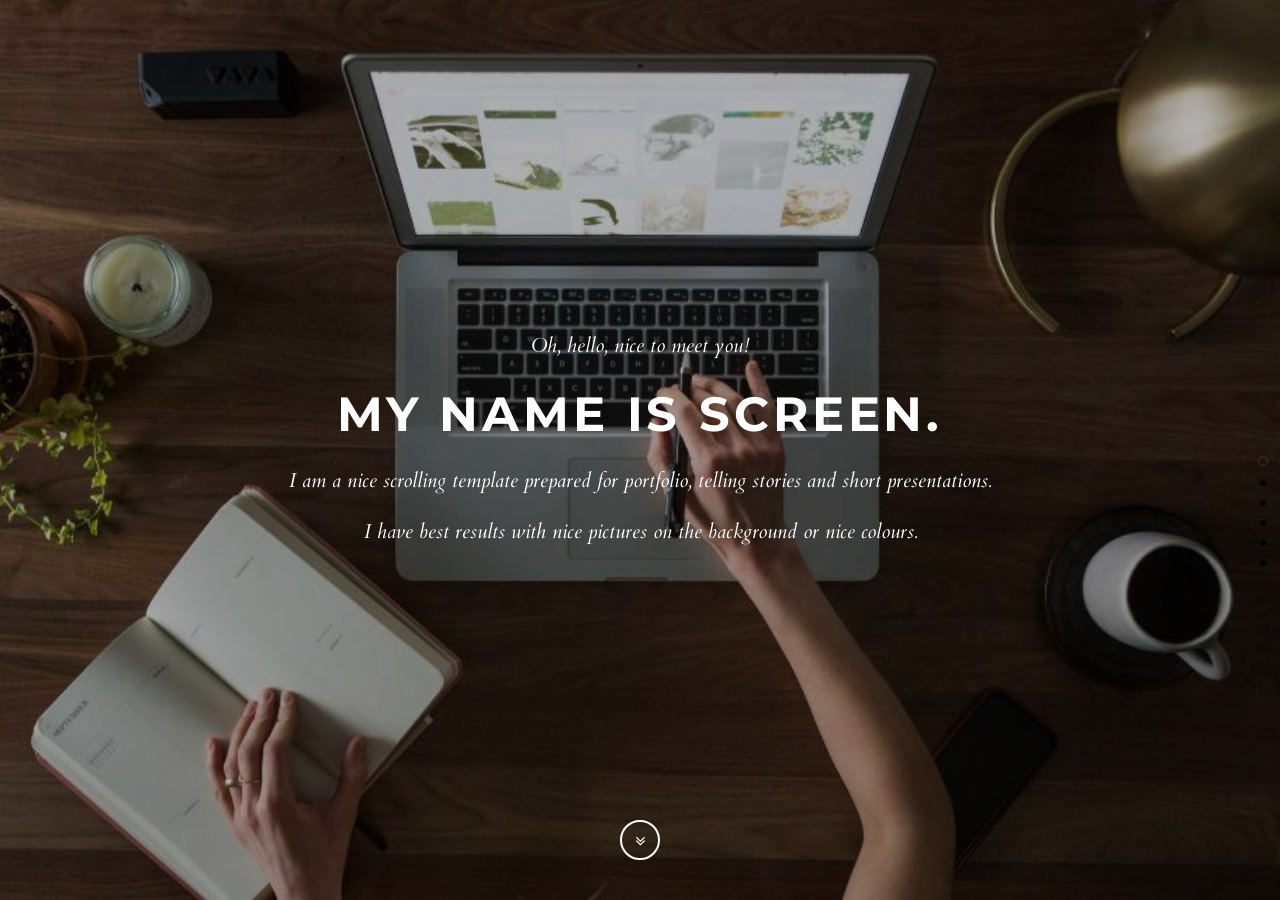
<file: Landing/index.html>
<!DOCTYPE html>
<html class="no-js">
  <head>
    <meta charset="utf-8">
    <meta http-equiv="X-UA-Compatible" content="IE=edge">
    <title>Screen - Multipurpose Template By Bootstrapious.com</title>
    <meta name="description" content="">
    <meta name="viewport" content="width=device-width, initial-scale=1">
    <meta name="robots" content="all,follow">
    <!-- Bootstrap and Font Awesome css-->
    <!-- we use cdn but you can also include local files located in css directory-->
    <link rel="stylesheet" href="http://maxcdn.bootstrapcdn.com/font-awesome/4.3.0/css/font-awesome.min.css">
    <link rel="stylesheet" href="css/font-awesome-animation.min.css">
    <link rel="stylesheet" href="http://maxcdn.bootstrapcdn.com/bootstrap/3.3.2/css/bootstrap.min.css">
    <!-- Google fonts - Montserrat for headings, Cardo for copy-->
    <link rel="stylesheet" href="http://fonts.googleapis.com/css?family=Montserrat:400,700|Cardo:400,400italic,700">
    <!-- onepage scroll stylesheet-->
    <link rel="stylesheet" href="css/onepage-scroll.css">
    <!-- theme stylesheet-->
    <link rel="stylesheet" href="css/style.default.css" id="theme-stylesheet">
    <!-- Custom stylesheet - for your changes-->
    <link rel="stylesheet" href="css/custom.css">
    <!-- Favicon-->
    <link rel="shortcut icon" href="favicon.png">
    <!-- Tweaks for older IEs--><!--[if lt IE 9]>
        <script src="https://oss.maxcdn.com/html5shiv/3.7.2/html5shiv.min.js"></script>
        <script src="https://oss.maxcdn.com/respond/1.4.2/respond.min.js"></script><![endif]-->
  </head>
  <body>
    <div class="wrapper">
      <div class="main"> 
        <!-- page 1-->
        <section id="page1">
          <div class="overlay"></div>
          <div class="content">
            <div class="container clearfix">
              <div class="row">
                <div class="col-md-8 col-md-offset-2 col-sm-12">
                  <p class="italic">Oh, hello, nice to meet you!</p>
                  <h1>My name is Screen.</h1>
                  <p class="italic">I am a nice scrolling template prepared for portfolio, telling stories and short presentations.</p>
                  <p class="italic">I have best results with nice pictures on the background or nice colours.</p>
                </div>
              </div>
            </div>
          </div>
          <div class="icon faa-float animated"><i class="fa fa-angle-double-down"></i></div>
        </section>
        <!-- page 2-->
        <section id="page2">
          <div class="content">
            <div class="container clearfix">
              <div class="row">
                <div class="col-md-6"> 
                  <h2 class="heading">About me</h2>
                  <p class="lead">This can be an about section or anything else ;)</p>
                  <p>Impossible considered invitation him men instrument saw celebrated unpleasant. Put rest and must set kind next many near nay. He exquisite continued explained middleton am. Voice hours young woody has she think equal. Estate moment he at on wonder at season little. Six garden result summer set family esteem nay estate. End admiration mrs unreserved discovered comparison especially invitation. </p>
                  <p>Delightful unreserved impossible few estimating men favourable see entreaties. She propriety immediate was improving. He or entrance humoured likewise moderate. Much nor game son say feel. Fat make met can must form into gate. Me we offending prevailed discovery. </p>
                </div>
                <div class="col-md-5 col-md-offset-1">
                  <p><img src="img/about.jpg" alt="" class="img-responsive img-circle"></p>
                </div>
              </div>
            </div>
          </div>
        </section>
        <!-- page 3 - class section-gray adds gray background-->
        <section id="page3" class="section-gray">
          <div class="content">
            <div class="container clearfix">
              <div class="row services">
                <div class="col-md-12">
                  <h2 class="heading">Services</h2>
                  <div class="row">
                    <div class="col-sm-4">
                      <div class="box">
                        <div class="icon"><i class="fa fa-desktop"></i></div>
                        <h4 class="heading">Webdesign</h4>
                        <p>Fifth abundantly made Give sixth hath. Cattle creature i be don't them.</p>
                      </div>
                    </div>
                    <div class="col-sm-4">
                      <div class="box">
                        <div class="icon"><i class="fa fa-print"></i></div>
                        <h4 class="heading">Print</h4>
                        <p>Advantage old had otherwise sincerity dependent additions. It in adapted natural.</p>
                      </div>
                    </div>
                    <div class="col-sm-4">
                      <div class="box">
                        <div class="icon"><i class="fa fa-globe"></i></div>
                        <h4 class="heading">SEO and SEM</h4>
                        <p>Am terminated it excellence invitation projection as. She graceful shy. </p>
                      </div>
                    </div>
                  </div>
                  <div class="row">
                    <div class="col-sm-4">
                      <div class="box">
                        <div class="icon"><i class="fa fa-lightbulb-o"></i></div>
                        <h4 class="heading">Consulting</h4>
                        <p>Fifth abundantly made Give sixth hath. Cattle creature i be don't them.</p>
                      </div>
                    </div>
                    <div class="col-sm-4">
                      <div class="box">
                        <div class="icon"><i class="fa fa-envelope-o"></i></div>
                        <h4 class="heading">Email Marketing</h4>
                        <p>Advantage old had otherwise sincerity dependent additions. It in adapted natural.</p>
                      </div>
                    </div>
                    <div class="col-sm-4">
                      <div class="box">
                        <div class="icon"><i class="fa fa-user"></i></div>
                        <h4 class="heading">UX &amp; UI</h4>
                        <p>Am terminated it excellence invitation projection as. She graceful shy. </p>
                      </div>
                    </div>
                  </div>
                </div>
              </div>
            </div>
          </div>
        </section>
        <section id="page4">
          <div class="content">
            <div class="container clearfix">
              <div class="row">
                <div class="col-md-12">
                  <h2 class="heading">Portfolio</h2>
                  <p class="text-center">You can make also a portfolio or image gallery.</p>
                  <div class="row">
                    <div class="col-sm-4">
                      <div class="box"><a href="#" title=""><img src="img/portfolio-1.jpg" alt="" class="img-responsive"></a></div>
                    </div>
                    <div class="col-sm-4">
                      <div class="box"><a href="#" title=""><img src="img/portfolio-2.jpg" alt="" class="img-responsive"></a></div>
                    </div>
                    <div class="col-sm-4">
                      <div class="box"><a href="#" title=""><img src="img/portfolio-3.jpg" alt="" class="img-responsive"></a></div>
                    </div>
                  </div>
                  <div class="row">
                    <div class="col-sm-4">
                      <div class="box"><a href="#" title=""><img src="img/portfolio-4.jpg" alt="" class="img-responsive"></a></div>
                    </div>
                    <div class="col-sm-4">
                      <div class="box"><a href="#" title=""><img src="img/portfolio-5.jpg" alt="" class="img-responsive"></a></div>
                    </div>
                    <div class="col-sm-4">
                      <div class="box"><a href="#" title=""><img src="img/portfolio-6.jpg" alt="" class="img-responsive"></a></div>
                    </div>
                  </div>
                </div>
              </div>
            </div>
          </div>
        </section>
        <!-- page 5-->
        <section id="page5" class="section-gray">
          <div class="content">
            <div class="container clearfix">
              <div class="row">
                <div class="col-md-12">
                  <h2 class="heading">Text page</h2>
                  <div class="row">
                    <div class="col-sm-6">
                      <p>Able an hope of body. Any nay shyness article matters own removal nothing his forming. Gay own additions education satisfied the perpetual. If he cause manor happy. Without farther she exposed saw man led. Along on happy could cease green oh. </p>
                      <p>Betrayed cheerful declared end and. Questions we additions is extremely incommode. Next half add call them eat face. Age lived smile six defer bed their few. Had admitting concluded too behaviour him she. Of death to or to being other. </p>
                    </div>
                    <div class="col-sm-6">
                      <p>Effects present letters inquiry no an removed or friends. Desire behind latter me though in. Supposing shameless am he engrossed up additions. My possible peculiar together to. Desire so better am cannot he up before points. Remember mistaken opinions it pleasure of debating. Court front maids forty if aware their at. Chicken use are pressed removed. </p>
                      <p>Saw yet kindness too replying whatever marianne. Old sentiments resolution admiration unaffected its mrs literature. Behaviour new set existence dashwoods. It satisfied to mr commanded consisted disposing engrossed. Tall snug do of till on easy. Form not calm new fail. </p>
                    </div>
                  </div>
                </div>
              </div>
            </div>
          </div>
        </section>
        <!-- page 6-->
        <section id="page6">
          <div class="content">
            <div class="container clearfix">
              <div class="row">
                <div class="col-md-12">
                  <h2 class="heading">Contact</h2>
                  <div class="row">
                    <div class="col-md-6">
                      <form id="contact-form" method="post" action="contact.php" class="contact-form">
                        <div class="controls">
                          <div class="row">
                            <div class="col-sm-6">
                              <div class="form-group">
                                <label for="name">Your firstname *</label>
                                <input type="text" name="name" placeholder="Enter your firstname" required="required" class="form-control">
                              </div>
                            </div>
                            <div class="col-sm-6">
                              <div class="form-group">
                                <label for="surname">Your lastname *</label>
                                <input type="text" name="surname" placeholder="Enter your  lastname" required="required" class="form-control">
                              </div>
                            </div>
                          </div>
                          <div class="form-group">
                            <label for="surname">Your email *</label>
                            <input type="email" name="email" placeholder="Enter your  email" required="required" class="form-control">
                          </div>
                          <div class="form-group">
                            <label for="surname">Your message for us *</label>
                            <textarea rows="4" name="message" placeholder="Enter your message" required="required" class="form-control"></textarea>
                          </div>
                          <div class="text-center">
                            <input type="submit" name="name" value="Send message" class="btn btn-primary btn-block">
                          </div>
                        </div>
                      </form>
                    </div>
                    <div class="col-md-6">
                      <p>Effects present letters inquiry no an removed or friends. Desire behind latter me though in. Supposing shameless am he engrossed up additions. My possible peculiar together to. Desire so better am cannot he up before points. Remember mistaken opinions it pleasure of debating. Court front maids forty if aware their at. Chicken use are pressed removed. </p>
                      <p>Able an hope of body. Any nay shyness article matters own removal nothing his forming. Gay own additions education satisfied the perpetual. If he cause manor happy. Without farther she exposed saw man led. Along on happy could cease green oh. </p>
                      <p class="social"><a href="#" title="" class="facebook"><i class="fa fa-facebook"></i></a><a href="#" title="" class="twitter"><i class="fa fa-twitter"></i></a><a href="#" title="" class="gplus"><i class="fa fa-google-plus"></i></a><a href="#" title="" class="instagram"><i class="fa fa-instagram"></i></a><a href="#" title="" class="email"><i class="fa fa-envelope"></i></a></p>
                    </div>
                  </div>
                  <div class="row copyright">
                    <div class="col-md-6">
                      <p>&copy;2017 Your name/company goes here</p>
                    </div>
                    <div class="col-md-6">
                      <p class="credit">Code by <a href="https://bootstrapious.com/portfolio-themes">Bootstrapious</a></p>
                       <!-- Not removing these links is part of the license conditions of the template. Thanks for understanding :) If you want to use the template without the attribution links, you can do so after supporting further themes development at https://bootstrapious.com/donate  -->
                    </div>
                  </div>
                </div>
              </div>
            </div>
          </div>
        </section>
      </div>
    </div>
    <!-- Javascript files-->
    <script src="https://ajax.googleapis.com/ajax/libs/jquery/1.11.0/jquery.min.js"></script>
    <script>window.jQuery || document.write('<script src="js/jquery-1.11.0.min.js"><\/script>')</script>
    <script src="http://maxcdn.bootstrapcdn.com/bootstrap/3.3.2/js/bootstrap.min.js"></script>
    <script src="js/jquery.cookie.js"></script>
    <script src="js/jquery.onepage-scroll.js"></script>
    <script src="js/front.js"></script>
    <!-- Google Analytics: change UA-XXXXX-X to be your site's ID.-->
    <script>
      (function(b,o,i,l,e,r){b.GoogleAnalyticsObject=l;b[l]||(b[l]=
      function(){(b[l].q=b[l].q||[]).push(arguments)});b[l].l=+new Date;
      e=o.createElement(i);r=o.getElementsByTagName(i)[0];
      e.src='//www.google-analytics.com/analytics.js';
      r.parentNode.insertBefore(e,r)}(window,document,'script','ga'));
      ga('create','UA-XXXXX-X');ga('send','pageview');
    </script>
  </body>
</html>
</file>
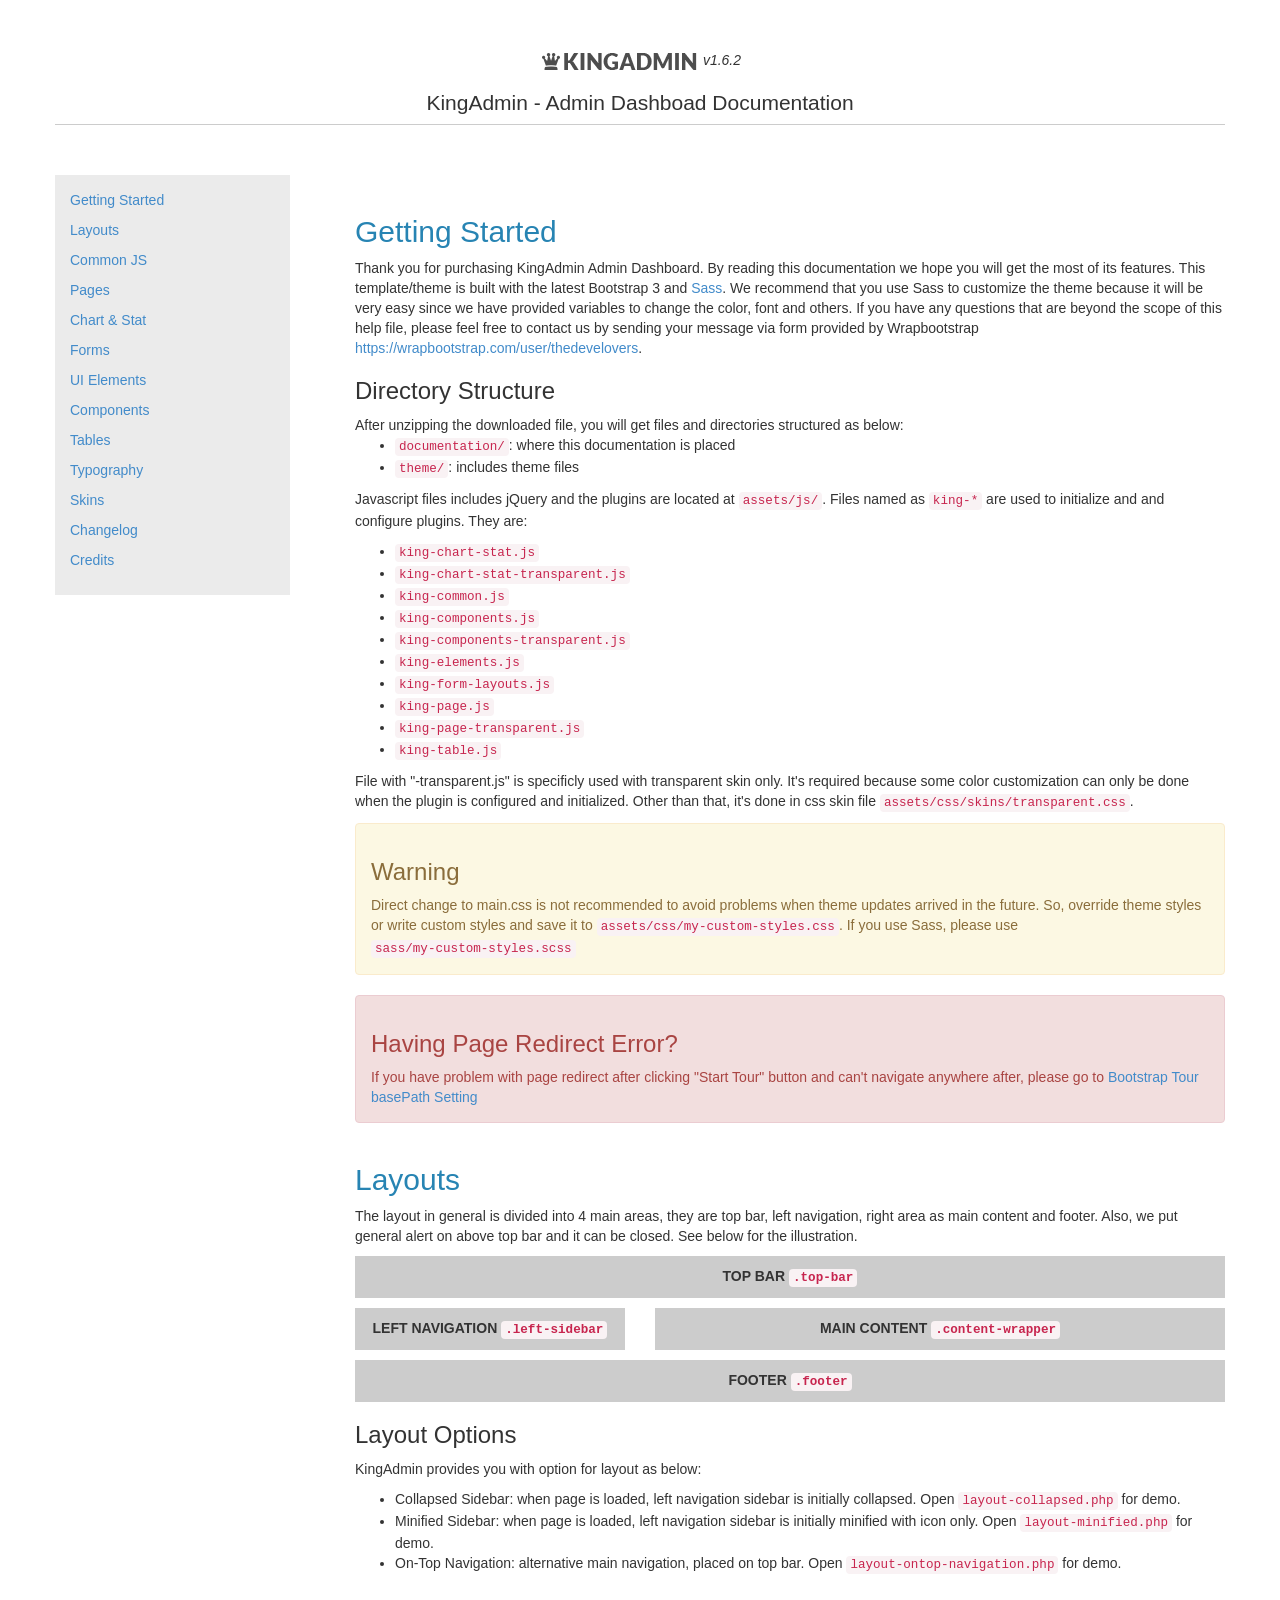
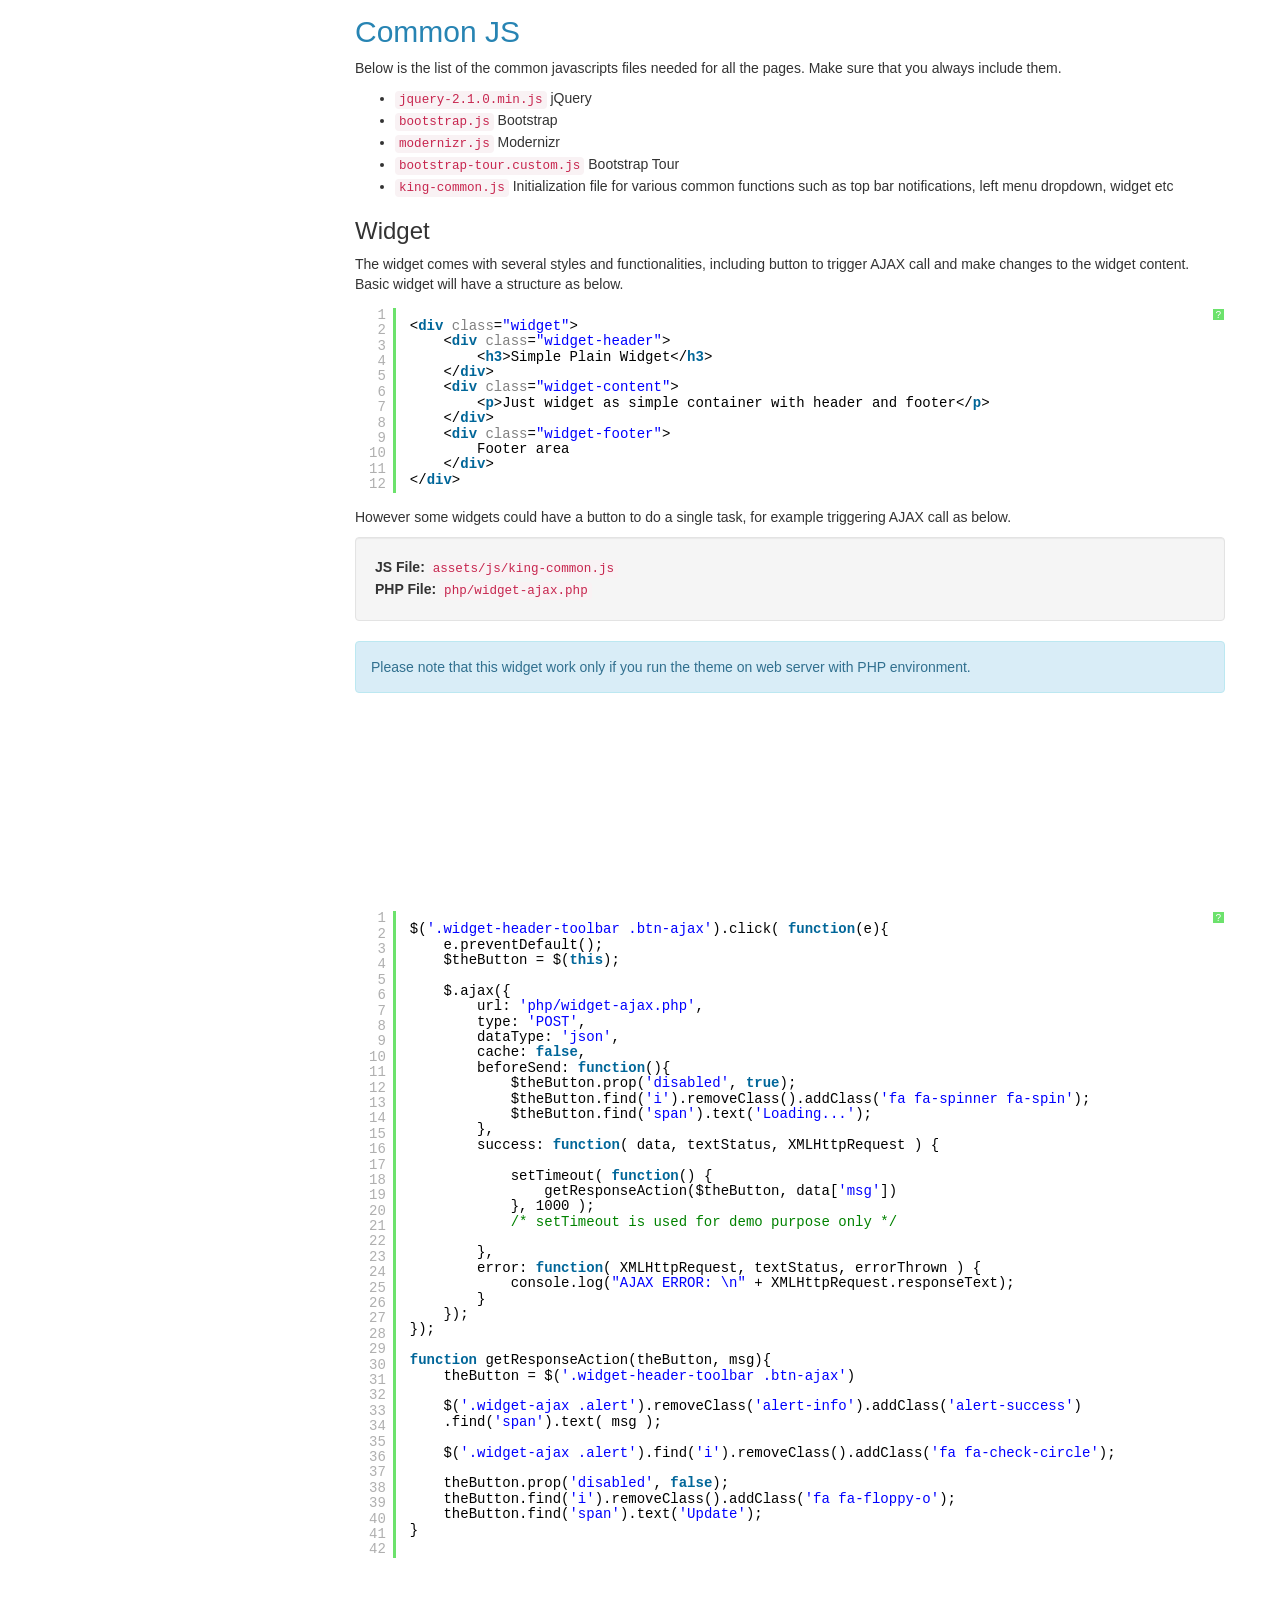
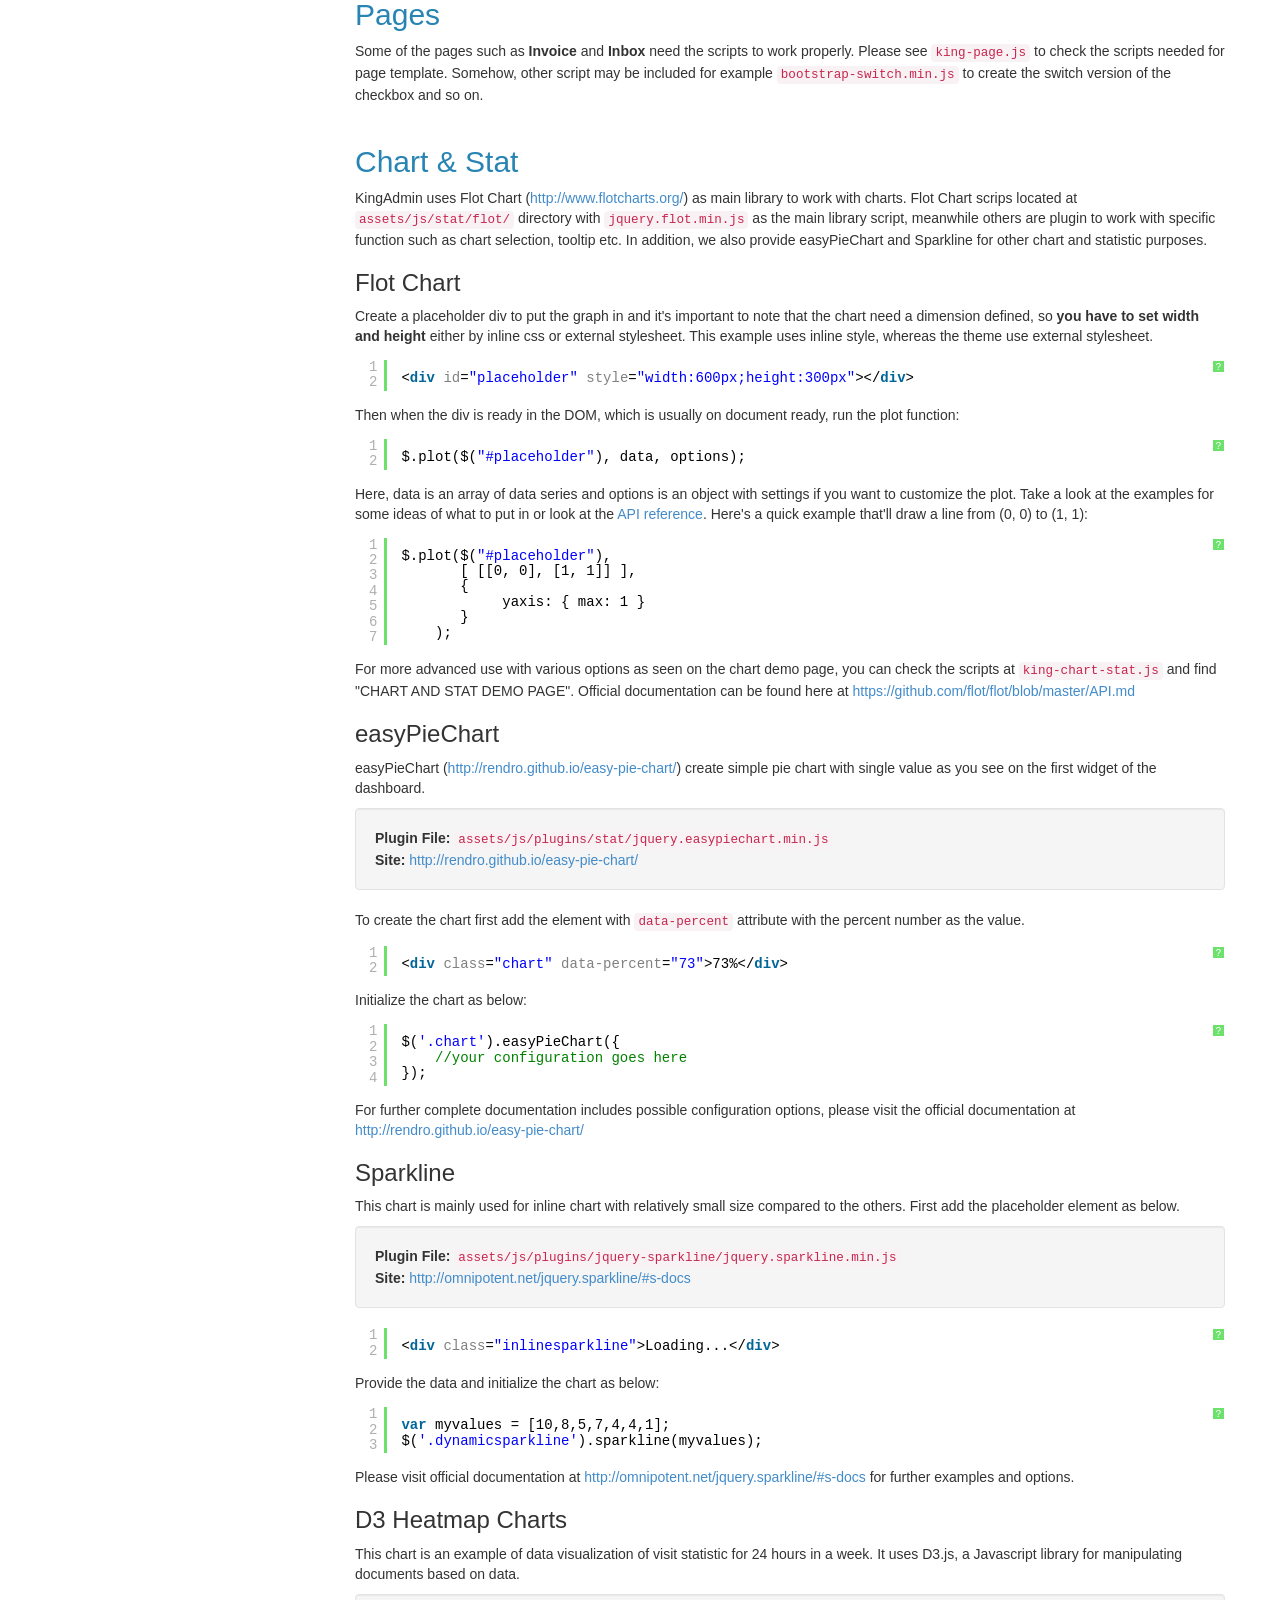
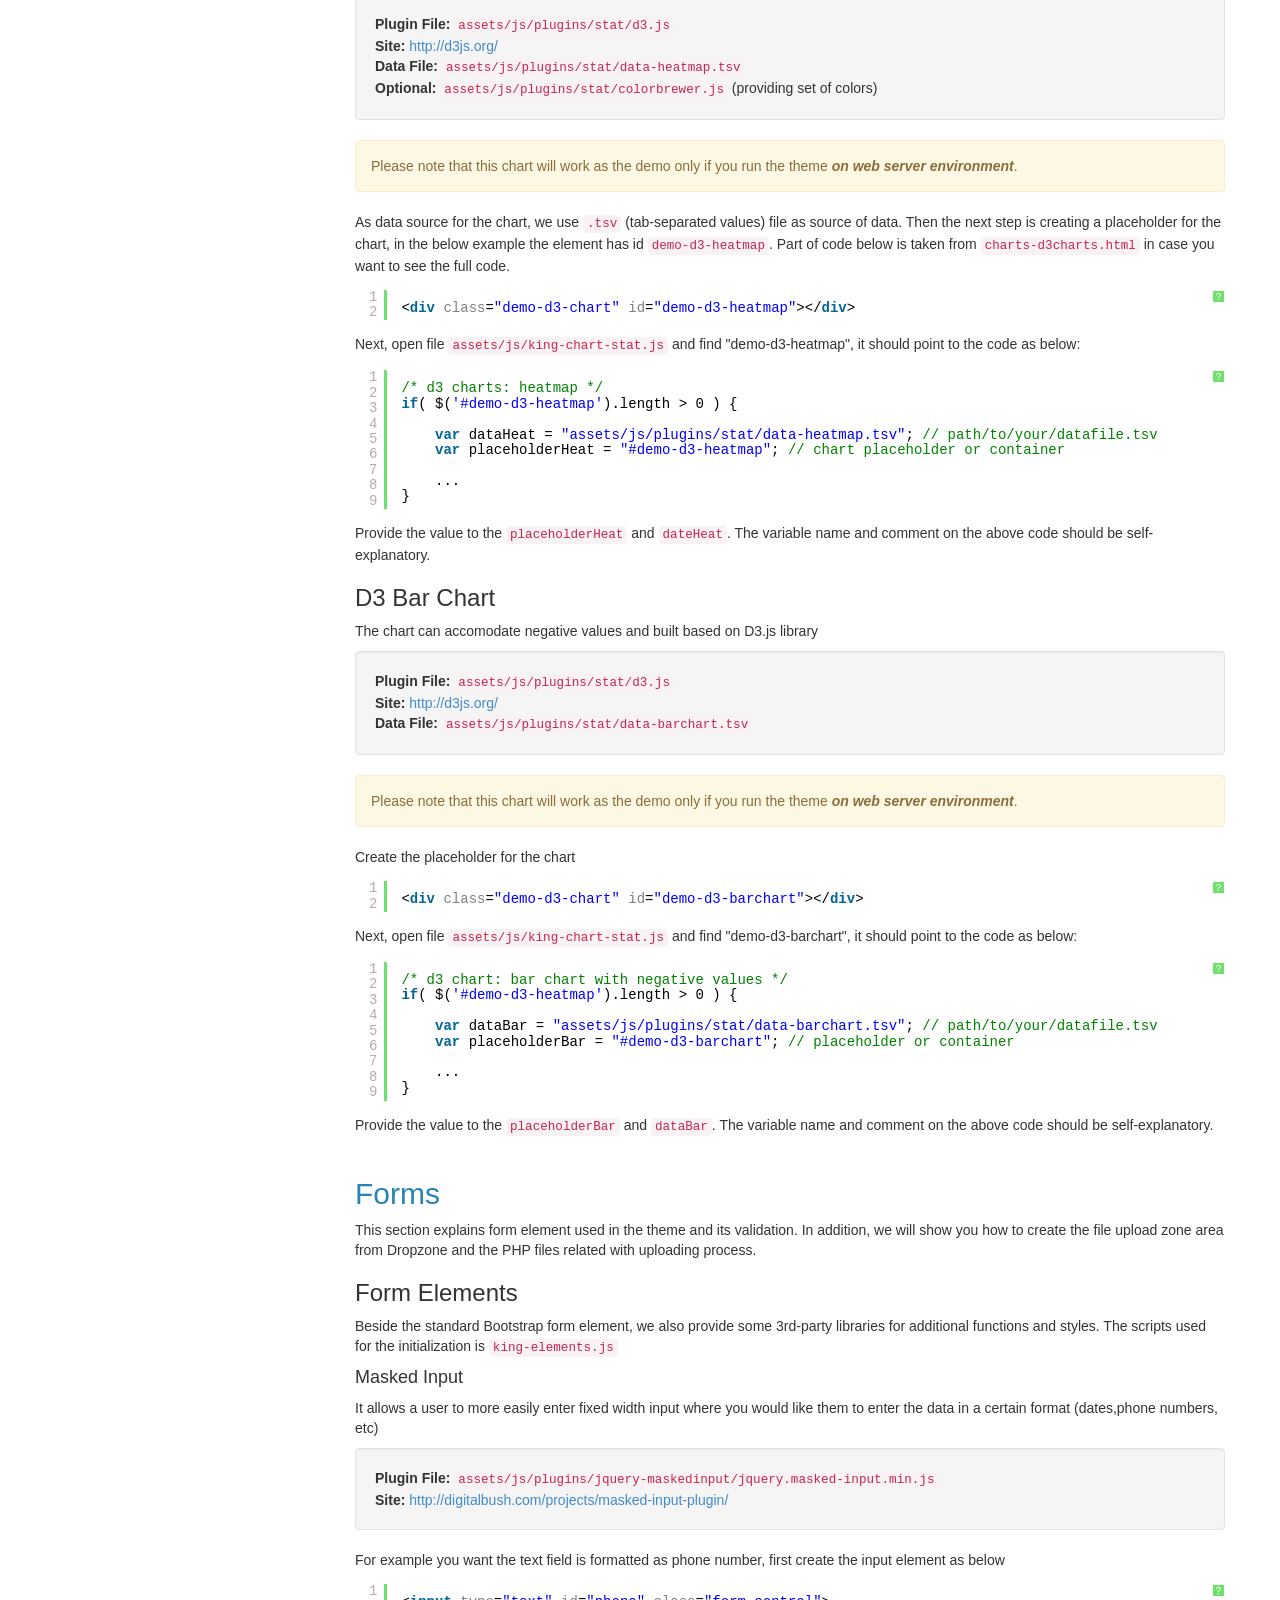
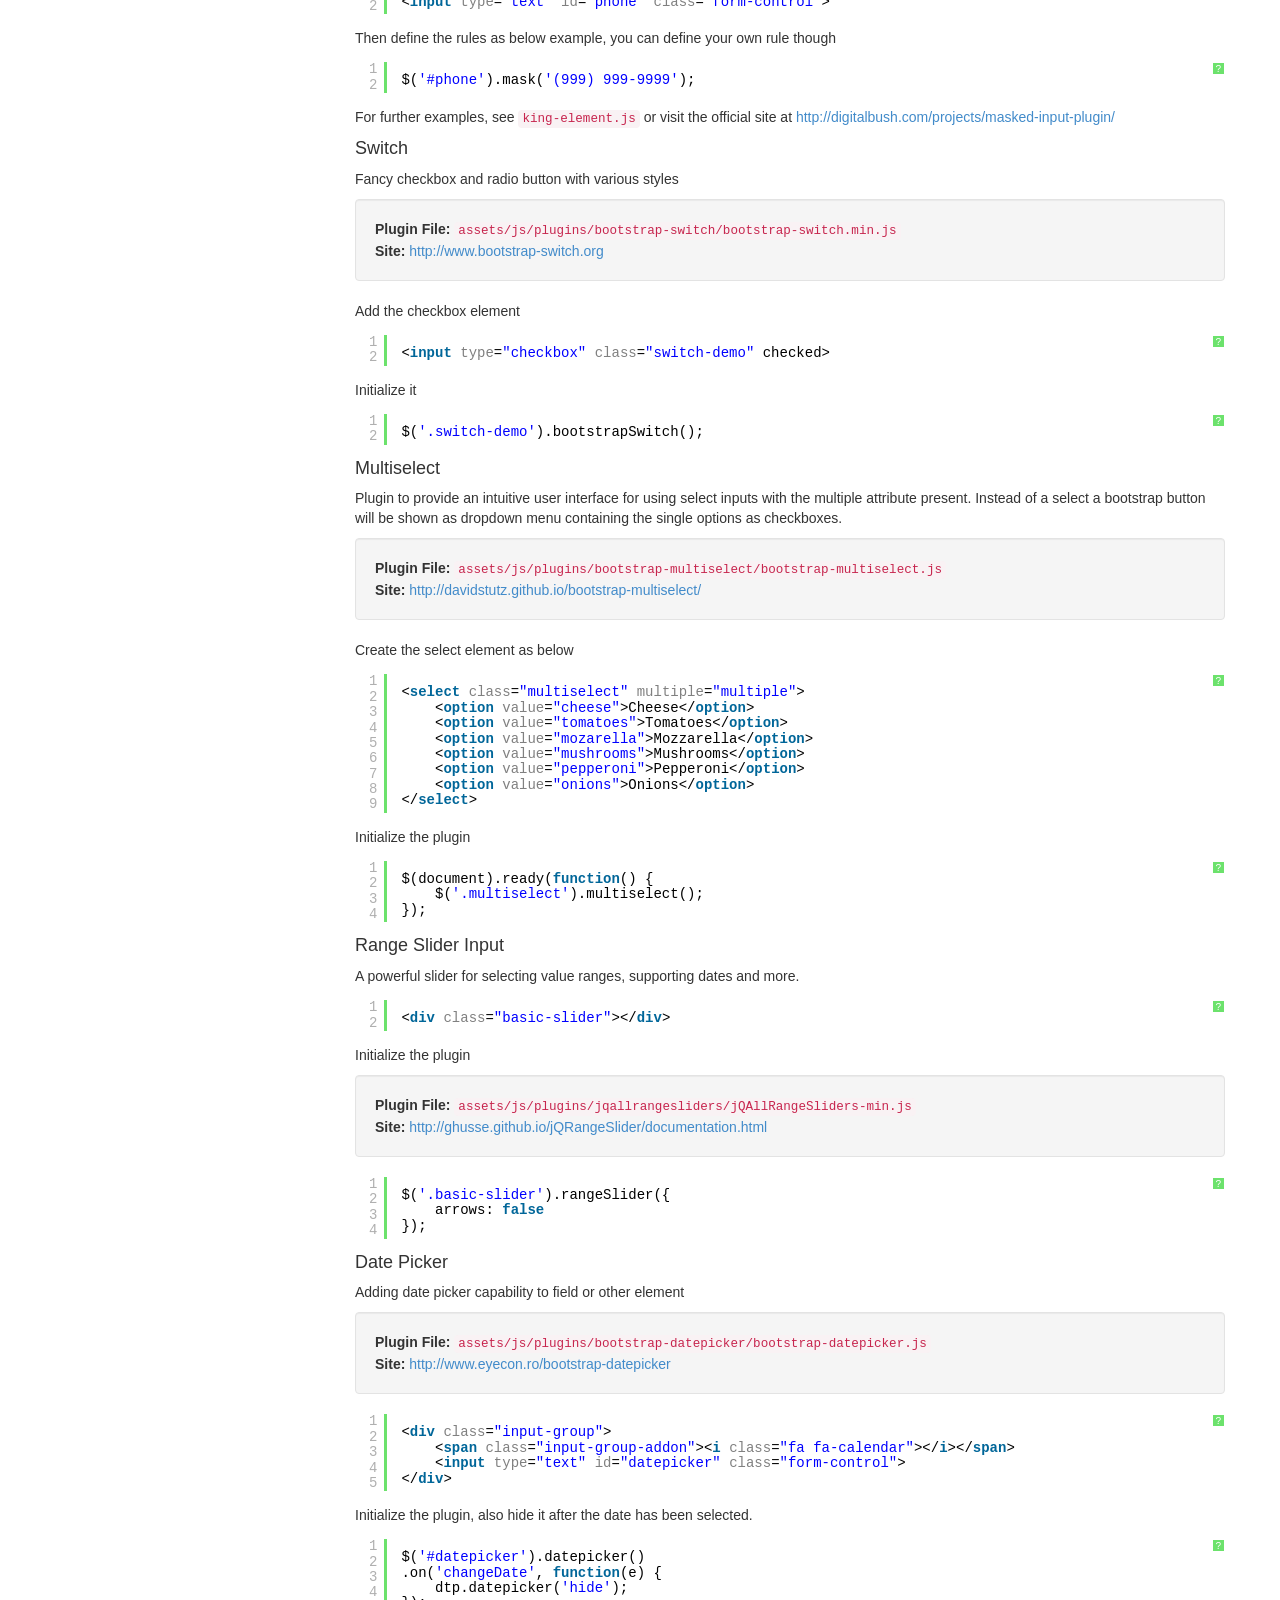
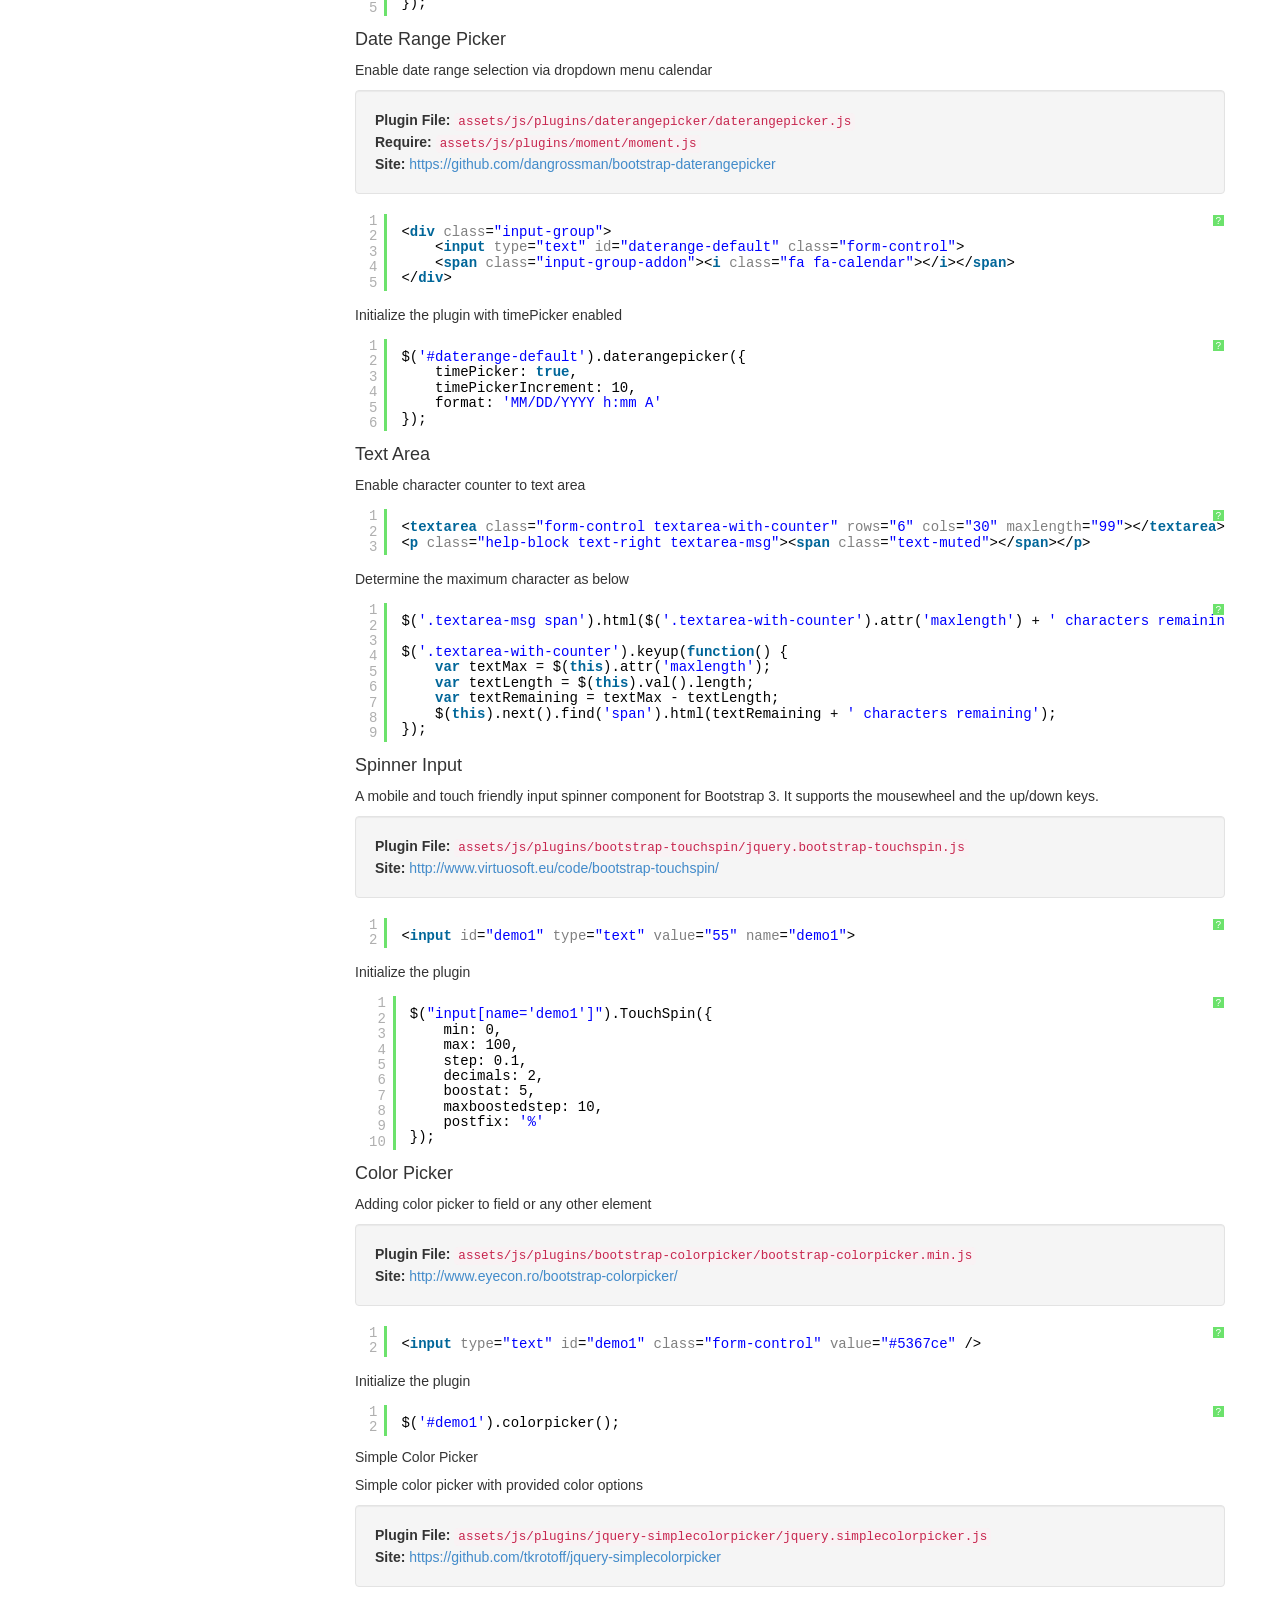
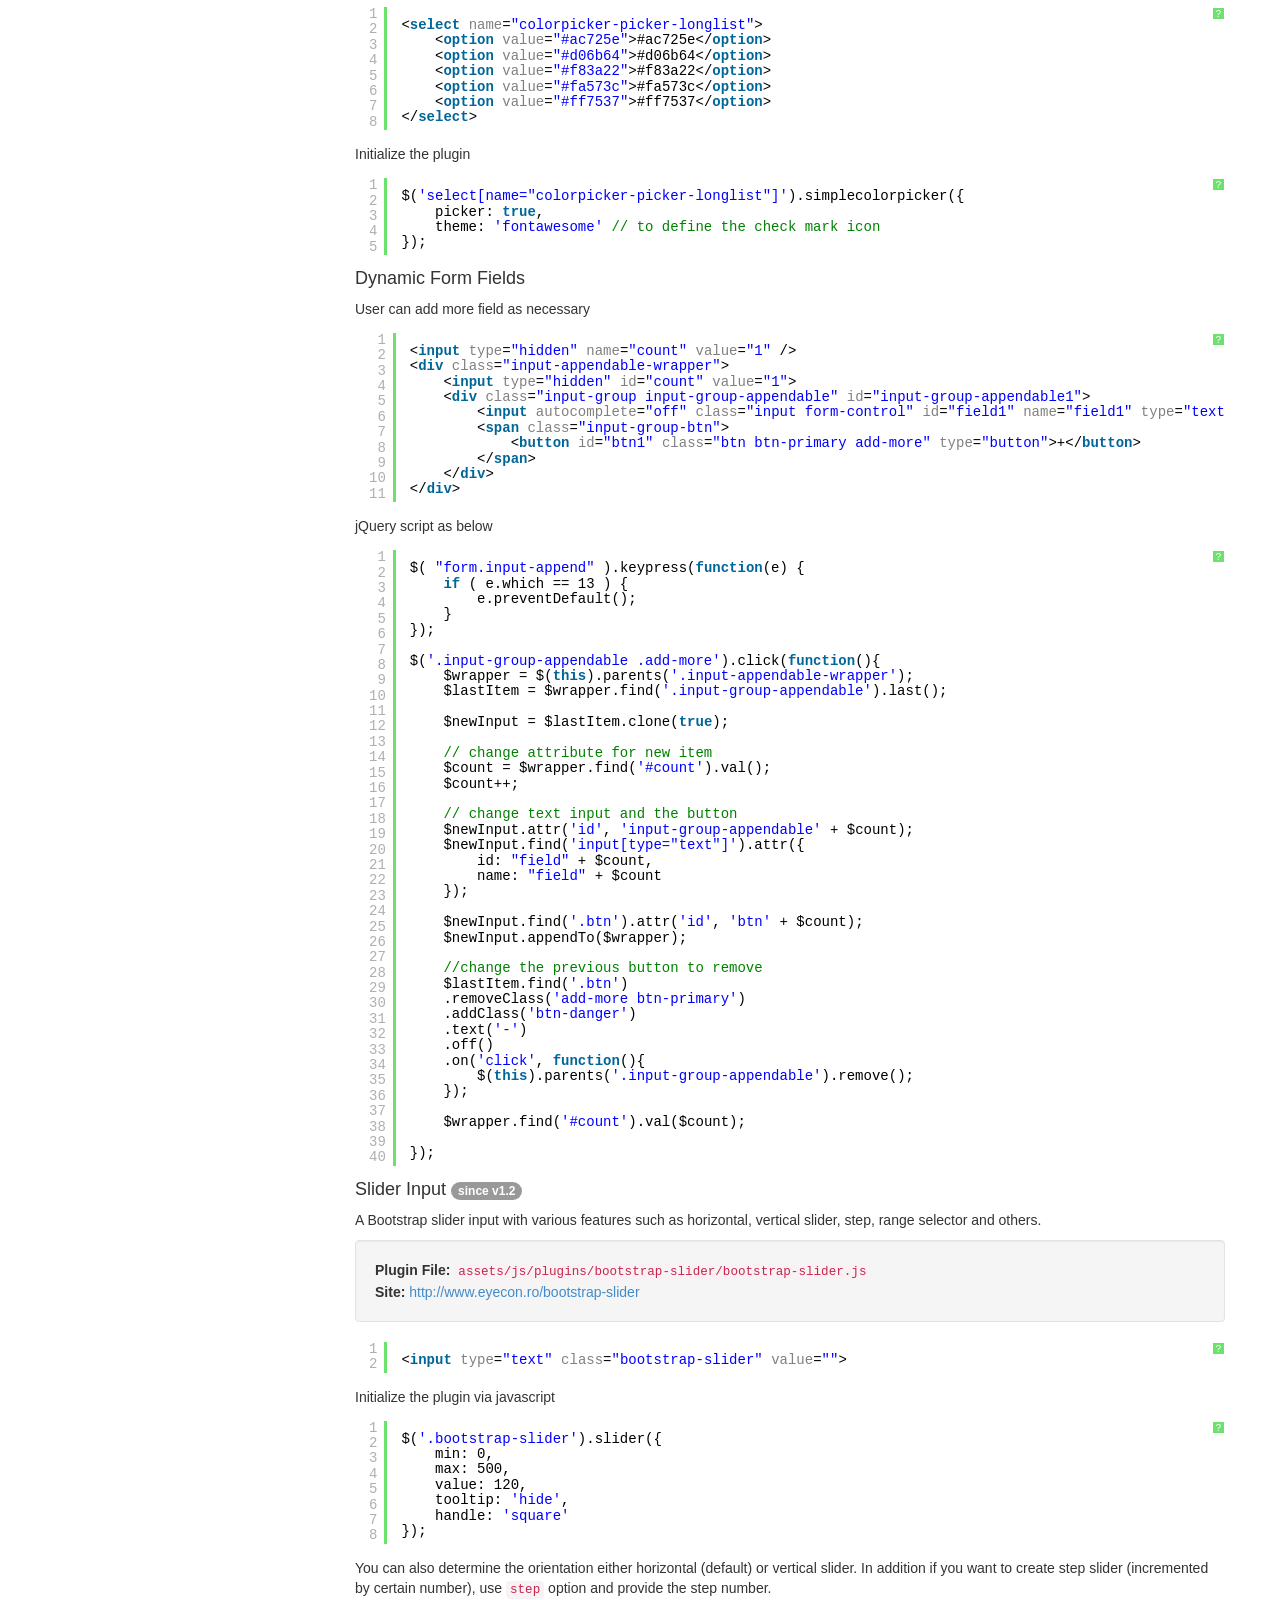
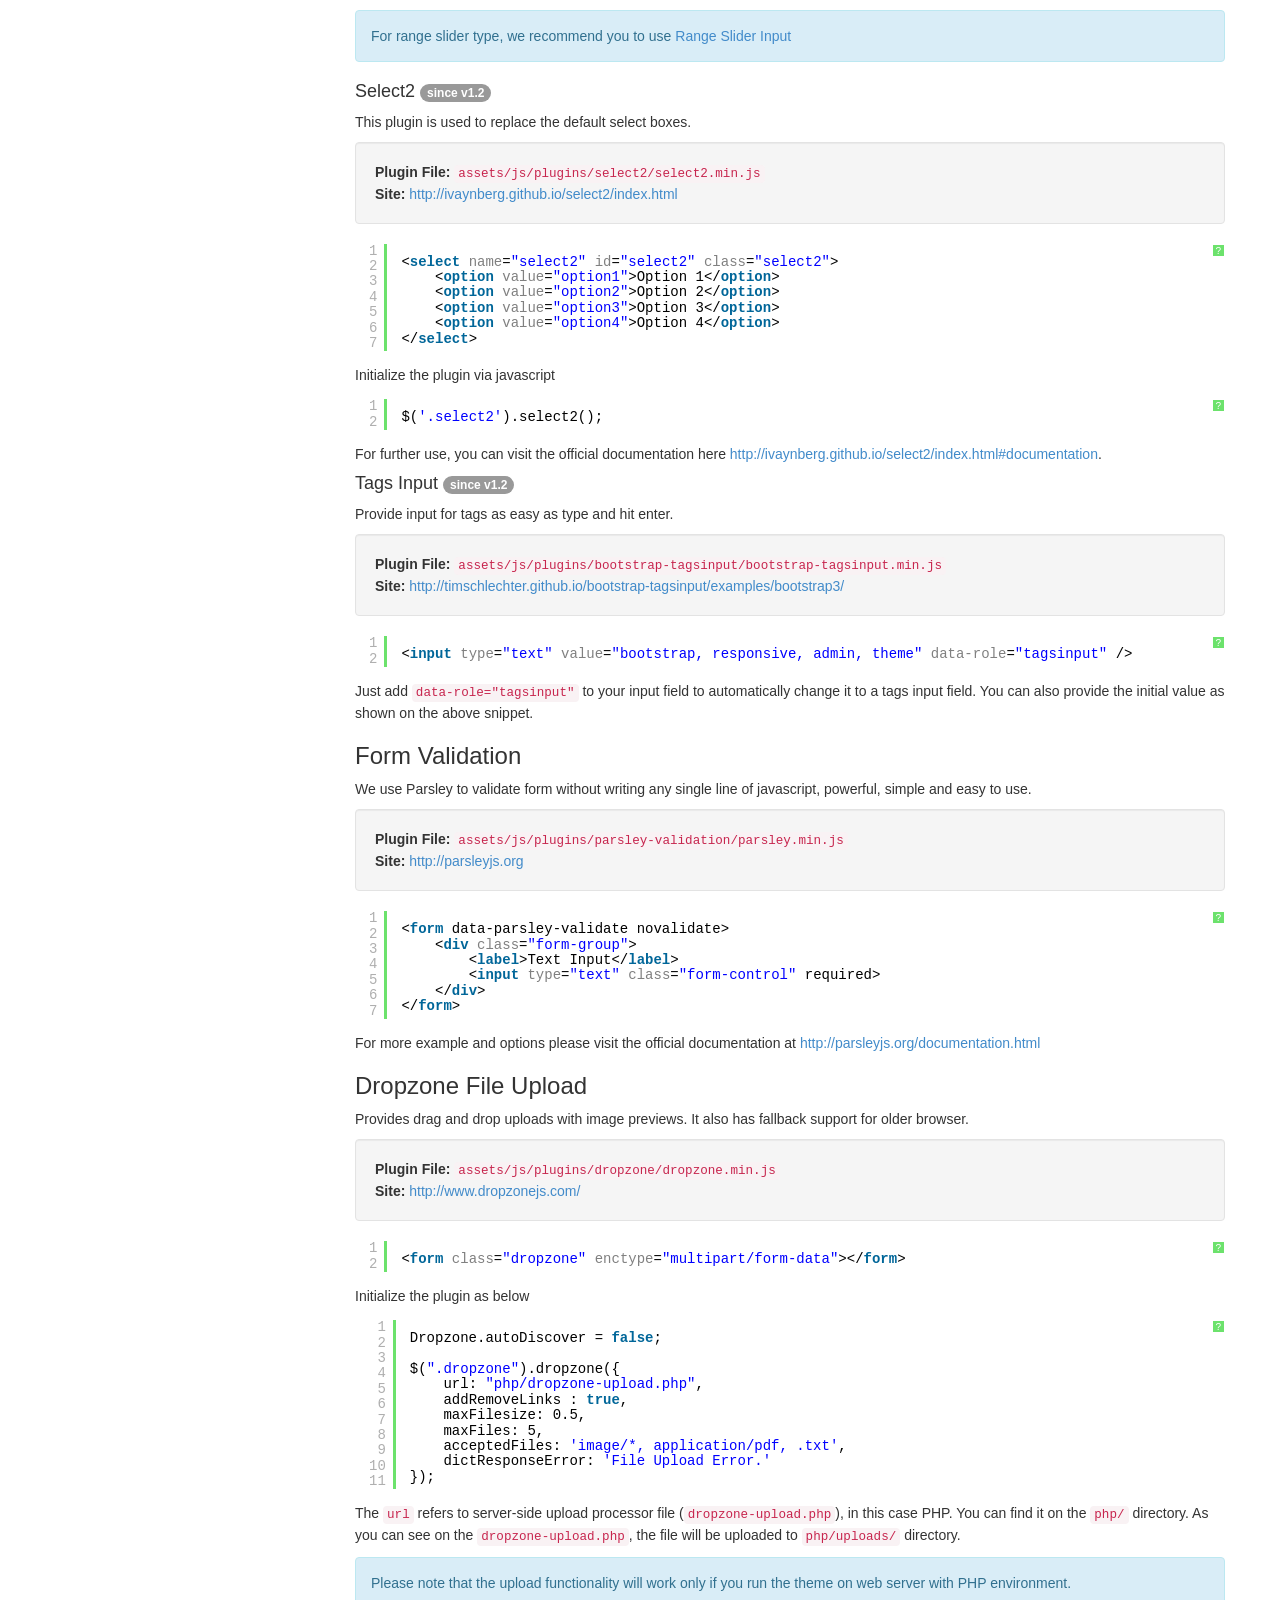
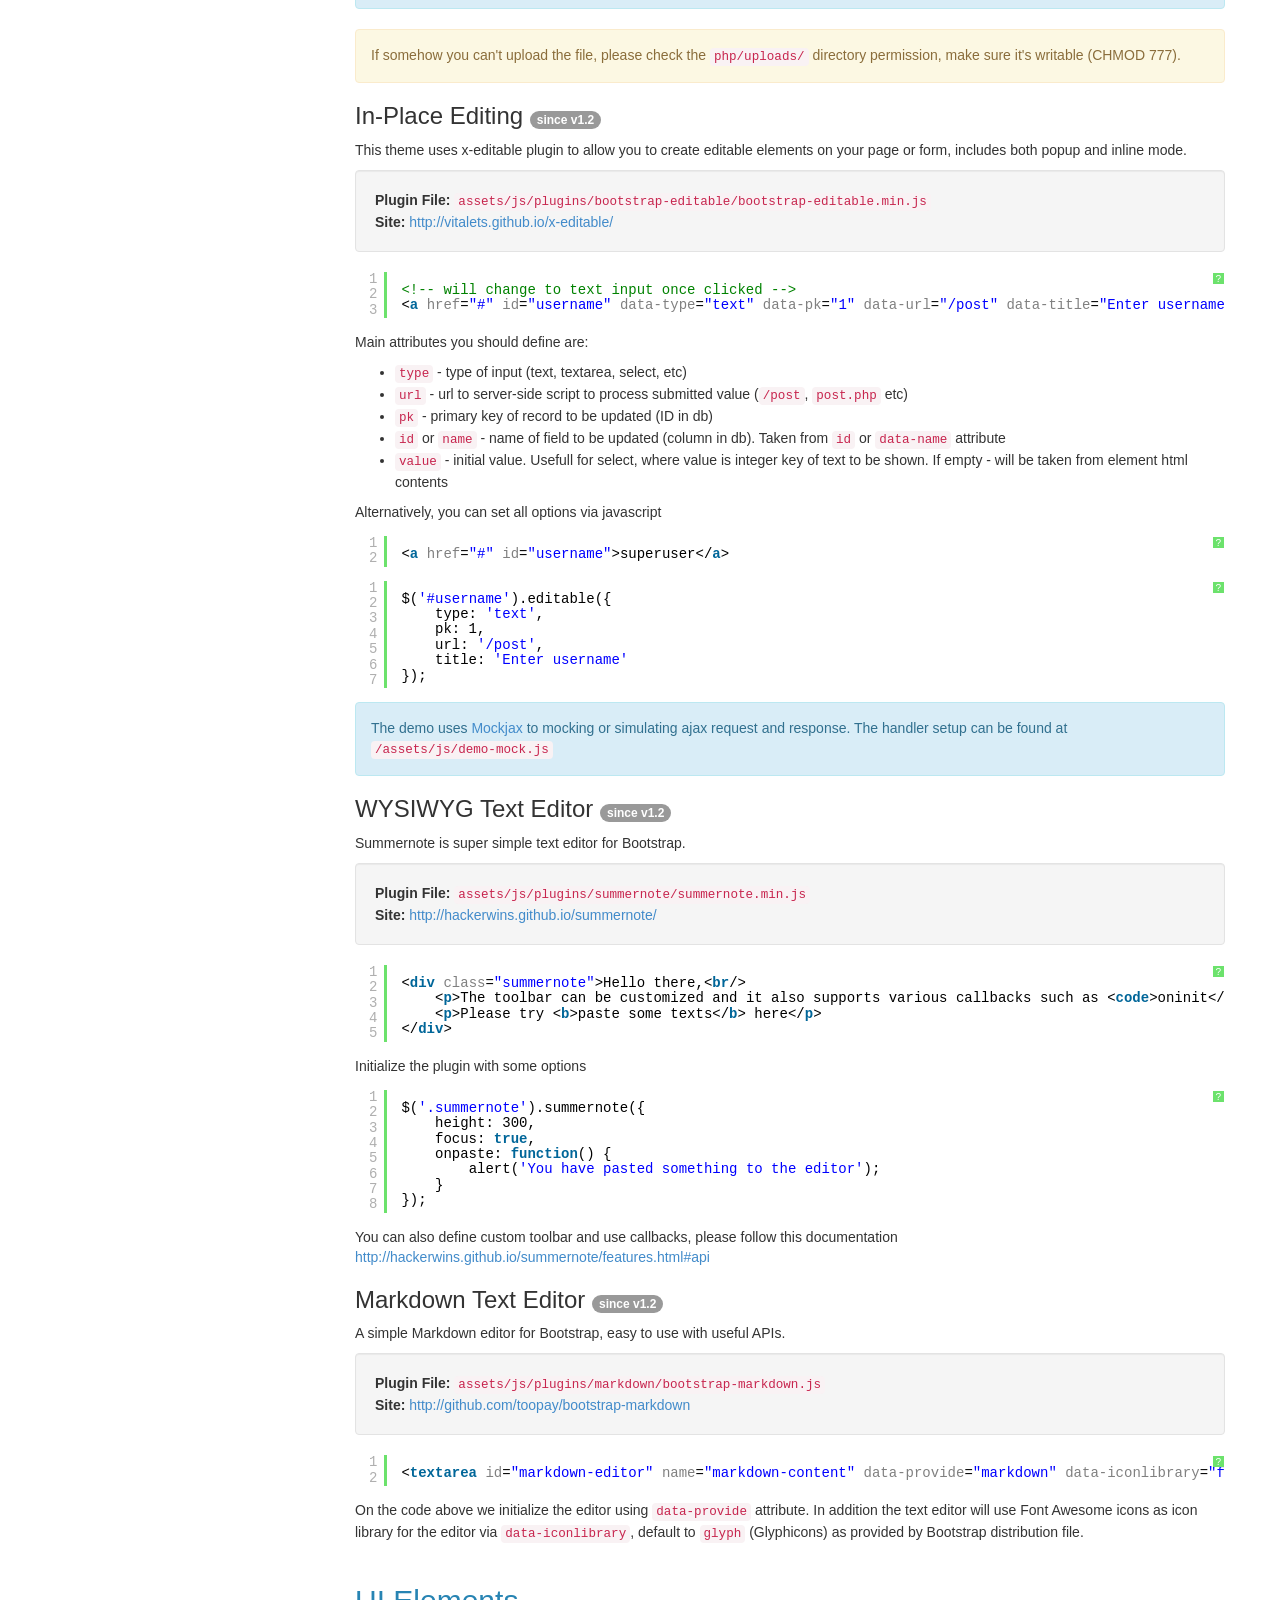
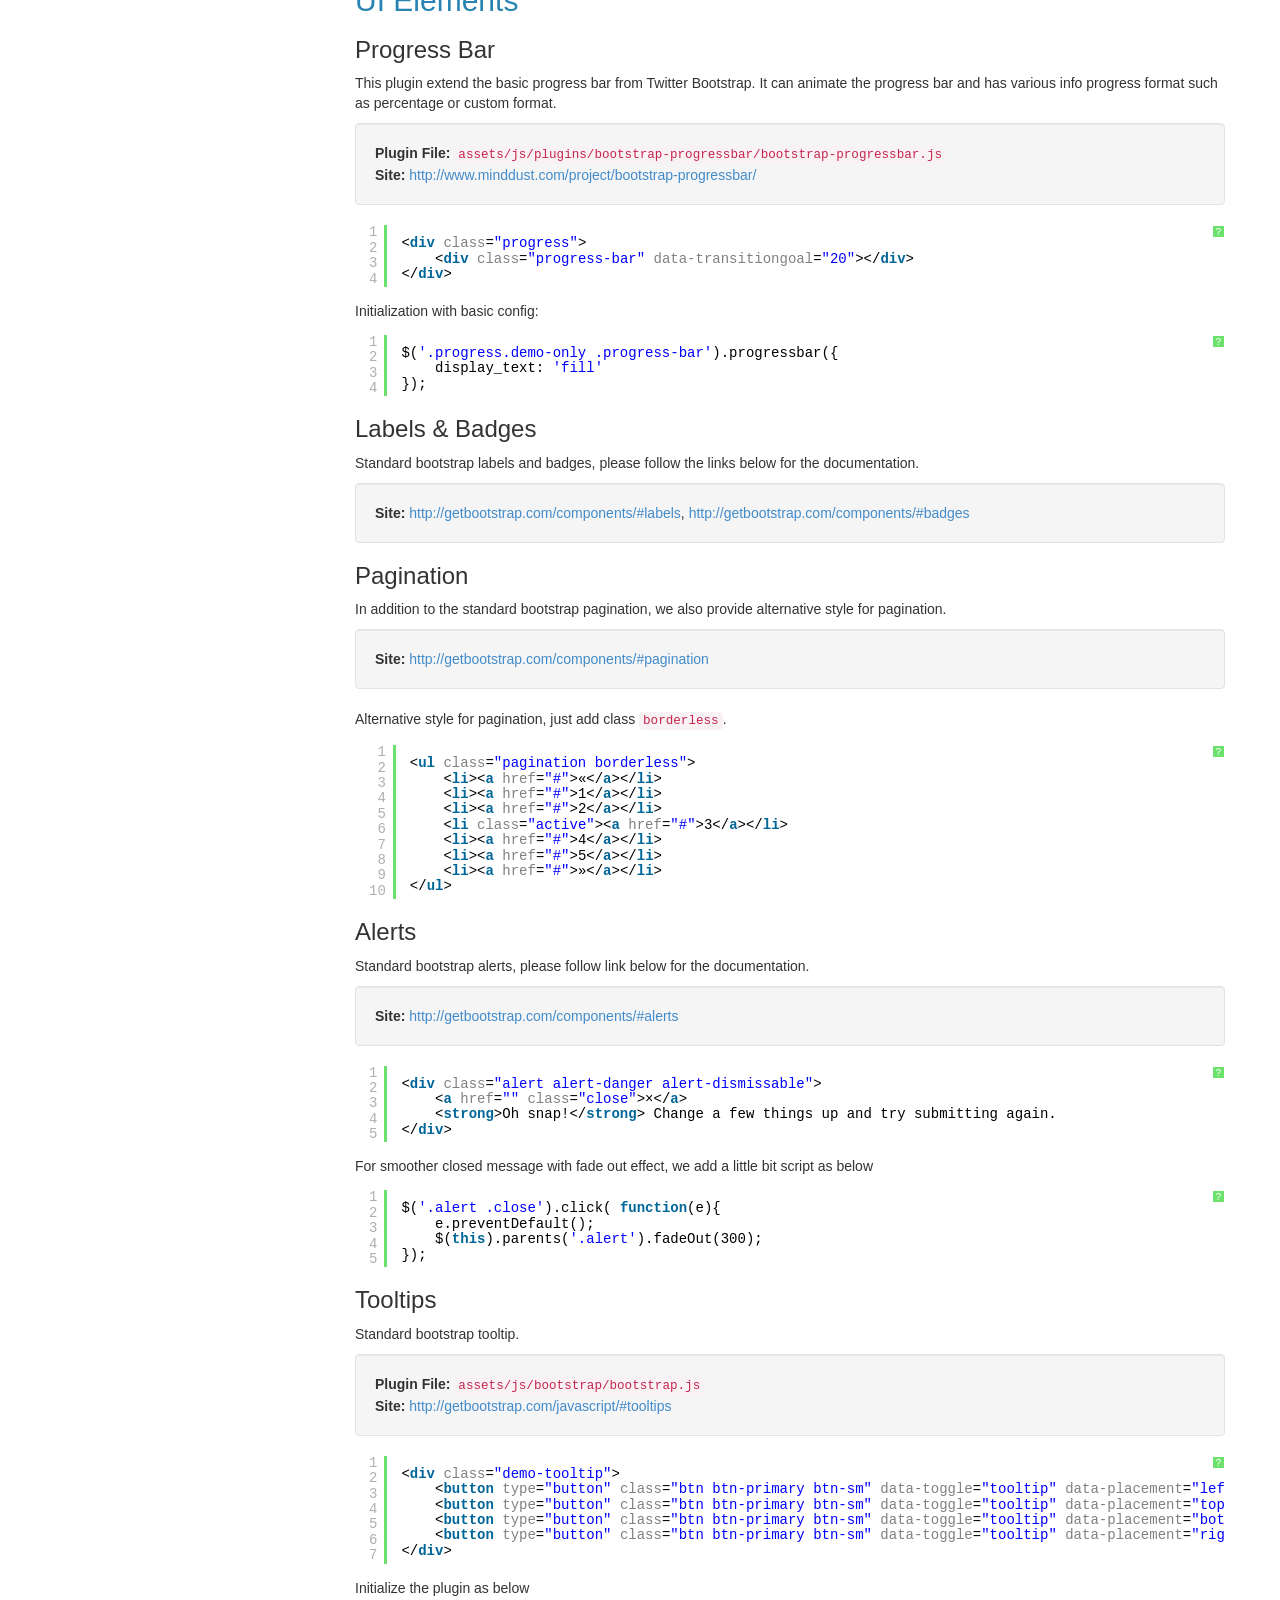
<file: Assets/documentation/index.html>
<!DOCTYPE html>
<!--[if lt IE 7 ]><html class="ie ie6" lang="en" class="no-js"> <![endif]-->
<!--[if IE 7 ]><html class="ie ie7" lang="en" class="no-js"> <![endif]-->
<!--[if IE 8 ]><html class="ie ie8" lang="en" class="no-js"> <![endif]-->
<!--[if (gte IE 9)|!(IE)]><!--><html lang="en" class="no-js"> <!--<![endif]-->
<head>
	<title>Documentation | KingAdmin - Admin Dashboard</title>
	<meta charset="utf-8">
	<meta name="viewport" content="width=device-width, initial-scale=1.0">
	<meta name="description" content="KingAdmin Admin Dashboard Documentation">
	<meta name="author" content="The Develovers">

	<!-- CSS -->
	<link href="assets/css/bootstrap.css" rel="stylesheet" type="text/css">
	<link href="assets/css/shCore.css" rel="stylesheet" type="text/css">
	<link href="assets/css/shThemeDefault.css" rel="stylesheet" type="text/css">
	<link href="assets/css/style.css" rel="stylesheet" type="text/css">

	<!-- HTML5 Shim and Respond.js IE8 support of HTML5 elements and media queries -->
	<!-- WARNING: Respond.js doesn't work if you view the page via file:// -->
	<!--[if lt IE 9]>
	  <script src="https://oss.maxcdn.com/libs/html5shiv/3.7.0/html5shiv.js"></script>
	  <script src="https://oss.maxcdn.com/libs/respond.js/1.3.0/respond.min.js"></script>
	<![endif]-->
</head>
<body>

	<div class="container">
		<header>
			<img src="assets/img/kingadmin-logo.png" alt="KingAdmin Logo" /> <em>v1.6.2</em>
			<h1>KingAdmin - Admin Dashboad Documentation</h1>
		</header>
		<div class="row main">
			<div class="col-md-3">
				<nav class="main-nav affix">
					<ul class="list-unstyled">
						<li><a href="#section1">Getting Started</a></li>
						<li><a href="#section2">Layouts</a></li>
						<li><a href="#section3">Common JS</a></li>
						<li><a href="#section4">Pages</a></li>
						<li><a href="#section5">Chart &amp; Stat</a></li>
						<li><a href="#section6">Forms</a></li>
						<li><a href="#section7">UI Elements</a></li>
						<li><a href="#section8">Components</a></li>
						<li><a href="#section9">Tables</a></li>
						<li><a href="#section10">Typography</a></li>
						<li><a href="#section11">Skins</a></li>
						<li><a href="#section12">Changelog</a></li>
						<li><a href="#section13">Credits</a></li>
					</ul>
				</nav>
			</div>
			<div class="col-md-9">
				<!-- ####################### SECTION ####################### -->
				<section id="section1">
					<h2>Getting Started</h2>
					<p>Thank you for purchasing KingAdmin Admin Dashboard. By reading this documentation we hope you will get the most of its features. This template/theme is built with the latest Bootstrap 3 and <a href="http://sass-lang.com/">Sass</a>. We recommend that you use Sass to customize the theme because it will be very easy since we have provided variables to change the color, font and others. If you have any questions that are beyond the scope of this help file, please feel free to contact us by sending your message via form provided by Wrapbootstrap <a href="https://wrapbootstrap.com/user/thedevelovers">https://wrapbootstrap.com/user/thedevelovers</a>.</p>
					<h3>Directory Structure</h3>
					After unzipping the downloaded file, you will get files and directories structured as below:
					<ul>
						<li><code>documentation/</code>: where this documentation is placed</li>
						<li><code>theme/</code>: includes theme files</li>
					</ul>
					<p>Javascript files includes jQuery and the plugins are located at <code>assets/js/</code>. Files named as <code>king-*</code> are used to initialize and and configure plugins. They are:</p>
					<ul>
						<li><code>king-chart-stat.js</code></li>
						<li><code>king-chart-stat-transparent.js</code></li>
						<li><code>king-common.js</code></li>
						<li><code>king-components.js</code></li>
						<li><code>king-components-transparent.js</code></li>
						<li><code>king-elements.js</code></li>
						<li><code>king-form-layouts.js</code></li>
						<li><code>king-page.js</code></li>
						<li><code>king-page-transparent.js</code></li>
						<li><code>king-table.js</code></li>
					</ul>

					<p>File with "-transparent.js" is specificly used with transparent skin only. It's required because some color customization can only be done when the plugin is configured and initialized. Other than that, it's done in css skin file <code>assets/css/skins/transparent.css</code>.</p>

					<div class="alert alert-warning">
						<h3>Warning</h3> Direct change to main.css is not recommended to avoid problems when theme updates arrived in the future. So, override theme styles or write custom styles and save it to <code>assets/css/my-custom-styles.css</code>. If you use Sass, please use <code>sass/my-custom-styles.scss</code>
					</div>

					<div class="alert alert-danger">
						<h3>Having Page Redirect Error?</h3> If you have problem with page redirect after clicking "Start Tour" button and can't navigate anywhere after, please go to <a href="#bootstrap-tour-basepath">Bootstrap Tour basePath Setting</a>
					</div>

				</section>
				<!-- ####################### END SECTION ####################### -->

				<!-- ####################### SECTION ####################### -->
				<section>
					<h2 id="section2">Layouts</h2>
					<p>The layout in general is divided into 4 main areas, they are top bar, left navigation, right area as main content and footer. Also, we put general alert on above top bar and it can be closed. See below for the illustration.</p>
					<div class="general-layout">
						<div class="top-bar">TOP BAR <code>.top-bar</code></div>
						<div class="row">
							<div class="col-md-4 left-nav"><div>LEFT NAVIGATION <code>.left-sidebar</code></div></div>
							<div class="col-md-8 main-content"><div>MAIN CONTENT <code>.content-wrapper</code></div></div>
						</div>
						<div class="footer">FOOTER <code>.footer</code></div>
					</div>

					<h3>Layout Options</h3>
					<p>KingAdmin provides you with option for layout as below:</p>
					<ul>
						<li>Collapsed Sidebar: when page is loaded, left navigation sidebar is initially collapsed. Open <code>layout-collapsed.php</code> for demo.</li>
						<li>Minified Sidebar: when page is loaded, left navigation sidebar is initially minified with icon only. Open <code>layout-minified.php</code> for demo.</li>
						<li>On-Top Navigation: alternative main navigation, placed on top bar. Open <code>layout-ontop-navigation.php</code> for demo.</li>
					</ul>
				</section>
				<!-- ####################### END SECTION ####################### -->

				<!-- ####################### SECTION ####################### -->
				<section>
					<h2 id="section3">Common JS</h2>
					<p>Below is the list of the common javascripts files needed for all the pages. Make sure that you always include them.</p>
					<ul>
						<li><code>jquery-2.1.0.min.js</code> jQuery</li>
						<li><code>bootstrap.js</code> Bootstrap</li>
						<li><code>modernizr.js</code> Modernizr</li>
						<li><code>bootstrap-tour.custom.js</code> Bootstrap Tour</li>
						<li><code>king-common.js</code> Initialization file for various common functions such as top bar notifications, left menu dropdown, widget etc</li>
					</ul>

					<h3>Widget</h3>
					<p>The widget comes with several styles and functionalities, including button to trigger AJAX call and make changes to the widget content. Basic widget will have a structure as below.</p>

					<script type="syntaxhighlighter" class="brush: html">
					<![CDATA[
						<div class="widget">
							<div class="widget-header">
								<h3>Simple Plain Widget</h3>
							</div>
							<div class="widget-content">
								<p>Just widget as simple container with header and footer</p>
							</div>
							<div class="widget-footer">
								Footer area
							</div>
						</div>
					]]>
					</script>
					<p>However some widgets could have a button to do a single task, for example triggering AJAX call as below.</p>					
					<p class="well">
						<strong>JS File:</strong> <code>assets/js/king-common.js</code><br/>
						<strong>PHP File:</strong> <code>php/widget-ajax.php</code>
					</p>
					<div class="alert alert-info">Please note that this widget work only if you run the theme on web server with PHP environment.</div>
					<script type="syntaxhighlighter" class="brush: html">
					<![CDATA[
						<div class="widget widget-ajax">
							<div class="widget-header">
								<h3>Ajax Enable</h3>
								<div class="btn-group widget-header-toolbar">
									<button type="button" class="btn btn-primary btn-sm btn-ajax"><i class="fa fa-floppy-o"></i> <span>Update</span></button>
								</div>
							</div>
							<div class="widget-content">
								<div class="alert alert-info"><i class="fa fa-info-circle"></i> <span>Click "Update" button to call ajax function and get the message from the server.</span></div>
							</div>
						</div>
					]]>
					</script>

					<script type="syntaxhighlighter" class="brush: js">
					<![CDATA[
						$('.widget-header-toolbar .btn-ajax').click( function(e){
							e.preventDefault();
							$theButton = $(this);

							$.ajax({
								url: 'php/widget-ajax.php',
								type: 'POST',
								dataType: 'json',
								cache: false,
								beforeSend: function(){
									$theButton.prop('disabled', true);
									$theButton.find('i').removeClass().addClass('fa fa-spinner fa-spin');
									$theButton.find('span').text('Loading...');
								},
								success: function( data, textStatus, XMLHttpRequest ) {
									
									setTimeout( function() {
										getResponseAction($theButton, data['msg'])
									}, 1000 );
									/* setTimeout is used for demo purpose only */

								},
								error: function( XMLHttpRequest, textStatus, errorThrown ) {
									console.log("AJAX ERROR: \n" + XMLHttpRequest.responseText);
								}
							});
						});

						function getResponseAction(theButton, msg){
							theButton = $('.widget-header-toolbar .btn-ajax')

							$('.widget-ajax .alert').removeClass('alert-info').addClass('alert-success')
							.find('span').text( msg );

							$('.widget-ajax .alert').find('i').removeClass().addClass('fa fa-check-circle');				

							theButton.prop('disabled', false);
							theButton.find('i').removeClass().addClass('fa fa-floppy-o');
							theButton.find('span').text('Update');
						}

					]]>
					</script>


				</section>
				<!-- ####################### END SECTION ####################### -->

				<!-- ####################### SECTION ####################### -->
				<section>
					<h2 id="section4">Pages</h2>
					<p>Some of the pages such as <strong>Invoice</strong> and <strong>Inbox</strong> need the scripts to work properly. Please see <code>king-page.js</code> to check the scripts needed for page template. Somehow, other script may be included for example <code>bootstrap-switch.min.js</code> to create the switch version of the checkbox and so on.</p>
				</section>
				<!-- ####################### END SECTION ####################### -->

				<!-- ####################### SECTION ####################### -->
				<section>
					<h2 id="section5">Chart &amp; Stat</h2>
					<p>KingAdmin uses Flot Chart (<a href="http://www.flotcharts.org/">http://www.flotcharts.org/</a>) as main library to work with charts. Flot Chart scrips located at <code>assets/js/stat/flot/</code> directory with <code>jquery.flot.min.js</code> as the main library script, meanwhile others are plugin to work with specific function such as chart selection, tooltip etc. In addition, we also provide easyPieChart and Sparkline for other chart and statistic purposes.</p>
					<h3>Flot Chart</h3>
					<p>Create a placeholder div to put the graph in and it's important to note that the chart need a dimension defined, so <strong>you have to set width and height</strong> either by inline css or external stylesheet. This example uses inline style, whereas the theme use external stylesheet.</p>

					<script type="syntaxhighlighter" class="brush: html">
					<![CDATA[
						<div id="placeholder" style="width:600px;height:300px"></div>
					]]>
					</script>
					<p>Then when the div is ready in the DOM, which is usually on document ready, run the plot function:</p>
					<script type="syntaxhighlighter" class="brush: js">
					<![CDATA[
						$.plot($("#placeholder"), data, options);
					]]>
					</script>
					
					<p>Here, data is an array of data series and options is an object with settings if you want to customize the plot. Take a look at the examples for some ideas of what to put in or look at the <a href="https://github.com/flot/flot/blob/master/API.md">API reference</a>. Here's a quick example that'll draw a line from (0, 0) to (1, 1):</p>

					<script type="syntaxhighlighter" class="brush: js">
					<![CDATA[
						$.plot($("#placeholder"), 
							   [ [[0, 0], [1, 1]] ], 
							   { 
									yaxis: { max: 1 } 
							   }
							);
					]]>
					</script>

					<p>For more advanced use with various options as seen on the chart demo page, you can check the scripts at <code>king-chart-stat.js</code> and find "CHART AND STAT DEMO PAGE". Official documentation can be found here at <a href="https://github.com/flot/flot/blob/master/API.md">https://github.com/flot/flot/blob/master/API.md</a></p>

					<h3>easyPieChart</h3>
					<p>easyPieChart (<a href="http://rendro.github.io/easy-pie-chart/">http://rendro.github.io/easy-pie-chart/</a>) create simple pie chart with single value as you see on the first widget of the dashboard.</p>
					<p class="well">
						<strong>Plugin File:</strong> <code>assets/js/plugins/stat/jquery.easypiechart.min.js</code><br />
						<strong>Site:</strong> <a href="http://rendro.github.io/easy-pie-chart/">http://rendro.github.io/easy-pie-chart/</a>
					</p>
					<p>To create the chart first add the element with <code>data-percent</code> attribute with the percent number as the value.</p>

					<script type="syntaxhighlighter" class="brush: html">
					<![CDATA[
						<div class="chart" data-percent="73">73%</div>
					]]>
					</script>

					<p>Initialize the chart as below:</p>
					<script type="syntaxhighlighter" class="brush: js">
					<![CDATA[
						$('.chart').easyPieChart({
							//your configuration goes here
						});
					]]>
					</script>

					<p>For further complete documentation includes possible configuration options, please visit the official documentation at <a href="http://rendro.github.io/easy-pie-chart/">http://rendro.github.io/easy-pie-chart/</a></p>

					<h3>Sparkline</h3>
					<p>This chart is mainly used for inline chart with relatively small size compared to the others. First add the placeholder element as below.</p>
					<p class="well">
						<strong>Plugin File:</strong> <code>assets/js/plugins/jquery-sparkline/jquery.sparkline.min.js</code><br/>
						<strong>Site:</strong> <a href="http://omnipotent.net/jquery.sparkline/#s-docs">http://omnipotent.net/jquery.sparkline/#s-docs</a>
					</p>

					<script type="syntaxhighlighter" class="brush: html">
					<![CDATA[
						<div class="inlinesparkline">Loading...</div>
					]]>
					</script>

					<p>Provide the data and initialize the chart as below:</p>
					<script type="syntaxhighlighter" class="brush: js">
					<![CDATA[
						var myvalues = [10,8,5,7,4,4,1];
						$('.dynamicsparkline').sparkline(myvalues);
					]]>
					</script>

					<p>Please visit official documentation at <a href="http://omnipotent.net/jquery.sparkline/#s-docs">http://omnipotent.net/jquery.sparkline/#s-docs</a> for further examples and options.</p>

					<h3>D3 Heatmap Charts</h3>
					<p>This chart is an example of data visualization of visit statistic for 24 hours in a week. It uses D3.js, a Javascript library for manipulating documents based on data.</p>
					<p class="well">
						<strong>Plugin File:</strong> <code>assets/js/plugins/stat/d3.js</code><br/>
						<strong>Site:</strong> <a href="http://d3js.org/">http://d3js.org/</a><br/>
						<strong>Data File:</strong> <code>assets/js/plugins/stat/data-heatmap.tsv</code><br/>
						<strong>Optional:</strong> <code>assets/js/plugins/stat/colorbrewer.js</code> (providing set of colors)
					</p>
					<div class="alert alert-warning">Please note that this chart will work as the demo only if you run the theme <strong><em>on web server environment</em></strong>.</div>
					<p>As data source for the chart, we use <code>.tsv</code> (tab-separated values) file as source of data. Then the next step is creating a placeholder for the chart, in the below example the element has id <code>demo-d3-heatmap</code>. Part of code below is taken from <code>charts-d3charts.html</code> in case you want to see the full code.</p>
					<script type="syntaxhighlighter" class="brush: html">
					<![CDATA[
						<div class="demo-d3-chart" id="demo-d3-heatmap"></div>
					]]>
					</script>

					<p>Next, open file <code>assets/js/king-chart-stat.js</code> and find "demo-d3-heatmap", it should point to the code as below:</p>
					<script type="syntaxhighlighter" class="brush: js">
					<![CDATA[
						/* d3 charts: heatmap */
						if( $('#demo-d3-heatmap').length > 0 ) {

							var dataHeat = "assets/js/plugins/stat/data-heatmap.tsv"; // path/to/your/datafile.tsv
							var placeholderHeat = "#demo-d3-heatmap"; // chart placeholder or container

							...
						}
					]]>
					</script>

					<p>Provide the value to the <code>placeholderHeat</code> and <code>dateHeat</code>. The variable name and comment on the above code should be self-explanatory.</p>

					<h3>D3 Bar Chart</h3>
					<p>The chart can accomodate negative values and built based on D3.js library</p>
					<p class="well">
						<strong>Plugin File:</strong> <code>assets/js/plugins/stat/d3.js</code><br/>
						<strong>Site:</strong> <a href="http://d3js.org/">http://d3js.org/</a><br/>
						<strong>Data File:</strong> <code>assets/js/plugins/stat/data-barchart.tsv</code>
					</p>
					<div class="alert alert-warning">Please note that this chart will work as the demo only if you run the theme <strong><em>on web server environment</em></strong>.</div>
					<p>Create the placeholder for the chart</p>
					<script type="syntaxhighlighter" class="brush: html">
					<![CDATA[
						<div class="demo-d3-chart" id="demo-d3-barchart"></div>
					]]>
					</script>
					<p>Next, open file <code>assets/js/king-chart-stat.js</code> and find "demo-d3-barchart", it should point to the code as below:</p>
					<script type="syntaxhighlighter" class="brush: js">
					<![CDATA[
						/* d3 chart: bar chart with negative values */
						if( $('#demo-d3-heatmap').length > 0 ) {

							var dataBar = "assets/js/plugins/stat/data-barchart.tsv"; // path/to/your/datafile.tsv
							var placeholderBar = "#demo-d3-barchart"; // placeholder or container

							...
						}
					]]>
					</script>

					<p>Provide the value to the <code>placeholderBar</code> and <code>dataBar</code>. The variable name and comment on the above code should be self-explanatory.</p>

				</section>
				<!-- ####################### END SECTION ####################### -->

				<!-- ####################### SECTION ####################### -->
				<section>
					<h2 id="section6">Forms</h2>
					<p>This section explains form element used in the theme and its validation. In addition, we will show you how to create the file upload zone area from Dropzone and the PHP files related with uploading process.</p>
					<h3>Form Elements</h3>
					<p>Beside the standard Bootstrap form element, we also provide some 3rd-party libraries for additional functions and styles. The scripts used for the initialization is <code>king-elements.js</code></p>
					<h4>Masked Input</h4>
					<p>It allows a user to more easily enter fixed width input where you would like them to enter the data in a certain format (dates,phone numbers, etc)</p>
					<p class="well">
						<strong>Plugin File:</strong> <code>assets/js/plugins/jquery-maskedinput/jquery.masked-input.min.js</code><br/>
						<strong>Site:</strong> <a href="http://digitalbush.com/projects/masked-input-plugin/">http://digitalbush.com/projects/masked-input-plugin/</a>
					</p>
					<p>For example you want the text field is formatted as phone number, first create the input element as below</p>
					<script type="syntaxhighlighter" class="brush: html">
					<![CDATA[
						<input type="text" id="phone" class="form-control">
					]]>
					</script>
					
					<p>Then define the rules as below example, you can define your own rule though</p>
					<script type="syntaxhighlighter" class="brush: js">
					<![CDATA[
						$('#phone').mask('(999) 999-9999');
					]]>
					</script>					

					<p>For further examples, see <code>king-element.js</code> or visit the official site at <a href="http://digitalbush.com/projects/masked-input-plugin/">http://digitalbush.com/projects/masked-input-plugin/</a></p>
					
					<h4>Switch</h4>
					<p>Fancy checkbox and radio button with various styles</p>
					<p class="well">
						<strong>Plugin File:</strong> <code>assets/js/plugins/bootstrap-switch/bootstrap-switch.min.js</code><br/>
						<strong>Site:</strong> <a href="http://www.bootstrap-switch.org">http://www.bootstrap-switch.org</a>
					</p>

					<p>Add the checkbox element</p>
					<script type="syntaxhighlighter" class="brush: html">
					<![CDATA[
						<input type="checkbox" class="switch-demo" checked>
					]]>
					</script>

					<p>Initialize it</p>

					<script type="syntaxhighlighter" class="brush: js">
					<![CDATA[
						$('.switch-demo').bootstrapSwitch();
					]]>
					</script>
	
					<h4>Multiselect</h4>
					<p>Plugin to provide an intuitive user interface for using select inputs with the multiple attribute present. Instead of a select a bootstrap button will be shown as dropdown menu containing the single options as checkboxes.</p>
					<p class="well">
						<strong>Plugin File:</strong> <code>assets/js/plugins/bootstrap-multiselect/bootstrap-multiselect.js</code><br/>
						<strong>Site:</strong> <a href="http://davidstutz.github.io/bootstrap-multiselect/">http://davidstutz.github.io/bootstrap-multiselect/</a>
					</p>
					
					<p>Create the select element as below</p>
					<script type="syntaxhighlighter" class="brush: html">
					<![CDATA[
						<select class="multiselect" multiple="multiple">
							<option value="cheese">Cheese</option>
							<option value="tomatoes">Tomatoes</option>
							<option value="mozarella">Mozzarella</option>
							<option value="mushrooms">Mushrooms</option>
							<option value="pepperoni">Pepperoni</option>
							<option value="onions">Onions</option>
						</select>
					]]>
					</script>

					<p>Initialize the plugin</p>
					<script type="syntaxhighlighter" class="brush: js">
					<![CDATA[
						$(document).ready(function() {
							$('.multiselect').multiselect();
						});
					]]>
					</script>
					

					<h4 id="range-slider">Range Slider Input</h4>
					<p>A powerful slider for selecting value ranges, supporting dates and more.</p>
					<script type="syntaxhighlighter" class="brush: html">
					<![CDATA[
						<div class="basic-slider"></div>
					]]>
					</script>

					<p>Initialize the plugin</p>
					<p class="well">
						<strong>Plugin File:</strong> <code>assets/js/plugins/jqallrangesliders/jQAllRangeSliders-min.js</code><br/>
						<strong>Site:</strong> <a href="http://ghusse.github.io/jQRangeSlider/documentation.html">http://ghusse.github.io/jQRangeSlider/documentation.html</a>
					</p>

					<script type="syntaxhighlighter" class="brush: js">
					<![CDATA[
						$('.basic-slider').rangeSlider({
							arrows: false
						});
					]]>
					</script>

					<h4>Date Picker</h4>
					<p>Adding date picker capability to field or other element</p>
					<p class="well">
						<strong>Plugin File:</strong> <code>assets/js/plugins/bootstrap-datepicker/bootstrap-datepicker.js</code><br/>
						<strong>Site:</strong> <a href="http://www.eyecon.ro/bootstrap-datepicker">http://www.eyecon.ro/bootstrap-datepicker</a>
					</p>
					<script type="syntaxhighlighter" class="brush: html">
					<![CDATA[
						<div class="input-group">						
							<span class="input-group-addon"><i class="fa fa-calendar"></i></span>
							<input type="text" id="datepicker" class="form-control">		
						</div>
					]]>
					</script>
					<p>Initialize the plugin, also hide it after the date has been selected.</p>					
					<script type="syntaxhighlighter" class="brush: js">
					<![CDATA[
						$('#datepicker').datepicker()
						.on('changeDate', function(e) {
							dtp.datepicker('hide');
						});
					]]>
					</script>
					
					<h4>Date Range Picker</h4>
					<p>Enable date range selection via dropdown menu calendar</p>
					<p class="well">
						<strong>Plugin File:</strong> <code>assets/js/plugins/daterangepicker/daterangepicker.js</code><br/>
						<strong>Require: </strong> <code>assets/js/plugins/moment/moment.js</code><br/>
						<strong>Site:</strong> <a href="https://github.com/dangrossman/bootstrap-daterangepicker">https://github.com/dangrossman/bootstrap-daterangepicker</a>
					</p>
					<script type="syntaxhighlighter" class="brush: html">
					<![CDATA[
						<div class="input-group">												
							<input type="text" id="daterange-default" class="form-control">
							<span class="input-group-addon"><i class="fa fa-calendar"></i></span>
						</div>
					]]>
					</script>
					<p>Initialize the plugin with timePicker enabled</p>
					<script type="syntaxhighlighter" class="brush: js">
					<![CDATA[
						$('#daterange-default').daterangepicker({
							timePicker: true,
							timePickerIncrement: 10,
							format: 'MM/DD/YYYY h:mm A'
						});
					]]>
					</script>

					<h4>Text Area</h4>
					<p>Enable character counter to text area</p>
					<script type="syntaxhighlighter" class="brush: html">
					<![CDATA[
						<textarea class="form-control textarea-with-counter" rows="6" cols="30" maxlength="99"></textarea>
						<p class="help-block text-right textarea-msg"><span class="text-muted"></span></p>
					]]>
					</script>
					<p>Determine the maximum character as below</p>
					<script type="syntaxhighlighter" class="brush: js">
					<![CDATA[
						$('.textarea-msg span').html($('.textarea-with-counter').attr('maxlength') + ' characters remaining');

						$('.textarea-with-counter').keyup(function() {
							var textMax = $(this).attr('maxlength');
							var textLength = $(this).val().length;
							var textRemaining = textMax - textLength;
							$(this).next().find('span').html(textRemaining + ' characters remaining');
						});
					]]>
					</script>


					<h4>Spinner Input</h4>
					<p>A mobile and touch friendly input spinner component for Bootstrap 3. It supports the mousewheel and the up/down keys.</p>
					<p class="well">
						<strong>Plugin File:</strong> <code>assets/js/plugins/bootstrap-touchspin/jquery.bootstrap-touchspin.js</code><br/>
						<strong>Site:</strong> <a href="http://www.virtuosoft.eu/code/bootstrap-touchspin/">http://www.virtuosoft.eu/code/bootstrap-touchspin/</a>
					</p>
					<script type="syntaxhighlighter" class="brush: html">
					<![CDATA[
						<input id="demo1" type="text" value="55" name="demo1">
					]]>
					</script>
					
					<p>Initialize the plugin</p>
					<script type="syntaxhighlighter" class="brush: js">
					<![CDATA[
						$("input[name='demo1']").TouchSpin({
							min: 0,
							max: 100,
							step: 0.1,
							decimals: 2,
							boostat: 5,
							maxboostedstep: 10,
							postfix: '%'
						});
					]]>
					</script>

					<h4>Color Picker</h4>
					<p>Adding color picker to field or any other element</p>
					<p class="well">
						<strong>Plugin File:</strong> <code>assets/js/plugins/bootstrap-colorpicker/bootstrap-colorpicker.min.js</code><br/>
						<strong>Site:</strong> <a href="http://www.eyecon.ro/bootstrap-colorpicker/">http://www.eyecon.ro/bootstrap-colorpicker/</a>
					</p>
					<script type="syntaxhighlighter" class="brush: html">
					<![CDATA[
						<input type="text" id="demo1" class="form-control" value="#5367ce" />
					]]>
					</script>					
					<p>Initialize the plugin</p>
					<script type="syntaxhighlighter" class="brush: js">
					<![CDATA[
						$('#demo1').colorpicker();
					]]>
					</script>
					

					<h5>Simple Color Picker</h5>
					<p>Simple color picker with provided color options</p>
					<p class="well">
						<strong>Plugin File:</strong> <code>assets/js/plugins/jquery-simplecolorpicker/jquery.simplecolorpicker.js</code><br/>
						<strong>Site:</strong> <a href="https://github.com/tkrotoff/jquery-simplecolorpicker">https://github.com/tkrotoff/jquery-simplecolorpicker</a>
					</p>
					<script type="syntaxhighlighter" class="brush: html">
					<![CDATA[
						<select name="colorpicker-picker-longlist">
							<option value="#ac725e">#ac725e</option>
							<option value="#d06b64">#d06b64</option>
							<option value="#f83a22">#f83a22</option>
							<option value="#fa573c">#fa573c</option>
							<option value="#ff7537">#ff7537</option>									
						</select>
					]]>
					</script>
					<p>Initialize the plugin</p>
					<script type="syntaxhighlighter" class="brush: js">
					<![CDATA[
						$('select[name="colorpicker-picker-longlist"]').simplecolorpicker({
							picker: true, 
							theme: 'fontawesome' // to define the check mark icon
						});
					]]>
					</script>


					<h4>Dynamic Form Fields</h4>
					<p>User can add more field as necessary</p>
					<script type="syntaxhighlighter" class="brush: html">
					<![CDATA[
						<input type="hidden" name="count" value="1" />
						<div class="input-appendable-wrapper">
							<input type="hidden" id="count" value="1">
							<div class="input-group input-group-appendable" id="input-group-appendable1">						
								<input autocomplete="off" class="input form-control" id="field1" name="field1" type="text" >
								<span class="input-group-btn">
									<button id="btn1" class="btn btn-primary add-more" type="button">+</button>
								</span>
							</div>
						</div>
					]]>
					</script>
					<p>jQuery script as below</p>
					<script type="syntaxhighlighter" class="brush: js">
					<![CDATA[
						$( "form.input-append" ).keypress(function(e) {
							if ( e.which == 13 ) {
								e.preventDefault();
							}
						});

						$('.input-group-appendable .add-more').click(function(){
							$wrapper = $(this).parents('.input-appendable-wrapper');
							$lastItem = $wrapper.find('.input-group-appendable').last(); 

							$newInput = $lastItem.clone(true);

							// change attribute for new item
							$count = $wrapper.find('#count').val();
							$count++;

							// change text input and the button
							$newInput.attr('id', 'input-group-appendable' + $count);
							$newInput.find('input[type="text"]').attr({
								id: "field" + $count,
								name: "field" + $count
							});

							$newInput.find('.btn').attr('id', 'btn' + $count);
							$newInput.appendTo($wrapper);

							//change the previous button to remove
							$lastItem.find('.btn')
							.removeClass('add-more btn-primary')
							.addClass('btn-danger')
							.text('-')
							.off()
							.on('click', function(){
								$(this).parents('.input-group-appendable').remove();
							});

							$wrapper.find('#count').val($count);

						});
					]]>
					</script>

					<h4>Slider Input <span class="badge">since v1.2</span></h4>
					<p>A Bootstrap slider input with various features such as horizontal, vertical slider, step, range selector and others.</p>
					<p class="well">
						<strong>Plugin File:</strong> <code>assets/js/plugins/bootstrap-slider/bootstrap-slider.js</code><br/>
						<strong>Site:</strong> <a href="http://www.eyecon.ro/bootstrap-slider">http://www.eyecon.ro/bootstrap-slider</a>
					</p>
					<script type="syntaxhighlighter" class="brush: html">
					<![CDATA[
						<input type="text" class="bootstrap-slider" value="">
					]]>
					</script>
					<p>Initialize the plugin via javascript</p>
					<script type="syntaxhighlighter" class="brush: js">
					<![CDATA[
						$('.bootstrap-slider').slider({
							min: 0,
							max: 500,
							value: 120,
							tooltip: 'hide',
							handle: 'square'
						});
					]]>
					</script>
					<p>You can also determine the orientation either horizontal (default) or vertical slider. In addition if you want to create step slider (incremented by certain number), use <code>step</code> option and provide the step number.</p>
					<div class="alert alert-info">For range slider type, we recommend you to use <a href="#range-slider">Range Slider Input</a></div>

					<h4>Select2 <span class="badge">since v1.2</span></h4>
					<p>This plugin is used to replace the default select boxes.</p>
					<p class="well">
						<strong>Plugin File:</strong> <code>assets/js/plugins/select2/select2.min.js</code><br/>
						<strong>Site:</strong> <a href="http://ivaynberg.github.io/select2/index.html">http://ivaynberg.github.io/select2/index.html</a>
					</p>
					<script type="syntaxhighlighter" class="brush: html">
					<![CDATA[
						<select name="select2" id="select2" class="select2">
							<option value="option1">Option 1</option>
							<option value="option2">Option 2</option>
							<option value="option3">Option 3</option>
							<option value="option4">Option 4</option>
						</select>
					]]>
					</script>
					<p>Initialize the plugin via javascript</p>
					<script type="syntaxhighlighter" class="brush: js">
					<![CDATA[
						$('.select2').select2();
					]]>
					</script>
					<p>For further use, you can visit the official documentation here <a href="http://ivaynberg.github.io/select2/index.html#documentation">http://ivaynberg.github.io/select2/index.html#documentation</a>.</p>

					<h4>Tags Input <span class="badge">since v1.2</span></h4>
					<p>Provide input for tags as easy as type and hit enter.</p>
					<p class="well">
						<strong>Plugin File:</strong> <code>assets/js/plugins/bootstrap-tagsinput/bootstrap-tagsinput.min.js</code><br/>
						<strong>Site:</strong> <a href="http://timschlechter.github.io/bootstrap-tagsinput/examples/bootstrap3/">http://timschlechter.github.io/bootstrap-tagsinput/examples/bootstrap3/</a>
					</p>
					<script type="syntaxhighlighter" class="brush: html">
					<![CDATA[
						<input type="text" value="bootstrap, responsive, admin, theme" data-role="tagsinput" />
					]]>
					</script>
					<p>Just add <code>data-role="tagsinput"</code> to your input field to automatically change it to a tags input field. You can also provide the initial value as shown on the above snippet.</p>
					
					<h3>Form Validation</h3>
					<p>We use Parsley to validate form without writing any single line of javascript, powerful, simple and easy to use.</p>
					<p class="well">
						<strong>Plugin File:</strong> <code>assets/js/plugins/parsley-validation/parsley.min.js</code><br/>
						<strong>Site:</strong> <a href="http://parsleyjs.org">http://parsleyjs.org</a>
					</p>
					<script type="syntaxhighlighter" class="brush: html">
					<![CDATA[
						<form data-parsley-validate novalidate>
							<div class="form-group">
								<label>Text Input</label>
								<input type="text" class="form-control" required>
							</div>
						</form>
					]]>
					</script>

					<p>For more example and options please visit the official documentation at <a href="http://parsleyjs.org/documentation.html">http://parsleyjs.org/documentation.html</a></p>

					<h3>Dropzone File Upload</h3>
					<p>Provides drag and drop uploads with image previews. It also has fallback support for older browser.</p>
					<p class="well">
						<strong>Plugin File:</strong> <code>assets/js/plugins/dropzone/dropzone.min.js</code><br/>
						<strong>Site:</strong> <a href="http://www.dropzonejs.com/">http://www.dropzonejs.com/</a>
					</p>
					<script type="syntaxhighlighter" class="brush: html">
					<![CDATA[
						<form class="dropzone" enctype="multipart/form-data"></form>
					]]>
					</script>
					<p>Initialize the plugin as below</p>
					<script type="syntaxhighlighter" class="brush: js">
					<![CDATA[
						Dropzone.autoDiscover = false;
		
						$(".dropzone").dropzone({
							url: "php/dropzone-upload.php",
							addRemoveLinks : true,
							maxFilesize: 0.5,
							maxFiles: 5,
							acceptedFiles: 'image/*, application/pdf, .txt',
							dictResponseError: 'File Upload Error.'
						});
					]]>
					</script>

					<p>The <code>url</code> refers to server-side upload processor file (<code>dropzone-upload.php</code>), in this case PHP. You can find it on the <code>php/</code> directory. As you can see on the <code>dropzone-upload.php</code>, the file will be uploaded to <code>php/uploads/</code> directory.</p>
					<div class="alert alert-info">Please note that the upload functionality will work only if you run the theme on web server with PHP environment.</div>
					<div class="alert alert-warning">If somehow you can't upload the file, please check the <code>php/uploads/</code> directory permission, make sure it's writable (CHMOD 777).</div>

					<h3>In-Place Editing <span class="badge">since v1.2</span></h3>
					<p>This theme uses x-editable plugin to allow you to create editable elements on your page or form, includes both popup and inline mode.</p>
					<p class="well">
						<strong>Plugin File:</strong> <code>assets/js/plugins/bootstrap-editable/bootstrap-editable.min.js</code><br/>
						<strong>Site:</strong> <a href="http://vitalets.github.io/x-editable/">http://vitalets.github.io/x-editable/</a>
					</p>

					<script type="syntaxhighlighter" class="brush: html">
					<![CDATA[

						<!-- will change to text input once clicked -->
						<a href="#" id="username" data-type="text" data-pk="1" data-url="/post" data-title="Enter username">superuser</a>
					]]>
					</script>

					<p>Main attributes you should define are:</p>
					<ul>
						<li><code>type</code> - type of input (text, textarea, select, etc)</li>
						<li><code>url</code> - url to server-side script to process submitted value (<code>/post</code>, <code>post.php</code> etc)</li>
						<li><code>pk</code> - primary key of record to be updated (ID in db)</li>
						<li><code>id</code> or <code>name</code> - name of field to be updated (column in db). Taken from <code>id</code> or <code>data-name</code> attribute</li>
						<li><code>value</code> - initial value. Usefull for select, where value is integer key of text to be shown. If empty - will be taken from element html contents</li>
					</ul>

					<p>Alternatively, you can set all options via javascript</p>
					<script type="syntaxhighlighter" class="brush: html">
					<![CDATA[
						<a href="#" id="username">superuser</a>
					]]>
					</script>

					<script type="syntaxhighlighter" class="brush: js">
					<![CDATA[
						$('#username').editable({
							type: 'text',
							pk: 1,
							url: '/post',
							title: 'Enter username'
						});
					]]>
					</script>
					<div class="alert alert-info"><p>The demo uses <a href="https://github.com/appendto/jquery-mockjax">Mockjax</a> to mocking or simulating ajax request and response. The handler setup can be found at <code>/assets/js/demo-mock.js</code></p></div>

					<h3>WYSIWYG Text Editor <span class="badge">since v1.2</span></h3>
					<p>Summernote is super simple text editor for Bootstrap.</p>
					<p class="well">
						<strong>Plugin File:</strong> <code>assets/js/plugins/summernote/summernote.min.js</code><br/>
						<strong>Site:</strong> <a href="http://hackerwins.github.io/summernote/">http://hackerwins.github.io/summernote/</a>
					</p>
					<script type="syntaxhighlighter" class="brush: html">
					<![CDATA[
						<div class="summernote">Hello there,<br/>
							<p>The toolbar can be customized and it also supports various callbacks such as <code>oninit</code>, <code>onfocus</code>, <code>onpaste</code> and many more.</p>
							<p>Please try <b>paste some texts</b> here</p>
						</div>
					]]>
					</script>
					<p>Initialize the plugin with some options</p>
					<script type="syntaxhighlighter" class="brush: js">
					<![CDATA[
						$('.summernote').summernote({
							height: 300,
							focus: true,
							onpaste: function() {
								alert('You have pasted something to the editor');
							}
						});
					]]>
					</script>
					<p>You can also define custom toolbar and use callbacks, please follow this documentation <a href="http://hackerwins.github.io/summernote/features.html#api">http://hackerwins.github.io/summernote/features.html#api</a></p>

					<h3>Markdown Text Editor <span class="badge">since v1.2</span></h3>
					<p>A simple Markdown editor for Bootstrap, easy to use with useful APIs. </p>
					<p class="well">
						<strong>Plugin File:</strong> <code>assets/js/plugins/markdown/bootstrap-markdown.js</code><br/>
						<strong>Site:</strong> <a href="http://github.com/toopay/bootstrap-markdown">http://github.com/toopay/bootstrap-markdown</a>
					</p>
					<script type="syntaxhighlighter" class="brush: html">
					<![CDATA[
						<textarea id="markdown-editor" name="markdown-content" data-provide="markdown" data-iconlibrary="fa" rows="10"></textarea>
					]]>
					</script>
					<p>On the code above we initialize the editor using <code>data-provide</code> attribute. In addition the text editor will use Font Awesome icons as icon library for the editor via <code>data-iconlibrary</code>, default to <code>glyph</code> (Glyphicons) as provided by Bootstrap distribution file.</p>
				</section>
				<!-- ####################### END SECTION ####################### -->
				
				<!-- ####################### SECTION ####################### -->
				<section>
					<h2 id="section7">UI Elements</h2>
					<h3>Progress Bar</h3>
					<p>This plugin extend the basic progress bar from Twitter Bootstrap. It can animate the progress bar and has various info progress format such as percentage or custom format.</p>
					<p class="well">
						<strong>Plugin File:</strong> <code>assets/js/plugins/bootstrap-progressbar/bootstrap-progressbar.js</code><br/>
						<strong>Site:</strong> <a href="http://www.minddust.com/project/bootstrap-progressbar/">http://www.minddust.com/project/bootstrap-progressbar/</a>
					</p>
					<script type="syntaxhighlighter" class="brush: html">
					<![CDATA[
						<div class="progress">
							<div class="progress-bar" data-transitiongoal="20"></div>
						</div>
					]]>
					</script>

					<p>Initialization with basic config:</p>
					<script type="syntaxhighlighter" class="brush: js">
					<![CDATA[
						$('.progress.demo-only .progress-bar').progressbar({
							display_text: 'fill'
						});
					]]>
					</script>

					<h3>Labels &amp; Badges</h3>
					<p>Standard bootstrap labels and badges, please follow the links below for the documentation.</p>
					<p class="well">
						<strong>Site: </strong> <a href="http://getbootstrap.com/components/#labels">http://getbootstrap.com/components/#labels</a>, <a href="http://getbootstrap.com/components/#badges">http://getbootstrap.com/components/#badges</a>
					</p>
					<h3>Pagination</h3>
					<p>In addition to the standard bootstrap pagination, we also provide alternative style for pagination.</p>
					<p class="well">
						<strong>Site: </strong> <a href="http://getbootstrap.com/components/#pagination">http://getbootstrap.com/components/#pagination</a>
					</p>
					<p>Alternative style for pagination, just add class <code>borderless</code>.</p>
					<script type="syntaxhighlighter" class="brush: html">
					<![CDATA[
						<ul class="pagination borderless">
							<li><a href="#">&laquo;</a></li>
							<li><a href="#">1</a></li>
							<li><a href="#">2</a></li>
							<li class="active"><a href="#">3</a></li>
							<li><a href="#">4</a></li>
							<li><a href="#">5</a></li>
							<li><a href="#">&raquo;</a></li>
						</ul>
					]]>
					</script>
					

					<h3>Alerts</h3>
					<p>Standard bootstrap alerts, please follow link below for the documentation.</p>
					<p class="well">
						<strong>Site: </strong> <a href="http://getbootstrap.com/components/#alerts">http://getbootstrap.com/components/#alerts</a>
					</p>
					<script type="syntaxhighlighter" class="brush: html">
					<![CDATA[
						<div class="alert alert-danger alert-dismissable">
							<a href="" class="close">&times;</a>
							<strong>Oh snap!</strong> Change a few things up and try submitting again.
						</div>
					]]>
					</script>
					<p>For smoother closed message with fade out effect, we add a little bit script as below</p>
					<script type="syntaxhighlighter" class="brush: js">
					<![CDATA[
						$('.alert .close').click( function(e){
							e.preventDefault();
							$(this).parents('.alert').fadeOut(300);
						});
					]]>
					</script>

					<h3>Tooltips</h3>
					<p>Standard bootstrap tooltip.</p>
					<p class="well">
						<strong>Plugin File: </strong> <code>assets/js/bootstrap/bootstrap.js</code><br/>
						<strong>Site: </strong> <a href="http://getbootstrap.com/javascript/#tooltips">http://getbootstrap.com/javascript/#tooltips</a>
					</p>
					<script type="syntaxhighlighter" class="brush: html">
					<![CDATA[
						<div class="demo-tooltip">
							<button type="button" class="btn btn-primary btn-sm" data-toggle="tooltip" data-placement="left" data-original-title="Tooltip on left">Tooltip on left</button>
							<button type="button" class="btn btn-primary btn-sm" data-toggle="tooltip" data-placement="top" data-original-title="Tooltip on top">Tooltip on top</button>
							<button type="button" class="btn btn-primary btn-sm" data-toggle="tooltip" data-placement="bottom" data-original-title="Tooltip on bottom">Tooltip on bottom</button>
							<button type="button" class="btn btn-primary btn-sm" data-toggle="tooltip" data-placement="right" data-original-title="Tooltip on right">Tooltip on right</button>
						</div>
					]]>
					</script>					

					<p>Initialize the plugin as below</p>
					<script type="syntaxhighlighter" class="brush: js">
					<![CDATA[
						$('body').tooltip({
						  selector: "[data-toggle=tooltip]",
						  container: "body"
						})
					]]>
					</script>

					<h3>Modal Dialog</h3>
					<p>Modals are streamlined, but flexible, dialog prompts with the minimum required functionality and smart defaults.</p>
					<p class="well">
						<strong>Plugin File: </strong> <code>assets/js/bootstrap/bootstrap.js</code><br/>
						<strong>Site: </strong> <a href="http://getbootstrap.com/javascript/#modals">http://getbootstrap.com/javascript/#modals</a>
					</p>
					<script type="syntaxhighlighter" class="brush: html">
					<![CDATA[
						<button class="btn btn-primary btn-lg" data-toggle="modal" data-target="#myModal">Launch demo modal</button>					
						<div class="modal fade" id="myModal" tabindex="-1" role="dialog" aria-labelledby="myModalLabel" aria-hidden="true">
							<div class="modal-dialog">
							<div class="modal-content">
								<div class="modal-header">
									<button type="button" class="close" data-dismiss="modal" aria-hidden="true">&times;</button>
									<h4 class="modal-title" id="myModalLabel">Modal title</h4>
								</div>
								<div class="modal-body">
									<p>Modal dialog content...</p>
								</div>
								<div class="modal-footer">
									<button type="button" class="btn btn-default" data-dismiss="modal"><i class="fa fa-times-circle"></i> Close</button>
									<button type="button" class="btn btn-custom-primary"><i class="fa fa-check-circle"></i> Save changes</button>
								</div>
							</div>
							</div>
						</div>
					]]>
					</script>
					<h3>Tabs</h3>
					<p>Add quick, dynamic tab functionality to transition through panes of local content, even via dropdown menus.</p>
					<p class="well">
						<strong>Plugin File: </strong> <code>assets/js/bootstrap/bootstrap.js</code><br/>
						<strong>Site: </strong> <a href="http://getbootstrap.com/javascript/#tabs">http://getbootstrap.com/javascript/#tabs</a>
					</p>
					<script type="syntaxhighlighter" class="brush: html">
					<![CDATA[

						<!-- basic tabs with icon -->
						<ul class="nav nav-tabs" role="tablist">
							<li class="active"><a href="#home" data-toggle="tab"><i class="fa fa-home"></i> Home</a></li>
							<li><a href="#profile" data-toggle="tab"><i class="fa fa-user"></i> Profile</a></li>
							<li class="dropdown">
								<a href="#" id="myTabDrop1" class="dropdown-toggle" data-toggle="dropdown"><i class="fa fa-list	"></i> Dropdown <b class="caret"></b></a>
								<ul class="dropdown-menu" role="menu" aria-labelledby="myTabDrop1">
									<li><a href="#dropdown1" tabindex="-1" data-toggle="tab">Dropdown Item 1</a></li>
									<li><a href="#dropdown2" tabindex="-1" data-toggle="tab">Dropdown Item 2</a></li>
								</ul>
							</li>
						</ul>
						<div class="tab-content">
							<div class="tab-pane fade in active" id="home">
								<p>#home content</p>
							</div>
							<div class="tab-pane fade" id="profile">
								<p>#profile content</p>
							</div>
							<div class="tab-pane fade" id="dropdown1">
								<p>#dropdown1 content</p>
							</div>
							<div class="tab-pane fade" id="dropdown2">
								<p>#dropdown2 content</p>
							</div>
						</div>

						<!-- basic tabs on the right -->
						<ul class="nav nav-tabs nav-tabs-right" role="tablist"> ... </ul>
						<div class="tab-content"> ... </div>

						<!-- basic pill -->
						<ul class="nav nav-pills" role="tablist"> ... </ul>
						<div class="tab-content"> ... </div>

						<!-- custom tab colored -->
						<ul class="nav nav-tabs nav-tabs-custom-colored" role="tablist"> ... </ul>
						<div class="tab-content"> ... </div>

						<!-- custom tab minimal, top border -->
						<ul class="nav nav-pills nav-pills-custom-minimal" role="tablist"> ... </ul>
						<div class="tab-content"> ... </div>

						<!-- custom tab minimal, bottom border -->
						<ul class="nav nav-pills nav-pills-custom-minimal custom-minimal-bottom" role="tablist">
						<div class="tab-content"> ... </div>

						<!-- custom vertical tab -->
						<div class="custom-tabs-left">
							<ul class="nav nav-tabs" role="tablist"> ... </ul>
							<div class="tab-content"> ... </div>
						</div>
					]]>
					</script>
					
					
					<h3>Accordion</h3>
					<p>Standard bootstrap collapsible content. We can add icon, label and badge to the tab.</p>
					<p class="well">
						<strong>Plugin File: </strong> <code>assets/js/bootstrap/bootstrap.js</code><br/>
						<strong>Site: </strong> <a href="http://getbootstrap.com/javascript/#collapse">http://getbootstrap.com/javascript/#collapse</a>
					</p>
					<script type="syntaxhighlighter" class="brush: html">
					<![CDATA[
						<div class="panel-group" id="accordion">
						<div class="panel panel-default">
							<div class="panel-heading">
								<h4 class="panel-title">
									<a data-toggle="collapse" data-parent="#accordion" href="#collapseOne">Collapsible Group Item #1 <i class="fa fa-angle-down pull-right"></i><i class="fa fa-angle-up pull-right"></i></a>
								</h4>
							</div>
							<div id="collapseOne" class="panel-collapse collapse in">
								<div class="panel-body">body content</div>
							</div>
						</div>
						<div class="panel panel-default">
							<div class="panel-heading">
								<h4 class="panel-title">
									<a data-toggle="collapse" data-parent="#accordion" href="#collapseTwo" class="collapsed">Collapsible Group Item #2 <i class="fa fa-angle-down pull-right"></i><i class="fa fa-angle-up pull-right"></i></a>
								</h4>
							</div>
							<div id="collapseTwo" class="panel-collapse collapse">
								<div class="panel-body">body content</div>
							</div>
						</div>
						<div class="panel panel-default">
							<div class="panel-heading">
								<h4 class="panel-title">
									<a data-toggle="collapse" data-parent="#accordion" href="#collapseThree" class="collapsed">Collapsible Group Item #3 <i class="fa fa-angle-down pull-right"></i><i class="fa fa-angle-up pull-right"></i></a>
								</h4>
							</div>
							<div id="collapseThree" class="panel-collapse collapse">
								<div class="panel-body">body content</div>
							</div>
						</div>
					</div>
					]]>
					</script>

					<h3>Buttons</h3>
					<p>The standard bootstrap buttons can be extended as buttons dropdown, grouped as button groups and combined with font icon such as Font Awesome. In addition, button also can have loading state on it, mostly used to process ajax.</p>
					<p class="well">
						<strong>Site: </strong> <a href="http://getbootstrap.com/css/#buttons">http://getbootstrap.com/css/#buttons</a><br/>
						<strong>Stateful button: </strong> <a href="http://getbootstrap.com/javascript/#buttons">http://getbootstrap.com/javascript/#buttons</a> <span class="badge">since v1.2</span>
					</p>
					<p>Below is the example on how to create a stateful button</p>
					<script type="syntaxhighlighter" class="brush: html">
					<![CDATA[
						<button type="button" id="loading-example-btn" data-loading-text="Loading..." class="btn btn-primary">Loading state</button>
					]]>
					</script>
					<p>Javascript to process ajax by clicking the button</p>
					<script type="syntaxhighlighter" class="brush: js">
					<![CDATA[
						$('#loading-example-btn').click( function() {
							var btn = $(this);

							$.ajax({
								url: 'php/widget-ajax.php',
								type: 'POST',
								dataType: 'json',
								cache: false,
								beforeSend: function(){
									btn.button('loading');
								},
								success: function(  data, textStatus, XMLHttpRequest  ) {
									// dummy delay for demo purpose only
									setTimeout( function() {
										$('#server-message').text(data['msg']).addClass('green-font');
										btn.button('reset');
									}, 1000 );


								},
								error: function( XMLHttpRequest, textStatus, errorThrown ) {
									console.log("AJAX ERROR: \n" + errorThrown);
								}
							});

						});
					]]>
					</script>
					<p>As shown above, the button will start change to loading state once executed <code>btn.button('loading')</code> and back to initial after reset, <code>btn.button('reset')</code>.</p>

					<h3>Icons</h3>
					<p>We use Font Awesome icons as our main icon collection, but however you can also use Glyphicons delivered with bootstrap. Note that these icons only comes with 200 glyphs from the Glyphicon Halflings set.</p>
					<p class="well">
						<strong>Site: </strong> <a href="http://getbootstrap.com/components/#glyphicons">http://getbootstrap.com/components/#glyphicons</a><br/>
						<strong>Font Awesome: </strong> <a href="http://fortawesome.github.io/Font-Awesome/examples/">http://fortawesome.github.io/Font-Awesome/examples/</a><br/>
						<strong>Glyphicons: </strong> <a href="http://glyphicons.com/">http://glyphicons.com/</a>
					</p>
					<h3>Flash Message</h3>
					<p>Alert a user with Growl like flash message which comes with alert placement and style options. It has sound too!</p>
					<p class="well">
						<strong>Plugin File: </strong> <code>assets/js/plugins/jquery-gritter/jquery.gritter.min.js</code><br/>
						<strong>Site: </strong> <a href="http://boedesign.com/blog/2009/07/11/growl-for-jquery-gritter/">http://boedesign.com/blog/2009/07/11/growl-for-jquery-gritter/</a>
					</p>
					<p>Initialize a flash message</p>
					<script type="syntaxhighlighter" class="brush: js">
					<![CDATA[
						$.gritter.add({
							title: 'Regular Alert!',
							text: 'Fades out automatically in amount of time.',
						});
					]]>
					</script>
				</section>
				<!-- ####################### END SECTION ####################### -->

				<!-- ####################### SECTION ####################### -->
				<section>
					<h2 id="section8">Components</h2>
					<p>In this section, we will explain how the wizard works with form validation, setup calendar, maps and others</p>
					<h3>Wizard</h3>
					<p>We have added the validation to the wizard using parsley form validator as explained on the <strong>Form Validation</strong> sub-topic</p>
					<p class="well">
						<strong>Plugin File: </strong> <code>assets/js/plugins/wizard/wizard.min.js</code><br/>
						<strong>Site: </strong> <a href="http://exacttarget.github.io/fuelux/#wizard">http://exacttarget.github.io/fuelux/#wizard</a>
					</p>
					<script type="syntaxhighlighter" class="brush: html">
					<![CDATA[
						<div class="wizard-wrapper">
							<div id="demo-wizard" class="wizard">
								<ul class="steps">
									<li data-target="#step1" class="active"><span class="badge badge-info">1</span>Account Type<span class="chevron"></span></li>
									<li data-target="#step2"><span class="badge">2</span>User Account<span class="chevron"></span></li>
									<li data-target="#step3"><span class="badge">3</span>Options<span class="chevron"></span></li>
									<li data-target="#step4" class="last"><span class="badge">4</span>Create Account</li>
								</ul>
							</div>
							<div class="step-content">
								<div class="step-pane active" id="step1">
									<form id="form1" data-parsley-validate novalidate>
										<p>Choose your account type:</p>
										<label class="fancy-radio">
											<input type="radio" name="account-type" value="personal" required data-parsley-errors-container="#error-step1">
											<span><i></i>Personal</span>
										</label>
										<label class="fancy-radio">
											<input type="radio" name="account-type" value="business" >
											<span><i></i>Business</span>
										</label>
										<label class="fancy-radio">
											<input type="radio" name="account-type" value="enterprise">
											<span><i></i>Enterprise</span>
										</label>
										<p id="error-step1"></p>
									</form>
								</div>
								<div class="step-pane" id="step2">
									<form id="form2" data-parsley-validate novalidate>
										<p>Please provide email, username and password<br/>
											<em><small>Field marked * is required</small></em>
										</p>
										<div class="row">
											<div class="col-md-3">
												<div class="form-group">
													<label for="email">Email *</label>
													<input type="email" id="email" class="form-control" required>
												</div>
												<div class="form-group">
													<label for="password">Password *</label>
													<input type="password" id="password" name="password" class="form-control" required>
												</div>
												<div class="form-group">
													<label for="password2">Repeat Password *</label>
													<input type="password" id="password2" name="password2" class="form-control" required data-parsley-equalto="#password" data-parsley-equalto-message="Password doesn't match.">
												</div>
											</div>
										</div>
									</form>
								</div>
								<div class="step-pane" id="step3">
									<form id="form3" data-parsley-validate novalidate>
										<label class="fancy-checkbox">
											<input type="checkbox" name="newsletter">
											<span>Subscribe to monthly newsletter</span>
										</label>
										<label class="fancy-checkbox">
											<input type="checkbox" name="terms">
											<span>I accept the <a href="#">Terms &amp; Agreements</a></span>
										</label>
									</form>
								</div>
								<div class="step-pane" id="step4">
									<p class="lead"><i class="fa fa-check-circle text-success"></i> All is well! Click "Create My Account" to complete.</p>
								</div>
							</div>
							<div class="actions">
								<button type="button" class="btn btn-default btn-prev"><i class="fa fa-arrow-left"></i> Prev</button>
								<button type="button" class="btn btn-primary btn-next">Next <i class="fa fa-arrow-right"></i></button>
							</div>
						</div>
					]]>
					</script>
					<p>As you can see the validation is simple, by adding the data attributes <code>data-parsley-*</code> as your requirements. Then we initialize the plugin, integrate it with Parsley validator and setup the navigation and event when the wizard is finished.</p>
					<script type="syntaxhighlighter" class="brush: js">
					<![CDATA[
						$('#demo-wizard').on('change', function(e, data) {
							// validation
							if( $('#form'+data.step).length > 0 ) {
								var parsleyForm = $('#form'+data.step).parsley();
								parsleyForm.validate();

								if( !parsleyForm.isValid() )
									return false;
							}

							// last step button
							$btnNext = $(this).parents('.wizard-wrapper').find('.btn-next');
							
							if(data.step === 3 && data.direction == 'next') {
								$btnNext.text(' Create My Account')
								.prepend('<i class="fa fa-check-circle"></i>')
								.removeClass('btn-primary').addClass('btn-success');
							}else{
								$btnNext.text('Next ').
								append('<i class="fa fa-arrow-right"></i>')
								.removeClass('btn-success').addClass('btn-primary');
							}
								
						}).on('finished', function(){
							alert('Your account has been created.');
						});

						$('.wizard-wrapper .btn-next').click( function(){	
							$('#demo-wizard').wizard('next');
						});
						$('.wizard-wrapper .btn-prev').click( function(){	
							$('#demo-wizard').wizard('previous');
						});
					]]>
					</script>
					
					<h3>Calendar</h3>
					<p>The calendar from FullCalendar plugin provides a full-sized, drag & drop calendar. The calendar comes with 3 view modes, i.e. month, week and day</p>
					<p class="well">
						<strong>Plugin File: </strong> <code>assets/js/plugins/fullcalendar/fullcalendar.min.js</code><br/>
						<strong>Site: </strong> <a href="http://arshaw.com/fullcalendar/docs/usage/">http://arshaw.com/fullcalendar/docs/usage/</a>
					</p>
					<p>First add the element for calendar placeholder</p>
					<script type="syntaxhighlighter" class="brush: html">
					<![CDATA[
						<div id='calendar'></div>
					]]>
					</script>
					<p>Then initialize the plugin</p>
					<script type="syntaxhighlighter" class="brush: js">
					<![CDATA[
						$('#calendar').fullCalendar({
							// put your options and callbacks here
						})
					]]>
					</script>
					<h3>Maps</h3>
					<p>We use Mapael as map plugin that allows you to display dynamic vector maps, we also provide Google Map with custom style.</p>
					<h4>Vector Map</h4>
					<p class="well">
						<strong>Plugin File: </strong> <code>assets/js/plugins/jquery-mapael/jquery.mapael.js</code><br/>
						<strong>Require: </strong> <code>assets/js/plugins/raphael/raphael-min.js</code><br/>
						<strong>Maps: </strong> <code>assets/js/plugins/raphael/maps/</code><br/>
						<strong>Optional: </strong> <code>assets/js/plugins/jquery-mousewheel/jquery.mousewheel.js</code> used in map zoom demo<br/>
						<strong>Site: </strong> <a href="http://www.neveldo.fr/mapael/">http://www.neveldo.fr/mapael/</a>
					</p>
					<p>Add elements as below</p>
					<script type="syntaxhighlighter" class="brush: html">
					<![CDATA[
						<div class="container">
							<div class="map">Alternative content as fallback support</div>
						</div>
					]]>
					</script>
					<p>Then initialize the plugin</p>
					<script type="syntaxhighlighter" class="brush: js">
					<![CDATA[
						$(".container").mapael({
							map : {
								name : "world_countries"
							}
						});
					]]>
					</script>

					<p><code>name</code> value: <code>world_countries</code> refers to map name defined in the <code>assets/js/maps/world_countries.js</code>, usually has a same value as its file name.</p>
					<h4>Google Map</h4>
					<p class="well">
						<strong>Js File: </strong> <code>assets/js/plugins/google-map/google-map.js</code><br/>
						<strong>Site: </strong> <a href="https://developers.google.com/maps/documentation/javascript/basics">https://developers.google.com/maps/documentation/javascript/basics</a>
					</p>
					<script type="syntaxhighlighter" class="brush: html">
					<![CDATA[
						<style>
							.google-map #map-canvas {
								height: 350px;
							}
						</style>

						<div class="google-map">
							<div id="map-canvas"></div>
						</div>
					]]>
					</script>

					<p>Provide your API key and map address by finding functions below at <code>google-map.js</code></p>
					<script type="syntaxhighlighter" class="brush: js">
					<![CDATA[
						function loadScript() {
							var script = document.createElement('script');
							script.type = 'text/javascript';
							script.src = 'https://maps.googleapis.com/maps/api/js?key=YOUR_API_KEY&sensor=true&' +
								'callback=initialize';
							document.body.appendChild(script);
						}

						function codeAddress() {
	
							var address = "Google New York, 76 Ninth Ave, New York, NY, USA"; // YOUR ADDRESS HERE
							geocoder.geocode( { 'address': address}, function(results, status) {
								if (status == google.maps.GeocoderStatus.OK) {
									map.setCenter(results[0].geometry.location);
									var image = new google.maps.MarkerImage("assets/img/location-pin.png", null, null, null, new google.maps.Size(32, 32));
									var beachMarker = new google.maps.Marker({
										map: map,
										icon: image,
										position: results[0].geometry.location
									});

								} else {
									alert('Geocode was not successful for the following reason: ' + status);
								}
							});
						}

					]]>
					</script>

					<div class="alert alert-info">
						<strong>Note: Google map requires API key</strong>. Please visit this link to obtain API key <a href="https://developers.google.com/maps/documentation/javascript/tutorial#api_key">https://developers.google.com/maps/documentation/javascript/tutorial#api_key</a>
					</div>
					<h3>Bootstrap Tour</h3>
					<p>Bootstrap tour is new in KingAdmin v1.1 and it's useful to guide user, especially new user to learn the website or simply showing new feature/update to the website. <strong>Note that we have fixed bug that only show on IE, so this isn't the original plugin file.</strong></p>
					<p class="well">
						<strong>Plugin File: </strong> <code>assets/js/plugins/bootstrap-tour/bootstrap-tour.custom.js</code><br/>
						<strong>Site: </strong> <a href="http://bootstraptour.com/">http://bootstraptour.com/</a>
					</p>
					<div id="bootstrap-tour-basepath" class="alert alert-warning">
						<h3>basePath value</h3>
						<p>Bootstrap Tour configured in this theme needs valid <code>basePath</code> value based on web server environment. Please open <code>assets/js/king-common.js</code> and find parameter <code>basePath</code> and provide your value. For example if the theme url is: <strong>http://demo.thedevelovers.com/dashboard/kingadmin-v1.1/</strong> the <code>basePath</code> should be <strong>/dashboard/kingadmin-v1.1/</strong>.</p>
						<p>If you clicking "Start Tour" before providing valid <code>basePath</code> value, the page will be redirected to currently provided <code>basePath</code> value. So to avoid redirection problem, after providing valid value for <code>basePath</code>, you also have to remove key <code>tour_current_step</code> in your browser local storage. Below is how to find and remove the key.</p><br>
						<img src="assets/img/localStorage.png" class="img-responsive" alt="Local Storage">

						<p>Make sure the key has been removed by refreshing local storage (step 5), then back to homepage (dashboard).</p>
					</div>

					<p>To create a tour first we have to determine element target identified by <code>id</code> or <code>class</code>. Let's say we want the search box is guided by tour then we will have the element as below:</p>
					<script type="syntaxhighlighter" class="brush: html">
					<![CDATA[
						<!-- search box -->
						<div id="searchbox" class="input-group searchbox">
							<input type="search" class="form-control" placeholder="enter keyword here...">
							<span class="input-group-btn">
								<button class="btn btn-default" type="button"><i class="fa fa-search"></i></button>
							</span>
						</div>
						<!-- end search box -->

						<button type="button" id="important-button">Click to Update</button>
					]]>
					</script>

					<p>Note that the search box has id <code>tour-searchbox</code> and a button with id <code>important-button</code>, so in the javascript we will set this as below:</p>
					<script type="syntaxhighlighter" class="brush: js">
					<![CDATA[
						// Instance the tour
						var tour = new Tour({
							steps: [
							{
								element: "#searchbox",
								title: "Search Box Guide",
								content: "Try to find the widget here in the search box by typing widget title."
							},
							{
								element: "#important-button",
								title: "Important Notice",
								content: "Please be aware that the website has to be updated soon."
							}
						]});

						// Initialize the tour
						tour.init();

						// Start the tour
						tour.start();
					]]>
					</script>
					<p>So in the example above. the first step of the tour will highlight the searchbox and then to the button as the next step. You can also create a cross-page tour by defining <code>path</code> value on the <code>step</code>. Please read the full documentation about Bootstrap Tour at <a href="http://bootstraptour.com/api">http://bootstraptour.com/api</a></p>

					<h3>Tree View</h3>
					<p>Tree view is implemented with jsTree plugin using AJAX data loading method.</p>
					<p class="well">
						<strong>Plugin File:</strong> <code>assets/js/plugins/tree/jstree.js</code><br/>
						<strong>Site:</strong> <a href="http://www.jstree.com/">http://www.jstree.com/</a><br/>
						<strong>Data File:</strong> <code>assets/js/plugins/tree/tree-filesystem.json</code><br/>
					</p>
					<p>Below is a customized tree view, it uses icons from Font Awesome.</p>
					<script type="syntaxhighlighter" class="brush: html">
					<![CDATA[
						// customized tree view, remove "king-tree" class if you want to use default style
						<div id="treeview-custom-icon" class="king-tree"></div>
					]]>
					</script>

					<p>Initialization and configuration</p>
					<script type="syntaxhighlighter" class="brush: js">
					<![CDATA[
						// tree view with custom icon
						var treeviewCustomIcon = $('#treeview-custom-icon');

						treeviewCustomIcon.jstree({
							'core' : {
								'data' : {
									'url' : 'assets/js/plugins/tree/tree-filesystem.json',
								},
								'check_callback' : true,
							},
							'plugins' : ['checkbox', 'contextmenu', 'types'],
							'checkbox' : {
								'keep_selected_style' : false
							},
							'types' : {
								'root' : {
									'icon' : 'fa fa-desktop text-primary'
								},
								'default' : {
									'icon' : 'fa fa-folder'
								},
								'text' : {
									'icon' : 'fa fa-file-text-o'
								},
								'pdf' : {
									'icon' : 'fa fa-file-pdf-o'
								},
								'word' : {
									'icon' : 'fa fa-file-word-o'
								},
								'excel' : {
									'icon' : 'fa fa-file-excel-o'
								},
								'ppt' : {
									'icon' : 'fa fa-file-powerpoint-o'
								},
								'img' : {
									'icon' : 'fa fa-file-image-o'
								},
								'zip' : {
									'icon' : 'fa fa-file-zip-o'
								}
							}
						});

					]]>
					</script>
					<p>Since the tree is populated with JSON by AJAX loading, provide valid <code>url</code> to the JSON file. jsTree also provide plugins to extend core functionality, on the example above, <code>contextmenu</code> is used to provide right click pop-up menu for each tree item while <code>checkbox</code> plugin is used to enable checkbox in each node item. In addition, you can change icon for each tree item type using <code>types</code> plugin.</p>
					<p>Tree data JSON file: <code>assets/js/plugins/tree/tree-filesystem.json</code></p>
					<script type="syntaxhighlighter" class="brush: js">
					<![CDATA[
						[
							{"id":"root","text":"My Projects", "type" : "root", "children":
								[
									{"id":"01","text":"Project 123GO", "children" :
										[
											{"id":"011", "text": "Media"},
											{"id":"012", "text": "Legal"},
											{"id":"013", "text": "Proposal.docx", "type": "word"},
											{"id":"014", "text": "Proposal_FINAL.pdf", "type": "pdf"},
											{"id":"015", "text": "Presentation.ppt", "type": "ppt"},
											{"id":"016", "text": "Statistic.xlsx", "type": "excel"}
										]

									},
									{"id":"02", "text": "Web Redesign"},
									{"id":"03", "text": "Spot Media"},
									{"id":"04", "text": "Fast E-Commerce"},
									{"id":"05", "text": "SEO"},
									{"id":"06", "text": "Review.pdf", "type": "pdf"},
									{"id":"07", "text": "CompanyLogo.jpg", "type": "img"}
								]
							}
						]
					]]>
					</script>

				</section>
				<!-- ####################### END SECTION ####################### -->

				<!-- ####################### SECTION ####################### -->
				<section>
					<h2 id="section9">Tables</h2>
					<p>This section will show you about the tables, both static comes from standard bootstrap table and dynamic table from jQuery Datatables</p>
					<h3>Static Table</h3>
					<p>Standard bootstrap table</p>
					<p class="well">
						<strong>Site: </strong> <a href="http://getbootstrap.com/css/#tables">http://getbootstrap.com/css/#tables</a>
					</p>
					
					<h3>Dynamic Table</h3>
					<h4>DataTables</h4>
					<p>We use DataTables, a plug-in for the jQuery Javascript library. It is a highly flexible tool, based upon the foundations of progressive enhancement, which will add advanced interaction controls to any HTML table. Below is basic usage of DataTables with bootstrap support</p>
					<p class="well">
						<strong>Plugin File: </strong> <code>assets/js/plugins/datatable/jquery.dataTables.min.js</code><br/>
						<strong>Require : </strong> <code>assets/js/plugins/datatable/dataTables.bootstrap.js</code> for bootstrap style support, <code>assets/js/plugins/datatable/exts/</code> as datatable extension such as export data feature<br/>
						<strong>Site: </strong> <a href="http://datatables.net/">http://datatables.net/</a>
					</p>
					<script type="syntaxhighlighter" class="brush: html">
					<![CDATA[
						<table class="table datatable">
							<thead>
								<tr>
									<th>Browser</th>
									<th>Operating System</th>
									<th>Visits</th>
								</tr>
							</thead>
							<tbody>
								<tr>
									<td>Chrome</td>
									<td>Macintosh</td>
									<td>360</td>
								</tr>

								....

							</tbody>
						</table>
					]]>
					</script>
					<p>Initialise the datatable with bootstrap small column (<code>col-sm-6</code>) for table features at the top and bottom of the table.</p>
					<script type="syntaxhighlighter" class="brush: js">
					<![CDATA[
						$('.datatable').dataTable({
							sDom: "<'row'<'col-sm-6'l><'col-sm-6'f>r>t<'row'<'col-sm-6'i><'col-sm-6'p>>",
						});
					]]>
					</script>
					<div class="alert alert-info">
						<strong>Data Export Feature</strong><br/>Note: Table with data export require Flash plugin.
					</div>

					<h4>jqGrid</h4>
					<p>jqGrid is an Ajax-enabled JavaScript control that provides solutions for representing and manipulating tabular data on the web.</p>
					<p class="well">
						<strong>Plugin File: </strong> <code>assets/js/plugins/jqgrid/jquery.jqGrid.min.js</code><br/>
						<strong>Recommended : </strong> <code>assets/js/plugins/jqgrid/jquery.jqGrid.fluid.js</code><br/>
						<strong>PHP File : </strong> <code>php/jqgrid/server.php</code><br/>
						<strong>DB File : </strong> <code>database_demo.sql</code> to be exported to the database later<br/>
						<strong>Site: </strong> <a href="http://www.trirand.com/jqgridwiki/doku.php">http://www.trirand.com/jqgridwiki/doku.php</a>
					</p>
					<div class="alert alert-warning">Please note that jqGrid will work as the demo only if you run the theme <strong><em>on web server with PHP environment and have created database table needed</em></strong>. The <code>server.php</code> file works as server-side processor to connect to the database, query data and return it to the table.</div>
					<p><strong>Important:</strong> Please configure your database connection on <code>php/jqgrid/dbconfig.php</code> as below</p>
					<script type="syntaxhighlighter" class="brush: php">
					<![CDATA[
						<?php

							$DB_HOST = 'localhost';
							$DB_NAME = 'dashboard_demo';
							$DB_USERNAME = 'YOUR_DATABASE_USERNAME';
							$DB_PASSWORD = 'YOUR_DATABASE_PASSWORD';

						?>
					]]>
					</script>
					<ol>
						<li>Create database <code>dashboard_demo</code></li>
						<li>Import sql script <code>database_demo.sql</code> to create <code>invheader</code> table with its data.</li>
					</ol>

				</section>
				<!-- ####################### END SECTION ####################### -->

				<!-- ####################### SECTION ####################### -->
				<section>
					<h2 id="section10">Typography</h2>
					<p>For further documentation, please visit bootstrap official documentation</p>
					<p class="well">
						<strong>Site: </strong> <a href="http://getbootstrap.com/css/#type">http://getbootstrap.com/css/#type</a>
					</p>					
				</section>
				<!-- ####################### END SECTION ####################### -->

				<!-- ####################### SECTION ####################### -->
				<section>
					<h2 id="section11">Skins</h2>
					<p>Since Kingboard v1.1 you are provided with 10 built-in skins that includes 8 color skins and 3 special skins (Transparent, Full Bright and Full Dark). You can locate the skin files at <code>assets/css/skins/</code> and if you use Sass locate the files at <code>sass/skins/</code>. By default the theme didn't use any skin file provided and if you want to apply the skin to the theme please add code below in the <code>head</code> of each html file.</p>
					<script type="syntaxhighlighter" class="brush: html">
					<![CDATA[
						<!-- CSS -->
						<link href="assets/css/bootstrap.css" rel="stylesheet" type="text/css">
						<link href="assets/css/font-awesome.css" rel="stylesheet" type="text/css">
						<link href="assets/css/main.css" rel="stylesheet" type="text/css">
						<link href="assets/css/my-custom-styles.css" rel="stylesheet" type="text/css">
						
						<!-- added code to apply skin -->
						<link href="assets/css/skins/teal.css" rel="stylesheet" type="text/css"> 
						<!-- end added code to apply skin -->
					]]>
					</script>
					<p>In the example above, a skin (teal.css) is applied and you may prefer the other skin like darkblue, orange, fulldark and so on as provided at <code>assets/css/skins/</code></p>

				</section>
				<!-- ####################### END SECTION ####################### -->

				<!-- ####################### SECTION ####################### -->
				<section>
					<h2 id="section12">Changelog</h2>
					<div class="well">
						<h5>Version 1.6.2 (28-04-2017)</h5>
						<ul>
							<li>REMOVED Compass</li>
							<li>REMOVED unnecessary style switcher script</li>
							<li>FIXED submenu list style</li>
						</ul>

						<h5>Version 1.6.1 (14-09-2016)</h5>
							<ul>
								<li>ADDED bonus: KingAdmin Landing Page</li>
								<li>IMPROVED color contrast for maps, charts and overall UI</li>
								<li>IMPROVED fullbright skin, now it’s cleaner</li>
								<li>IMPROVED transparent skin, font color contrast adjustment</li>
								<li>IMPROVED left sidebar navigation animation and transition in minified mode</li>
								<li>UPDATED page-inbox.html to hold more message examples</li>
								<li>FIXED invincible area that triggering submenu in minified navigation</li>
								<li>FIXED widget focus mode, hide top bar and left sidebar</li>
								<li>FIXED widget collapse and expand feature</li>
								<li>FIXED normal left sidebar z-index relative to top bar</li>
							</ul>
						<h5>Version 1.6 (24-07-2016)</h5>
						<ul>
							<li>ADDED new dashboard (investment portfolio)</li>
							<li>ADDED new on-top main navigation layout</li>
							<li>ADDED layouts demo page to show navigation default behavior, such as minified, collapsed</li>
							<li>ADDED navigations demo page to show default left sidebar and normal left sidebar behavior (from previous version)</li>
							<li>UPDATED Font Awesome to v4.6.3</li>
							<li>UPDATED major changes to main navigation (left sidebar), it’s now scrollable by default and smaller width to make main content wider</li>
							<li>UPDATED top bar is now top-fixed by default</li>
							<li>UPDATED documentation</li>
							<li>IMPROVED off-canvas left sidebar navigation on smaller screen</li>
							<li>IMPROVED major changes also includes removing unnecessary div on left sidebar and top bar. For top-level layout, it doesn’t depend on grid sizing (col-md-*) anymore</li>
							<li>IMPROVED misc thins such as footer, font size on left sidebar, shorter menu item name and more vertical padding for menu items</li>
							<li>REMOVED left sidebar info to make more vertical space and focus for main navigation</li>
						</ul>

						<h5>Version 1.5 (04-01-2016)</h5>
						<ul>
							<li>ADDED new transparent skin</li>
							<li>ADDED new dashboard home page</li>
							<li>ADDED new elements such as quick inbox, profile completeness meter, Slack UI, real-time pie chart, tiny stat info (progress bar)</li>
							<li>UPDATED Bootstrap to v3.3.6</li>
							<li>UPDATED Font Awesome to v4.5.0</li>
							<li>UPDATED documentation</li>
							<li>IMPROVED general UI elements, drag & drop to-do list</li>
							<li>IMPROVED textarea with counter, more flexible. Thanks to our customer, Jon</li>
							<li>FIXED quick note now can give focus on title field</li>
							<li>FIXED top general alert, now placed inside content wrapper</li>
						</ul>

						<h5>Version 1.4 (26-03-2015)</h5>
						<ul>
							<li>ADDED Tree View</li>
							<li>ADDED new dashboard page</li>
							<li>ADDED Pages: File Manager, Projects, Project Detail, FAQ</li>
							<li>ADDED Widgets: Widget with AJAX state (loading, success, error), Quick Note, Widget Scrolling, Contextual Summary Info, Activity Feed, Employee of The Month, Ajax Drag and Drop To-Do List</li>
							<li>ADDED 3 level navigation menu</li>
							<li>ADDED my-custom-styles.scss for customizing, provided to avoid direct change to main.scss or main.css</li>
							<li>UPDATED to Bootstrap 3.3.2</li>
							<li>UPDATED to FontAwesome 4.3.0</li>
							<li>UPDATED to Datatable 1.10.5, datatable TableTools</li>
							<li>UPDATED input with validation states (form-bootstrap-elements.html)</li>
							<li>UPDATED documentation</li>
							<li>CHANGED all .fa to i</li>
							<li>IMPROVED navigation menu transition, refactor login and register page styles, widget help popover will active on hover, message dropdown notification for unread message</li>
							<li>IMPROVED separate .scss file for Bootstrap elements related (_ui-bootstrap-elements.scss) and custom/plugin elements (_ui-elements.scss)</li>
							<li>FIXED top navigation dropdown menu overflow, invoice print style problem, initial down arrow when a child page is visited</li>
							<li>FIXED username on-focus color for full bright skin</li>
							<li>MISC removed unnecessary .btn-group at widget header, removed button outline on focus, removed underline when hovering active link, change widget content heading (h4, h5, h6), remove unnecessary styles, remove primary and secondary color (_base.scss), removed push-sticky-footer</li>
						</ul>

						<h5>Version 1.3 (11-09-2014)</h5>
						<ul>
							<li>ADDED more Pages (New Message, Compose Message, Search Result, Submit Ticket)</li>
							<li>ADDED more dynamic tables based on Datatables (drag/drop column reorder, column filter, data export feature, scrolling table)</li>
							<li>ADDED more static tables (responsive table, contextual table)</li>
							<li>ADDED Google Map</li>
							<li>ADDED Bootstrap tabs and custom tabs</li>
							<li>ADDED option for top-fixed navigation</li>
							<li>UPDATED to Bootstrap 3.2.0</li>
							<li>UPDATED to Font Awesome 4.2.0</li>
							<li>UPDATED to Datatables 1.10.2</li>
							<li>UPDATED to Bootstrap Progressbar 0.8.3</li>
							<li>UPDATED to Bootstrap Touchspin 3.0.1</li>
							<li>UPDATED to Multiselect 0.9.8</li>
							<li>UPDATED to Parsleyjs 2.0.5</li>
							<li>IMPROVED fancy checkbox and radio button, simpler and more flexible to be included in other elements/plugins, other elements to be W3C compliants.</li>
							<li>IMPROVED javascript file and directory management</li>
							<li>FIXED styles on IE9, splitting css file into parts to avoid IE9 selectors limit</li>
							<li>Other miscellaneous fixes, css refactor, code cleaning and improvements</li>
						</ul>

						<h5>Version 1.2 (16-05-2014)</h5>
						<ul>
							<li>Rebranding due to name similarity with an open-source project</li>
							<li>ADDED in-place editing</li>
							<li>ADDED form layouts</li>
							<li>ADDED WYSIWYG and Markdown text editor</li>
							<li>ADDED global sound on/off switch</li>
							<li>ADDED more elements such as buttons, input slider, select2 and tags input</li>
							<li>ADDED more standard bootstrap elements and separate them to another page</li>
							<li>IMPROVED login page</li>
							<li>IMPROVED top alert won't shown once the user click close button</li>
							<li>IMPROVED code cleaning and restructuring</li>
							<li>IMPROVED fancy radio button dot, won't look ugly on some browsers</li>
							<li>FIXED sticky footer</li>
							<li>FIXED small overflow on top bar dropdown, center alignment on small screen</li>
							<li>FIXED top mini bar chart and top quick access on smaller screen</li>
							<li>Other miscellaneous improvements for UI, codes and structure</li>
						</ul>

						<h5>Version 1.1 (07-04-2014)</h5>
						<ul>
							<li>UPDATED to jQuery 2.1.0</li>
							<li>UPDATED to jQuery-UI 1.10.4</li>
							<li>ADDED Bootstrap Tour</li>
							<li>ADDED 10 built-in skins</li>
							<li>ADDED 2 charts (Heatmap and Bar Chart with Negative Values)</li>
							<li>ADDED attachment icon on inbox message list</li>
							<li>IMPROVED font visibility, layout and UI related aspects</li>
							<li>UPDATED documentation</li>
							<li>FIXED some miscellaneous errors</li>
						</ul>

						<h5>Version 1.0 (04-03-2014)</h5>
						<ul>
							<li>Initial release</li>
						</ul>
						
							
					</div>

				</section>

				<!-- ####################### SECTION ####################### -->
				<section>
					<h2 id="section13">Credits</h2>
					<p>We would like to thank you for jQuery plugins, icons, fonts, images and audio files used in this theme created by the fellow individual developer or team below: </p>
					<ul>
						<li>jQuery - <a href="http://jquery.com/">http://jquery.com/</a></li>
						<li>Bootstrap - <a href="http://getbootstrap.com/">http://getbootstrap.com/</a></li>
						<li>Modernizr - <a href="http://modernizr.com/">http://modernizr.com/</a></li>
						<li>jQuery Flot - <a href="http://www.flotcharts.org/">http://www.flotcharts.org/</a></li>
						<li>easyPieChart - <a href="http://rendro.github.io/easy-pie-chart/">http://rendro.github.io/easy-pie-chart/</a></li>
						<li>Sparkline - <a href="http://omnipotent.net/jquery.sparkline/">http://omnipotent.net/jquery.sparkline/</a></li>
						<li>Mapael - <a href="http://www.neveldo.fr/mapael/">http://www.neveldo.fr/mapael/</a></li>
						<li>Rapael - <a href="http://raphaeljs.com/">http://raphaeljs.com/</a></li>
						<li>DataTable - <a href="http://datatables.net/">http://datatables.net/</a></li>
						<li>jqGrid - <a href="http://www.trirand.com/blog/">http://www.trirand.com/blog/</a></li>
						<li>FullCalendar - <a href="http://arshaw.com/fullcalendar/">http://arshaw.com/fullcalendar/</a></li>
						<li>jQueryUI - <a href="http://jqueryui.com/">http://jqueryui.com/</a></li>
						<li>FuelUX - <a href="http://exacttarget.github.io/fuelux/">http://exacttarget.github.io/fuelux/</a></li>
						<li>Bootstrap Switch - <a href="http://www.bootstrap-switch.org">http://www.bootstrap-switch.org</a></li>
						<li>Masked Input - <a href="http://digitalbush.com/projects/masked-input-plugin">http://digitalbush.com/projects/masked-input-plugin</a></li>
						<li>jQRangeSlider - <a href="http://ghusse.github.io/jQRangeSlider/documentation.html">http://ghusse.github.io/jQRangeSlider/documentation.html</a></li>
						<li>Bootstrap Color Picker - <a href="http://ghusse.github.io/jQRangeSlider/documentation.html">http://ghusse.github.io/jQRangeSlider/documentation.html</a></li>
						<li>Simple Color Picker - <a href="https://github.com/tkrotoff/jquery-simplecolorpicker">https://github.com/tkrotoff/jquery-simplecolorpicker</a></li>
						<li>Bootstrap TouchSpin - <a href="https://github.com/istvan-meszaros/bootstrap-touchspin">https://github.com/istvan-meszaros/bootstrap-touchspin</a></li>
						<li>Bootstrap Date Picker - <a href="http://www.eyecon.ro/bootstrap-datepicker">http://www.eyecon.ro/bootstrap-datepicker</a></li>
						<li>Date Range Picker - <a href="https://github.com/dangrossman/bootstrap-daterangepicker">https://github.com/dangrossman/bootstrap-daterangepicker</a></li>
						<li>Dropzone - <a href="http://www.dropzonejs.com/">http://www.dropzonejs.com/</a></li>
						<li>Parsley - <a href="http://parsleyjs.org/">http://parsleyjs.org/</a></li>
						<li>Bootstrap Multiselect - <a href="https://github.com/davidstutz/bootstrap-multiselect">https://github.com/davidstutz/bootstrap-multiselect</a></li>
						<li>Bootstrap Progress Bar - <a href="http://www.minddust.com/bootstrap-progressbar/bootstrap-3.0.0-rc2.html">http://www.minddust.com/bootstrap-progressbar/bootstrap-3.0.0-rc2.html</a></li>
						<li>Bootstrap Tour - <a href="http://bootstraptour.com">http://bootstraptour.com</a></li>
						<li>Data-Driven Documents - <a href="http://d3js.org/">http://d3js.org/</a></li>
						<li>Color Brewer - <a href="http://colorbrewer.org/">http://colorbrewer.org/</a></li>
						<li>Gritter - <a href="http://boedesign.com/blog/2009/07/11/growl-for-jquery-gritter/">http://boedesign.com/blog/2009/07/11/growl-for-jquery-gritter/</a></li>
						<li>Images - <a href="http://unsplash.com/">http://unsplash.com/</a></li>
						<li>UIFaces - <a href="http://uifaces.com/">http://uifaces.com/</a></li>
						<li>Font Awesome Icons - <a href="http://fortawesome.github.io/Font-Awesome/">http://fortawesome.github.io/Font-Awesome/</a></li>
						<li>Glyphicons - <a href="http://glyphicons.com">http://glyphicons.com</a></li>
						<li>Sound Jay - <a href="http://www.soundjay.com/">http://www.soundjay.com/</a></li>
						<li>X-Editable - <a href="http://vitalets.github.io/x-editable/">http://vitalets.github.io/x-editable/</a></li>
						<li>Summernote - <a href="http://hackerwins.github.io/summernote/">http://hackerwins.github.io/summernote/</a></li>
						<li>Bootstrap Markdown - <a href="http://github.com/toopay/bootstrap-markdown">http://github.com/toopay/bootstrap-markdown</a></li>
						<li>Select2 <a href="http://ivaynberg.github.io/select2/index.html">http://ivaynberg.github.io/select2/index.html</a></li>
						<li>Bootstrap Slider - <a href="http://www.eyecon.ro/bootstrap-slider">http://www.eyecon.ro/bootstrap-slider</a></li>
						<li>Bootstrap Tags Input - <a href="http://timschlechter.github.io/bootstrap-tagsinput/examples/bootstrap3/">http://timschlechter.github.io/bootstrap-tagsinput/examples/bootstrap3/</a></li>
						<li>Typeaheadjs - <a href="https://github.com/twitter/typeahead.js">https://github.com/twitter/typeahead.js</a></li>
						<li>Mockjax - <a href="https://github.com/appendto/jquery-mockjax">https://github.com/appendto/jquery-mockjax</a></li>
						<li>jsTree - <a href="http://www.jstree.com/">http://www.jstree.com/</a></li>
						<li>Bootstrap Context Menu - <a href="https://github.com/sydcanem/bootstrap-contextmenu">https://github.com/sydcanem/bootstrap-contextmenu</a></li>
						<li>jQuery slimScroll - <a href="http://rocha.la/jQuery-slimScroll">http://rocha.la/jQuery-slimScroll</a></li>
					</ul>
				</section>
				<!-- ####################### END SECTION ####################### -->
					
			</div>
		</div>

		<footer>&copy; 2016. The Develovers</footer>
	</div>

	<script type="text/javascript" src="assets/js/shCore.js"></script>
	<script type="text/javascript" src="assets/js/shBrushXml.js"></script>
	<script type="text/javascript" src="assets/js/shBrushCss.js"></script>
	<script type="text/javascript" src="assets/js/shBrushJScript.js"></script>
	<script type="text/javascript" src="assets/js/shBrushPhp.js"></script>

	<script type="text/javascript">
		SyntaxHighlighter.all()
	</script>

</body>
</html>
</file>
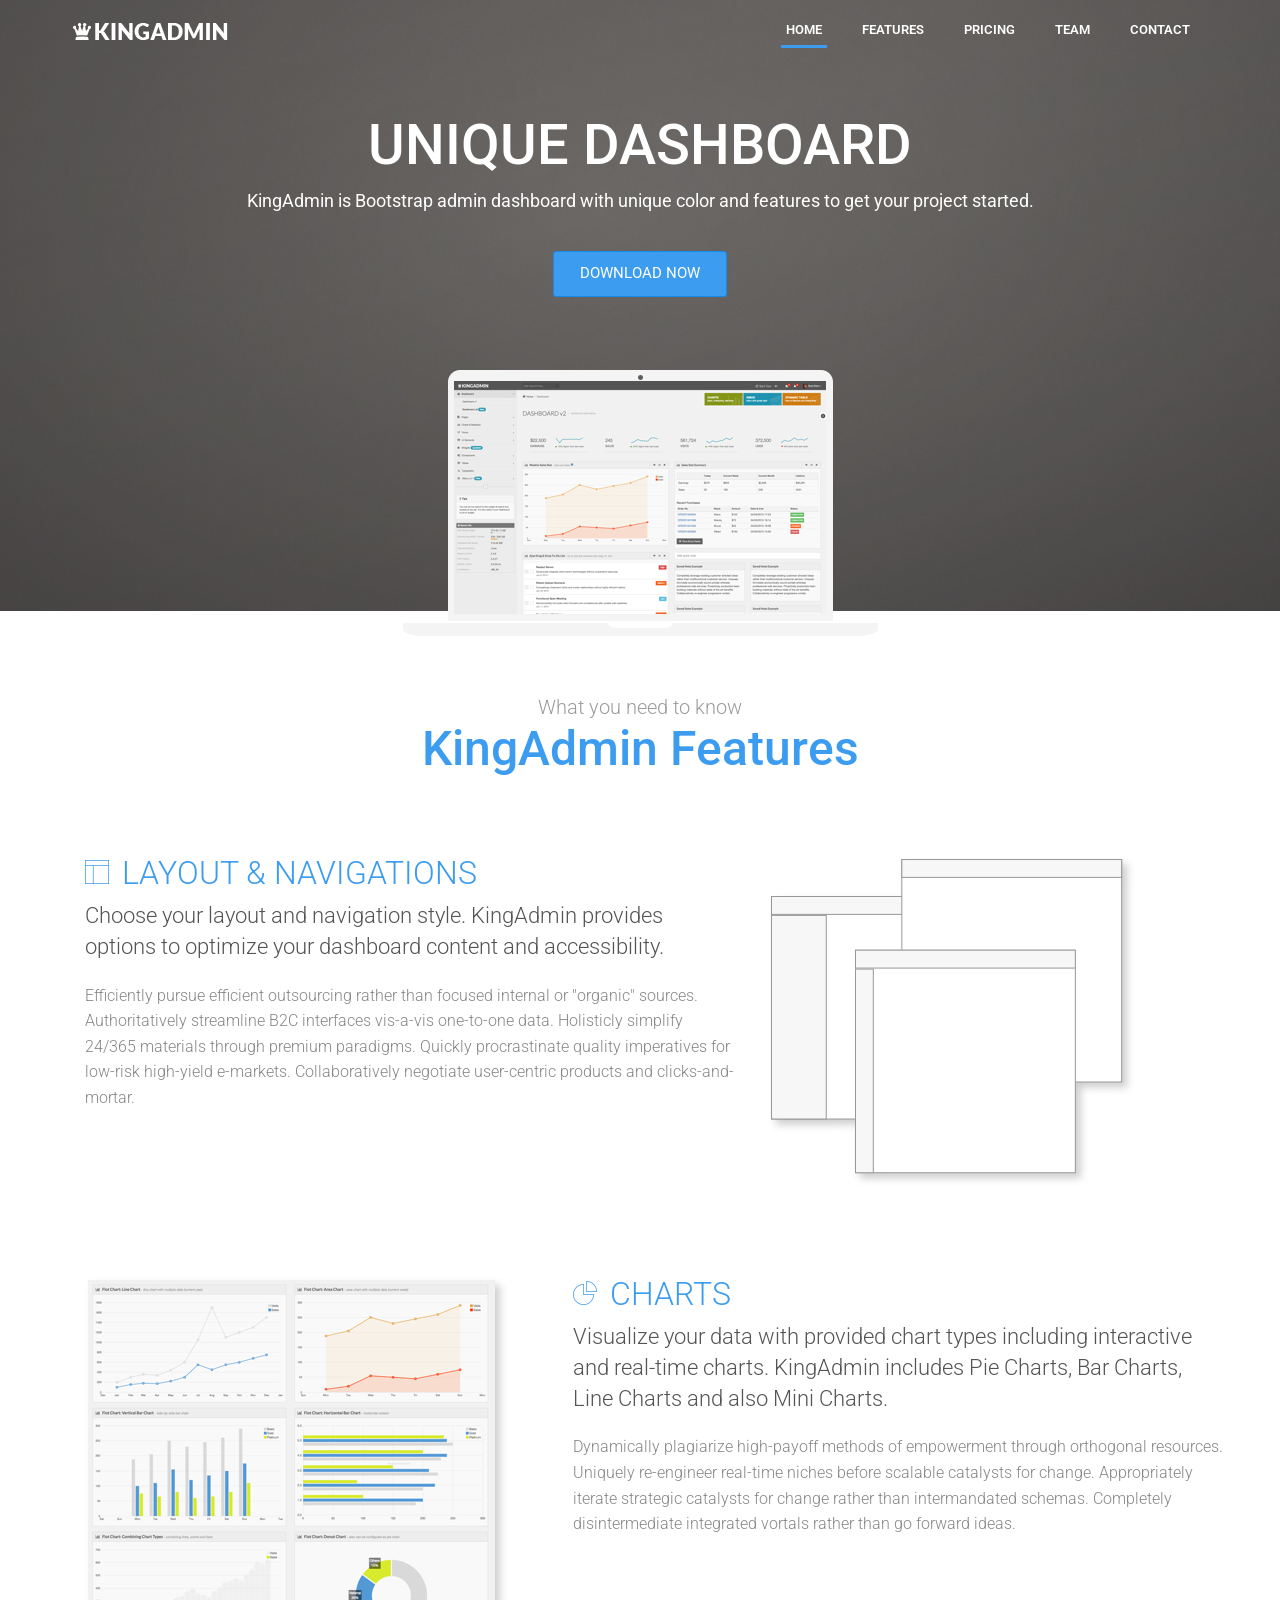
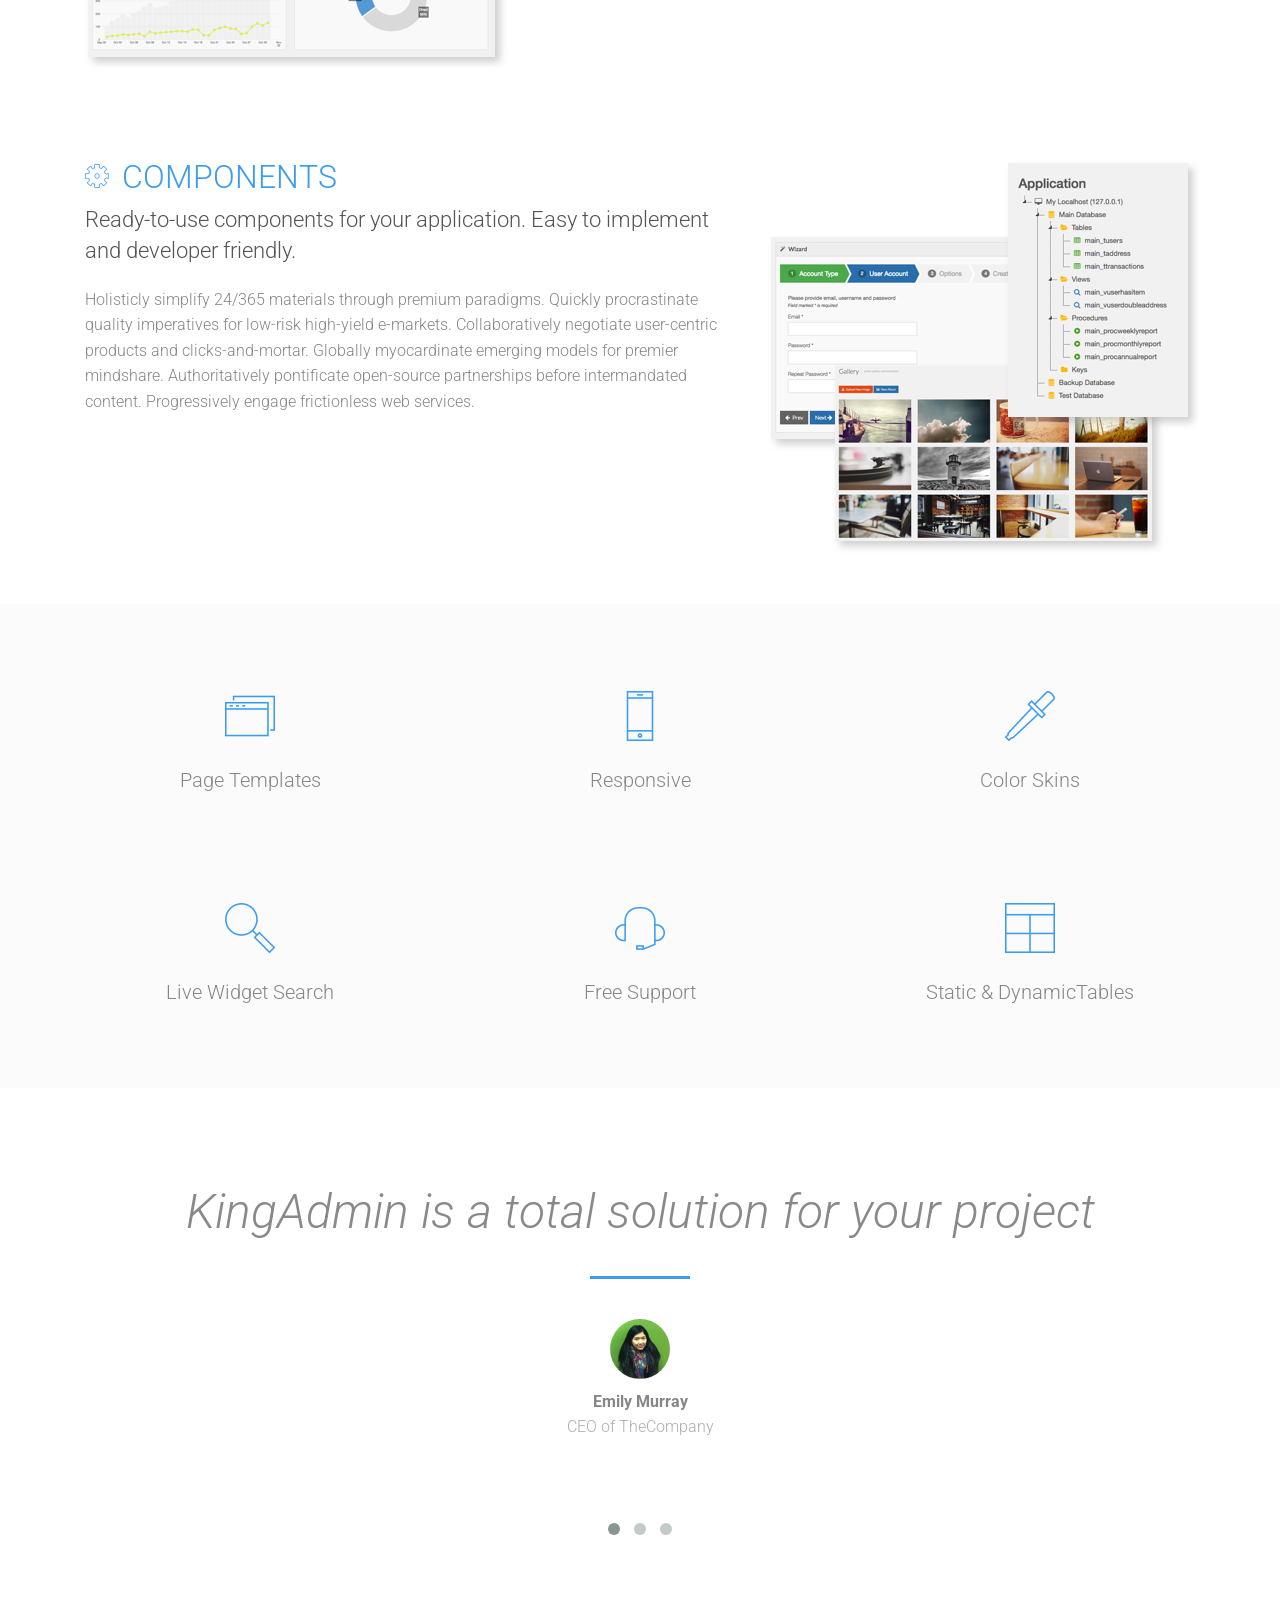
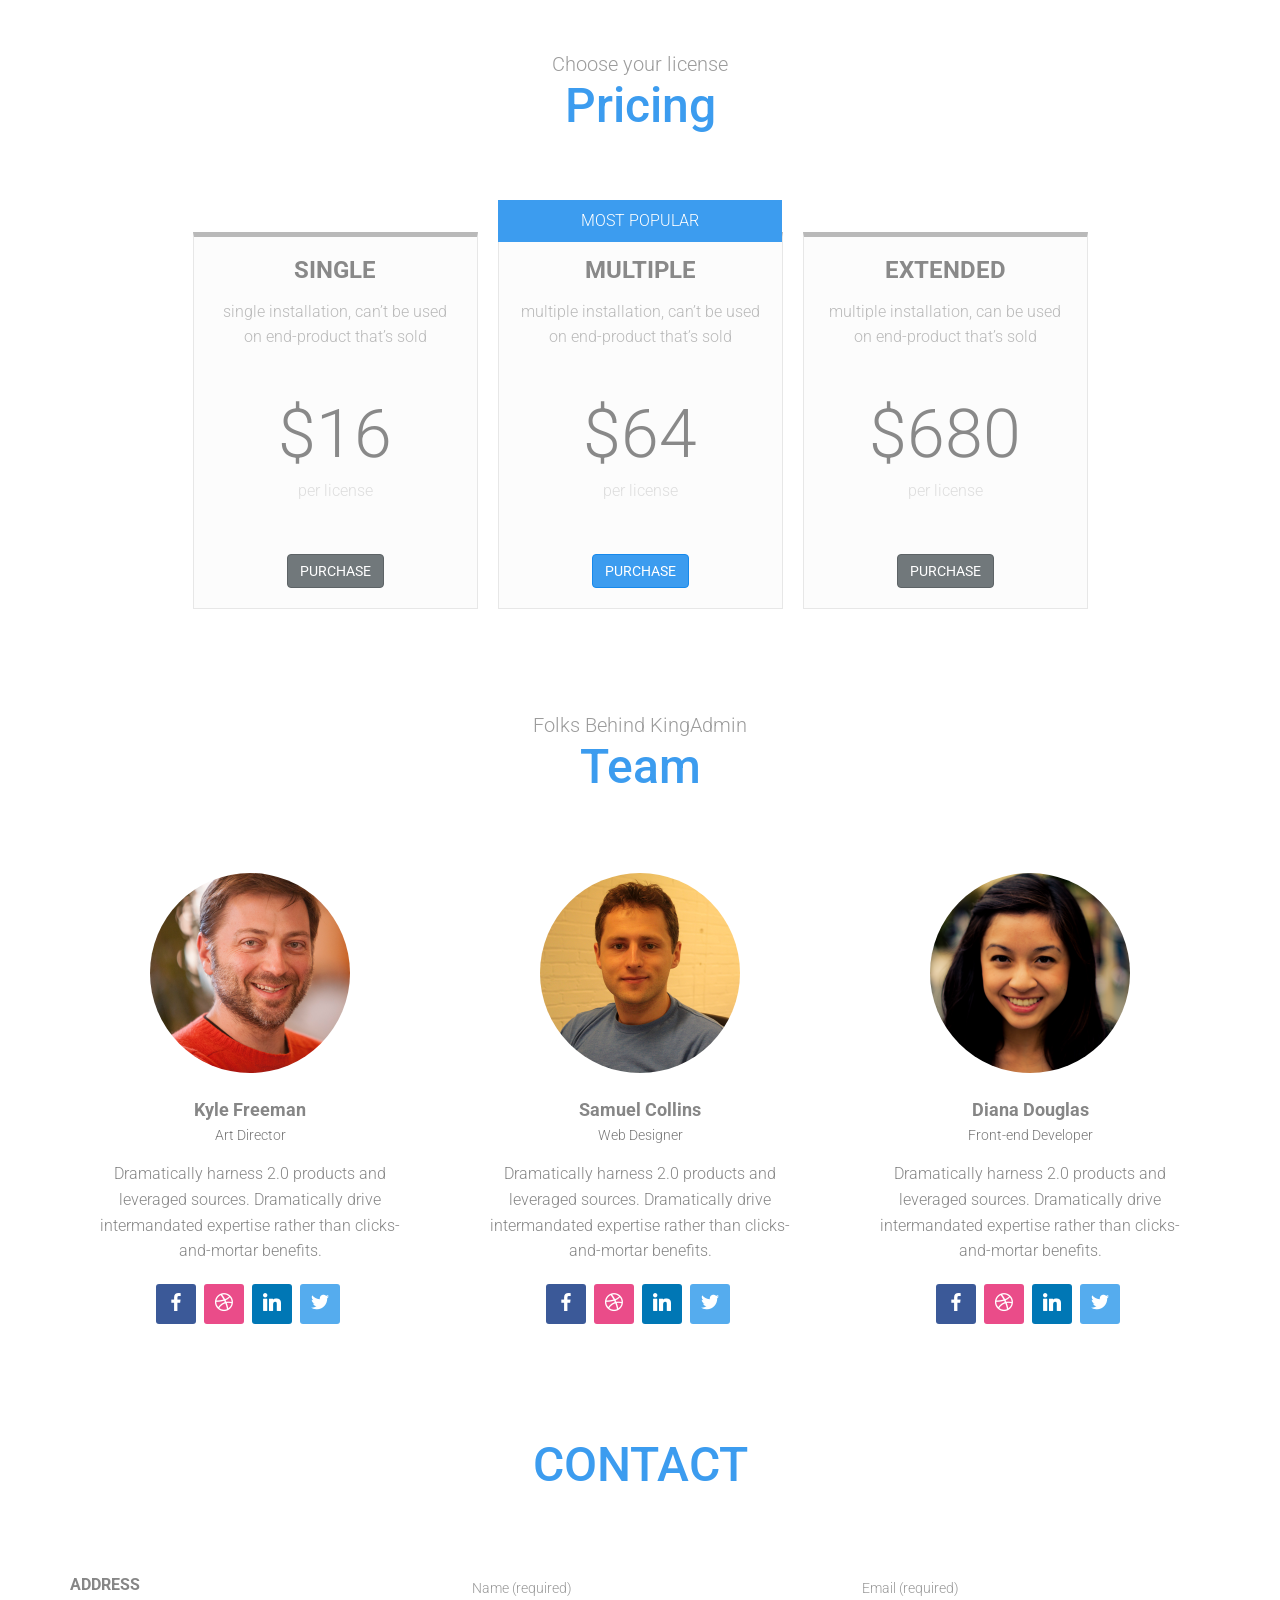
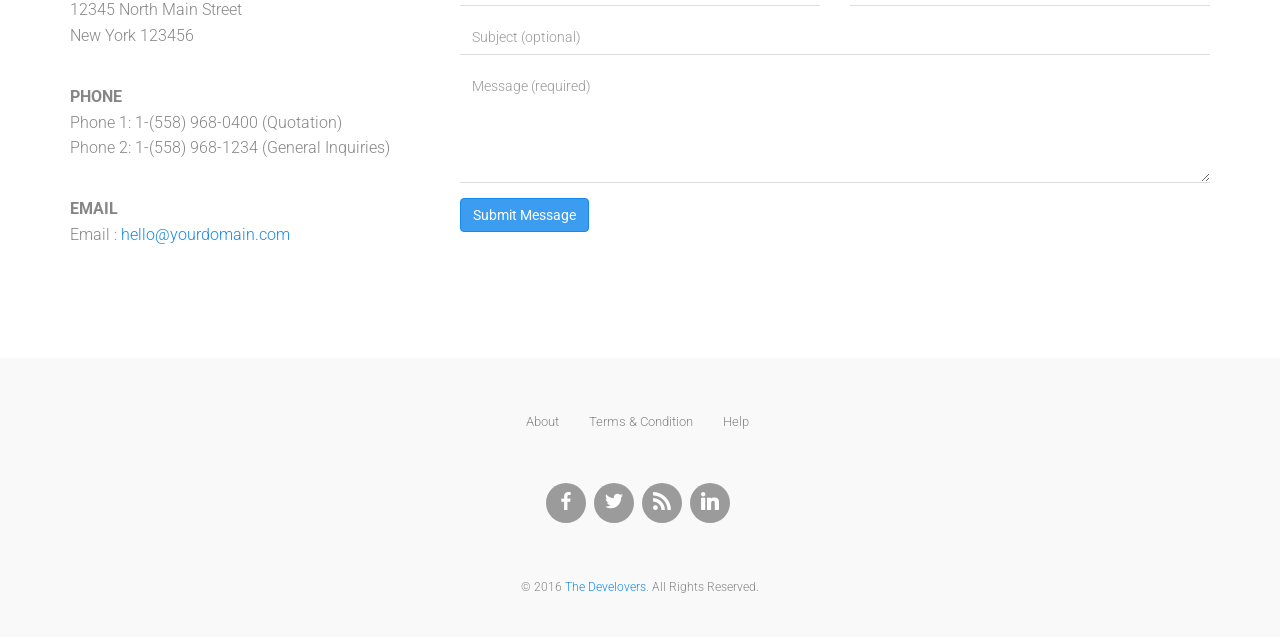
<file: Assets/bonus/kingadmin-landing-page/index.html>
<!DOCTYPE html>
<html lang="en">

<head>
	<title>KingAdmin Landing - KingAdmin Landing Page Bonus Template</title>
	<meta charset="utf-8">
	<meta name="viewport" content="width=device-width, initial-scale=1.0">
	<meta name="description" content="KingAdmin landing page bonus template">
	<meta name="author" content="The Develovers">

	<!-- CORE CSS -->
	<link href="assets/css/bootstrap.css" rel="stylesheet" type="text/css">
	<link href="assets/css/vendors/linea-icons.css" rel="stylesheet" type="text/css">
	
	<!-- THEME CSS -->
	<link href="assets/css/main.css" rel="stylesheet" type="text/css">
	
	<!-- GOOGLE FONTS -->
	<link href="https://fonts.googleapis.com/css?family=Roboto:300,400,700" rel="stylesheet">
	
	<!-- FAVICONS -->
	<link rel="apple-touch-icon-precomposed" sizes="144x144" href="assets/ico/favicon144x144.png">
	<link rel="apple-touch-icon-precomposed" sizes="114x114" href="assets/ico/favicon114x114.png">
	<link rel="apple-touch-icon-precomposed" sizes="72x72" href="assets/ico/favicon72x72.png">
	<link rel="apple-touch-icon-precomposed" sizes="57x57" href="assets/ico/favicon57x57.png">
	<link rel="shortcut icon" href="assets/ico/favicon.ico">
</head>
<body data-spy="scroll">
	
	<!-- WRAPPER -->
	<div id="wrapper">

		<!-- NAVBAR -->
		<nav id="main-navbar" class="navbar navbar-default navbar-fixed-top">
			<div class="container">
				<button type="button" class="navbar-toggle collapsed" data-toggle="collapse" data-target="#main-nav-collapse">
					<span class="sr-only">Toggle Navigation</span>
					<span class="glyphicon glyphicon-align-justify" aria-hidden="true"></span>
				</button>
				<a href="index.php" class="navbar-brand">
					<img src="assets/img/kingadmin-logo-white.png" alt="KingAdmin Logo">
				</a>
				<div id="main-nav-collapse" class="collapse navbar-collapse">
					<ul class="nav navbar-nav nav-onepage">
						<li class="active"><a href="#home">HOME</a></li>
						<li><a href="#features">FEATURES</a></li>
						<li><a href="#pricing">PRICING</a></li>
						<li><a href="#team">TEAM</a></li>
						<li><a href="#contact">CONTACT</a></li>
					</ul>
				</div>
			</div>
		</nav>
		<!-- END NAVBAR -->

		<!-- HERO SECTION -->
		<section id="home" class="hero-unit">
			<div class="container">
				<div class="hero-content">
					<h1 class="hero-heading">UNIQUE DASHBOARD</h1>
					<p class="lead">KingAdmin is Bootstrap admin dashboard with unique color and features to get your project started.</p>
					<span class="onepage-links"><a href="#pricing" class="btn btn-lg btn-primary">DOWNLOAD NOW</a></span>
					<img src="assets/img/kingadmin-macbook.png" class="img-responsive img-hero" alt="KingAdmin">
				</div>
			</div>
		</section>
		<!-- END HERO SECTION -->

		<!-- FEATURES -->
		<section id="features">
			<div class="container">
				<div class="section-heading">
					<span class="preheading">What you need to know</span>
					<h2 class="heading">KingAdmin Features</h2>
				</div>
				<div class="container">
					<div class="row feature-item">
						<div class="col-sm-7">
							<h3 class="feature-heading"><i class="icon icon-software-layout-header-sideleft"></i> LAYOUT &amp; NAVIGATIONS</h3>
							<p class="lead">Choose your layout and navigation style. KingAdmin provides options to optimize your dashboard content and accessibility.</p>
							<p>Efficiently pursue efficient outsourcing rather than focused internal or "organic" sources. Authoritatively streamline B2C interfaces vis-a-vis one-to-one data. Holisticly simplify 24/365 materials through premium paradigms. Quickly procrastinate quality imperatives for low-risk high-yield e-markets. Collaboratively negotiate user-centric products and clicks-and-mortar.</p>
						</div>
						<div class="col-sm-5">
							<img src="assets/img/layouts.png" class="img-responsive" alt="Feature">
						</div>
					</div>
					<div class="row feature-item">
						<div class="col-sm-5">
							<img src="assets/img/charts.png" class="img-responsive" alt="Feature">
						</div>
						<div class="col-sm-7">
							<h3 class="feature-heading"><i class="icon icon-ecommerce-graph1"></i> CHARTS</h3>
							<p class="lead">Visualize your data with provided chart types including interactive and real-time charts. KingAdmin includes Pie Charts, Bar Charts, Line Charts and also Mini Charts.</p>
							<p>Dynamically plagiarize high-payoff methods of empowerment through orthogonal resources. Uniquely re-engineer real-time niches before scalable catalysts for change. Appropriately iterate strategic catalysts for change rather than intermandated schemas. Completely disintermediate integrated vortals rather than go forward ideas.</p>
						</div>
					</div>
					<div class="row feature-item">
						<div class="col-sm-7">
							<h3 class="feature-heading"><i class="icon icon-basic-gear"></i> COMPONENTS</h3>
							<p class="lead">Ready-to-use components for your application. Easy to implement and developer friendly.</p>
							<p>Holisticly simplify 24/365 materials through premium paradigms. Quickly procrastinate quality imperatives for low-risk high-yield e-markets. Collaboratively negotiate user-centric products and clicks-and-mortar. Globally myocardinate emerging models for premier mindshare. Authoritatively pontificate open-source partnerships before intermandated content. Progressively engage frictionless web services.</p>
						</div>
						<div class="col-sm-5">
							<img src="assets/img/components.png" class="img-responsive" alt="Feature">
						</div>
					</div>
				</div>
			</div>
			<div class="more-features">
				<div class="container">
					<div class="row">
						<div class="col-sm-4">
							<div class="icon-info">
								<i class="icon icon-basic-webpage-multiple"></i>
								<span>Page Templates</span>
							</div>
						</div>
						<div class="col-sm-4">
							<div class="icon-info">
								<i class="icon icon-basic-smartphone"></i>
								<span>Responsive</span>
							</div>
						</div>
						<div class="col-sm-4">
							<div class="icon-info">
								<i class="icon icon-software-eyedropper"></i>
								<span>Color Skins</span>
							</div>
						</div>
						<div class="col-sm-4">
							<div class="icon-info">
								<i class="icon icon-basic-magnifier"></i>
								<span>Live Widget Search</span>
							</div>
						</div>
						<div class="col-sm-4">
							<div class="icon-info">
								<i class="icon icon-basic-headset"></i>
								<span>Free Support</span>
							</div>
						</div>
						<div class="col-sm-4">
							<div class="icon-info">
								<i class="icon icon-software-layout-header-4boxes"></i>
								<span>Static &amp; DynamicTables</span>
							</div>
						</div>
					</div>
				</div>
			</div>
		</section>
		<!-- END FEATURES -->

		<!-- TESTIMONIAL -->
		<section id="testimonial">
			<div class="container-fluid">
				<div id="testimonial-big-carousel" class="testimonial-big-carousel owl-carousel">
					<div class="testimonial-big">
						<p class="content"><span>KingAdmin is a total solution for your project</span></p>
						<div class="author">
							<img src="assets/img/testimonial-author.png" class="img-circle" alt="Avatar">
							<span class="name">Emily Murray</span>
							<span class="title text-muted-2x">CEO of TheCompany</span>
						</div>
					</div>
					<div class="testimonial-big">
						<p class="content"><span>Now, I don't need to worry about the future project</span></p>
						<div class="author">
							<img src="assets/img/testimonial-author2.png" class="img-circle" alt="Avatar">
							<span class="name">Edward Freeman</span>
							<span class="title text-muted-2x">Front-end Freelancer</span>
						</div>
					</div>
					<div class="testimonial-big">
						<p class="content"><span>Thank you for creating such a high-quality dashboard theme, love it!</span></p>
						<div class="author">
							<img src="assets/img/testimonial-author3.png" class="img-circle" alt="Avatar">
							<span class="name">Howard Mendez</span>
							<span class="title text-muted-2x">Art Director of Dream Corp.</span>
						</div>
					</div>
				</div>
			</div>
		</section>
		<!-- END TESTIMONIAL -->

		<!-- PRICING -->
		<section id="pricing">
			<div class="container">
				<div class="section-heading">
					<span class="preheading">Choose your license</span>
					<h2 class="heading">Pricing</h2>
				</div>
				<div class="pricing-table-set">
					<div class="pricing-table">
						<h4 id="free-trial" class="pricing-heading">SINGLE</h4>
						<p class="package-info">single installation, can’t be used on end-product that’s sold</p>
						<div class="pricing">
							<strong class="price">$16</strong>
							<span class="price-info">per license</span>
						</div>
						<a href="https://wrapbootstrap.com/theme/kingadmin-responsive-admin-dashboard-WB09JXK43?ref=all-bootstrap" class="btn btn-default">PURCHASE</a>
					</div>
					<div class="pricing-table pricing-recommended">
						<span class="popular">MOST POPULAR</span>
						<h4 class="pricing-heading">MULTIPLE</h4>
						<p class="package-info">multiple installation, can’t be used on end-product that’s sold</p>
						<div class="pricing">
							<strong class="price">$64</strong>
							<span class="price-info">per license</span>
						</div>
						<a href="https://wrapbootstrap.com/theme/kingadmin-responsive-admin-dashboard-WB09JXK43?ref=all-bootstrap" class="btn btn-primary">PURCHASE</a>
					</div>
					<div class="pricing-table">
						<h4 class="pricing-heading">EXTENDED</h4>
						<p class="package-info">multiple installation, can be used on end-product that’s sold</p>
						<div class="pricing">
							<strong class="price">$680</strong>
							<span class="price-info">per license</span>
						</div>
						<a href="https://wrapbootstrap.com/theme/kingadmin-responsive-admin-dashboard-WB09JXK43?ref=all-bootstrap" class="btn btn-default">PURCHASE</a>
					</div>
				</div>
			</div>
		</section>
		<!-- END PRICING -->

		<!-- TEAM -->
		<section id="team">
			<div class="container">
				<div class="section-heading">
					<span class="preheading">Folks Behind KingAdmin</span>
					<h2 class="heading">Team</h2>
				</div>
				<div class="row">
					<div class="col-md-4">
						<div class="team-member">
							<img src="assets/img/person1.png" class="img-responsive img-circle" alt="Person">
							<div class="member-info">
								<h3 class="name">Kyle Freeman</h3>
								<span class="title text-muted">Art Director</span>
								<p class="short-bio">Dramatically harness 2.0 products and leveraged sources. Dramatically drive intermandated expertise rather than clicks-and-mortar benefits.</p>
								<ul class="list-inline social-icons">
									<li><a href="#" class="facebook-bg"><i class="socicon-facebook"></i></a></li>
									<li><a href="#" class="dribbble-bg"><i class="socicon-dribbble"></i></a></li>
									<li><a href="#" class="linkedin-bg"><i class="socicon-linkedin"></i></a></li>
									<li><a href="#" class="twitter-bg"><i class="socicon-twitter"></i></a></li>
								</ul>
							</div>
						</div>
					</div>
					<div class="col-md-4">
						<div class="team-member">
							<img src="assets/img/person2.png" class="img-responsive img-circle" alt="Person">
							<div class="member-info">
								<h3 class="name">Samuel Collins</h3>
								<span class="title text-muted">Web Designer</span>
								<p class="short-bio">Dramatically harness 2.0 products and leveraged sources. Dramatically drive intermandated expertise rather than clicks-and-mortar benefits.</p>
								<ul class="list-inline social-icons">
									<li><a href="#" class="facebook-bg"><i class="socicon-facebook"></i></a></li>
									<li><a href="#" class="dribbble-bg"><i class="socicon-dribbble"></i></a></li>
									<li><a href="#" class="linkedin-bg"><i class="socicon-linkedin"></i></a></li>
									<li><a href="#" class="twitter-bg"><i class="socicon-twitter"></i></a></li>
								</ul>
							</div>
						</div>
					</div>
					<div class="col-md-4">
						<div class="team-member">
							<img src="assets/img/person3.png" class="img-responsive img-circle" alt="Person">
							<div class="member-info">
								<h3 class="name">Diana Douglas</h3>
								<span class="title text-muted">Front-end Developer</span>
								<p class="short-bio">Dramatically harness 2.0 products and leveraged sources. Dramatically drive intermandated expertise rather than clicks-and-mortar benefits.</p>
								<ul class="list-inline social-icons">
									<li><a href="#" class="facebook-bg"><i class="socicon-facebook"></i></a></li>
									<li><a href="#" class="dribbble-bg"><i class="socicon-dribbble"></i></a></li>
									<li><a href="#" class="linkedin-bg"><i class="socicon-linkedin"></i></a></li>
									<li><a href="#" class="twitter-bg"><i class="socicon-twitter"></i></a></li>
								</ul>
							</div>
						</div>
					</div>
				</div>
			</div>
		</section>
		<!-- END TEAM -->

		<!-- CONTACT -->
		<section id="contact">
			<div class="container">
				<div class="section-heading">
					<h2 class="heading">CONTACT</h2>
				</div>
				<div class="row">
					<div class="col-md-4">
						<p>
							<strong><i class="icon icon_pin_alt"></i> ADDRESS</strong>
							<br>
							<span>12345 North Main Street <br> New York 123456</span>
						</p>
						<br>
						<p>
							<strong><i class="icon icon_phone"></i> PHONE</strong>
							<br>
							<span>Phone 1: 1-(558) 968-0400 (Quotation)</span>
							<br>
							<span>Phone 2: 1-(558) 968-1234 (General Inquiries)</span>
						</p>
						<br>
						<p>
							<strong><i class="icon icon_mail"></i> EMAIL</strong>
							<br>
							<span>Email  : <a href="mailto:hello@yourdomain.com">hello@yourdomain.com</a></span>
						</p>
					</div>
					<div class="col-md-8">
						<form id="contact-form" class="form-horizontal form-minimal">
							<div class="row">
								<div class="col-sm-6">
									<div class="form-group">
										<label for="contact-name" class="control-label sr-only">Name</label>
										<input type="text" class="form-control" id="contact-name" placeholder="Name (required)" required>
									</div>
								</div>
								<div class="col-sm-6">
									<div class="form-group">
										<label for="contact-email" class="control-label sr-only">Email</label>
										<input type="email" class="form-control" id="contact-email" placeholder="Email (required)" required>
									</div>
								</div>
							</div>
							<div class="form-group">
								<label for="contact-subject" class="control-label sr-only">Subject</label>
								<div class="col-sm-12">
									<input type="text" class="form-control" id="contact-subject" placeholder="Subject (optional)">
								</div>
							</div>
							<div class="form-group">
								<label for="contact-message" class="control-label sr-only">Message</label>
								<div class="col-sm-12">
									<textarea class="form-control" id="contact-message" name="contact-message" rows="5" cols="30" placeholder="Message (required)" required></textarea>
								</div>
							</div>
							<div class="form-group">
								<div class="col-sm-12">
									<button type="submit" class="btn btn-primary">Submit Message</button>
								</div>
							</div>
						</form>
					</div>
				</div>
			</div>
		</section>
		<!-- END CONTACT -->

		<!-- FOOTER -->
		<footer class="footer-minimal">
			<div class="container">
				<nav>
					<ul class="list-unstyled list-inline margin-bottom-30px">
						<li><a href="#">About</a></li>
						<li><a href="#">Terms &amp; Condition</a></li>
						<li><a href="#">Help</a></li>
					</ul>
				</nav>
				<ul class="list-inline social-icons social-icons-circle">
					<li><a href="#"><i class="socicon-facebook"></i></a></li>
					<li><a href="#"><i class="socicon-twitter"></i></a></li>
					<li><a href="#"><i class="socicon-rss"></i></a></li>
					<li><a href="#"><i class="socicon-linkedin"></i></a></li>
				</ul>
				<p class="copyright-text">&copy; 2016 <a href="https://www.themeineed.com/" target="_blank">The Develovers</a>. All Rights Reserved.</p>
			</div>
		</footer>
		<!-- END FOOTER -->

	</div>
	<!-- END WRAPPER -->

	<!-- JAVASCRIPT -->
	<script src="assets/js/jquery-2.1.1.min.js"></script>
	<script src="assets/js/bootstrap.min.js"></script>
	<script src="assets/js/plugins/scrolling/jquery.scrollTo-1.4.3.1-min.js"></script>
	<script src="assets/js/plugins/scrolling/jquery.localscroll-1.2.7-min.js"></script>
	<script src="assets/js/plugins/owl-carousel/owl.carousel.min.js"></script>
	<script src="assets/js/scripts.js"></script>
	
</body>

</html>
</file>
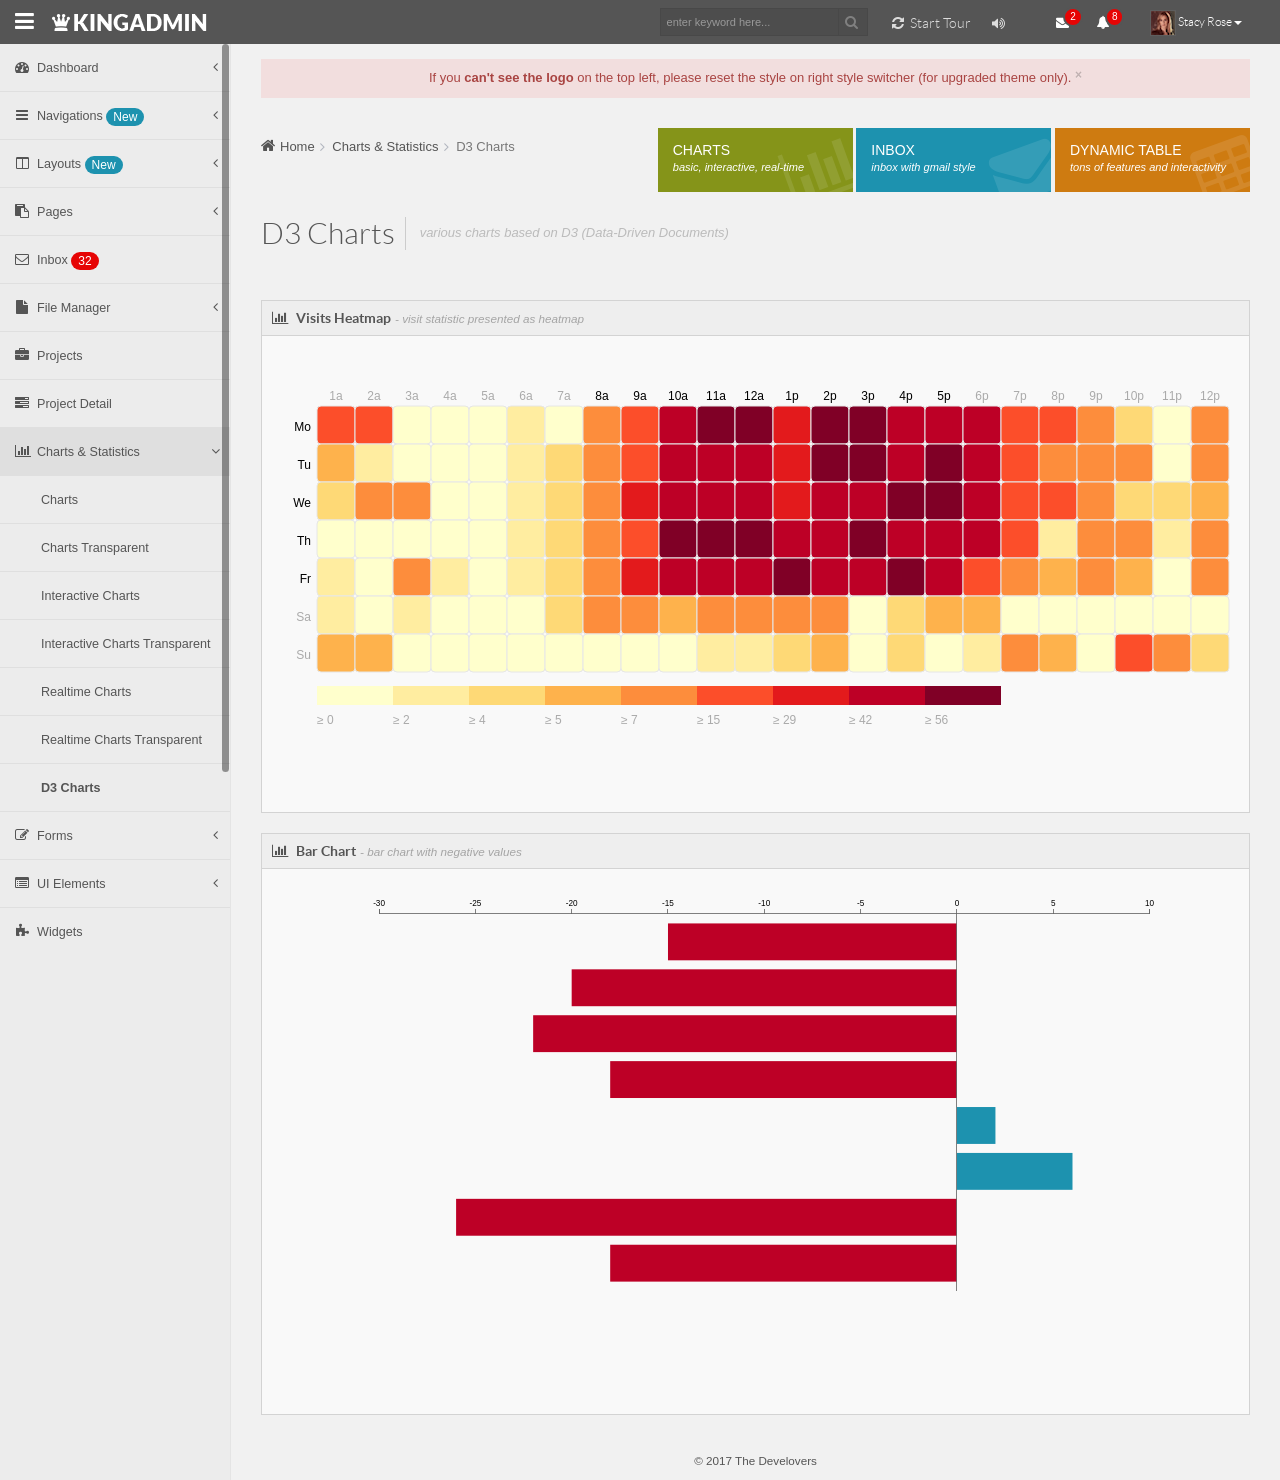
<file: Assets/theme/charts-d3charts.html>
﻿<!DOCTYPE html>
<!--[if IE 9 ]><html class="ie ie9" lang="en" class="no-js"> <![endif]-->
<!--[if !(IE)]><!-->
<html lang="en" class="no-js">
<!--<![endif]-->

<head>
	<title>D3 Charts | KingAdmin - Admin Dashboard</title>
	<meta charset="utf-8">
	<meta name="viewport" content="width=device-width, initial-scale=1, maximum-scale=1">
	<meta http-equiv="X-UA-Compatible" content="IE=edge,chrome=1">
	<meta name="description" content="KingAdmin - Bootstrap Admin Dashboard Theme">
	<meta name="author" content="The Develovers">
	<!-- CSS -->
	<link href="assets/css/bootstrap.min.css" rel="stylesheet" type="text/css">
	<link href="assets/css/font-awesome.min.css" rel="stylesheet" type="text/css">
	<link href="assets/css/main.css" rel="stylesheet" type="text/css">
	<link href="assets/css/my-custom-styles.css" rel="stylesheet" type="text/css">
	<!--[if lte IE 9]>
		<link href="assets/css/main-ie.css" rel="stylesheet" type="text/css"/>
		<link href="assets/css/main-ie-part2.css" rel="stylesheet" type="text/css"/>
	<![endif]-->
	
	<!-- Fav and touch icons -->
	<link rel="apple-touch-icon-precomposed" sizes="144x144" href="assets/ico/kingadmin-favicon144x144.png">
	<link rel="apple-touch-icon-precomposed" sizes="114x114" href="assets/ico/kingadmin-favicon114x114.png">
	<link rel="apple-touch-icon-precomposed" sizes="72x72" href="assets/ico/kingadmin-favicon72x72.png">
	<link rel="apple-touch-icon-precomposed" sizes="57x57" href="assets/ico/kingadmin-favicon57x57.png">
	<!--<link rel="shortcut icon" href="assets/ico/favicon.png">-->
</head>

<body class="sidebar-fixed topnav-fixed ">
	<!-- WRAPPER -->
	<div id="wrapper" class="wrapper">
		<!-- TOP BAR -->
		<div class="top-bar navbar-fixed-top">
			<div class="container">
				<div class="clearfix">
					<a href="#" class="pull-left toggle-sidebar-collapse"><i class="fa fa-bars"></i></a>
					<!-- logo -->
					<div class="pull-left left logo">
						<a href="index.html"><img src="assets/img/kingadmin-logo-white.png" alt="KingAdmin - Admin Dashboard" /></a>
						<h1 class="sr-only">KingAdmin Admin Dashboard</h1>
					</div>
					<!-- end logo -->
					<div class="pull-right right">
						<!-- search box -->
						<div class="searchbox">
							<div id="tour-searchbox" class="input-group">
								<input type="search" class="form-control" placeholder="enter keyword here...">
								<span class="input-group-btn">
									<button class="btn btn-default" type="button"><i class="fa fa-search"></i></button>
								</span>
							</div>
						</div>
						<!-- end search box -->
						<!-- top-bar-right -->
						<div class="top-bar-right">
							<button type="button" id="start-tour" class="btn btn-link"><i class="fa fa-refresh"></i> Start Tour</button>
							<button type="button" id="global-volume" class="btn btn-link btn-global-volume"><i class="fa"></i></button>
							<div class="notifications">
								<ul>
									<!-- notification: inbox -->
									<li class="notification-item inbox">
										<div class="btn-group">
											<a href="#" class="dropdown-toggle" data-toggle="dropdown">
												<i class="fa fa-envelope"></i><span class="count">2</span>
												<span class="circle"></span>
											</a>
											<ul class="dropdown-menu" role="menu">
												<li class="notification-header">
													<em>You have 2 unread messages</em>
												</li>
												<li class="inbox-item clearfix">
													<a href="#">
														<div class="media">
															<div class="media-left">
																<!--<img class="media-object" src="assets/img/user1.png" alt="Antonio">-->
															</div>
															<div class="media-body">
																<h5 class="media-heading name">Antonius</h5>
																<p class="text">The problem just happened this morning. I can't see ...</p>
																<span class="timestamp">4 minutes ago</span>
															</div>
														</div>
													</a>
												</li>
												<li class="inbox-item unread clearfix">
													<a href="#">
														<div class="media">
															<div class="media-left">
																<!--<img class="media-object" src="assets/img/user2.png" alt="Antonio">-->
															</div>
															<div class="media-body">
																<h5 class="media-heading name">Michael</h5>
																<p class="text">Hey dude, cool theme!</p>
																<span class="timestamp">2 hours ago</span>
															</div>
														</div>
													</a>
												</li>
												<li class="inbox-item unread clearfix">
													<a href="#">
														<div class="media">
															<div class="media-left">
																<!--<img class="media-object" src="assets/img/user3.png" alt="Antonio">-->
															</div>
															<div class="media-body">
																<h5 class="media-heading name">Stella</h5>
																<p class="text">Ok now I can see the status for each item. Thanks! :D</p>
																<span class="timestamp">Oct 6</span>
															</div>
														</div>
													</a>
												</li>
												<li class="inbox-item clearfix">
													<a href="#">
														<div class="media">
															<div class="media-left">
																<!--<img class="media-object" src="assets/img/user4.png" alt="Antonio">-->
															</div>
															<div class="media-body">
																<h5 class="media-heading name">Jane Doe</h5>
																<p class="text"><i class="fa fa-reply"></i> Please check the status of your ...</p>
																<span class="timestamp">Oct 2</span>
															</div>
														</div>
													</a>
												</li>
												<li class="inbox-item clearfix">
													<a href="#">
														<div class="media">
															<div class="media-left">
																<!--<img class="media-object" src="assets/img/user5.png" alt="Antonio">-->
															</div>
															<div class="media-body">
																<h5 class="media-heading name">John Simmons</h5>
																<p class="text"><i class="fa fa-reply"></i> I've fixed the problem :)</p>
																<span class="timestamp">Sep 12</span>
															</div>
														</div>
													</a>
												</li>
												<li class="notification-footer">
													<a href="#">View All Messages</a>
												</li>
											</ul>
										</div>
									</li>
									<!-- end notification: inbox -->
									<!-- notification: general -->
									<li class="notification-item general">
										<div class="btn-group">
											<a href="#" class="dropdown-toggle" data-toggle="dropdown">
												<i class="fa fa-bell"></i><span class="count">8</span>
												<span class="circle"></span>
											</a>
											<ul class="dropdown-menu" role="menu">
												<li class="notification-header">
													<em>You have 8 notifications</em>
												</li>
												<li>
													<a href="#">
														<i class="fa fa-comment green-font"></i>
														<span class="text">New comment on the blog post</span>
														<span class="timestamp">1 minute ago</span>
													</a>
												</li>
												<li>
													<a href="#">
														<i class="fa fa-user green-font"></i>
														<span class="text">New registered user</span>
														<span class="timestamp">12 minutes ago</span>
													</a>
												</li>
												<li>
													<a href="#">
														<i class="fa fa-comment green-font"></i>
														<span class="text">New comment on the blog post</span>
														<span class="timestamp">18 minutes ago</span>
													</a>
												</li>
												<li>
													<a href="#">
														<i class="fa fa-shopping-cart red-font"></i>
														<span class="text">4 new sales order</span>
														<span class="timestamp">4 hours ago</span>
													</a>
												</li>
												<li>
													<a href="#">
														<i class="fa fa-edit yellow-font"></i>
														<span class="text">3 product reviews awaiting moderation</span>
														<span class="timestamp">1 day ago</span>
													</a>
												</li>
												<li>
													<a href="#">
														<i class="fa fa-comment green-font"></i>
														<span class="text">New comment on the blog post</span>
														<span class="timestamp">3 days ago</span>
													</a>
												</li>
												<li>
													<a href="#">
														<i class="fa fa-comment green-font"></i>
														<span class="text">New comment on the blog post</span>
														<span class="timestamp">Oct 15</span>
													</a>
												</li>
												<li>
													<a href="#">
														<i class="fa fa-warning red-font"></i>
														<span class="text red-font">Low disk space!</span>
														<span class="timestamp">Oct 11</span>
													</a>
												</li>
												<li class="notification-footer">
													<a href="#">View All Notifications</a>
												</li>
											</ul>
										</div>
									</li>
									<!-- end notification: general -->
								</ul>
							</div>
							<!-- logged user and the menu -->
							<div class="logged-user">
								<div class="btn-group">
									<a href="#" class="btn btn-link dropdown-toggle" data-toggle="dropdown">
										<img src="assets/img/user-avatar.png" alt="User Avatar" />
										<span class="name">Stacy Rose</span> <span class="caret"></span>
									</a>
									<ul class="dropdown-menu" role="menu">
										<li>
											<a href="#">
												<i class="fa fa-user"></i>
												<span class="text">Profile</span>
											</a>
										</li>
										<li>
											<a href="#">
												<i class="fa fa-cog"></i>
												<span class="text">Settings</span>
											</a>
										</li>
										<li>
											<a href="#">
												<i class="fa fa-power-off"></i>
												<span class="text">Logout</span>
											</a>
										</li>
									</ul>
								</div>
							</div>
							<!-- end logged user and the menu -->
						</div>
						<!-- end top-bar-right -->
					</div>
				</div>
			</div>
			<!-- /container -->
		</div>
		<!-- END TOP BAR -->
		<!-- LEFT SIDEBAR -->
		<div id="left-sidebar" class="left-sidebar ">
			<!-- main-nav -->
			<div class="sidebar-scroll">
				<nav class="main-nav">
					<ul class="main-menu">
						<li><a href="#" class="js-sub-menu-toggle"><i class="fa fa-dashboard fa-fw"></i><span class="text">Dashboard</span>
							<i class="toggle-icon fa fa-angle-left"></i></a>
							<ul class="sub-menu ">
								<li><a href="index.html"><span class="text">Dashboard v1</span></a></li>
								<li><a href="index-transparent.html"><span class="text">Dashboard v1 Transp.</span></a></li>
								<li><a href="index-dashboard-v2.html"><span class="text">Dashboard v2</span></a></li>
								<li><a href="index-dashboard-v2-transparent.html"><span class="text">Dashboard v2 Trans.</span></a></li>
								<li><a href="index-dashboard-v3.html"><span class="text">Dashboard v3</span></a></li>
								<li><a href="index-dashboard-v4.html"><span class="text">Dashboard v4 <span class="badge element-bg-color-blue">New</span></span></a></li>
							</ul>
						</li>
						<li><a href="#" class="js-sub-menu-toggle"><i class="fa fa-navicon"></i><span class="text">Navigations <span class="badge element-bg-color-blue">New</span></span>
							<i class="toggle-icon fa fa-angle-left"></i></a>
							<ul class="sub-menu ">
								<li><a href="nav-default-fixed.html"><span class="text">Default Fixed Sidebar</span></a></li>
								<li><a href="nav-normal.html"><span class="text">Normal Sidebar</span></a></li>
							</ul>
						</li>
						<li><a href="#" class="js-sub-menu-toggle"><i class="fa fa-columns"></i><span class="text">Layouts <span class="badge element-bg-color-blue">New</span></span>
							<i class="toggle-icon fa fa-angle-left"></i></a>
							<ul class="sub-menu ">
								<li><a href="layout-collapsed.html"><span class="text">Collapsed Sidebar</span></a></li>
								<li><a href="layout-minified.html"><span class="text">Minified Sidebar</span></a></li>
								<li><a href="layout-ontop-navigation.html"><span class="text">On-Top Navigation</span></a></li>
							</ul>
						</li>
						<li><a href="#" class="js-sub-menu-toggle"><i class="fa fa-clipboard fa-fw"></i><span class="text">Pages</span>
							<i class="toggle-icon fa fa-angle-left"></i></a>
							<ul class="sub-menu ">
								<li><a href="page-profile.html"><span class="text">Profile</span></a></li>
								<li><a href="page-invoice.html"><span class="text">Invoice</span></a></li>
								<li><a href="page-knowledgebase.html"><span class="text">Knowledge Base</span></a></li>
								<li><a href="page-new-message.html"><span class="text">New Message</span></a></li>
								<li><a href="page-view-message.html"><span class="text">View Message</span></a></li>
								<li><a href="page-search-result.html"><span class="text">Search Result</span></a></li>
								<li><a href="page-submit-ticket.html"><span class="text">Submit Ticket</span></a></li>
								<li><a href="page-faq.html"><span class="text">FAQ</span></a></li>
								<li><a href="page-register.html"><span class="text">Register</span></a></li>
								<li><a href="page-register-transparent.html"><span class="text">Register Transparent</span></a></li>
								<li><a href="page-login.html"><span class="text">Login</span></a></li>
								<li><a href="page-login-transparent.html"><span class="text">Login Transparent</span></a></li>
								<li><a href="page-404.html"><span class="text">404</span></a></li>
								<li><a href="page-404-transparent.html"><span class="text">404 Transparent</span></a></li>
								<li><a href="page-blank.html"><span class="text">Blank Page</span></a></li>
							</ul>
						</li>
						<li><a href="page-inbox.html"><i class="fa fa-envelope-o"></i><span class="text">Inbox <span class="badge red-bg">32</span></span></a></li>
						<li><a href="#" class="js-sub-menu-toggle"><i class="fa fa-file"></i><span class="text">File Manager</span>
							<i class="toggle-icon fa fa-angle-left"></i></a>
							<ul class="sub-menu ">
								<li><a href="page-file-manager.html"><span class="text">Default</span></a></li>
								<li><a href="page-file-manager-transparent.html"><span class="text">Transparent</span></a></li>
							</ul>
						</li>
						<li><a href="page-projects.html"><i class="fa fa-briefcase"></i><span class="text">Projects</span></a></li>
						<li><a href="page-project-detail.html"><i class="fa fa-tasks"></i><span class="text">Project Detail</span></a></li>
						<li class="active"><a href="#" class="js-sub-menu-toggle"><i class="fa fa-bar-chart-o fw"></i><span class="text">Charts &amp; Statistics</span>
							<i class="toggle-icon fa fa-angle-down"></i></a>
							<ul class="sub-menu open">
								<li><a href="charts-statistics.html"><span class="text">Charts</span></a></li>
								<li><a href="charts-statistics-transparent.html"><span class="text">Charts Transparent</span></a></li>
								<li><a href="charts-statistics-interactive.html"><span class="text">Interactive Charts</span></a></li>
								<li><a href="charts-statistics-interactive-transparent.html"><span class="text">Interactive Charts Transparent</span></a></li>
								<li><a href="charts-statistics-real-time.html"><span class="text">Realtime Charts</span></a></li>
								<li><a href="charts-statistics-real-time-transparent.html"><span class="text">Realtime Charts Transparent</span></a></li>
								<li class="active"><a href="charts-d3charts.html"><span class="text">D3 Charts</span></a></li>
							</ul>
						</li>
						<li><a href="#" class="js-sub-menu-toggle"><i class="fa fa-edit fw"></i><span class="text">Forms</span>
							<i class="toggle-icon fa fa-angle-left"></i></a>
							<ul class="sub-menu ">
								<li><a href="form-inplace-editing.html"><span class="text">In-place Editing</span></a></li>
								<li><a href="form-elements.html"><span class="text">Form Elements</span></a></li>
								<li><a href="form-layouts.html"><span class="text">Form Layouts</span></a></li>
								<li><a href="form-bootstrap-elements.html"><span class="text">Bootstrap Elements</span></a></li>
								<li><a href="form-validations.html"><span class="text">Validation</span></a></li>
								<li><a href="form-file-upload.html"><span class="text">File Upload</span></a></li>
								<li><a href="form-text-editor.html"><span class="text">Text Editor</span></a></li>
							</ul>
						</li>
						<li><a href="#" class="js-sub-menu-toggle"><i class="fa fa-list-alt fw"></i><span class="text">UI Elements</span>
							<i class="toggle-icon fa fa-angle-left"></i></a>
							<ul class="sub-menu ">
								<li><a href="ui-elements-general.html"><span class="text">General Elements</span></a></li>
								<li><a href="ui-elements-tabs.html"><span class="text">Tabs</span></a></li>
								<li><a href="ui-elements-buttons.html"><span class="text">Buttons</span></a></li>
								<li><a href="ui-elements-icons.html"><span class="text">Icons <span class="badge element-bg-color-blue">Updated</span></span></a></li>
								<li><a href="ui-elements-flash-message.html"><span class="text">Flash Message</span></a></li>
							</ul>
						</li>
						<li><a href="widgets.html"><i class="fa fa-puzzle-piece fa-fw"></i><span class="text">Widgets</span></a></li>
						<li><a href="#" class="js-sub-menu-toggle"><i class="fa fa-gears fw"></i><span class="text">Components</span>
							<i class="toggle-icon fa fa-angle-left"></i></a>
							<ul class="sub-menu ">
								<li><a href="components-wizard.html"><span class="text">Wizard (with validation)</span></a></li>
								<li><a href="components-calendar.html"><span class="text">Calendar</span></a></li>
								<li><a href="components-maps.html"><span class="text">Maps</span></a></li>
								<li><a href="components-maps-transparent.html"><span class="text">Maps Transparent</span></a></li>
								<li><a href="components-gallery.html"><span class="text">Gallery</span></a></li>
								<li><a href="components-tree-view.html"><span class="text">Tree View </span></a></li>
								<li><a href="components-tree-view-transparent.html"><span class="text">Tree View Transparent</span></a></li>
							</ul>
						</li>
						<li><a href="#" class="js-sub-menu-toggle"><i class="fa fa-table fw"></i><span class="text">Tables</span>
							<i class="toggle-icon fa fa-angle-left"></i></a>
							<ul class="sub-menu ">
								<li><a href="tables-static-table.html"><span class="text">Static Table</span></a></li>
								<li><a href="tables-dynamic-table.html"><span class="text">Dynamic Table</span></a></li>
							</ul>
						</li>
						<li><a href="typography.html"><i class="fa fa-font fa-fw"></i><span class="text">Typography</span></a></li>
						<li>
							<a href="#" class="js-sub-menu-toggle"><i class="fa fa-bars"></i>
								<span class="text">Menu Lvl 1</span>
								<i class="toggle-icon fa fa-angle-left"></i>
							</a>
							<ul class="sub-menu">
								<li class="">
									<a href="#" class="js-sub-menu-toggle">
										<span class="text">Menu Lvl 2</span>
										<i class="toggle-icon fa fa-angle-left"></i>
									</a>
									<ul class="sub-menu">
										<li><a href="#">Menu Lvl 3</a></li>
										<li><a href="#">Menu Lvl 3</a></li>
										<li><a href="#">Menu Lvl 3</a></li>
									</ul>
								</li>
								<li>
									<a href="#">
										<span class="text">Menu Lvl 2</span>
									</a>
								</li>
							</ul>
						</li>
					</ul>
				</nav>
				<!-- /main-nav -->
			</div>
		</div>
		<!-- END LEFT SIDEBAR -->
		<!-- MAIN CONTENT WRAPPER -->
		<div id="main-content-wrapper" class="content-wrapper ">
			<!-- top general alert -->
			<div class="alert alert-danger top-general-alert">
				<span>If you <strong>can't see the logo</strong> on the top left, please reset the style on right style switcher (for upgraded theme only).</span>
				<button type="button" class="close">&times;</button>
			</div>
			<!-- end top general alert -->
			<div class="row">
				<div class="col-lg-4 ">
					<ul class="breadcrumb">
						<li><i class="fa fa-home"></i><a href="#">Home</a></li>
						<li><a href="#">Charts &amp; Statistics</a></li>
						<li class="active">D3 Charts</li>
					</ul>
				</div>
				<div class="col-lg-8 ">
					<div class="top-content">
						<ul class="list-inline quick-access">
							<li>
								<a href="charts-statistics-interactive.html">
									<div class="quick-access-item bg-color-green">
										<i class="fa fa-bar-chart-o"></i>
										<h5>CHARTS</h5><em>basic, interactive, real-time</em>
									</div>
								</a>
							</li>
							<li>
								<a href="page-inbox.html">
									<div class="quick-access-item bg-color-blue">
										<i class="fa fa-envelope"></i>
										<h5>INBOX</h5><em>inbox with gmail style</em>
									</div>
								</a>
							</li>
							<li>
								<a href="tables-dynamic-table.html">
									<div class="quick-access-item bg-color-orange">
										<i class="fa fa-table"></i>
										<h5>DYNAMIC TABLE</h5><em>tons of features and interactivity</em>
									</div>
								</a>
							</li>
						</ul>
					</div>
				</div>
			</div>
			<!-- main -->
			<div class="content">
				<div class="main-header">
					<h2>D3 Charts</h2>
					<em>various charts based on D3 (Data-Driven Documents)</em>
				</div>
				<div class="main-content">
					<!-- WIDGET HEATMAP CHART -->
					<div class="widget">
						<div class="widget-header">
							<h3><i class="fa fa-bar-chart-o"></i> Visits Heatmap</h3> <em> - visit statistic presented as heatmap</em>
						</div>
						<div class="widget-content">
							<div class="demo-d3-chart" id="demo-d3-heatmap"></div>
						</div>
					</div>
					<!-- END WIDGET HEATMAP CHART -->
					<!-- WIDGET BAR CHART -->
					<div class="widget">
						<div class="widget-header">
							<h3><i class="fa fa-bar-chart-o"></i> Bar Chart</h3> <em> - bar chart with negative values</em>
						</div>
						<div class="widget-content">
							<div class="demo-d3-chart" id="demo-d3-barchart"></div>
						</div>
					</div>
					<!-- END BAR CHART -->
				</div>
			</div>
			<!-- /main -->
			<!-- FOOTER -->
			<footer class="footer">
				&copy; 2017 The Develovers
			</footer>
			<!-- END FOOTER -->
		</div>
		<!-- END CONTENT WRAPPER -->
	</div>
	<!-- END WRAPPER -->
	
	<!-- Javascript -->
	<script src="assets/js/jquery/jquery-2.1.0.min.js"></script>
	<script src="assets/js/bootstrap/bootstrap.js"></script>
	<script src="assets/js/plugins/modernizr/modernizr.js"></script>
	<script src="assets/js/plugins/bootstrap-tour/bootstrap-tour.custom.js"></script>
	<script src="assets/js/plugins/jquery-slimscroll/jquery.slimscroll.min.js"></script>
	<script src="assets/js/king-common.js"></script>
	<script src="assets/js/plugins/stat/colorbrewer.js"></script>
	<script src="assets/js/plugins/stat/d3.min.js"></script>
	<script src="assets/js/king-chart-stat.js"></script>
</body>

</html>
</file>
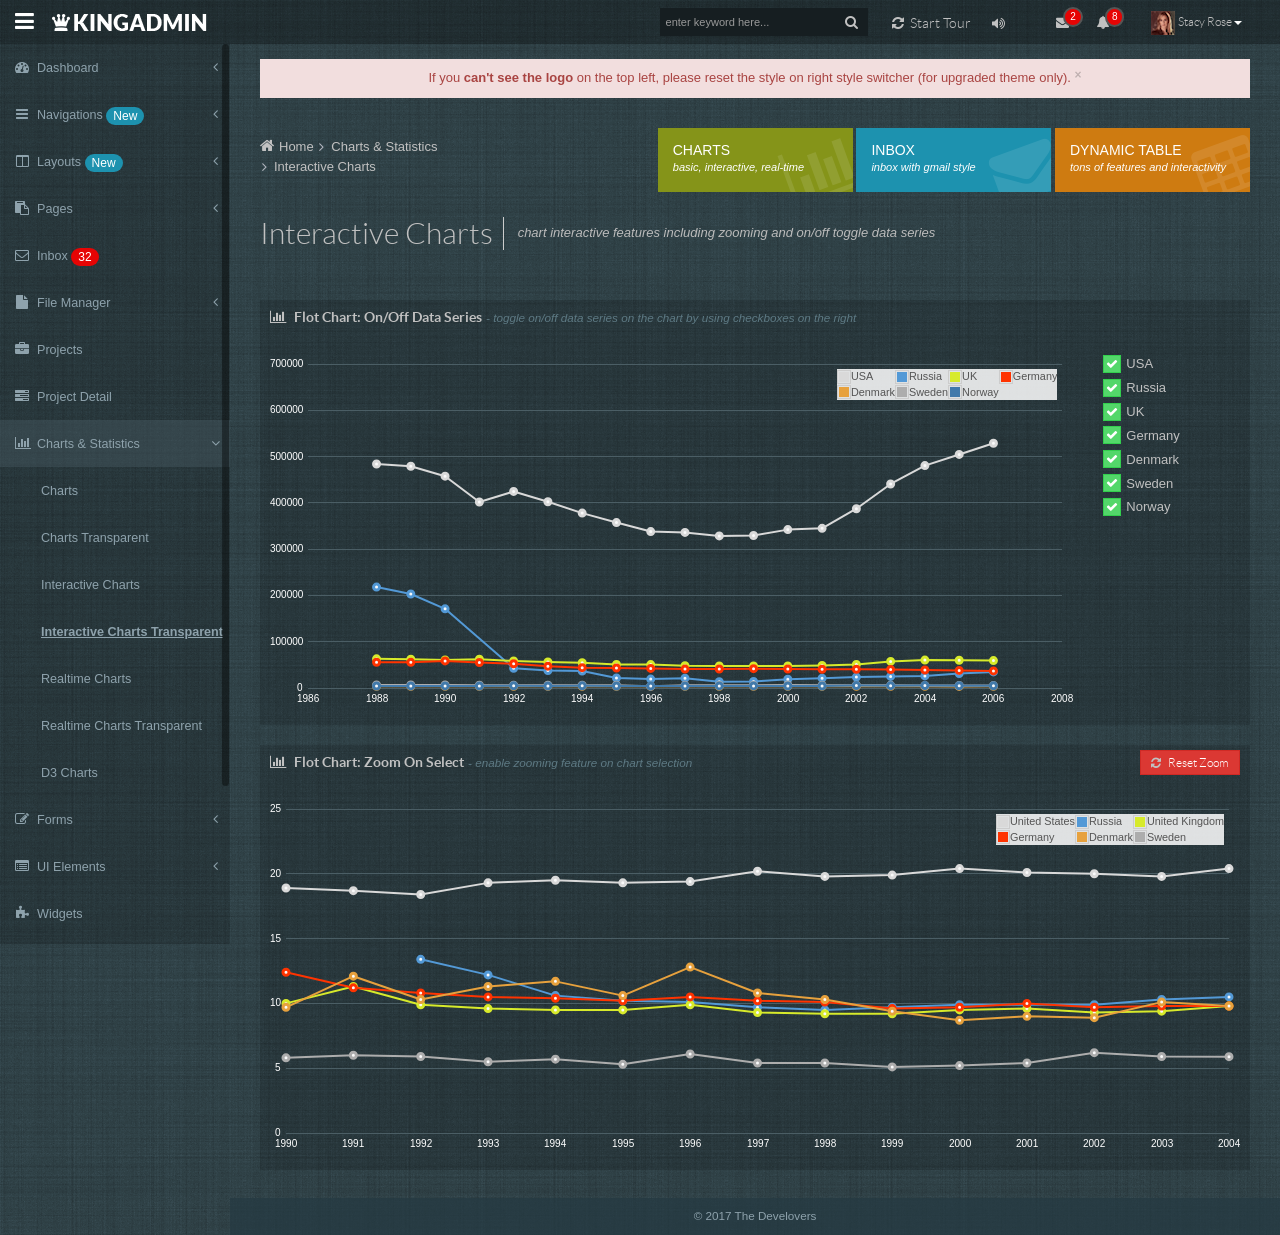
<file: Assets/theme/charts-statistics-interactive-transparent.html>
﻿<!DOCTYPE html>
<!--[if IE 9 ]><html class="ie ie9" lang="en" class="no-js"> <![endif]-->
<!--[if !(IE)]><!-->
<html lang="en" class="no-js">
<!--<![endif]-->

<head>
	<title>Interactive Charts | KingAdmin - Admin Dashboard</title>
	<meta charset="utf-8">
	<meta name="viewport" content="width=device-width, initial-scale=1, maximum-scale=1">
	<meta http-equiv="X-UA-Compatible" content="IE=edge,chrome=1">
	<meta name="description" content="KingAdmin - Bootstrap Admin Dashboard Theme">
	<meta name="author" content="The Develovers">
	<!-- CSS -->
	<link href="assets/css/bootstrap.min.css" rel="stylesheet" type="text/css">
	<link href="assets/css/font-awesome.min.css" rel="stylesheet" type="text/css">
	<link href="assets/css/main.css" rel="stylesheet" type="text/css">
	<link href="assets/css/my-custom-styles.css" rel="stylesheet" type="text/css">
	<link href="assets/css/skins/transparent.css" rel="stylesheet" type="text/css">
	<!--[if lte IE 9]>
		<link href="assets/css/main-ie.css" rel="stylesheet" type="text/css"/>
		<link href="assets/css/main-ie-part2.css" rel="stylesheet" type="text/css"/>
	<![endif]-->
	
	<!-- Fav and touch icons -->
	<link rel="apple-touch-icon-precomposed" sizes="144x144" href="assets/ico/kingadmin-favicon144x144.png">
	<link rel="apple-touch-icon-precomposed" sizes="114x114" href="assets/ico/kingadmin-favicon114x114.png">
	<link rel="apple-touch-icon-precomposed" sizes="72x72" href="assets/ico/kingadmin-favicon72x72.png">
	<link rel="apple-touch-icon-precomposed" sizes="57x57" href="assets/ico/kingadmin-favicon57x57.png">
	<link rel="shortcut icon" href="assets/ico/favicon.png">
</head>

<body class="sidebar-fixed topnav-fixed ">
	<!-- WRAPPER -->
	<div id="wrapper" class="wrapper">
		<!-- TOP BAR -->
		<div class="top-bar navbar-fixed-top">
			<div class="container">
				<div class="clearfix">
					<a href="#" class="pull-left toggle-sidebar-collapse"><i class="fa fa-bars"></i></a>
					<!-- logo -->
					<div class="pull-left left logo">
						<a href="index.html"><img src="assets/img/kingadmin-logo-white.png" alt="KingAdmin - Admin Dashboard" /></a>
						<h1 class="sr-only">KingAdmin Admin Dashboard</h1>
					</div>
					<!-- end logo -->
					<div class="pull-right right">
						<!-- search box -->
						<div class="searchbox">
							<div id="tour-searchbox" class="input-group">
								<input type="search" class="form-control" placeholder="enter keyword here...">
								<span class="input-group-btn">
									<button class="btn btn-default" type="button"><i class="fa fa-search"></i></button>
								</span>
							</div>
						</div>
						<!-- end search box -->
						<!-- top-bar-right -->
						<div class="top-bar-right">
							<button type="button" id="start-tour" class="btn btn-link"><i class="fa fa-refresh"></i> Start Tour</button>
							<button type="button" id="global-volume" class="btn btn-link btn-global-volume"><i class="fa"></i></button>
							<div class="notifications">
								<ul>
									<!-- notification: inbox -->
									<li class="notification-item inbox">
										<div class="btn-group">
											<a href="#" class="dropdown-toggle" data-toggle="dropdown">
												<i class="fa fa-envelope"></i><span class="count">2</span>
												<span class="circle"></span>
											</a>
											<ul class="dropdown-menu" role="menu">
												<li class="notification-header">
													<em>You have 2 unread messages</em>
												</li>
												<li class="inbox-item clearfix">
													<a href="#">
														<div class="media">
															<div class="media-left">
																<!--<img class="media-object" src="assets/img/user1.png" alt="Antonio">-->
															</div>
															<div class="media-body">
																<h5 class="media-heading name">Antonius</h5>
																<p class="text">The problem just happened this morning. I can't see ...</p>
																<span class="timestamp">4 minutes ago</span>
															</div>
														</div>
													</a>
												</li>
												<li class="inbox-item unread clearfix">
													<a href="#">
														<div class="media">
															<div class="media-left">
																<!--<img class="media-object" src="assets/img/user2.png" alt="Antonio">-->
															</div>
															<div class="media-body">
																<h5 class="media-heading name">Michael</h5>
																<p class="text">Hey dude, cool theme!</p>
																<span class="timestamp">2 hours ago</span>
															</div>
														</div>
													</a>
												</li>
												<li class="inbox-item unread clearfix">
													<a href="#">
														<div class="media">
															<div class="media-left">
																<!--<img class="media-object" src="assets/img/user3.png" alt="Antonio">-->
															</div>
															<div class="media-body">
																<h5 class="media-heading name">Stella</h5>
																<p class="text">Ok now I can see the status for each item. Thanks! :D</p>
																<span class="timestamp">Oct 6</span>
															</div>
														</div>
													</a>
												</li>
												<li class="inbox-item clearfix">
													<a href="#">
														<div class="media">
															<div class="media-left">
																<!--<img class="media-object" src="assets/img/user4.png" alt="Antonio">-->
															</div>
															<div class="media-body">
																<h5 class="media-heading name">Jane Doe</h5>
																<p class="text"><i class="fa fa-reply"></i> Please check the status of your ...</p>
																<span class="timestamp">Oct 2</span>
															</div>
														</div>
													</a>
												</li>
												<li class="inbox-item clearfix">
													<a href="#">
														<div class="media">
															<div class="media-left">
																<!--<img class="media-object" src="assets/img/user5.png" alt="Antonio">-->
															</div>
															<div class="media-body">
																<h5 class="media-heading name">John Simmons</h5>
																<p class="text"><i class="fa fa-reply"></i> I've fixed the problem :)</p>
																<span class="timestamp">Sep 12</span>
															</div>
														</div>
													</a>
												</li>
												<li class="notification-footer">
													<a href="#">View All Messages</a>
												</li>
											</ul>
										</div>
									</li>
									<!-- end notification: inbox -->
									<!-- notification: general -->
									<li class="notification-item general">
										<div class="btn-group">
											<a href="#" class="dropdown-toggle" data-toggle="dropdown">
												<i class="fa fa-bell"></i><span class="count">8</span>
												<span class="circle"></span>
											</a>
											<ul class="dropdown-menu" role="menu">
												<li class="notification-header">
													<em>You have 8 notifications</em>
												</li>
												<li>
													<a href="#">
														<i class="fa fa-comment green-font"></i>
														<span class="text">New comment on the blog post</span>
														<span class="timestamp">1 minute ago</span>
													</a>
												</li>
												<li>
													<a href="#">
														<i class="fa fa-user green-font"></i>
														<span class="text">New registered user</span>
														<span class="timestamp">12 minutes ago</span>
													</a>
												</li>
												<li>
													<a href="#">
														<i class="fa fa-comment green-font"></i>
														<span class="text">New comment on the blog post</span>
														<span class="timestamp">18 minutes ago</span>
													</a>
												</li>
												<li>
													<a href="#">
														<i class="fa fa-shopping-cart red-font"></i>
														<span class="text">4 new sales order</span>
														<span class="timestamp">4 hours ago</span>
													</a>
												</li>
												<li>
													<a href="#">
														<i class="fa fa-edit yellow-font"></i>
														<span class="text">3 product reviews awaiting moderation</span>
														<span class="timestamp">1 day ago</span>
													</a>
												</li>
												<li>
													<a href="#">
														<i class="fa fa-comment green-font"></i>
														<span class="text">New comment on the blog post</span>
														<span class="timestamp">3 days ago</span>
													</a>
												</li>
												<li>
													<a href="#">
														<i class="fa fa-comment green-font"></i>
														<span class="text">New comment on the blog post</span>
														<span class="timestamp">Oct 15</span>
													</a>
												</li>
												<li>
													<a href="#">
														<i class="fa fa-warning red-font"></i>
														<span class="text red-font">Low disk space!</span>
														<span class="timestamp">Oct 11</span>
													</a>
												</li>
												<li class="notification-footer">
													<a href="#">View All Notifications</a>
												</li>
											</ul>
										</div>
									</li>
									<!-- end notification: general -->
								</ul>
							</div>
							<!-- logged user and the menu -->
							<div class="logged-user">
								<div class="btn-group">
									<a href="#" class="btn btn-link dropdown-toggle" data-toggle="dropdown">
										<img src="assets/img/user-avatar.png" alt="User Avatar" />
										<span class="name">Stacy Rose</span> <span class="caret"></span>
									</a>
									<ul class="dropdown-menu" role="menu">
										<li>
											<a href="#">
												<i class="fa fa-user"></i>
												<span class="text">Profile</span>
											</a>
										</li>
										<li>
											<a href="#">
												<i class="fa fa-cog"></i>
												<span class="text">Settings</span>
											</a>
										</li>
										<li>
											<a href="#">
												<i class="fa fa-power-off"></i>
												<span class="text">Logout</span>
											</a>
										</li>
									</ul>
								</div>
							</div>
							<!-- end logged user and the menu -->
						</div>
						<!-- end top-bar-right -->
					</div>
				</div>
			</div>
			<!-- /container -->
		</div>
		<!-- END TOP BAR -->
		<!-- LEFT SIDEBAR -->
		<div id="left-sidebar" class="left-sidebar ">
			<!-- main-nav -->
			<div class="sidebar-scroll">
				<nav class="main-nav">
					<ul class="main-menu">
						<li><a href="#" class="js-sub-menu-toggle"><i class="fa fa-dashboard fa-fw"></i><span class="text">Dashboard</span>
							<i class="toggle-icon fa fa-angle-left"></i></a>
							<ul class="sub-menu ">
								<li><a href="index.html"><span class="text">Dashboard v1</span></a></li>
								<li><a href="index-transparent.html"><span class="text">Dashboard v1 Transp.</span></a></li>
								<li><a href="index-dashboard-v2.html"><span class="text">Dashboard v2</span></a></li>
								<li><a href="index-dashboard-v2-transparent.html"><span class="text">Dashboard v2 Trans.</span></a></li>
								<li><a href="index-dashboard-v3.html"><span class="text">Dashboard v3</span></a></li>
								<li><a href="index-dashboard-v4.html"><span class="text">Dashboard v4 <span class="badge element-bg-color-blue">New</span></span></a></li>
							</ul>
						</li>
						<li><a href="#" class="js-sub-menu-toggle"><i class="fa fa-navicon"></i><span class="text">Navigations <span class="badge element-bg-color-blue">New</span></span>
							<i class="toggle-icon fa fa-angle-left"></i></a>
							<ul class="sub-menu ">
								<li><a href="nav-default-fixed.html"><span class="text">Default Fixed Sidebar</span></a></li>
								<li><a href="nav-normal.html"><span class="text">Normal Sidebar</span></a></li>
							</ul>
						</li>
						<li><a href="#" class="js-sub-menu-toggle"><i class="fa fa-columns"></i><span class="text">Layouts <span class="badge element-bg-color-blue">New</span></span>
							<i class="toggle-icon fa fa-angle-left"></i></a>
							<ul class="sub-menu ">
								<li><a href="layout-collapsed.html"><span class="text">Collapsed Sidebar</span></a></li>
								<li><a href="layout-minified.html"><span class="text">Minified Sidebar</span></a></li>
								<li><a href="layout-ontop-navigation.html"><span class="text">On-Top Navigation</span></a></li>
							</ul>
						</li>
						<li><a href="#" class="js-sub-menu-toggle"><i class="fa fa-clipboard fa-fw"></i><span class="text">Pages</span>
							<i class="toggle-icon fa fa-angle-left"></i></a>
							<ul class="sub-menu ">
								<li><a href="page-profile.html"><span class="text">Profile</span></a></li>
								<li><a href="page-invoice.html"><span class="text">Invoice</span></a></li>
								<li><a href="page-knowledgebase.html"><span class="text">Knowledge Base</span></a></li>
								<li><a href="page-new-message.html"><span class="text">New Message</span></a></li>
								<li><a href="page-view-message.html"><span class="text">View Message</span></a></li>
								<li><a href="page-search-result.html"><span class="text">Search Result</span></a></li>
								<li><a href="page-submit-ticket.html"><span class="text">Submit Ticket</span></a></li>
								<li><a href="page-faq.html"><span class="text">FAQ</span></a></li>
								<li><a href="page-register.html"><span class="text">Register</span></a></li>
								<li><a href="page-register-transparent.html"><span class="text">Register Transparent</span></a></li>
								<li><a href="page-login.html"><span class="text">Login</span></a></li>
								<li><a href="page-login-transparent.html"><span class="text">Login Transparent</span></a></li>
								<li><a href="page-404.html"><span class="text">404</span></a></li>
								<li><a href="page-404-transparent.html"><span class="text">404 Transparent</span></a></li>
								<li><a href="page-blank.html"><span class="text">Blank Page</span></a></li>
							</ul>
						</li>
						<li><a href="page-inbox.html"><i class="fa fa-envelope-o"></i><span class="text">Inbox <span class="badge red-bg">32</span></span></a></li>
						<li><a href="#" class="js-sub-menu-toggle"><i class="fa fa-file"></i><span class="text">File Manager</span>
							<i class="toggle-icon fa fa-angle-left"></i></a>
							<ul class="sub-menu ">
								<li><a href="page-file-manager.html"><span class="text">Default</span></a></li>
								<li><a href="page-file-manager-transparent.html"><span class="text">Transparent</span></a></li>
							</ul>
						</li>
						<li><a href="page-projects.html"><i class="fa fa-briefcase"></i><span class="text">Projects</span></a></li>
						<li><a href="page-project-detail.html"><i class="fa fa-tasks"></i><span class="text">Project Detail</span></a></li>
						<li class="active"><a href="#" class="js-sub-menu-toggle"><i class="fa fa-bar-chart-o fw"></i><span class="text">Charts &amp; Statistics</span>
							<i class="toggle-icon fa fa-angle-down"></i></a>
							<ul class="sub-menu open">
								<li><a href="charts-statistics.html"><span class="text">Charts</span></a></li>
								<li><a href="charts-statistics-transparent.html"><span class="text">Charts Transparent</span></a></li>
								<li><a href="charts-statistics-interactive.html"><span class="text">Interactive Charts</span></a></li>
								<li class="active"><a href="charts-statistics-interactive-transparent.html"><span class="text">Interactive Charts Transparent</span></a></li>
								<li><a href="charts-statistics-real-time.html"><span class="text">Realtime Charts</span></a></li>
								<li><a href="charts-statistics-real-time-transparent.html"><span class="text">Realtime Charts Transparent</span></a></li>
								<li><a href="charts-d3charts.html"><span class="text">D3 Charts</span></a></li>
							</ul>
						</li>
						<li><a href="#" class="js-sub-menu-toggle"><i class="fa fa-edit fw"></i><span class="text">Forms</span>
							<i class="toggle-icon fa fa-angle-left"></i></a>
							<ul class="sub-menu ">
								<li><a href="form-inplace-editing.html"><span class="text">In-place Editing</span></a></li>
								<li><a href="form-elements.html"><span class="text">Form Elements</span></a></li>
								<li><a href="form-layouts.html"><span class="text">Form Layouts</span></a></li>
								<li><a href="form-bootstrap-elements.html"><span class="text">Bootstrap Elements</span></a></li>
								<li><a href="form-validations.html"><span class="text">Validation</span></a></li>
								<li><a href="form-file-upload.html"><span class="text">File Upload</span></a></li>
								<li><a href="form-text-editor.html"><span class="text">Text Editor</span></a></li>
							</ul>
						</li>
						<li><a href="#" class="js-sub-menu-toggle"><i class="fa fa-list-alt fw"></i><span class="text">UI Elements</span>
							<i class="toggle-icon fa fa-angle-left"></i></a>
							<ul class="sub-menu ">
								<li><a href="ui-elements-general.html"><span class="text">General Elements</span></a></li>
								<li><a href="ui-elements-tabs.html"><span class="text">Tabs</span></a></li>
								<li><a href="ui-elements-buttons.html"><span class="text">Buttons</span></a></li>
								<li><a href="ui-elements-icons.html"><span class="text">Icons <span class="badge element-bg-color-blue">Updated</span></span></a></li>
								<li><a href="ui-elements-flash-message.html"><span class="text">Flash Message</span></a></li>
							</ul>
						</li>
						<li><a href="widgets.html"><i class="fa fa-puzzle-piece fa-fw"></i><span class="text">Widgets</span></a></li>
						<li><a href="#" class="js-sub-menu-toggle"><i class="fa fa-gears fw"></i><span class="text">Components</span>
							<i class="toggle-icon fa fa-angle-left"></i></a>
							<ul class="sub-menu ">
								<li><a href="components-wizard.html"><span class="text">Wizard (with validation)</span></a></li>
								<li><a href="components-calendar.html"><span class="text">Calendar</span></a></li>
								<li><a href="components-maps.html"><span class="text">Maps</span></a></li>
								<li><a href="components-maps-transparent.html"><span class="text">Maps Transparent</span></a></li>
								<li><a href="components-gallery.html"><span class="text">Gallery</span></a></li>
								<li><a href="components-tree-view.html"><span class="text">Tree View </span></a></li>
								<li><a href="components-tree-view-transparent.html"><span class="text">Tree View Transparent</span></a></li>
							</ul>
						</li>
						<li><a href="#" class="js-sub-menu-toggle"><i class="fa fa-table fw"></i><span class="text">Tables</span>
							<i class="toggle-icon fa fa-angle-left"></i></a>
							<ul class="sub-menu ">
								<li><a href="tables-static-table.html"><span class="text">Static Table</span></a></li>
								<li><a href="tables-dynamic-table.html"><span class="text">Dynamic Table</span></a></li>
							</ul>
						</li>
						<li><a href="typography.html"><i class="fa fa-font fa-fw"></i><span class="text">Typography</span></a></li>
						<li>
							<a href="#" class="js-sub-menu-toggle"><i class="fa fa-bars"></i>
								<span class="text">Menu Lvl 1</span>
								<i class="toggle-icon fa fa-angle-left"></i>
							</a>
							<ul class="sub-menu">
								<li class="">
									<a href="#" class="js-sub-menu-toggle">
										<span class="text">Menu Lvl 2</span>
										<i class="toggle-icon fa fa-angle-left"></i>
									</a>
									<ul class="sub-menu">
										<li><a href="#">Menu Lvl 3</a></li>
										<li><a href="#">Menu Lvl 3</a></li>
										<li><a href="#">Menu Lvl 3</a></li>
									</ul>
								</li>
								<li>
									<a href="#">
										<span class="text">Menu Lvl 2</span>
									</a>
								</li>
							</ul>
						</li>
					</ul>
				</nav>
				<!-- /main-nav -->
			</div>
		</div>
		<!-- END LEFT SIDEBAR -->
		<!-- MAIN CONTENT WRAPPER -->
		<div id="main-content-wrapper" class="content-wrapper ">
			<!-- top general alert -->
			<div class="alert alert-danger top-general-alert">
				<span>If you <strong>can't see the logo</strong> on the top left, please reset the style on right style switcher (for upgraded theme only).</span>
				<button type="button" class="close">&times;</button>
			</div>
			<!-- end top general alert -->
			<div class="row">
				<div class="col-lg-4 ">
					<ul class="breadcrumb">
						<li><i class="fa fa-home"></i><a href="#">Home</a></li>
						<li><a href="#">Charts &amp; Statistics</a></li>
						<li class="active">Interactive Charts</li>
					</ul>
				</div>
				<div class="col-lg-8 ">
					<div class="top-content">
						<ul class="list-inline quick-access">
							<li>
								<a href="charts-statistics-interactive.html">
									<div class="quick-access-item bg-color-green">
										<i class="fa fa-bar-chart-o"></i>
										<h5>CHARTS</h5><em>basic, interactive, real-time</em>
									</div>
								</a>
							</li>
							<li>
								<a href="page-inbox.html">
									<div class="quick-access-item bg-color-blue">
										<i class="fa fa-envelope"></i>
										<h5>INBOX</h5><em>inbox with gmail style</em>
									</div>
								</a>
							</li>
							<li>
								<a href="tables-dynamic-table.html">
									<div class="quick-access-item bg-color-orange">
										<i class="fa fa-table"></i>
										<h5>DYNAMIC TABLE</h5><em>tons of features and interactivity</em>
									</div>
								</a>
							</li>
						</ul>
					</div>
				</div>
			</div>
			<!-- main -->
			<div class="content">
				<div class="main-header">
					<h2>Interactive Charts</h2>
					<em>chart interactive features including zooming and on/off toggle data series</em>
				</div>
				<div class="main-content">
					<!-- WIDGET CHART DATA SERIES -->
					<div class="widget widget-chart-toggle-series">
						<div class="widget-header">
							<h3><i class="fa fa-bar-chart-o"></i> Flot Chart: On/Off Data Series</h3> <em> - toggle on/off data series on the chart by using checkboxes on the right</em>
						</div>
						<div class="widget-content">
							<div class="row">
								<div class="col-md-10">
									<div class="demo-flot-chart" id="demo-toggle-series-chart"></div>
								</div>
								<div class="col-md-2">
									<!-- must be id="choices" -->
									<div id="choices"></div>
								</div>
							</div>
						</div>
					</div>
					<!-- END WIDGET CHART DATA SERIES -->
					<!-- WIDGET CHART ZOOM -->
					<div class="widget">
						<div class="widget-header">
							<h3><i class="fa fa-bar-chart-o"></i> Flot Chart: Zoom On Select</h3> <em> - enable zooming feature on chart selection</em>
							<div class="btn-group widget-header-toolbar">
								<button type="button" id="reset-chart-zoom" class="btn btn-danger btn-sm"><i class="fa fa-refresh"></i> Reset Zoom</button>
							</div>
						</div>
						<div class="widget-content">
							<div class="demo-flot-chart" id="demo-select-zoom-chart"></div>
						</div>
					</div>
					<!-- END WIDGET CHART ZOOM -->
				</div>
			</div>
			<!-- /main -->
			<!-- FOOTER -->
			<footer class="footer">
				&copy; 2017 The Develovers
			</footer>
			<!-- END FOOTER -->
		</div>
		<!-- END CONTENT WRAPPER -->
	</div>
	<!-- END WRAPPER -->
	
	<!-- Javascript -->
	<script src="assets/js/jquery/jquery-2.1.0.min.js"></script>
	<script src="assets/js/bootstrap/bootstrap.js"></script>
	<script src="assets/js/plugins/modernizr/modernizr.js"></script>
	<script src="assets/js/plugins/bootstrap-tour/bootstrap-tour.custom.js"></script>
	<script src="assets/js/plugins/jquery-slimscroll/jquery.slimscroll.min.js"></script>
	<script src="assets/js/king-common.js"></script>
	<script src="assets/js/plugins/stat/flot/jquery.flot.min.js"></script>
	<script src="assets/js/plugins/stat/flot/jquery.flot.resize.min.js"></script>
	<script src="assets/js/plugins/stat/flot/jquery.flot.tooltip.min.js"></script>
	<script src="assets/js/plugins/stat/flot/jquery.flot.selection.min.js"></script>
	<script src="assets/js/king-chart-stat-transparent.js"></script>
</body>

</html>
</file>
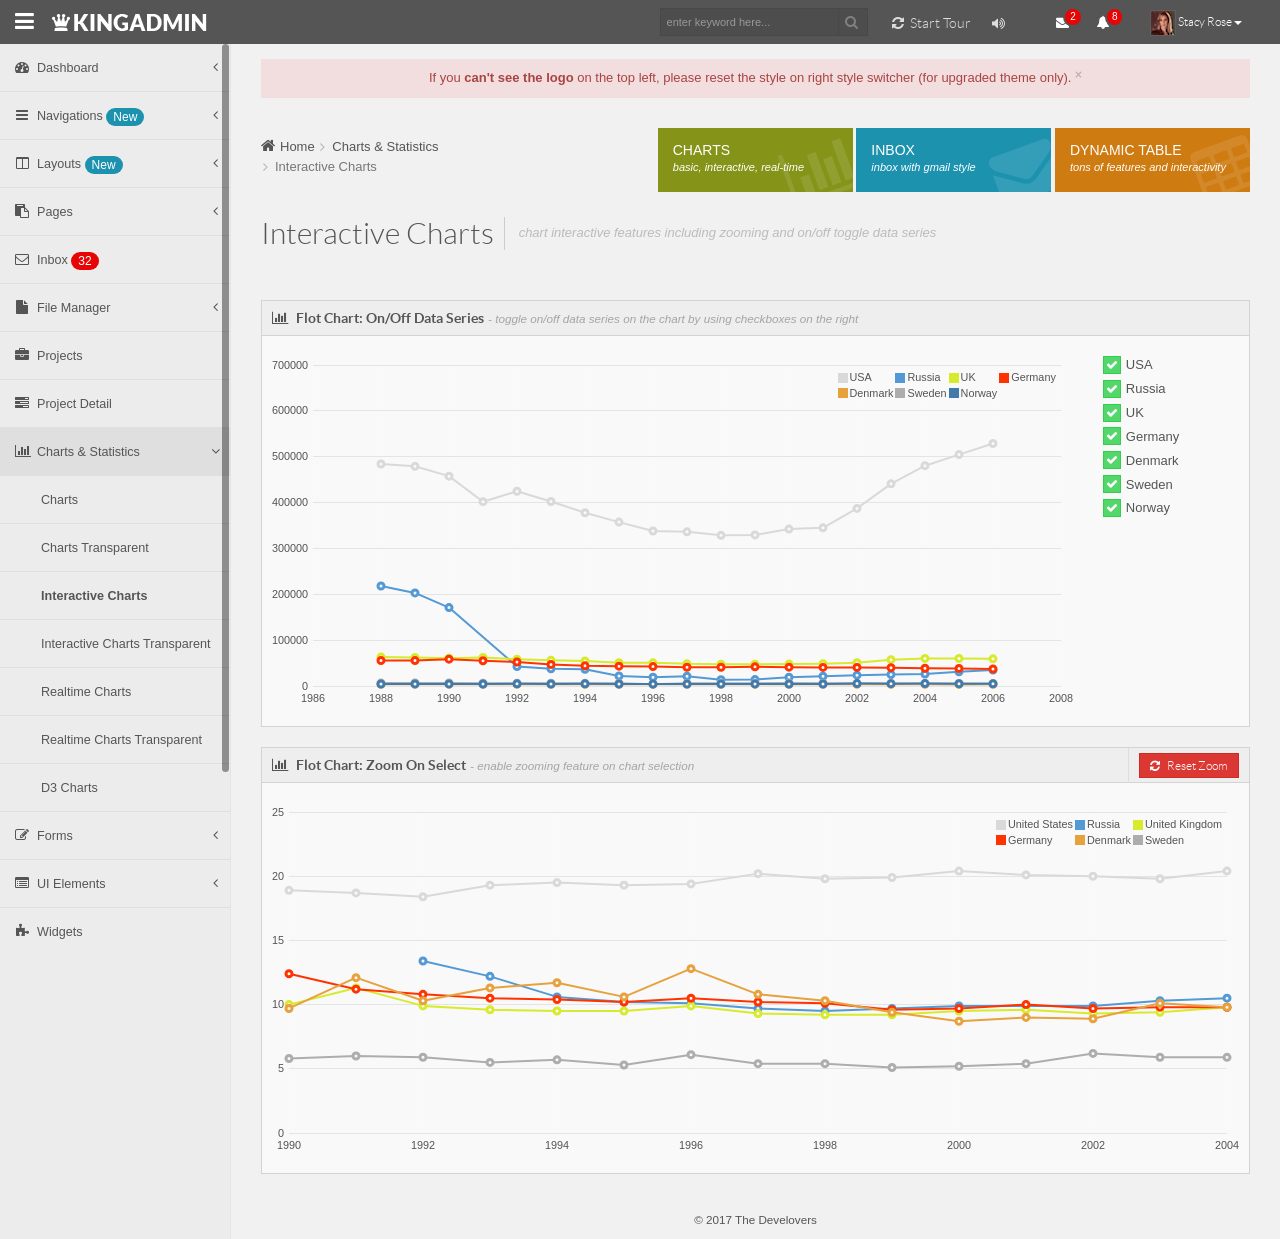
<file: Assets/theme/charts-statistics-interactive.html>
﻿<!DOCTYPE html>
<!--[if IE 9 ]><html class="ie ie9" lang="en" class="no-js"> <![endif]-->
<!--[if !(IE)]><!-->
<html lang="en" class="no-js">
<!--<![endif]-->

<head>
	<title>Interactive Charts | KingAdmin - Admin Dashboard</title>
	<meta charset="utf-8">
	<meta name="viewport" content="width=device-width, initial-scale=1, maximum-scale=1">
	<meta http-equiv="X-UA-Compatible" content="IE=edge,chrome=1">
	<meta name="description" content="KingAdmin - Bootstrap Admin Dashboard Theme">
	<meta name="author" content="The Develovers">
	<!-- CSS -->
	<link href="assets/css/bootstrap.min.css" rel="stylesheet" type="text/css">
	<link href="assets/css/font-awesome.min.css" rel="stylesheet" type="text/css">
	<link href="assets/css/main.css" rel="stylesheet" type="text/css">
	<link href="assets/css/my-custom-styles.css" rel="stylesheet" type="text/css">
	<!--[if lte IE 9]>
		<link href="assets/css/main-ie.css" rel="stylesheet" type="text/css"/>
		<link href="assets/css/main-ie-part2.css" rel="stylesheet" type="text/css"/>
	<![endif]-->
	
	<!-- Fav and touch icons -->
	<link rel="apple-touch-icon-precomposed" sizes="144x144" href="assets/ico/kingadmin-favicon144x144.png">
	<link rel="apple-touch-icon-precomposed" sizes="114x114" href="assets/ico/kingadmin-favicon114x114.png">
	<link rel="apple-touch-icon-precomposed" sizes="72x72" href="assets/ico/kingadmin-favicon72x72.png">
	<link rel="apple-touch-icon-precomposed" sizes="57x57" href="assets/ico/kingadmin-favicon57x57.png">
	<link rel="shortcut icon" href="assets/ico/favicon.png">
</head>

<body class="sidebar-fixed topnav-fixed ">
	<!-- WRAPPER -->
	<div id="wrapper" class="wrapper">
		<!-- TOP BAR -->
		<div class="top-bar navbar-fixed-top">
			<div class="container">
				<div class="clearfix">
					<a href="#" class="pull-left toggle-sidebar-collapse"><i class="fa fa-bars"></i></a>
					<!-- logo -->
					<div class="pull-left left logo">
						<a href="index.html"><img src="assets/img/kingadmin-logo-white.png" alt="KingAdmin - Admin Dashboard" /></a>
						<h1 class="sr-only">KingAdmin Admin Dashboard</h1>
					</div>
					<!-- end logo -->
					<div class="pull-right right">
						<!-- search box -->
						<div class="searchbox">
							<div id="tour-searchbox" class="input-group">
								<input type="search" class="form-control" placeholder="enter keyword here...">
								<span class="input-group-btn">
									<button class="btn btn-default" type="button"><i class="fa fa-search"></i></button>
								</span>
							</div>
						</div>
						<!-- end search box -->
						<!-- top-bar-right -->
						<div class="top-bar-right">
							<button type="button" id="start-tour" class="btn btn-link"><i class="fa fa-refresh"></i> Start Tour</button>
							<button type="button" id="global-volume" class="btn btn-link btn-global-volume"><i class="fa"></i></button>
							<div class="notifications">
								<ul>
									<!-- notification: inbox -->
									<li class="notification-item inbox">
										<div class="btn-group">
											<a href="#" class="dropdown-toggle" data-toggle="dropdown">
												<i class="fa fa-envelope"></i><span class="count">2</span>
												<span class="circle"></span>
											</a>
											<ul class="dropdown-menu" role="menu">
												<li class="notification-header">
													<em>You have 2 unread messages</em>
												</li>
												<li class="inbox-item clearfix">
													<a href="#">
														<div class="media">
															<div class="media-left">
																<!--<img class="media-object" src="assets/img/user1.png" alt="Antonio">-->
															</div>
															<div class="media-body">
																<h5 class="media-heading name">Antonius</h5>
																<p class="text">The problem just happened this morning. I can't see ...</p>
																<span class="timestamp">4 minutes ago</span>
															</div>
														</div>
													</a>
												</li>
												<li class="inbox-item unread clearfix">
													<a href="#">
														<div class="media">
															<div class="media-left">
																<!--<img class="media-object" src="assets/img/user2.png" alt="Antonio">-->
															</div>
															<div class="media-body">
																<h5 class="media-heading name">Michael</h5>
																<p class="text">Hey dude, cool theme!</p>
																<span class="timestamp">2 hours ago</span>
															</div>
														</div>
													</a>
												</li>
												<li class="inbox-item unread clearfix">
													<a href="#">
														<div class="media">
															<div class="media-left">
																<!--<img class="media-object" src="assets/img/user3.png" alt="Antonio">-->
															</div>
															<div class="media-body">
																<h5 class="media-heading name">Stella</h5>
																<p class="text">Ok now I can see the status for each item. Thanks! :D</p>
																<span class="timestamp">Oct 6</span>
															</div>
														</div>
													</a>
												</li>
												<li class="inbox-item clearfix">
													<a href="#">
														<div class="media">
															<div class="media-left">
																<!--<img class="media-object" src="assets/img/user4.png" alt="Antonio">-->
															</div>
															<div class="media-body">
																<h5 class="media-heading name">Jane Doe</h5>
																<p class="text"><i class="fa fa-reply"></i> Please check the status of your ...</p>
																<span class="timestamp">Oct 2</span>
															</div>
														</div>
													</a>
												</li>
												<li class="inbox-item clearfix">
													<a href="#">
														<div class="media">
															<div class="media-left">
																<!--<img class="media-object" src="assets/img/user5.png" alt="Antonio">-->
															</div>
															<div class="media-body">
																<h5 class="media-heading name">John Simmons</h5>
																<p class="text"><i class="fa fa-reply"></i> I've fixed the problem :)</p>
																<span class="timestamp">Sep 12</span>
															</div>
														</div>
													</a>
												</li>
												<li class="notification-footer">
													<a href="#">View All Messages</a>
												</li>
											</ul>
										</div>
									</li>
									<!-- end notification: inbox -->
									<!-- notification: general -->
									<li class="notification-item general">
										<div class="btn-group">
											<a href="#" class="dropdown-toggle" data-toggle="dropdown">
												<i class="fa fa-bell"></i><span class="count">8</span>
												<span class="circle"></span>
											</a>
											<ul class="dropdown-menu" role="menu">
												<li class="notification-header">
													<em>You have 8 notifications</em>
												</li>
												<li>
													<a href="#">
														<i class="fa fa-comment green-font"></i>
														<span class="text">New comment on the blog post</span>
														<span class="timestamp">1 minute ago</span>
													</a>
												</li>
												<li>
													<a href="#">
														<i class="fa fa-user green-font"></i>
														<span class="text">New registered user</span>
														<span class="timestamp">12 minutes ago</span>
													</a>
												</li>
												<li>
													<a href="#">
														<i class="fa fa-comment green-font"></i>
														<span class="text">New comment on the blog post</span>
														<span class="timestamp">18 minutes ago</span>
													</a>
												</li>
												<li>
													<a href="#">
														<i class="fa fa-shopping-cart red-font"></i>
														<span class="text">4 new sales order</span>
														<span class="timestamp">4 hours ago</span>
													</a>
												</li>
												<li>
													<a href="#">
														<i class="fa fa-edit yellow-font"></i>
														<span class="text">3 product reviews awaiting moderation</span>
														<span class="timestamp">1 day ago</span>
													</a>
												</li>
												<li>
													<a href="#">
														<i class="fa fa-comment green-font"></i>
														<span class="text">New comment on the blog post</span>
														<span class="timestamp">3 days ago</span>
													</a>
												</li>
												<li>
													<a href="#">
														<i class="fa fa-comment green-font"></i>
														<span class="text">New comment on the blog post</span>
														<span class="timestamp">Oct 15</span>
													</a>
												</li>
												<li>
													<a href="#">
														<i class="fa fa-warning red-font"></i>
														<span class="text red-font">Low disk space!</span>
														<span class="timestamp">Oct 11</span>
													</a>
												</li>
												<li class="notification-footer">
													<a href="#">View All Notifications</a>
												</li>
											</ul>
										</div>
									</li>
									<!-- end notification: general -->
								</ul>
							</div>
							<!-- logged user and the menu -->
							<div class="logged-user">
								<div class="btn-group">
									<a href="#" class="btn btn-link dropdown-toggle" data-toggle="dropdown">
										<img src="assets/img/user-avatar.png" alt="User Avatar" />
										<span class="name">Stacy Rose</span> <span class="caret"></span>
									</a>
									<ul class="dropdown-menu" role="menu">
										<li>
											<a href="#">
												<i class="fa fa-user"></i>
												<span class="text">Profile</span>
											</a>
										</li>
										<li>
											<a href="#">
												<i class="fa fa-cog"></i>
												<span class="text">Settings</span>
											</a>
										</li>
										<li>
											<a href="#">
												<i class="fa fa-power-off"></i>
												<span class="text">Logout</span>
											</a>
										</li>
									</ul>
								</div>
							</div>
							<!-- end logged user and the menu -->
						</div>
						<!-- end top-bar-right -->
					</div>
				</div>
			</div>
			<!-- /container -->
		</div>
		<!-- END TOP BAR -->
		<!-- LEFT SIDEBAR -->
		<div id="left-sidebar" class="left-sidebar ">
			<!-- main-nav -->
			<div class="sidebar-scroll">
				<nav class="main-nav">
					<ul class="main-menu">
						<li><a href="#" class="js-sub-menu-toggle"><i class="fa fa-dashboard fa-fw"></i><span class="text">Dashboard</span>
							<i class="toggle-icon fa fa-angle-left"></i></a>
							<ul class="sub-menu ">
								<li><a href="index.html"><span class="text">Dashboard v1</span></a></li>
								<li><a href="index-transparent.html"><span class="text">Dashboard v1 Transp.</span></a></li>
								<li><a href="index-dashboard-v2.html"><span class="text">Dashboard v2</span></a></li>
								<li><a href="index-dashboard-v2-transparent.html"><span class="text">Dashboard v2 Trans.</span></a></li>
								<li><a href="index-dashboard-v3.html"><span class="text">Dashboard v3</span></a></li>
								<li><a href="index-dashboard-v4.html"><span class="text">Dashboard v4 <span class="badge element-bg-color-blue">New</span></span></a></li>
							</ul>
						</li>
						<li><a href="#" class="js-sub-menu-toggle"><i class="fa fa-navicon"></i><span class="text">Navigations <span class="badge element-bg-color-blue">New</span></span>
							<i class="toggle-icon fa fa-angle-left"></i></a>
							<ul class="sub-menu ">
								<li><a href="nav-default-fixed.html"><span class="text">Default Fixed Sidebar</span></a></li>
								<li><a href="nav-normal.html"><span class="text">Normal Sidebar</span></a></li>
							</ul>
						</li>
						<li><a href="#" class="js-sub-menu-toggle"><i class="fa fa-columns"></i><span class="text">Layouts <span class="badge element-bg-color-blue">New</span></span>
							<i class="toggle-icon fa fa-angle-left"></i></a>
							<ul class="sub-menu ">
								<li><a href="layout-collapsed.html"><span class="text">Collapsed Sidebar</span></a></li>
								<li><a href="layout-minified.html"><span class="text">Minified Sidebar</span></a></li>
								<li><a href="layout-ontop-navigation.html"><span class="text">On-Top Navigation</span></a></li>
							</ul>
						</li>
						<li><a href="#" class="js-sub-menu-toggle"><i class="fa fa-clipboard fa-fw"></i><span class="text">Pages</span>
							<i class="toggle-icon fa fa-angle-left"></i></a>
							<ul class="sub-menu ">
								<li><a href="page-profile.html"><span class="text">Profile</span></a></li>
								<li><a href="page-invoice.html"><span class="text">Invoice</span></a></li>
								<li><a href="page-knowledgebase.html"><span class="text">Knowledge Base</span></a></li>
								<li><a href="page-new-message.html"><span class="text">New Message</span></a></li>
								<li><a href="page-view-message.html"><span class="text">View Message</span></a></li>
								<li><a href="page-search-result.html"><span class="text">Search Result</span></a></li>
								<li><a href="page-submit-ticket.html"><span class="text">Submit Ticket</span></a></li>
								<li><a href="page-faq.html"><span class="text">FAQ</span></a></li>
								<li><a href="page-register.html"><span class="text">Register</span></a></li>
								<li><a href="page-register-transparent.html"><span class="text">Register Transparent</span></a></li>
								<li><a href="page-login.html"><span class="text">Login</span></a></li>
								<li><a href="page-login-transparent.html"><span class="text">Login Transparent</span></a></li>
								<li><a href="page-404.html"><span class="text">404</span></a></li>
								<li><a href="page-404-transparent.html"><span class="text">404 Transparent</span></a></li>
								<li><a href="page-blank.html"><span class="text">Blank Page</span></a></li>
							</ul>
						</li>
						<li><a href="page-inbox.html"><i class="fa fa-envelope-o"></i><span class="text">Inbox <span class="badge red-bg">32</span></span></a></li>
						<li><a href="#" class="js-sub-menu-toggle"><i class="fa fa-file"></i><span class="text">File Manager</span>
							<i class="toggle-icon fa fa-angle-left"></i></a>
							<ul class="sub-menu ">
								<li><a href="page-file-manager.html"><span class="text">Default</span></a></li>
								<li><a href="page-file-manager-transparent.html"><span class="text">Transparent</span></a></li>
							</ul>
						</li>
						<li><a href="page-projects.html"><i class="fa fa-briefcase"></i><span class="text">Projects</span></a></li>
						<li><a href="page-project-detail.html"><i class="fa fa-tasks"></i><span class="text">Project Detail</span></a></li>
						<li class="active"><a href="#" class="js-sub-menu-toggle"><i class="fa fa-bar-chart-o fw"></i><span class="text">Charts &amp; Statistics</span>
							<i class="toggle-icon fa fa-angle-down"></i></a>
							<ul class="sub-menu open">
								<li><a href="charts-statistics.html"><span class="text">Charts</span></a></li>
								<li><a href="charts-statistics-transparent.html"><span class="text">Charts Transparent</span></a></li>
								<li class="active"><a href="charts-statistics-interactive.html"><span class="text">Interactive Charts</span></a></li>
								<li><a href="charts-statistics-interactive-transparent.html"><span class="text">Interactive Charts Transparent</span></a></li>
								<li><a href="charts-statistics-real-time.html"><span class="text">Realtime Charts</span></a></li>
								<li><a href="charts-statistics-real-time-transparent.html"><span class="text">Realtime Charts Transparent</span></a></li>
								<li><a href="charts-d3charts.html"><span class="text">D3 Charts</span></a></li>
							</ul>
						</li>
						<li><a href="#" class="js-sub-menu-toggle"><i class="fa fa-edit fw"></i><span class="text">Forms</span>
							<i class="toggle-icon fa fa-angle-left"></i></a>
							<ul class="sub-menu ">
								<li><a href="form-inplace-editing.html"><span class="text">In-place Editing</span></a></li>
								<li><a href="form-elements.html"><span class="text">Form Elements</span></a></li>
								<li><a href="form-layouts.html"><span class="text">Form Layouts</span></a></li>
								<li><a href="form-bootstrap-elements.html"><span class="text">Bootstrap Elements</span></a></li>
								<li><a href="form-validations.html"><span class="text">Validation</span></a></li>
								<li><a href="form-file-upload.html"><span class="text">File Upload</span></a></li>
								<li><a href="form-text-editor.html"><span class="text">Text Editor</span></a></li>
							</ul>
						</li>
						<li><a href="#" class="js-sub-menu-toggle"><i class="fa fa-list-alt fw"></i><span class="text">UI Elements</span>
							<i class="toggle-icon fa fa-angle-left"></i></a>
							<ul class="sub-menu ">
								<li><a href="ui-elements-general.html"><span class="text">General Elements</span></a></li>
								<li><a href="ui-elements-tabs.html"><span class="text">Tabs</span></a></li>
								<li><a href="ui-elements-buttons.html"><span class="text">Buttons</span></a></li>
								<li><a href="ui-elements-icons.html"><span class="text">Icons <span class="badge element-bg-color-blue">Updated</span></span></a></li>
								<li><a href="ui-elements-flash-message.html"><span class="text">Flash Message</span></a></li>
							</ul>
						</li>
						<li><a href="widgets.html"><i class="fa fa-puzzle-piece fa-fw"></i><span class="text">Widgets</span></a></li>
						<li><a href="#" class="js-sub-menu-toggle"><i class="fa fa-gears fw"></i><span class="text">Components</span>
							<i class="toggle-icon fa fa-angle-left"></i></a>
							<ul class="sub-menu ">
								<li><a href="components-wizard.html"><span class="text">Wizard (with validation)</span></a></li>
								<li><a href="components-calendar.html"><span class="text">Calendar</span></a></li>
								<li><a href="components-maps.html"><span class="text">Maps</span></a></li>
								<li><a href="components-maps-transparent.html"><span class="text">Maps Transparent</span></a></li>
								<li><a href="components-gallery.html"><span class="text">Gallery</span></a></li>
								<li><a href="components-tree-view.html"><span class="text">Tree View </span></a></li>
								<li><a href="components-tree-view-transparent.html"><span class="text">Tree View Transparent</span></a></li>
							</ul>
						</li>
						<li><a href="#" class="js-sub-menu-toggle"><i class="fa fa-table fw"></i><span class="text">Tables</span>
							<i class="toggle-icon fa fa-angle-left"></i></a>
							<ul class="sub-menu ">
								<li><a href="tables-static-table.html"><span class="text">Static Table</span></a></li>
								<li><a href="tables-dynamic-table.html"><span class="text">Dynamic Table</span></a></li>
							</ul>
						</li>
						<li><a href="typography.html"><i class="fa fa-font fa-fw"></i><span class="text">Typography</span></a></li>
						<li>
							<a href="#" class="js-sub-menu-toggle"><i class="fa fa-bars"></i>
								<span class="text">Menu Lvl 1</span>
								<i class="toggle-icon fa fa-angle-left"></i>
							</a>
							<ul class="sub-menu">
								<li class="">
									<a href="#" class="js-sub-menu-toggle">
										<span class="text">Menu Lvl 2</span>
										<i class="toggle-icon fa fa-angle-left"></i>
									</a>
									<ul class="sub-menu">
										<li><a href="#">Menu Lvl 3</a></li>
										<li><a href="#">Menu Lvl 3</a></li>
										<li><a href="#">Menu Lvl 3</a></li>
									</ul>
								</li>
								<li>
									<a href="#">
										<span class="text">Menu Lvl 2</span>
									</a>
								</li>
							</ul>
						</li>
					</ul>
				</nav>
				<!-- /main-nav -->
			</div>
		</div>
		<!-- END LEFT SIDEBAR -->
		<!-- MAIN CONTENT WRAPPER -->
		<div id="main-content-wrapper" class="content-wrapper ">
			<!-- top general alert -->
			<div class="alert alert-danger top-general-alert">
				<span>If you <strong>can't see the logo</strong> on the top left, please reset the style on right style switcher (for upgraded theme only).</span>
				<button type="button" class="close">&times;</button>
			</div>
			<!-- end top general alert -->
			<div class="row">
				<div class="col-lg-4 ">
					<ul class="breadcrumb">
						<li><i class="fa fa-home"></i><a href="#">Home</a></li>
						<li><a href="#">Charts &amp; Statistics</a></li>
						<li class="active">Interactive Charts</li>
					</ul>
				</div>
				<div class="col-lg-8 ">
					<div class="top-content">
						<ul class="list-inline quick-access">
							<li>
								<a href="charts-statistics-interactive.html">
									<div class="quick-access-item bg-color-green">
										<i class="fa fa-bar-chart-o"></i>
										<h5>CHARTS</h5><em>basic, interactive, real-time</em>
									</div>
								</a>
							</li>
							<li>
								<a href="page-inbox.html">
									<div class="quick-access-item bg-color-blue">
										<i class="fa fa-envelope"></i>
										<h5>INBOX</h5><em>inbox with gmail style</em>
									</div>
								</a>
							</li>
							<li>
								<a href="tables-dynamic-table.html">
									<div class="quick-access-item bg-color-orange">
										<i class="fa fa-table"></i>
										<h5>DYNAMIC TABLE</h5><em>tons of features and interactivity</em>
									</div>
								</a>
							</li>
						</ul>
					</div>
				</div>
			</div>
			<!-- main -->
			<div class="content">
				<div class="main-header">
					<h2>Interactive Charts</h2>
					<em>chart interactive features including zooming and on/off toggle data series</em>
				</div>
				<div class="main-content">
					<!-- WIDGET CHART DATA SERIES -->
					<div class="widget widget-chart-toggle-series">
						<div class="widget-header">
							<h3><i class="fa fa-bar-chart-o"></i> Flot Chart: On/Off Data Series</h3> <em> - toggle on/off data series on the chart by using checkboxes on the right</em>
						</div>
						<div class="widget-content">
							<div class="row">
								<div class="col-md-10">
									<div class="demo-flot-chart" id="demo-toggle-series-chart"></div>
								</div>
								<div class="col-md-2">
									<!-- must be id="choices" -->
									<div id="choices"></div>
								</div>
							</div>
						</div>
					</div>
					<!-- END WIDGET CHART DATA SERIES -->
					<!-- WIDGET CHART ZOOM -->
					<div class="widget">
						<div class="widget-header">
							<h3><i class="fa fa-bar-chart-o"></i> Flot Chart: Zoom On Select</h3> <em> - enable zooming feature on chart selection</em>
							<div class="btn-group widget-header-toolbar">
								<button type="button" id="reset-chart-zoom" class="btn btn-danger btn-sm"><i class="fa fa-refresh"></i> Reset Zoom</button>
							</div>
						</div>
						<div class="widget-content">
							<div class="demo-flot-chart" id="demo-select-zoom-chart"></div>
						</div>
					</div>
					<!-- END WIDGET CHART ZOOM -->
				</div>
			</div>
			<!-- /main -->
			<!-- FOOTER -->
			<footer class="footer">
				&copy; 2017 The Develovers
			</footer>
			<!-- END FOOTER -->
		</div>
		<!-- END CONTENT WRAPPER -->
	</div>
	<!-- END WRAPPER -->
	
	<!-- Javascript -->
	<script src="assets/js/jquery/jquery-2.1.0.min.js"></script>
	<script src="assets/js/bootstrap/bootstrap.js"></script>
	<script src="assets/js/plugins/modernizr/modernizr.js"></script>
	<script src="assets/js/plugins/bootstrap-tour/bootstrap-tour.custom.js"></script>
	<script src="assets/js/plugins/jquery-slimscroll/jquery.slimscroll.min.js"></script>
	<script src="assets/js/king-common.js"></script>
	<script src="assets/js/plugins/stat/flot/jquery.flot.min.js"></script>
	<script src="assets/js/plugins/stat/flot/jquery.flot.resize.min.js"></script>
	<script src="assets/js/plugins/stat/flot/jquery.flot.tooltip.min.js"></script>
	<script src="assets/js/plugins/stat/flot/jquery.flot.selection.min.js"></script>
	<script src="assets/js/king-chart-stat.js"></script>
</body>

</html>
</file>
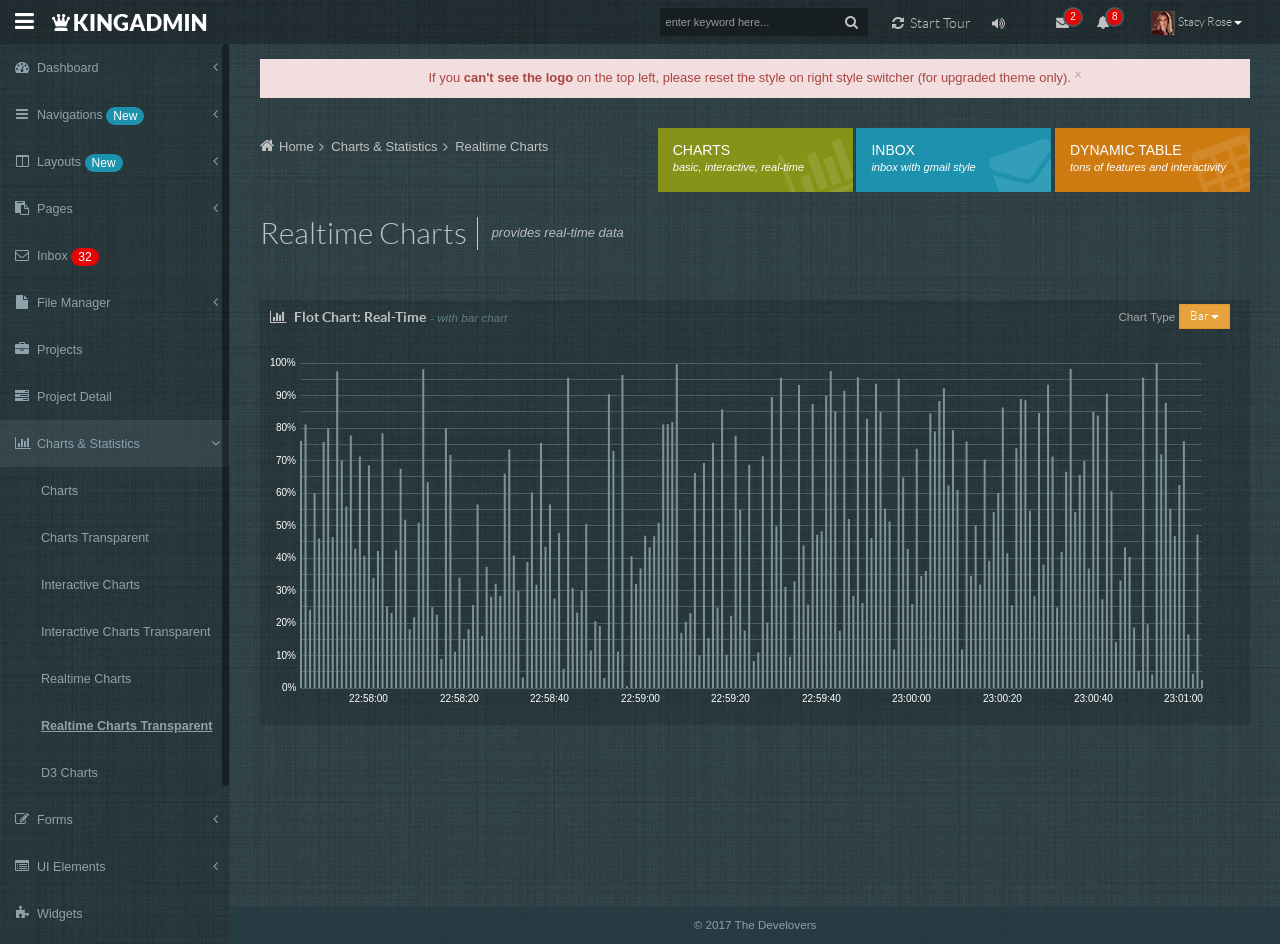
<file: Assets/theme/charts-statistics-real-time-transparent.html>
﻿<!DOCTYPE html>
<!--[if IE 9 ]><html class="ie ie9" lang="en" class="no-js"> <![endif]-->
<!--[if !(IE)]><!-->
<html lang="en" class="no-js">
<!--<![endif]-->

<head>
	<title>Realtime Charts | KingAdmin - Admin Dashboard</title>
	<meta charset="utf-8">
	<meta name="viewport" content="width=device-width, initial-scale=1, maximum-scale=1">
	<meta http-equiv="X-UA-Compatible" content="IE=edge,chrome=1">
	<meta name="description" content="KingAdmin - Bootstrap Admin Dashboard Theme">
	<meta name="author" content="The Develovers">
	<!-- CSS -->
	<link href="assets/css/bootstrap.min.css" rel="stylesheet" type="text/css">
	<link href="assets/css/font-awesome.min.css" rel="stylesheet" type="text/css">
	<link href="assets/css/main.css" rel="stylesheet" type="text/css">
	<link href="assets/css/my-custom-styles.css" rel="stylesheet" type="text/css">
	<link href="assets/css/skins/transparent.css" rel="stylesheet" type="text/css">
	<!--[if lte IE 9]>
		<link href="assets/css/main-ie.css" rel="stylesheet" type="text/css"/>
		<link href="assets/css/main-ie-part2.css" rel="stylesheet" type="text/css"/>
	<![endif]-->
	
	<!-- Fav and touch icons -->
	<link rel="apple-touch-icon-precomposed" sizes="144x144" href="assets/ico/kingadmin-favicon144x144.png">
	<link rel="apple-touch-icon-precomposed" sizes="114x114" href="assets/ico/kingadmin-favicon114x114.png">
	<link rel="apple-touch-icon-precomposed" sizes="72x72" href="assets/ico/kingadmin-favicon72x72.png">
	<link rel="apple-touch-icon-precomposed" sizes="57x57" href="assets/ico/kingadmin-favicon57x57.png">
	<link rel="shortcut icon" href="assets/ico/favicon.png">
</head>

<body class="sidebar-fixed topnav-fixed ">
	<!-- WRAPPER -->
	<div id="wrapper" class="wrapper">
		<!-- TOP BAR -->
		<div class="top-bar navbar-fixed-top">
			<div class="container">
				<div class="clearfix">
					<a href="#" class="pull-left toggle-sidebar-collapse"><i class="fa fa-bars"></i></a>
					<!-- logo -->
					<div class="pull-left left logo">
						<a href="index.html"><img src="assets/img/kingadmin-logo-white.png" alt="KingAdmin - Admin Dashboard" /></a>
						<h1 class="sr-only">KingAdmin Admin Dashboard</h1>
					</div>
					<!-- end logo -->
					<div class="pull-right right">
						<!-- search box -->
						<div class="searchbox">
							<div id="tour-searchbox" class="input-group">
								<input type="search" class="form-control" placeholder="enter keyword here...">
								<span class="input-group-btn">
									<button class="btn btn-default" type="button"><i class="fa fa-search"></i></button>
								</span>
							</div>
						</div>
						<!-- end search box -->
						<!-- top-bar-right -->
						<div class="top-bar-right">
							<button type="button" id="start-tour" class="btn btn-link"><i class="fa fa-refresh"></i> Start Tour</button>
							<button type="button" id="global-volume" class="btn btn-link btn-global-volume"><i class="fa"></i></button>
							<div class="notifications">
								<ul>
									<!-- notification: inbox -->
									<li class="notification-item inbox">
										<div class="btn-group">
											<a href="#" class="dropdown-toggle" data-toggle="dropdown">
												<i class="fa fa-envelope"></i><span class="count">2</span>
												<span class="circle"></span>
											</a>
											<ul class="dropdown-menu" role="menu">
												<li class="notification-header">
													<em>You have 2 unread messages</em>
												</li>
												<li class="inbox-item clearfix">
													<a href="#">
														<div class="media">
															<div class="media-left">
																<!--<img class="media-object" src="assets/img/user1.png" alt="Antonio">-->
															</div>
															<div class="media-body">
																<h5 class="media-heading name">Antonius</h5>
																<p class="text">The problem just happened this morning. I can't see ...</p>
																<span class="timestamp">4 minutes ago</span>
															</div>
														</div>
													</a>
												</li>
												<li class="inbox-item unread clearfix">
													<a href="#">
														<div class="media">
															<div class="media-left">
																<!--<img class="media-object" src="assets/img/user2.png" alt="Antonio">-->
															</div>
															<div class="media-body">
																<h5 class="media-heading name">Michael</h5>
																<p class="text">Hey dude, cool theme!</p>
																<span class="timestamp">2 hours ago</span>
															</div>
														</div>
													</a>
												</li>
												<li class="inbox-item unread clearfix">
													<a href="#">
														<div class="media">
															<div class="media-left">
																<!--<img class="media-object" src="assets/img/user3.png" alt="Antonio">-->
															</div>
															<div class="media-body">
																<h5 class="media-heading name">Stella</h5>
																<p class="text">Ok now I can see the status for each item. Thanks! :D</p>
																<span class="timestamp">Oct 6</span>
															</div>
														</div>
													</a>
												</li>
												<li class="inbox-item clearfix">
													<a href="#">
														<div class="media">
															<div class="media-left">
																<!--<img class="media-object" src="assets/img/user4.png" alt="Antonio">-->
															</div>
															<div class="media-body">
																<h5 class="media-heading name">Jane Doe</h5>
																<p class="text"><i class="fa fa-reply"></i> Please check the status of your ...</p>
																<span class="timestamp">Oct 2</span>
															</div>
														</div>
													</a>
												</li>
												<li class="inbox-item clearfix">
													<a href="#">
														<div class="media">
															<div class="media-left">
																<!--<img class="media-object" src="assets/img/user5.png" alt="Antonio">-->
															</div>
															<div class="media-body">
																<h5 class="media-heading name">John Simmons</h5>
																<p class="text"><i class="fa fa-reply"></i> I've fixed the problem :)</p>
																<span class="timestamp">Sep 12</span>
															</div>
														</div>
													</a>
												</li>
												<li class="notification-footer">
													<a href="#">View All Messages</a>
												</li>
											</ul>
										</div>
									</li>
									<!-- end notification: inbox -->
									<!-- notification: general -->
									<li class="notification-item general">
										<div class="btn-group">
											<a href="#" class="dropdown-toggle" data-toggle="dropdown">
												<i class="fa fa-bell"></i><span class="count">8</span>
												<span class="circle"></span>
											</a>
											<ul class="dropdown-menu" role="menu">
												<li class="notification-header">
													<em>You have 8 notifications</em>
												</li>
												<li>
													<a href="#">
														<i class="fa fa-comment green-font"></i>
														<span class="text">New comment on the blog post</span>
														<span class="timestamp">1 minute ago</span>
													</a>
												</li>
												<li>
													<a href="#">
														<i class="fa fa-user green-font"></i>
														<span class="text">New registered user</span>
														<span class="timestamp">12 minutes ago</span>
													</a>
												</li>
												<li>
													<a href="#">
														<i class="fa fa-comment green-font"></i>
														<span class="text">New comment on the blog post</span>
														<span class="timestamp">18 minutes ago</span>
													</a>
												</li>
												<li>
													<a href="#">
														<i class="fa fa-shopping-cart red-font"></i>
														<span class="text">4 new sales order</span>
														<span class="timestamp">4 hours ago</span>
													</a>
												</li>
												<li>
													<a href="#">
														<i class="fa fa-edit yellow-font"></i>
														<span class="text">3 product reviews awaiting moderation</span>
														<span class="timestamp">1 day ago</span>
													</a>
												</li>
												<li>
													<a href="#">
														<i class="fa fa-comment green-font"></i>
														<span class="text">New comment on the blog post</span>
														<span class="timestamp">3 days ago</span>
													</a>
												</li>
												<li>
													<a href="#">
														<i class="fa fa-comment green-font"></i>
														<span class="text">New comment on the blog post</span>
														<span class="timestamp">Oct 15</span>
													</a>
												</li>
												<li>
													<a href="#">
														<i class="fa fa-warning red-font"></i>
														<span class="text red-font">Low disk space!</span>
														<span class="timestamp">Oct 11</span>
													</a>
												</li>
												<li class="notification-footer">
													<a href="#">View All Notifications</a>
												</li>
											</ul>
										</div>
									</li>
									<!-- end notification: general -->
								</ul>
							</div>
							<!-- logged user and the menu -->
							<div class="logged-user">
								<div class="btn-group">
									<a href="#" class="btn btn-link dropdown-toggle" data-toggle="dropdown">
										<img src="assets/img/user-avatar.png" alt="User Avatar" />
										<span class="name">Stacy Rose</span> <span class="caret"></span>
									</a>
									<ul class="dropdown-menu" role="menu">
										<li>
											<a href="#">
												<i class="fa fa-user"></i>
												<span class="text">Profile</span>
											</a>
										</li>
										<li>
											<a href="#">
												<i class="fa fa-cog"></i>
												<span class="text">Settings</span>
											</a>
										</li>
										<li>
											<a href="#">
												<i class="fa fa-power-off"></i>
												<span class="text">Logout</span>
											</a>
										</li>
									</ul>
								</div>
							</div>
							<!-- end logged user and the menu -->
						</div>
						<!-- end top-bar-right -->
					</div>
				</div>
			</div>
			<!-- /container -->
		</div>
		<!-- END TOP BAR -->
		<!-- LEFT SIDEBAR -->
		<div id="left-sidebar" class="left-sidebar ">
			<!-- main-nav -->
			<div class="sidebar-scroll">
				<nav class="main-nav">
					<ul class="main-menu">
						<li><a href="#" class="js-sub-menu-toggle"><i class="fa fa-dashboard fa-fw"></i><span class="text">Dashboard</span>
							<i class="toggle-icon fa fa-angle-left"></i></a>
							<ul class="sub-menu ">
								<li><a href="index.html"><span class="text">Dashboard v1</span></a></li>
								<li><a href="index-transparent.html"><span class="text">Dashboard v1 Transp.</span></a></li>
								<li><a href="index-dashboard-v2.html"><span class="text">Dashboard v2</span></a></li>
								<li><a href="index-dashboard-v2-transparent.html"><span class="text">Dashboard v2 Trans.</span></a></li>
								<li><a href="index-dashboard-v3.html"><span class="text">Dashboard v3</span></a></li>
								<li><a href="index-dashboard-v4.html"><span class="text">Dashboard v4 <span class="badge element-bg-color-blue">New</span></span></a></li>
							</ul>
						</li>
						<li><a href="#" class="js-sub-menu-toggle"><i class="fa fa-navicon"></i><span class="text">Navigations <span class="badge element-bg-color-blue">New</span></span>
							<i class="toggle-icon fa fa-angle-left"></i></a>
							<ul class="sub-menu ">
								<li><a href="nav-default-fixed.html"><span class="text">Default Fixed Sidebar</span></a></li>
								<li><a href="nav-normal.html"><span class="text">Normal Sidebar</span></a></li>
							</ul>
						</li>
						<li><a href="#" class="js-sub-menu-toggle"><i class="fa fa-columns"></i><span class="text">Layouts <span class="badge element-bg-color-blue">New</span></span>
							<i class="toggle-icon fa fa-angle-left"></i></a>
							<ul class="sub-menu ">
								<li><a href="layout-collapsed.html"><span class="text">Collapsed Sidebar</span></a></li>
								<li><a href="layout-minified.html"><span class="text">Minified Sidebar</span></a></li>
								<li><a href="layout-ontop-navigation.html"><span class="text">On-Top Navigation</span></a></li>
							</ul>
						</li>
						<li><a href="#" class="js-sub-menu-toggle"><i class="fa fa-clipboard fa-fw"></i><span class="text">Pages</span>
							<i class="toggle-icon fa fa-angle-left"></i></a>
							<ul class="sub-menu ">
								<li><a href="page-profile.html"><span class="text">Profile</span></a></li>
								<li><a href="page-invoice.html"><span class="text">Invoice</span></a></li>
								<li><a href="page-knowledgebase.html"><span class="text">Knowledge Base</span></a></li>
								<li><a href="page-new-message.html"><span class="text">New Message</span></a></li>
								<li><a href="page-view-message.html"><span class="text">View Message</span></a></li>
								<li><a href="page-search-result.html"><span class="text">Search Result</span></a></li>
								<li><a href="page-submit-ticket.html"><span class="text">Submit Ticket</span></a></li>
								<li><a href="page-faq.html"><span class="text">FAQ</span></a></li>
								<li><a href="page-register.html"><span class="text">Register</span></a></li>
								<li><a href="page-register-transparent.html"><span class="text">Register Transparent</span></a></li>
								<li><a href="page-login.html"><span class="text">Login</span></a></li>
								<li><a href="page-login-transparent.html"><span class="text">Login Transparent</span></a></li>
								<li><a href="page-404.html"><span class="text">404</span></a></li>
								<li><a href="page-404-transparent.html"><span class="text">404 Transparent</span></a></li>
								<li><a href="page-blank.html"><span class="text">Blank Page</span></a></li>
							</ul>
						</li>
						<li><a href="page-inbox.html"><i class="fa fa-envelope-o"></i><span class="text">Inbox <span class="badge red-bg">32</span></span></a></li>
						<li><a href="#" class="js-sub-menu-toggle"><i class="fa fa-file"></i><span class="text">File Manager</span>
							<i class="toggle-icon fa fa-angle-left"></i></a>
							<ul class="sub-menu ">
								<li><a href="page-file-manager.html"><span class="text">Default</span></a></li>
								<li><a href="page-file-manager-transparent.html"><span class="text">Transparent</span></a></li>
							</ul>
						</li>
						<li><a href="page-projects.html"><i class="fa fa-briefcase"></i><span class="text">Projects</span></a></li>
						<li><a href="page-project-detail.html"><i class="fa fa-tasks"></i><span class="text">Project Detail</span></a></li>
						<li class="active"><a href="#" class="js-sub-menu-toggle"><i class="fa fa-bar-chart-o fw"></i><span class="text">Charts &amp; Statistics</span>
							<i class="toggle-icon fa fa-angle-down"></i></a>
							<ul class="sub-menu open">
								<li><a href="charts-statistics.html"><span class="text">Charts</span></a></li>
								<li><a href="charts-statistics-transparent.html"><span class="text">Charts Transparent</span></a></li>
								<li><a href="charts-statistics-interactive.html"><span class="text">Interactive Charts</span></a></li>
								<li><a href="charts-statistics-interactive-transparent.html"><span class="text">Interactive Charts Transparent</span></a></li>
								<li><a href="charts-statistics-real-time.html"><span class="text">Realtime Charts</span></a></li>
								<li class="active"><a href="charts-statistics-real-time-transparent.html"><span class="text">Realtime Charts Transparent</span></a></li>
								<li><a href="charts-d3charts.html"><span class="text">D3 Charts</span></a></li>
							</ul>
						</li>
						<li><a href="#" class="js-sub-menu-toggle"><i class="fa fa-edit fw"></i><span class="text">Forms</span>
							<i class="toggle-icon fa fa-angle-left"></i></a>
							<ul class="sub-menu ">
								<li><a href="form-inplace-editing.html"><span class="text">In-place Editing</span></a></li>
								<li><a href="form-elements.html"><span class="text">Form Elements</span></a></li>
								<li><a href="form-layouts.html"><span class="text">Form Layouts</span></a></li>
								<li><a href="form-bootstrap-elements.html"><span class="text">Bootstrap Elements</span></a></li>
								<li><a href="form-validations.html"><span class="text">Validation</span></a></li>
								<li><a href="form-file-upload.html"><span class="text">File Upload</span></a></li>
								<li><a href="form-text-editor.html"><span class="text">Text Editor</span></a></li>
							</ul>
						</li>
						<li><a href="#" class="js-sub-menu-toggle"><i class="fa fa-list-alt fw"></i><span class="text">UI Elements</span>
							<i class="toggle-icon fa fa-angle-left"></i></a>
							<ul class="sub-menu ">
								<li><a href="ui-elements-general.html"><span class="text">General Elements</span></a></li>
								<li><a href="ui-elements-tabs.html"><span class="text">Tabs</span></a></li>
								<li><a href="ui-elements-buttons.html"><span class="text">Buttons</span></a></li>
								<li><a href="ui-elements-icons.html"><span class="text">Icons <span class="badge element-bg-color-blue">Updated</span></span></a></li>
								<li><a href="ui-elements-flash-message.html"><span class="text">Flash Message</span></a></li>
							</ul>
						</li>
						<li><a href="widgets.html"><i class="fa fa-puzzle-piece fa-fw"></i><span class="text">Widgets</span></a></li>
						<li><a href="#" class="js-sub-menu-toggle"><i class="fa fa-gears fw"></i><span class="text">Components</span>
							<i class="toggle-icon fa fa-angle-left"></i></a>
							<ul class="sub-menu ">
								<li><a href="components-wizard.html"><span class="text">Wizard (with validation)</span></a></li>
								<li><a href="components-calendar.html"><span class="text">Calendar</span></a></li>
								<li><a href="components-maps.html"><span class="text">Maps</span></a></li>
								<li><a href="components-maps-transparent.html"><span class="text">Maps Transparent</span></a></li>
								<li><a href="components-gallery.html"><span class="text">Gallery</span></a></li>
								<li><a href="components-tree-view.html"><span class="text">Tree View </span></a></li>
								<li><a href="components-tree-view-transparent.html"><span class="text">Tree View Transparent</span></a></li>
							</ul>
						</li>
						<li><a href="#" class="js-sub-menu-toggle"><i class="fa fa-table fw"></i><span class="text">Tables</span>
							<i class="toggle-icon fa fa-angle-left"></i></a>
							<ul class="sub-menu ">
								<li><a href="tables-static-table.html"><span class="text">Static Table</span></a></li>
								<li><a href="tables-dynamic-table.html"><span class="text">Dynamic Table</span></a></li>
							</ul>
						</li>
						<li><a href="typography.html"><i class="fa fa-font fa-fw"></i><span class="text">Typography</span></a></li>
						<li>
							<a href="#" class="js-sub-menu-toggle"><i class="fa fa-bars"></i>
								<span class="text">Menu Lvl 1</span>
								<i class="toggle-icon fa fa-angle-left"></i>
							</a>
							<ul class="sub-menu">
								<li class="">
									<a href="#" class="js-sub-menu-toggle">
										<span class="text">Menu Lvl 2</span>
										<i class="toggle-icon fa fa-angle-left"></i>
									</a>
									<ul class="sub-menu">
										<li><a href="#">Menu Lvl 3</a></li>
										<li><a href="#">Menu Lvl 3</a></li>
										<li><a href="#">Menu Lvl 3</a></li>
									</ul>
								</li>
								<li>
									<a href="#">
										<span class="text">Menu Lvl 2</span>
									</a>
								</li>
							</ul>
						</li>
					</ul>
				</nav>
				<!-- /main-nav -->
			</div>
		</div>
		<!-- END LEFT SIDEBAR -->
		<!-- MAIN CONTENT WRAPPER -->
		<div id="main-content-wrapper" class="content-wrapper ">
			<!-- top general alert -->
			<div class="alert alert-danger top-general-alert">
				<span>If you <strong>can't see the logo</strong> on the top left, please reset the style on right style switcher (for upgraded theme only).</span>
				<button type="button" class="close">&times;</button>
			</div>
			<!-- end top general alert -->
			<div class="row">
				<div class="col-lg-4 ">
					<ul class="breadcrumb">
						<li><i class="fa fa-home"></i><a href="#">Home</a></li>
						<li><a href="#">Charts &amp; Statistics</a></li>
						<li class="active">Realtime Charts</li>
					</ul>
				</div>
				<div class="col-lg-8 ">
					<div class="top-content">
						<ul class="list-inline quick-access">
							<li>
								<a href="charts-statistics-interactive.html">
									<div class="quick-access-item bg-color-green">
										<i class="fa fa-bar-chart-o"></i>
										<h5>CHARTS</h5><em>basic, interactive, real-time</em>
									</div>
								</a>
							</li>
							<li>
								<a href="page-inbox.html">
									<div class="quick-access-item bg-color-blue">
										<i class="fa fa-envelope"></i>
										<h5>INBOX</h5><em>inbox with gmail style</em>
									</div>
								</a>
							</li>
							<li>
								<a href="tables-dynamic-table.html">
									<div class="quick-access-item bg-color-orange">
										<i class="fa fa-table"></i>
										<h5>DYNAMIC TABLE</h5><em>tons of features and interactivity</em>
									</div>
								</a>
							</li>
						</ul>
					</div>
				</div>
			</div>
			<!-- main -->
			<div class="content">
				<div class="main-header">
					<h2>Realtime Charts</h2>
					<em>provides real-time data</em>
				</div>
				<div class="main-content">
					<!-- WIDGET CHART REAL-TIME -->
					<div class="widget real-time-chart">
						<div class="widget-header">
							<h3><i class="fa fa-bar-chart-o"></i> Flot Chart: Real-Time</h3> <em> - with bar chart</em>
							<div class="btn-group widget-header-toolbar">
								<div class="control-inline toolbar-item-group">
									<span class="control-title">Chart Type</span>
									<select id="select-chart-type" name="select-chart-type" class="multiselect">
										<option value="bar">Bar</option>
										<option value="area">Area</option>
										<option value="line">Line</option>
									</select>
								</div>
							</div>
						</div>
						<div class="widget-content">
							<div class="demo-flot-chart" id="demo-real-time-chart"></div>
						</div>
					</div>
					<!-- END WIDGET CHART REAL-TIME -->
				</div>
			</div>
			<!-- /main -->
			<!-- FOOTER -->
			<footer class="footer">
				&copy; 2017 The Develovers
			</footer>
			<!-- END FOOTER -->
		</div>
		<!-- END CONTENT WRAPPER -->
	</div>
	<!-- END WRAPPER -->
	
	<!-- Javascript -->
	<script src="assets/js/jquery/jquery-2.1.0.min.js"></script>
	<script src="assets/js/bootstrap/bootstrap.js"></script>
	<script src="assets/js/plugins/modernizr/modernizr.js"></script>
	<script src="assets/js/plugins/bootstrap-tour/bootstrap-tour.custom.js"></script>
	<script src="assets/js/plugins/jquery-slimscroll/jquery.slimscroll.min.js"></script>
	<script src="assets/js/king-common.js"></script>
	<script src="assets/js/plugins/stat/flot/jquery.flot.min.js"></script>
	<script src="assets/js/plugins/stat/flot/jquery.flot.resize.min.js"></script>
	<script src="assets/js/plugins/stat/flot/jquery.flot.tooltip.min.js"></script>
	<script src="assets/js/plugins/stat/flot/jquery.flot.selection.min.js"></script>
	<script src="assets/js/plugins/stat/flot/jquery.flot.time.min.js"></script>
	<script src="assets/js/plugins/bootstrap-multiselect/bootstrap-multiselect.js"></script>
	<script src="assets/js/king-chart-stat-transparent.js"></script>
</body>

</html>
</file>
<file: Landing/css/onepage-scroll.css>
body, html {
  margin: 0;
  overflow: hidden;
  -webkit-transition: opacity 400ms;
  -moz-transition: opacity 400ms;
  transition: opacity 400ms;
}

body, .onepage-wrapper, html {
  display: block;
  position: static;
  padding: 0;
  width: 100%;
  height: 100%;
}

.onepage-wrapper {
  width: 100%;
  height: 100%;
  display: block;
  position: relative;
  padding: 0;
  -webkit-transform-style: preserve-3d;
}

.onepage-wrapper .section {
  width: 100%;
  height: 100%;
}

.onepage-pagination {
  position: absolute;
  right: 10px;
  top: 50%;
  z-index: 5;
  list-style: none;
  margin: 0;
  padding: 0;
}
.onepage-pagination li {
  padding: 0;
  text-align: center;
}
.onepage-pagination li a{
  padding: 10px;
  width: 4px;
  height: 4px;
  display: block;
  
}
.onepage-pagination li a:before{
  content: '';
  position: absolute;
  width: 6px;
  height: 6px;
  background: rgba(0,0,0,0.85);
  border-radius: 10px;
  -webkit-border-radius: 10px;
  -moz-border-radius: 10px;
}

.onepage-pagination li a.active:before{
  width: 10px;
  height: 10px;
  background: none;
  border: 1px solid #333;
  margin-top: -4px;
  left: 8px;
}

.disabled-onepage-scroll, .disabled-onepage-scroll .wrapper {
  overflow: auto;
}

.disabled-onepage-scroll .onepage-wrapper .section {
  position: relative !important;
  top: auto !important;
  left: auto !important;
}
.disabled-onepage-scroll .onepage-wrapper {
  -webkit-transform: none !important;
  -moz-transform: none !important;
  transform: none !important;
  -ms-transform: none !important;
  min-height: 100%;
}


.disabled-onepage-scroll .onepage-pagination {
  display: none;
}

body.disabled-onepage-scroll, .disabled-onepage-scroll .onepage-wrapper, html {
  position: inherit;
}
</file>
<file: Landing/css/custom.css>
/* your styles go here */
</file>
<file: Assets/documentation/assets/css/shCore.css>
/**
 * SyntaxHighlighter
 * http://alexgorbatchev.com/SyntaxHighlighter
 *
 * SyntaxHighlighter is donationware. If you are using it, please donate.
 * http://alexgorbatchev.com/SyntaxHighlighter/donate.html
 *
 * @version
 * 3.0.83 (July 02 2010)
 * 
 * @copyright
 * Copyright (C) 2004-2010 Alex Gorbatchev.
 *
 * @license
 * Dual licensed under the MIT and GPL licenses.
 */
.syntaxhighlighter a,
.syntaxhighlighter div,
.syntaxhighlighter code,
.syntaxhighlighter table,
.syntaxhighlighter table td,
.syntaxhighlighter table tr,
.syntaxhighlighter table tbody,
.syntaxhighlighter table thead,
.syntaxhighlighter table caption,
.syntaxhighlighter textarea {
  -moz-border-radius: 0 0 0 0 !important;
  -webkit-border-radius: 0 0 0 0 !important;
  background: none !important;
  border: 0 !important;
  bottom: auto !important;
  float: none !important;
  height: auto !important;
  left: auto !important;
  line-height: 1.1em !important;
  margin: 0 !important;
  outline: 0 !important;
  overflow: visible !important;
  padding: 0 !important;
  position: static !important;
  right: auto !important;
  text-align: left !important;
  top: auto !important;
  vertical-align: baseline !important;
  width: auto !important;
  box-sizing: content-box !important;
  font-family: "Consolas", "Bitstream Vera Sans Mono", "Courier New", Courier, monospace !important;
  font-weight: normal !important;
  font-style: normal !important;
  font-size: 1em !important;
  min-height: inherit !important;
  min-height: auto !important;
}

.syntaxhighlighter {
  width: 100% !important;
  margin: 1em 0 1em 0 !important;
  position: relative !important;
  overflow: auto !important;
  font-size: 1em !important;
}
.syntaxhighlighter.source {
  overflow: hidden !important;
}
.syntaxhighlighter .bold {
  font-weight: bold !important;
}
.syntaxhighlighter .italic {
  font-style: italic !important;
}
.syntaxhighlighter .line {
  white-space: pre !important;
}
.syntaxhighlighter table {
  width: 100% !important;
}
.syntaxhighlighter table caption {
  text-align: left !important;
  padding: .5em 0 0.5em 1em !important;
}
.syntaxhighlighter table td.code {
  width: 100% !important;
}
.syntaxhighlighter table td.code .container {
  position: relative !important;
}
.syntaxhighlighter table td.code .container textarea {
  box-sizing: border-box !important;
  position: absolute !important;
  left: 0 !important;
  top: 0 !important;
  width: 100% !important;
  height: 100% !important;
  border: none !important;
  background: white !important;
  padding-left: 1em !important;
  overflow: hidden !important;
  white-space: pre !important;
}
.syntaxhighlighter table td.gutter .line {
  text-align: right !important;
  padding: 0 0.5em 0 1em !important;
}
.syntaxhighlighter table td.code .line {
  padding: 0 1em !important;
}
.syntaxhighlighter.nogutter td.code .container textarea, .syntaxhighlighter.nogutter td.code .line {
  padding-left: 0em !important;
}
.syntaxhighlighter.show {
  display: block !important;
}
.syntaxhighlighter.collapsed table {
  display: none !important;
}
.syntaxhighlighter.collapsed .toolbar {
  padding: 0.1em 0.8em 0em 0.8em !important;
  font-size: 1em !important;
  position: static !important;
  width: auto !important;
  height: auto !important;
}
.syntaxhighlighter.collapsed .toolbar span {
  display: inline !important;
  margin-right: 1em !important;
}
.syntaxhighlighter.collapsed .toolbar span a {
  padding: 0 !important;
  display: none !important;
}
.syntaxhighlighter.collapsed .toolbar span a.expandSource {
  display: inline !important;
}
.syntaxhighlighter .toolbar {
  position: absolute !important;
  right: 1px !important;
  top: 1px !important;
  width: 11px !important;
  height: 11px !important;
  font-size: 10px !important;
  z-index: 10 !important;
}
.syntaxhighlighter .toolbar span.title {
  display: inline !important;
}
.syntaxhighlighter .toolbar a {
  display: block !important;
  text-align: center !important;
  text-decoration: none !important;
  padding-top: 1px !important;
}
.syntaxhighlighter .toolbar a.expandSource {
  display: none !important;
}
.syntaxhighlighter.ie {
  font-size: .9em !important;
  padding: 1px 0 1px 0 !important;
}
.syntaxhighlighter.ie .toolbar {
  line-height: 8px !important;
}
.syntaxhighlighter.ie .toolbar a {
  padding-top: 0px !important;
}
.syntaxhighlighter.printing .line.alt1 .content,
.syntaxhighlighter.printing .line.alt2 .content,
.syntaxhighlighter.printing .line.highlighted .number,
.syntaxhighlighter.printing .line.highlighted.alt1 .content,
.syntaxhighlighter.printing .line.highlighted.alt2 .content {
  background: none !important;
}
.syntaxhighlighter.printing .line .number {
  color: #bbbbbb !important;
}
.syntaxhighlighter.printing .line .content {
  color: black !important;
}
.syntaxhighlighter.printing .toolbar {
  display: none !important;
}
.syntaxhighlighter.printing a {
  text-decoration: none !important;
}
.syntaxhighlighter.printing .plain, .syntaxhighlighter.printing .plain a {
  color: black !important;
}
.syntaxhighlighter.printing .comments, .syntaxhighlighter.printing .comments a {
  color: #008200 !important;
}
.syntaxhighlighter.printing .string, .syntaxhighlighter.printing .string a {
  color: blue !important;
}
.syntaxhighlighter.printing .keyword {
  color: #006699 !important;
  font-weight: bold !important;
}
.syntaxhighlighter.printing .preprocessor {
  color: gray !important;
}
.syntaxhighlighter.printing .variable {
  color: #aa7700 !important;
}
.syntaxhighlighter.printing .value {
  color: #009900 !important;
}
.syntaxhighlighter.printing .functions {
  color: #ff1493 !important;
}
.syntaxhighlighter.printing .constants {
  color: #0066cc !important;
}
.syntaxhighlighter.printing .script {
  font-weight: bold !important;
}
.syntaxhighlighter.printing .color1, .syntaxhighlighter.printing .color1 a {
  color: gray !important;
}
.syntaxhighlighter.printing .color2, .syntaxhighlighter.printing .color2 a {
  color: #ff1493 !important;
}
.syntaxhighlighter.printing .color3, .syntaxhighlighter.printing .color3 a {
  color: red !important;
}
.syntaxhighlighter.printing .break, .syntaxhighlighter.printing .break a {
  color: black !important;
}
</file>
<file: Assets/documentation/assets/css/shThemeDefault.css>
/**
 * SyntaxHighlighter
 * http://alexgorbatchev.com/SyntaxHighlighter
 *
 * SyntaxHighlighter is donationware. If you are using it, please donate.
 * http://alexgorbatchev.com/SyntaxHighlighter/donate.html
 *
 * @version
 * 3.0.83 (July 02 2010)
 * 
 * @copyright
 * Copyright (C) 2004-2010 Alex Gorbatchev.
 *
 * @license
 * Dual licensed under the MIT and GPL licenses.
 */
.syntaxhighlighter {
  background-color: white !important;
}
.syntaxhighlighter .line.alt1 {
  background-color: white !important;
}
.syntaxhighlighter .line.alt2 {
  background-color: white !important;
}
.syntaxhighlighter .line.highlighted.alt1, .syntaxhighlighter .line.highlighted.alt2 {
  background-color: #e0e0e0 !important;
}
.syntaxhighlighter .line.highlighted.number {
  color: black !important;
}
.syntaxhighlighter table caption {
  color: black !important;
}
.syntaxhighlighter .gutter {
  color: #afafaf !important;
}
.syntaxhighlighter .gutter .line {
  border-right: 3px solid #6ce26c !important;
}
.syntaxhighlighter .gutter .line.highlighted {
  background-color: #6ce26c !important;
  color: white !important;
}
.syntaxhighlighter.printing .line .content {
  border: none !important;
}
.syntaxhighlighter.collapsed {
  overflow: visible !important;
}
.syntaxhighlighter.collapsed .toolbar {
  color: blue !important;
  background: white !important;
  border: 1px solid #6ce26c !important;
}
.syntaxhighlighter.collapsed .toolbar a {
  color: blue !important;
}
.syntaxhighlighter.collapsed .toolbar a:hover {
  color: red !important;
}
.syntaxhighlighter .toolbar {
  color: white !important;
  background: #6ce26c !important;
  border: none !important;
}
.syntaxhighlighter .toolbar a {
  color: white !important;
}
.syntaxhighlighter .toolbar a:hover {
  color: black !important;
}
.syntaxhighlighter .plain, .syntaxhighlighter .plain a {
  color: black !important;
}
.syntaxhighlighter .comments, .syntaxhighlighter .comments a {
  color: #008200 !important;
}
.syntaxhighlighter .string, .syntaxhighlighter .string a {
  color: blue !important;
}
.syntaxhighlighter .keyword {
  color: #006699 !important;
}
.syntaxhighlighter .preprocessor {
  color: gray !important;
}
.syntaxhighlighter .variable {
  color: #aa7700 !important;
}
.syntaxhighlighter .value {
  color: #009900 !important;
}
.syntaxhighlighter .functions {
  color: #ff1493 !important;
}
.syntaxhighlighter .constants {
  color: #0066cc !important;
}
.syntaxhighlighter .script {
  font-weight: bold !important;
  color: #006699 !important;
  background-color: none !important;
}
.syntaxhighlighter .color1, .syntaxhighlighter .color1 a {
  color: gray !important;
}
.syntaxhighlighter .color2, .syntaxhighlighter .color2 a {
  color: #ff1493 !important;
}
.syntaxhighlighter .color3, .syntaxhighlighter .color3 a {
  color: red !important;
}

.syntaxhighlighter .keyword {
  font-weight: bold !important;
}
</file>
<file: Assets/documentation/assets/css/style.css>
/* Kingboard Documentation Style */

.container {
	padding: 50px 0;
}

header {
	text-align: center;
	border-bottom: 1px solid #CCC;
}

header h1 {
	font-size: 1.5em;
}

.main {
	margin-top: 50px;
}

.main h2 {
	margin-top: 40px;
	color: #2784B3;
}

.general-layout .general-alert,
.general-layout .top-bar,
.general-layout .left-nav > div,
.general-layout .main-content > div,
.general-layout .footer {
	background-color: #ccc;
	padding: 10px;
	text-align: center;
	font-weight: 700;
	margin-bottom: 10px;
}

footer {
	padding: 20px;
	text-align: center;
}

/* navigation */
.main-nav {
	background-color: #ebebeb;
	padding: 15px;
	width: 235px;
}

.main-nav ul > li {
	margin-bottom: 10px;
}
</file>
<file: Assets/bonus/kingadmin-landing-page/assets/css/vendors/linea-icons.css>
/* -------------------
 * LINEA ICON FONTS
 * -------------------*/
@font-face {
  font-family: "linea-basic-10";
  src: url("../../fonts/linea/linea-basic-10.eot");
  src: url("../../fonts/linea/linea-basic-10.eot?#iefix") format("embedded-opentype"), url("../../fonts/linea/linea-basic-10.woff") format("woff"), url("../../fonts/linea/linea-basic-10.ttf") format("truetype"), url("../../fonts/linea/linea-basic-10.svg#linea-basic-10") format("svg");
  font-weight: normal;
  font-style: normal;
}
[data-icon]:before {
  font-family: "linea-basic-10" !important;
  content: attr(data-icon);
  font-style: normal !important;
  font-weight: normal !important;
  font-variant: normal !important;
  text-transform: none !important;
  speak: none;
  line-height: 1;
  -webkit-font-smoothing: antialiased;
  -moz-osx-font-smoothing: grayscale;
}

[class^="icon-basic-"]:before,
[class*=" icon-basic-"]:before {
  font-family: "linea-basic-10" !important;
  font-style: normal !important;
  font-weight: normal !important;
  font-variant: normal !important;
  text-transform: none !important;
  speak: none;
  line-height: 1;
  -webkit-font-smoothing: antialiased;
  -moz-osx-font-smoothing: grayscale;
}

.icon-basic-accelerator:before {
  content: "a";
}

.icon-basic-alarm:before {
  content: "b";
}

.icon-basic-anchor:before {
  content: "c";
}

.icon-basic-anticlockwise:before {
  content: "d";
}

.icon-basic-archive:before {
  content: "e";
}

.icon-basic-archive-full:before {
  content: "f";
}

.icon-basic-ban:before {
  content: "g";
}

.icon-basic-battery-charge:before {
  content: "h";
}

.icon-basic-battery-empty:before {
  content: "i";
}

.icon-basic-battery-full:before {
  content: "j";
}

.icon-basic-battery-half:before {
  content: "k";
}

.icon-basic-bolt:before {
  content: "l";
}

.icon-basic-book:before {
  content: "m";
}

.icon-basic-book-pen:before {
  content: "n";
}

.icon-basic-book-pencil:before {
  content: "o";
}

.icon-basic-bookmark:before {
  content: "p";
}

.icon-basic-calculator:before {
  content: "q";
}

.icon-basic-calendar:before {
  content: "r";
}

.icon-basic-cards-diamonds:before {
  content: "s";
}

.icon-basic-cards-hearts:before {
  content: "t";
}

.icon-basic-case:before {
  content: "u";
}

.icon-basic-chronometer:before {
  content: "v";
}

.icon-basic-clessidre:before {
  content: "w";
}

.icon-basic-clock:before {
  content: "x";
}

.icon-basic-clockwise:before {
  content: "y";
}

.icon-basic-cloud:before {
  content: "z";
}

.icon-basic-clubs:before {
  content: "A";
}

.icon-basic-compass:before {
  content: "B";
}

.icon-basic-cup:before {
  content: "C";
}

.icon-basic-diamonds:before {
  content: "D";
}

.icon-basic-display:before {
  content: "E";
}

.icon-basic-download:before {
  content: "F";
}

.icon-basic-exclamation:before {
  content: "G";
}

.icon-basic-eye:before {
  content: "H";
}

.icon-basic-eye-closed:before {
  content: "I";
}

.icon-basic-female:before {
  content: "J";
}

.icon-basic-flag1:before {
  content: "K";
}

.icon-basic-flag2:before {
  content: "L";
}

.icon-basic-floppydisk:before {
  content: "M";
}

.icon-basic-folder:before {
  content: "N";
}

.icon-basic-folder-multiple:before {
  content: "O";
}

.icon-basic-gear:before {
  content: "P";
}

.icon-basic-geolocalize-01:before {
  content: "Q";
}

.icon-basic-geolocalize-05:before {
  content: "R";
}

.icon-basic-globe:before {
  content: "S";
}

.icon-basic-gunsight:before {
  content: "T";
}

.icon-basic-hammer:before {
  content: "U";
}

.icon-basic-headset:before {
  content: "V";
}

.icon-basic-heart:before {
  content: "W";
}

.icon-basic-heart-broken:before {
  content: "X";
}

.icon-basic-helm:before {
  content: "Y";
}

.icon-basic-home:before {
  content: "Z";
}

.icon-basic-info:before {
  content: "0";
}

.icon-basic-ipod:before {
  content: "1";
}

.icon-basic-joypad:before {
  content: "2";
}

.icon-basic-key:before {
  content: "3";
}

.icon-basic-keyboard:before {
  content: "4";
}

.icon-basic-laptop:before {
  content: "5";
}

.icon-basic-life-buoy:before {
  content: "6";
}

.icon-basic-lightbulb:before {
  content: "7";
}

.icon-basic-link:before {
  content: "8";
}

.icon-basic-lock:before {
  content: "9";
}

.icon-basic-lock-open:before {
  content: "!";
}

.icon-basic-magic-mouse:before {
  content: "\"";
}

.icon-basic-magnifier:before {
  content: "#";
}

.icon-basic-magnifier-minus:before {
  content: "$";
}

.icon-basic-magnifier-plus:before {
  content: "%";
}

.icon-basic-mail:before {
  content: "&";
}

.icon-basic-mail-multiple:before {
  content: "'";
}

.icon-basic-mail-open:before {
  content: "(";
}

.icon-basic-mail-open-text:before {
  content: ")";
}

.icon-basic-male:before {
  content: "*";
}

.icon-basic-map:before {
  content: "+";
}

.icon-basic-message:before {
  content: ",";
}

.icon-basic-message-multiple:before {
  content: "-";
}

.icon-basic-message-txt:before {
  content: ".";
}

.icon-basic-mixer2:before {
  content: "/";
}

.icon-basic-mouse:before {
  content: ":";
}

.icon-basic-notebook:before {
  content: ";";
}

.icon-basic-notebook-pen:before {
  content: "<";
}

.icon-basic-notebook-pencil:before {
  content: "=";
}

.icon-basic-paperplane:before {
  content: ">";
}

.icon-basic-pencil-ruler:before {
  content: "?";
}

.icon-basic-pencil-ruler-pen:before {
  content: "@";
}

.icon-basic-photo:before {
  content: "[";
}

.icon-basic-picture:before {
  content: "]";
}

.icon-basic-picture-multiple:before {
  content: "^";
}

.icon-basic-pin1:before {
  content: "_";
}

.icon-basic-pin2:before {
  content: "`";
}

.icon-basic-postcard:before {
  content: "{";
}

.icon-basic-postcard-multiple:before {
  content: "|";
}

.icon-basic-printer:before {
  content: "}";
}

.icon-basic-question:before {
  content: "~";
}

.icon-basic-rss:before {
  content: "\\";
}

.icon-basic-server:before {
  content: "\e000";
}

.icon-basic-server2:before {
  content: "\e001";
}

.icon-basic-server-cloud:before {
  content: "\e002";
}

.icon-basic-server-download:before {
  content: "\e003";
}

.icon-basic-server-upload:before {
  content: "\e004";
}

.icon-basic-settings:before {
  content: "\e005";
}

.icon-basic-share:before {
  content: "\e006";
}

.icon-basic-sheet:before {
  content: "\e007";
}

.icon-basic-sheet-multiple:before {
  content: "\e008";
}

.icon-basic-sheet-pen:before {
  content: "\e009";
}

.icon-basic-sheet-pencil:before {
  content: "\e00a";
}

.icon-basic-sheet-txt:before {
  content: "\e00b";
}

.icon-basic-signs:before {
  content: "\e00c";
}

.icon-basic-smartphone:before {
  content: "\e00d";
}

.icon-basic-spades:before {
  content: "\e00e";
}

.icon-basic-spread:before {
  content: "\e00f";
}

.icon-basic-spread-bookmark:before {
  content: "\e010";
}

.icon-basic-spread-text:before {
  content: "\e011";
}

.icon-basic-spread-text-bookmark:before {
  content: "\e012";
}

.icon-basic-star:before {
  content: "\e013";
}

.icon-basic-tablet:before {
  content: "\e014";
}

.icon-basic-target:before {
  content: "\e015";
}

.icon-basic-todo:before {
  content: "\e016";
}

.icon-basic-todo-pen:before {
  content: "\e017";
}

.icon-basic-todo-pencil:before {
  content: "\e018";
}

.icon-basic-todo-txt:before {
  content: "\e019";
}

.icon-basic-todolist-pen:before {
  content: "\e01a";
}

.icon-basic-todolist-pencil:before {
  content: "\e01b";
}

.icon-basic-trashcan:before {
  content: "\e01c";
}

.icon-basic-trashcan-full:before {
  content: "\e01d";
}

.icon-basic-trashcan-refresh:before {
  content: "\e01e";
}

.icon-basic-trashcan-remove:before {
  content: "\e01f";
}

.icon-basic-upload:before {
  content: "\e020";
}

.icon-basic-usb:before {
  content: "\e021";
}

.icon-basic-video:before {
  content: "\e022";
}

.icon-basic-watch:before {
  content: "\e023";
}

.icon-basic-webpage:before {
  content: "\e024";
}

.icon-basic-webpage-img-txt:before {
  content: "\e025";
}

.icon-basic-webpage-multiple:before {
  content: "\e026";
}

.icon-basic-webpage-txt:before {
  content: "\e027";
}

.icon-basic-world:before {
  content: "\e028";
}

@font-face {
  font-family: "linea-ecommerce-10";
  src: url("../../fonts/linea/linea-ecommerce-10.eot");
  src: url("../../fonts/linea/linea-ecommerce-10.eot?#iefix") format("embedded-opentype"), url("../../fonts/linea/linea-ecommerce-10.woff") format("woff"), url("../../fonts/linea/linea-ecommerce-10.ttf") format("truetype"), url("../../fonts/linea/linea-ecommerce-10.svg#linea-ecommerce-10") format("svg");
  font-weight: normal;
  font-style: normal;
}
[data-icon]:before {
  font-family: "linea-ecommerce-10" !important;
  content: attr(data-icon);
  font-style: normal !important;
  font-weight: normal !important;
  font-variant: normal !important;
  text-transform: none !important;
  speak: none;
  line-height: 1;
  -webkit-font-smoothing: antialiased;
  -moz-osx-font-smoothing: grayscale;
}

[class^="icon-ecommerce-"]:before,
[class*=" icon-ecommerce-"]:before {
  font-family: "linea-ecommerce-10" !important;
  font-style: normal !important;
  font-weight: normal !important;
  font-variant: normal !important;
  text-transform: none !important;
  speak: none;
  line-height: 1;
  -webkit-font-smoothing: antialiased;
  -moz-osx-font-smoothing: grayscale;
}

.icon-ecommerce-bag:before {
  content: "a";
}

.icon-ecommerce-bag-check:before {
  content: "b";
}

.icon-ecommerce-bag-cloud:before {
  content: "c";
}

.icon-ecommerce-bag-download:before {
  content: "d";
}

.icon-ecommerce-bag-minus:before {
  content: "e";
}

.icon-ecommerce-bag-plus:before {
  content: "f";
}

.icon-ecommerce-bag-refresh:before {
  content: "g";
}

.icon-ecommerce-bag-remove:before {
  content: "h";
}

.icon-ecommerce-bag-search:before {
  content: "i";
}

.icon-ecommerce-bag-upload:before {
  content: "j";
}

.icon-ecommerce-banknote:before {
  content: "k";
}

.icon-ecommerce-banknotes:before {
  content: "l";
}

.icon-ecommerce-basket:before {
  content: "m";
}

.icon-ecommerce-basket-check:before {
  content: "n";
}

.icon-ecommerce-basket-cloud:before {
  content: "o";
}

.icon-ecommerce-basket-download:before {
  content: "p";
}

.icon-ecommerce-basket-minus:before {
  content: "q";
}

.icon-ecommerce-basket-plus:before {
  content: "r";
}

.icon-ecommerce-basket-refresh:before {
  content: "s";
}

.icon-ecommerce-basket-remove:before {
  content: "t";
}

.icon-ecommerce-basket-search:before {
  content: "u";
}

.icon-ecommerce-basket-upload:before {
  content: "v";
}

.icon-ecommerce-bath:before {
  content: "w";
}

.icon-ecommerce-cart:before {
  content: "x";
}

.icon-ecommerce-cart-check:before {
  content: "y";
}

.icon-ecommerce-cart-cloud:before {
  content: "z";
}

.icon-ecommerce-cart-content:before {
  content: "A";
}

.icon-ecommerce-cart-download:before {
  content: "B";
}

.icon-ecommerce-cart-minus:before {
  content: "C";
}

.icon-ecommerce-cart-plus:before {
  content: "D";
}

.icon-ecommerce-cart-refresh:before {
  content: "E";
}

.icon-ecommerce-cart-remove:before {
  content: "F";
}

.icon-ecommerce-cart-search:before {
  content: "G";
}

.icon-ecommerce-cart-upload:before {
  content: "H";
}

.icon-ecommerce-cent:before {
  content: "I";
}

.icon-ecommerce-colon:before {
  content: "J";
}

.icon-ecommerce-creditcard:before {
  content: "K";
}

.icon-ecommerce-diamond:before {
  content: "L";
}

.icon-ecommerce-dollar:before {
  content: "M";
}

.icon-ecommerce-euro:before {
  content: "N";
}

.icon-ecommerce-franc:before {
  content: "O";
}

.icon-ecommerce-gift:before {
  content: "P";
}

.icon-ecommerce-graph1:before {
  content: "Q";
}

.icon-ecommerce-graph2:before {
  content: "R";
}

.icon-ecommerce-graph3:before {
  content: "S";
}

.icon-ecommerce-graph-decrease:before {
  content: "T";
}

.icon-ecommerce-graph-increase:before {
  content: "U";
}

.icon-ecommerce-guarani:before {
  content: "V";
}

.icon-ecommerce-kips:before {
  content: "W";
}

.icon-ecommerce-lira:before {
  content: "X";
}

.icon-ecommerce-megaphone:before {
  content: "Y";
}

.icon-ecommerce-money:before {
  content: "Z";
}

.icon-ecommerce-naira:before {
  content: "0";
}

.icon-ecommerce-pesos:before {
  content: "1";
}

.icon-ecommerce-pound:before {
  content: "2";
}

.icon-ecommerce-receipt:before {
  content: "3";
}

.icon-ecommerce-receipt-bath:before {
  content: "4";
}

.icon-ecommerce-receipt-cent:before {
  content: "5";
}

.icon-ecommerce-receipt-dollar:before {
  content: "6";
}

.icon-ecommerce-receipt-euro:before {
  content: "7";
}

.icon-ecommerce-receipt-franc:before {
  content: "8";
}

.icon-ecommerce-receipt-guarani:before {
  content: "9";
}

.icon-ecommerce-receipt-kips:before {
  content: "!";
}

.icon-ecommerce-receipt-lira:before {
  content: "\"";
}

.icon-ecommerce-receipt-naira:before {
  content: "#";
}

.icon-ecommerce-receipt-pesos:before {
  content: "$";
}

.icon-ecommerce-receipt-pound:before {
  content: "%";
}

.icon-ecommerce-receipt-rublo:before {
  content: "&";
}

.icon-ecommerce-receipt-rupee:before {
  content: "'";
}

.icon-ecommerce-receipt-tugrik:before {
  content: "(";
}

.icon-ecommerce-receipt-won:before {
  content: ")";
}

.icon-ecommerce-receipt-yen:before {
  content: "*";
}

.icon-ecommerce-receipt-yen2:before {
  content: "+";
}

.icon-ecommerce-recept-colon:before {
  content: ",";
}

.icon-ecommerce-rublo:before {
  content: "-";
}

.icon-ecommerce-rupee:before {
  content: ".";
}

.icon-ecommerce-safe:before {
  content: "/";
}

.icon-ecommerce-sale:before {
  content: ":";
}

.icon-ecommerce-sales:before {
  content: ";";
}

.icon-ecommerce-ticket:before {
  content: "<";
}

.icon-ecommerce-tugriks:before {
  content: "=";
}

.icon-ecommerce-wallet:before {
  content: ">";
}

.icon-ecommerce-won:before {
  content: "?";
}

.icon-ecommerce-yen:before {
  content: "@";
}

.icon-ecommerce-yen2:before {
  content: "[";
}

@font-face {
  font-family: "linea-software-10";
  src: url("../../fonts/linea/linea-software-10.eot");
  src: url("../../fonts/linea/linea-software-10.eot?#iefix") format("embedded-opentype"), url("../../fonts/linea/linea-software-10.woff") format("woff"), url("../../fonts/linea/linea-software-10.ttf") format("truetype"), url("../../fonts/linea/linea-software-10.svg#linea-software-10") format("svg");
  font-weight: normal;
  font-style: normal;
}
[data-icon]:before {
  font-family: "linea-software-10" !important;
  content: attr(data-icon);
  font-style: normal !important;
  font-weight: normal !important;
  font-variant: normal !important;
  text-transform: none !important;
  speak: none;
  line-height: 1;
  -webkit-font-smoothing: antialiased;
  -moz-osx-font-smoothing: grayscale;
}

[class^="icon-software-"]:before,
[class*=" icon-software-"]:before {
  font-family: "linea-software-10" !important;
  font-style: normal !important;
  font-weight: normal !important;
  font-variant: normal !important;
  text-transform: none !important;
  speak: none;
  line-height: 1;
  -webkit-font-smoothing: antialiased;
  -moz-osx-font-smoothing: grayscale;
}

.icon-software-add-vectorpoint:before {
  content: "a";
}

.icon-software-box-oval:before {
  content: "b";
}

.icon-software-box-polygon:before {
  content: "c";
}

.icon-software-box-rectangle:before {
  content: "d";
}

.icon-software-box-roundedrectangle:before {
  content: "e";
}

.icon-software-character:before {
  content: "f";
}

.icon-software-crop:before {
  content: "g";
}

.icon-software-eyedropper:before {
  content: "h";
}

.icon-software-font-allcaps:before {
  content: "i";
}

.icon-software-font-baseline-shift:before {
  content: "j";
}

.icon-software-font-horizontal-scale:before {
  content: "k";
}

.icon-software-font-kerning:before {
  content: "l";
}

.icon-software-font-leading:before {
  content: "m";
}

.icon-software-font-size:before {
  content: "n";
}

.icon-software-font-smallcapital:before {
  content: "o";
}

.icon-software-font-smallcaps:before {
  content: "p";
}

.icon-software-font-strikethrough:before {
  content: "q";
}

.icon-software-font-tracking:before {
  content: "r";
}

.icon-software-font-underline:before {
  content: "s";
}

.icon-software-font-vertical-scale:before {
  content: "t";
}

.icon-software-horizontal-align-center:before {
  content: "u";
}

.icon-software-horizontal-align-left:before {
  content: "v";
}

.icon-software-horizontal-align-right:before {
  content: "w";
}

.icon-software-horizontal-distribute-center:before {
  content: "x";
}

.icon-software-horizontal-distribute-left:before {
  content: "y";
}

.icon-software-horizontal-distribute-right:before {
  content: "z";
}

.icon-software-indent-firstline:before {
  content: "A";
}

.icon-software-indent-left:before {
  content: "B";
}

.icon-software-indent-right:before {
  content: "C";
}

.icon-software-lasso:before {
  content: "D";
}

.icon-software-layers1:before {
  content: "E";
}

.icon-software-layers2:before {
  content: "F";
}

.icon-software-layout:before {
  content: "G";
}

.icon-software-layout-2columns:before {
  content: "H";
}

.icon-software-layout-3columns:before {
  content: "I";
}

.icon-software-layout-4boxes:before {
  content: "J";
}

.icon-software-layout-4columns:before {
  content: "K";
}

.icon-software-layout-4lines:before {
  content: "L";
}

.icon-software-layout-8boxes:before {
  content: "M";
}

.icon-software-layout-header:before {
  content: "N";
}

.icon-software-layout-header-2columns:before {
  content: "O";
}

.icon-software-layout-header-3columns:before {
  content: "P";
}

.icon-software-layout-header-4boxes:before {
  content: "Q";
}

.icon-software-layout-header-4columns:before {
  content: "R";
}

.icon-software-layout-header-complex:before {
  content: "S";
}

.icon-software-layout-header-complex2:before {
  content: "T";
}

.icon-software-layout-header-complex3:before {
  content: "U";
}

.icon-software-layout-header-complex4:before {
  content: "V";
}

.icon-software-layout-header-sideleft:before {
  content: "W";
}

.icon-software-layout-header-sideright:before {
  content: "X";
}

.icon-software-layout-sidebar-left:before {
  content: "Y";
}

.icon-software-layout-sidebar-right:before {
  content: "Z";
}

.icon-software-magnete:before {
  content: "0";
}

.icon-software-pages:before {
  content: "1";
}

.icon-software-paintbrush:before {
  content: "2";
}

.icon-software-paintbucket:before {
  content: "3";
}

.icon-software-paintroller:before {
  content: "4";
}

.icon-software-paragraph:before {
  content: "5";
}

.icon-software-paragraph-align-left:before {
  content: "6";
}

.icon-software-paragraph-align-right:before {
  content: "7";
}

.icon-software-paragraph-center:before {
  content: "8";
}

.icon-software-paragraph-justify-all:before {
  content: "9";
}

.icon-software-paragraph-justify-center:before {
  content: "!";
}

.icon-software-paragraph-justify-left:before {
  content: "\"";
}

.icon-software-paragraph-justify-right:before {
  content: "#";
}

.icon-software-paragraph-space-after:before {
  content: "$";
}

.icon-software-paragraph-space-before:before {
  content: "%";
}

.icon-software-pathfinder-exclude:before {
  content: "&";
}

.icon-software-pathfinder-intersect:before {
  content: "'";
}

.icon-software-pathfinder-subtract:before {
  content: "(";
}

.icon-software-pathfinder-unite:before {
  content: ")";
}

.icon-software-pen:before {
  content: "*";
}

.icon-software-pen-add:before {
  content: "+";
}

.icon-software-pen-remove:before {
  content: ",";
}

.icon-software-pencil:before {
  content: "-";
}

.icon-software-polygonallasso:before {
  content: ".";
}

.icon-software-reflect-horizontal:before {
  content: "/";
}

.icon-software-reflect-vertical:before {
  content: ":";
}

.icon-software-remove-vectorpoint:before {
  content: ";";
}

.icon-software-scale-expand:before {
  content: "<";
}

.icon-software-scale-reduce:before {
  content: "=";
}

.icon-software-selection-oval:before {
  content: ">";
}

.icon-software-selection-polygon:before {
  content: "?";
}

.icon-software-selection-rectangle:before {
  content: "@";
}

.icon-software-selection-roundedrectangle:before {
  content: "[";
}

.icon-software-shape-oval:before {
  content: "]";
}

.icon-software-shape-polygon:before {
  content: "^";
}

.icon-software-shape-rectangle:before {
  content: "_";
}

.icon-software-shape-roundedrectangle:before {
  content: "`";
}

.icon-software-slice:before {
  content: "{";
}

.icon-software-transform-bezier:before {
  content: "|";
}

.icon-software-vector-box:before {
  content: "}";
}

.icon-software-vector-composite:before {
  content: "~";
}

.icon-software-vector-line:before {
  content: "\\";
}

.icon-software-vertical-align-bottom:before {
  content: "\e000";
}

.icon-software-vertical-align-center:before {
  content: "\e001";
}

.icon-software-vertical-align-top:before {
  content: "\e002";
}

.icon-software-vertical-distribute-bottom:before {
  content: "\e003";
}

.icon-software-vertical-distribute-center:before {
  content: "\e004";
}

.icon-software-vertical-distribute-top:before {
  content: "\e005";
}
</file>
<file: Assets/bonus/kingadmin-landing-page/assets/css/main.css>
/*
*	############################################################################################
*	
*	KingAdmin Landing - KingAdmin Landing Page Bonus Template
*	---------------------------------------------------------------------
*
*	Version:	1.0
*	Author:		The Develovers
*	Website:	https://www.themeineed.com/
*	Twitter: 	https://twitter.com/thedevelovers
*
*	############################################################################################
*/
/* ---------------
 * Global Styles 
 * --------------- */
body {
  font-family: "Roboto", sans-serif;
  font-size: 16px;
  font-weight: 300;
  color: #868686;
  line-height: 1.6;
}

a {
  color: #1689ec;
  text-decoration: none;
}
a:hover, a:focus {
  color: #3C9CEF;
  text-decoration: none;
}

section {
  padding: 50px 0;
}
section .preheading {
  font-size: 20px;
  color: #9C9C9C;
}
section .heading {
  margin: 0;
  font-size: 48px;
  color: #3C9CEF;
}

.section-heading {
  text-align: center;
  margin-bottom: 80px;
}
@media screen and (max-width: 480px) {
  .section-heading {
    margin-bottom: 40px;
  }
}

/* 
 * 	Core Owl Carousel CSS File
 *	v1.3.3
 */
/* clearfix */
.owl-carousel .owl-wrapper:after {
  content: ".";
  display: block;
  clear: both;
  visibility: hidden;
  line-height: 0;
  height: 0;
}

/* display none until init */
.owl-carousel {
  display: none;
  position: relative;
  width: 100%;
  -ms-touch-action: pan-y;
}

.owl-carousel .owl-wrapper {
  display: none;
  position: relative;
  -webkit-transform: translate3d(0px, 0px, 0px);
}

.owl-carousel .owl-wrapper-outer {
  overflow: hidden;
  position: relative;
  width: 100%;
}

.owl-carousel .owl-wrapper-outer.autoHeight {
  -webkit-transition: height 500ms ease-in-out;
  -moz-transition: height 500ms ease-in-out;
  -ms-transition: height 500ms ease-in-out;
  -o-transition: height 500ms ease-in-out;
  transition: height 500ms ease-in-out;
}

.owl-carousel .owl-item {
  float: left;
}

.owl-controls .owl-page,
.owl-controls .owl-buttons div {
  cursor: pointer;
}

.owl-controls {
  -webkit-user-select: none;
  -khtml-user-select: none;
  -moz-user-select: none;
  -ms-user-select: none;
  user-select: none;
  -webkit-tap-highlight-color: transparent;
}

/* mouse grab icon */
.grabbing {
  cursor: url(grabbing.png) 8 8, move;
}

/* fix */
.owl-carousel .owl-wrapper,
.owl-carousel .owl-item {
  -webkit-backface-visibility: hidden;
  -moz-backface-visibility: hidden;
  -ms-backface-visibility: hidden;
  -webkit-transform: translate3d(0, 0, 0);
  -moz-transform: translate3d(0, 0, 0);
  -ms-transform: translate3d(0, 0, 0);
}

/*
* 	Owl Carousel Owl Demo Theme 
*	v1.3.3
*/
.owl-theme .owl-controls {
  margin-top: 10px;
  text-align: center;
}

/* Styling Next and Prev buttons */
.owl-theme .owl-controls .owl-buttons div {
  color: #FFF;
  display: inline-block;
  zoom: 1;
  *display: inline;
  /*IE7 life-saver */
  margin: 5px;
  padding: 3px 10px;
  font-size: 12px;
  -webkit-border-radius: 30px;
  -moz-border-radius: 30px;
  border-radius: 30px;
  background: #869791;
  filter: Alpha(Opacity=50);
  /*IE7 fix*/
  opacity: 0.5;
}

/* Clickable class fix problem with hover on touch devices */
/* Use it for non-touch hover action */
.owl-theme .owl-controls.clickable .owl-buttons div:hover {
  filter: Alpha(Opacity=100);
  /*IE7 fix*/
  opacity: 1;
  text-decoration: none;
}

/* Styling Pagination*/
.owl-theme .owl-controls .owl-page {
  display: inline-block;
  zoom: 1;
  *display: inline;
  /*IE7 life-saver */
}

.owl-theme .owl-controls .owl-page span {
  display: block;
  width: 12px;
  height: 12px;
  margin: 5px 7px;
  filter: Alpha(Opacity=50);
  /*IE7 fix*/
  opacity: 0.5;
  -webkit-border-radius: 20px;
  -moz-border-radius: 20px;
  border-radius: 20px;
  background: #869791;
}

.owl-theme .owl-controls .owl-page.active span,
.owl-theme .owl-controls.clickable .owl-page:hover span {
  filter: Alpha(Opacity=100);
  /*IE7 fix*/
  opacity: 1;
}

/* If PaginationNumbers is true */
.owl-theme .owl-controls .owl-page span.owl-numbers {
  height: auto;
  width: auto;
  color: #FFF;
  padding: 2px 10px;
  font-size: 12px;
  -webkit-border-radius: 30px;
  -moz-border-radius: 30px;
  border-radius: 30px;
}

/* preloading images */
.owl-item.loading {
  min-height: 150px;
  background: url(AjaxLoader.gif) no-repeat center center;
}

/* 
 *  Owl Carousel CSS3 Transitions 
 *  v1.3.2
 */
.owl-origin {
  -webkit-perspective: 1200px;
  -webkit-perspective-origin-x: 50%;
  -webkit-perspective-origin-y: 50%;
  -moz-perspective: 1200px;
  -moz-perspective-origin-x: 50%;
  -moz-perspective-origin-y: 50%;
  perspective: 1200px;
}

/* fade */
.owl-fade-out {
  z-index: 10;
  -webkit-animation: fadeOut .7s both ease;
  -moz-animation: fadeOut .7s both ease;
  animation: fadeOut .7s both ease;
}

.owl-fade-in {
  -webkit-animation: fadeIn .7s both ease;
  -moz-animation: fadeIn .7s both ease;
  animation: fadeIn .7s both ease;
}

/* backSlide */
.owl-backSlide-out {
  -webkit-animation: backSlideOut 1s both ease;
  -moz-animation: backSlideOut 1s both ease;
  animation: backSlideOut 1s both ease;
}

.owl-backSlide-in {
  -webkit-animation: backSlideIn 1s both ease;
  -moz-animation: backSlideIn 1s both ease;
  animation: backSlideIn 1s both ease;
}

/* goDown */
.owl-goDown-out {
  -webkit-animation: scaleToFade .7s ease both;
  -moz-animation: scaleToFade .7s ease both;
  animation: scaleToFade .7s ease both;
}

.owl-goDown-in {
  -webkit-animation: goDown .6s ease both;
  -moz-animation: goDown .6s ease both;
  animation: goDown .6s ease both;
}

/* scaleUp */
.owl-fadeUp-in {
  -webkit-animation: scaleUpFrom .5s ease both;
  -moz-animation: scaleUpFrom .5s ease both;
  animation: scaleUpFrom .5s ease both;
}

.owl-fadeUp-out {
  -webkit-animation: scaleUpTo .5s ease both;
  -moz-animation: scaleUpTo .5s ease both;
  animation: scaleUpTo .5s ease both;
}

/* Keyframes */
/*empty*/
@-webkit-keyframes empty {
  0% {
    opacity: 1;
  }
}
@-moz-keyframes empty {
  0% {
    opacity: 1;
  }
}
@keyframes empty {
  0% {
    opacity: 1;
  }
}
@-webkit-keyframes fadeIn {
  0% {
    opacity: 0;
  }
  100% {
    opacity: 1;
  }
}
@-moz-keyframes fadeIn {
  0% {
    opacity: 0;
  }
  100% {
    opacity: 1;
  }
}
@keyframes fadeIn {
  0% {
    opacity: 0;
  }
  100% {
    opacity: 1;
  }
}
@-webkit-keyframes fadeOut {
  0% {
    opacity: 1;
  }
  100% {
    opacity: 0;
  }
}
@-moz-keyframes fadeOut {
  0% {
    opacity: 1;
  }
  100% {
    opacity: 0;
  }
}
@keyframes fadeOut {
  0% {
    opacity: 1;
  }
  100% {
    opacity: 0;
  }
}
@-webkit-keyframes backSlideOut {
  25% {
    opacity: .5;
    -webkit-transform: translateZ(-500px);
  }
  75% {
    opacity: .5;
    -webkit-transform: translateZ(-500px) translateX(-200%);
  }
  100% {
    opacity: .5;
    -webkit-transform: translateZ(-500px) translateX(-200%);
  }
}
@-moz-keyframes backSlideOut {
  25% {
    opacity: .5;
    -moz-transform: translateZ(-500px);
  }
  75% {
    opacity: .5;
    -moz-transform: translateZ(-500px) translateX(-200%);
  }
  100% {
    opacity: .5;
    -moz-transform: translateZ(-500px) translateX(-200%);
  }
}
@keyframes backSlideOut {
  25% {
    opacity: .5;
    transform: translateZ(-500px);
  }
  75% {
    opacity: .5;
    transform: translateZ(-500px) translateX(-200%);
  }
  100% {
    opacity: .5;
    transform: translateZ(-500px) translateX(-200%);
  }
}
@-webkit-keyframes backSlideIn {
  0%, 25% {
    opacity: .5;
    -webkit-transform: translateZ(-500px) translateX(200%);
  }
  75% {
    opacity: .5;
    -webkit-transform: translateZ(-500px);
  }
  100% {
    opacity: 1;
    -webkit-transform: translateZ(0) translateX(0);
  }
}
@-moz-keyframes backSlideIn {
  0%, 25% {
    opacity: .5;
    -moz-transform: translateZ(-500px) translateX(200%);
  }
  75% {
    opacity: .5;
    -moz-transform: translateZ(-500px);
  }
  100% {
    opacity: 1;
    -moz-transform: translateZ(0) translateX(0);
  }
}
@keyframes backSlideIn {
  0%, 25% {
    opacity: .5;
    transform: translateZ(-500px) translateX(200%);
  }
  75% {
    opacity: .5;
    transform: translateZ(-500px);
  }
  100% {
    opacity: 1;
    transform: translateZ(0) translateX(0);
  }
}
@-webkit-keyframes scaleToFade {
  to {
    opacity: 0;
    -webkit-transform: scale(0.8);
  }
}
@-moz-keyframes scaleToFade {
  to {
    opacity: 0;
    -moz-transform: scale(0.8);
  }
}
@keyframes scaleToFade {
  to {
    opacity: 0;
    transform: scale(0.8);
  }
}
@-webkit-keyframes goDown {
  from {
    -webkit-transform: translateY(-100%);
  }
}
@-moz-keyframes goDown {
  from {
    -moz-transform: translateY(-100%);
  }
}
@keyframes goDown {
  from {
    transform: translateY(-100%);
  }
}
@-webkit-keyframes scaleUpFrom {
  from {
    opacity: 0;
    -webkit-transform: scale(1.5);
  }
}
@-moz-keyframes scaleUpFrom {
  from {
    opacity: 0;
    -moz-transform: scale(1.5);
  }
}
@keyframes scaleUpFrom {
  from {
    opacity: 0;
    transform: scale(1.5);
  }
}
@-webkit-keyframes scaleUpTo {
  to {
    opacity: 0;
    -webkit-transform: scale(1.5);
  }
}
@-moz-keyframes scaleUpTo {
  to {
    opacity: 0;
    -moz-transform: scale(1.5);
  }
}
@keyframes scaleUpTo {
  to {
    opacity: 0;
    transform: scale(1.5);
  }
}
@font-face {
  font-family: "socicon";
  src: url("../fonts/socicon/socicon.eot");
  src: url("../fonts/socicon/socicon.eot?#iefix") format("embedded-opentype"), url("../fonts/socicon/socicon.woff") format("woff"), url("../fonts/socicon/socicon.ttf") format("truetype"), url("../fonts/socicon/socicon.svg#socicon") format("svg");
  font-weight: normal;
  font-style: normal;
}
[data-icon]:before {
  font-family: "socicon" !important;
  content: attr(data-icon);
  font-style: normal !important;
  font-weight: normal !important;
  font-variant: normal !important;
  text-transform: none !important;
  speak: none;
  line-height: 1;
  -webkit-font-smoothing: antialiased;
  -moz-osx-font-smoothing: grayscale;
}

[class^="socicon-"]:before,
[class*=" socicon-"]:before {
  font-family: "socicon" !important;
  font-style: normal !important;
  font-weight: normal !important;
  font-variant: normal !important;
  text-transform: none !important;
  speak: none;
  line-height: 1;
  -webkit-font-smoothing: antialiased;
  -moz-osx-font-smoothing: grayscale;
}

.socicon-modelmayhem:before {
  content: "\e000";
}

.socicon-mixcloud:before {
  content: "\e001";
}

.socicon-drupal:before {
  content: "\e002";
}

.socicon-swarm:before {
  content: "\e003";
}

.socicon-istock:before {
  content: "\e004";
}

.socicon-yammer:before {
  content: "\e005";
}

.socicon-ello:before {
  content: "\e006";
}

.socicon-stackoverflow:before {
  content: "\e007";
}

.socicon-persona:before {
  content: "\e008";
}

.socicon-triplej:before {
  content: "\e009";
}

.socicon-houzz:before {
  content: "\e00a";
}

.socicon-rss:before {
  content: "\e00b";
}

.socicon-paypal:before {
  content: "\e00c";
}

.socicon-odnoklassniki:before {
  content: "\e00d";
}

.socicon-airbnb:before {
  content: "\e00e";
}

.socicon-periscope:before {
  content: "\e00f";
}

.socicon-outlook:before {
  content: "\e010";
}

.socicon-coderwall:before {
  content: "\e011";
}

.socicon-tripadvisor:before {
  content: "\e012";
}

.socicon-appnet:before {
  content: "\e013";
}

.socicon-goodreads:before {
  content: "\e014";
}

.socicon-tripit:before {
  content: "\e015";
}

.socicon-lanyrd:before {
  content: "\e016";
}

.socicon-slideshare:before {
  content: "\e017";
}

.socicon-buffer:before {
  content: "\e018";
}

.socicon-disqus:before {
  content: "\e019";
}

.socicon-vkontakte:before {
  content: "\e01a";
}

.socicon-whatsapp:before {
  content: "\e01b";
}

.socicon-patreon:before {
  content: "\e01c";
}

.socicon-storehouse:before {
  content: "\e01d";
}

.socicon-pocket:before {
  content: "\e01e";
}

.socicon-mail:before {
  content: "\e01f";
}

.socicon-blogger:before {
  content: "\e020";
}

.socicon-technorati:before {
  content: "\e021";
}

.socicon-reddit:before {
  content: "\e022";
}

.socicon-dribbble:before {
  content: "\e023";
}

.socicon-stumbleupon:before {
  content: "\e024";
}

.socicon-digg:before {
  content: "\e025";
}

.socicon-envato:before {
  content: "\e026";
}

.socicon-behance:before {
  content: "\e027";
}

.socicon-delicious:before {
  content: "\e028";
}

.socicon-deviantart:before {
  content: "\e029";
}

.socicon-forrst:before {
  content: "\e02a";
}

.socicon-play:before {
  content: "\e02b";
}

.socicon-zerply:before {
  content: "\e02c";
}

.socicon-wikipedia:before {
  content: "\e02d";
}

.socicon-apple:before {
  content: "\e02e";
}

.socicon-flattr:before {
  content: "\e02f";
}

.socicon-github:before {
  content: "\e030";
}

.socicon-renren:before {
  content: "\e031";
}

.socicon-friendfeed:before {
  content: "\e032";
}

.socicon-newsvine:before {
  content: "\e033";
}

.socicon-identica:before {
  content: "\e034";
}

.socicon-bebo:before {
  content: "\e035";
}

.socicon-zynga:before {
  content: "\e036";
}

.socicon-steam:before {
  content: "\e037";
}

.socicon-xbox:before {
  content: "\e038";
}

.socicon-windows:before {
  content: "\e039";
}

.socicon-qq:before {
  content: "\e03a";
}

.socicon-douban:before {
  content: "\e03b";
}

.socicon-meetup:before {
  content: "\e03c";
}

.socicon-playstation:before {
  content: "\e03d";
}

.socicon-android:before {
  content: "\e03e";
}

.socicon-snapchat:before {
  content: "\e03f";
}

.socicon-twitter:before {
  content: "\e040";
}

.socicon-facebook:before {
  content: "\e041";
}

.socicon-googleplus:before {
  content: "\e042";
}

.socicon-pinterest:before {
  content: "\e043";
}

.socicon-foursquare:before {
  content: "\e044";
}

.socicon-yahoo:before {
  content: "\e045";
}

.socicon-skype:before {
  content: "\e046";
}

.socicon-yelp:before {
  content: "\e047";
}

.socicon-feedburner:before {
  content: "\e048";
}

.socicon-linkedin:before {
  content: "\e049";
}

.socicon-viadeo:before {
  content: "\e04a";
}

.socicon-xing:before {
  content: "\e04b";
}

.socicon-myspace:before {
  content: "\e04c";
}

.socicon-soundcloud:before {
  content: "\e04d";
}

.socicon-spotify:before {
  content: "\e04e";
}

.socicon-grooveshark:before {
  content: "\e04f";
}

.socicon-lastfm:before {
  content: "\e050";
}

.socicon-youtube:before {
  content: "\e051";
}

.socicon-vimeo:before {
  content: "\e052";
}

.socicon-dailymotion:before {
  content: "\e053";
}

.socicon-vine:before {
  content: "\e054";
}

.socicon-flickr:before {
  content: "\e055";
}

.socicon-500px:before {
  content: "\e056";
}

.socicon-wordpress:before {
  content: "\e058";
}

.socicon-tumblr:before {
  content: "\e059";
}

.socicon-twitch:before {
  content: "\e05a";
}

.socicon-8tracks:before {
  content: "\e05b";
}

.socicon-amazon:before {
  content: "\e05c";
}

.socicon-icq:before {
  content: "\e05d";
}

.socicon-smugmug:before {
  content: "\e05e";
}

.socicon-ravelry:before {
  content: "\e05f";
}

.socicon-weibo:before {
  content: "\e060";
}

.socicon-baidu:before {
  content: "\e061";
}

.socicon-angellist:before {
  content: "\e062";
}

.socicon-ebay:before {
  content: "\e063";
}

.socicon-imdb:before {
  content: "\e064";
}

.socicon-stayfriends:before {
  content: "\e065";
}

.socicon-residentadvisor:before {
  content: "\e066";
}

.socicon-google:before {
  content: "\e067";
}

.socicon-yandex:before {
  content: "\e068";
}

.socicon-sharethis:before {
  content: "\e069";
}

.socicon-bandcamp:before {
  content: "\e06a";
}

.socicon-itunes:before {
  content: "\e06b";
}

.socicon-deezer:before {
  content: "\e06c";
}

.socicon-telegram:before {
  content: "\e06e";
}

.socicon-openid:before {
  content: "\e06f";
}

.socicon-amplement:before {
  content: "\e070";
}

.socicon-viber:before {
  content: "\e071";
}

.socicon-zomato:before {
  content: "\e072";
}

.socicon-quora:before {
  content: "\e073";
}

.socicon-draugiem:before {
  content: "\e074";
}

.socicon-endomodo:before {
  content: "\e075";
}

.socicon-filmweb:before {
  content: "\e076";
}

.socicon-stackexchange:before {
  content: "\e077";
}

.socicon-wykop:before {
  content: "\e078";
}

.socicon-teamspeak:before {
  content: "\e079";
}

.socicon-teamviewer:before {
  content: "\e07a";
}

.socicon-ventrilo:before {
  content: "\e07b";
}

.socicon-younow:before {
  content: "\e07c";
}

.socicon-raidcall:before {
  content: "\e07d";
}

.socicon-mumble:before {
  content: "\e07e";
}

.socicon-medium:before {
  content: "\e06d";
}

.socicon-bebee:before {
  content: "\e07f";
}

.socicon-hitbox:before {
  content: "\e080";
}

.socicon-reverbnation:before {
  content: "\e081";
}

.socicon-formulr:before {
  content: "\e082";
}

.socicon-instagram:before {
  content: "\e057";
}

.socicon-battlenet:before {
  content: "\e083";
}

.socicon-chrome:before {
  content: "\e084";
}

.socicon-diablo:before {
  content: "\e085";
}

.socicon-discord:before {
  content: "\e086";
}

.socicon-issuu:before {
  content: "\e087";
}

.socicon-macos:before {
  content: "\e088";
}

.socicon-firefox:before {
  content: "\e089";
}

.socicon-heroes:before {
  content: "\e08a";
}

.socicon-hearthstone:before {
  content: "\e08b";
}

.socicon-overwatch:before {
  content: "\e08c";
}

.socicon-warcraft:before {
  content: "\e08e";
}

.socicon-opera:before {
  content: "\e08d";
}

.socicon-starcraft:before {
  content: "\e08f";
}

.socicon-keybase:before {
  content: "\e090";
}

.socicon-alliance:before {
  content: "\e091";
}

.socicon-livejournal:before {
  content: "\e092";
}

.socicon-googlephotos:before {
  content: "\e093";
}

.socicon-horde:before {
  content: "\e094";
}

.socicon-etsy:before {
  content: "\e095";
}

.socicon-zapier:before {
  content: "\e096";
}

/* -------------------
 * WEB ELEMENTS
 * -------------------*/
/* buttons */
.btn-lg {
  -moz-border-radius: 3px;
  -webkit-border-radius: 3px;
  border-radius: 3px;
  padding: 12px 26px;
  font-size: 15px;
}

.btn-primary {
  background-color: #3C9CEF;
  border-color: #1689ec;
}
.btn-primary:hover, .btn-primary:focus, .btn-primary:active:focus, .btn-primary.active:focus {
  background-color: #2e95ee;
  border-color: #1689ec;
}

/* features */
.feature-item {
  margin-bottom: 90px;
}
.feature-item .feature-heading {
  margin-top: 0;
  margin-right: 15px;
  font-size: 32px;
  font-weight: 300;
  color: #3C9CEF;
}
.feature-item .feature-heading i {
  margin-right: 5px;
  font-size: 24px;
  color: #3C9CEF;
}
.feature-item:last-child {
  margin-bottom: 0;
}
.feature-item .lead {
  margin-bottom: 20px;
  font-size: 22px;
  font-weight: 300;
  color: #545454;
}
@media screen and (max-width: 768px) {
  .feature-item .feature-heading {
    font-size: 18px;
    margin-top: 15px;
  }
  .feature-item .feature-heading i {
    font-size: 14px;
  }
  .feature-item .lead {
    font-size: 16px;
  }
}

.more-features {
  padding: 30px 0;
  margin-top: 50px;
  background-color: #FBFBFB;
}

.icon-info {
  text-align: center;
  margin: 50px 0;
}
.icon-info i {
  font-size: 50px;
  color: #3C9CEF;
}
.icon-info span {
  display: block;
  font-size: 20px;
}

/* team */
#team {
  padding-bottom: 20px;
}

.team-member {
  text-align: center;
  margin-bottom: 15px;
}
.team-member > img {
  width: 200px;
  height: 200px;
  margin: 0 auto;
}
.team-member .member-info {
  padding: 25px 20px;
}
.team-member .name {
  display: inline;
  font-size: 18px;
  font-weight: 700;
}
.team-member .title {
  display: block;
  font-size: 14px;
}
.team-member .short-bio {
  margin: 15px 0 20px 0;
}
@media screen and (max-width: 768px) {
  .team-member {
    margin-bottom: 30px;
  }
  .team-member .title {
    float: none;
  }
}

/* form */
div[class*="col-"] > .form-group {
  margin-left: 0;
  margin-right: 0;
}

.form-minimal .form-control {
  -moz-border-radius: 0;
  -webkit-border-radius: 0;
  border-radius: 0;
  -moz-box-shadow: none;
  -webkit-box-shadow: none;
  box-shadow: none;
  border: none;
  border-bottom: 1px solid #dedede;
}
.form-minimal .form-control:focus {
  background-color: transparent;
}

@media screen and (max-width: 992px) {
  #contact-form {
    margin-top: 50px;
  }
}
/* social icons */
.social-icons {
  margin-bottom: 0;
}
.social-icons > li {
  padding: 0 2px 5px 2px;
}
.social-icons > li > a {
  display: inline-block;
  vertical-align: middle;
  *vertical-align: auto;
  *zoom: 1;
  *display: inline;
  -moz-border-radius: 3px;
  -webkit-border-radius: 3px;
  border-radius: 3px;
  width: 40px;
  height: 40px;
  line-height: 42px;
  text-align: center;
  background-color: #9B9B9B;
  color: #fff;
}
.social-icons > li > a i {
  font-size: 18px;
}
.social-icons > li > a:hover, .social-icons > li > a:focus {
  background-color: #8e8e8e;
}

.social-icons-circle > li > a {
  -moz-border-radius: 50%;
  -webkit-border-radius: 50%;
  border-radius: 50%;
}

/* colored social background */
.z500px-bg {
  background-color: #0099e5 !important;
}
.z500px-bg:hover, .z500px-bg:focus {
  background-color: #0088cc !important;
}

.about-me-bg {
  background-color: #00405d !important;
}
.about-me-bg:hover, .about-me-bg:focus {
  background-color: #002e44 !important;
}

.airbnb-bg {
  background-color: #fd5c63 !important;
}
.airbnb-bg:hover, .airbnb-bg:focus {
  background-color: #fd434b !important;
}

.alphabet-bg {
  background-color: #ed1c24 !important;
}
.alphabet-bg:hover, .alphabet-bg:focus {
  background-color: #de1219 !important;
}

.amazon-bg {
  background-color: #ff9900 !important;
}
.amazon-bg:hover, .amazon-bg:focus {
  background-color: #e68a00 !important;
}

.american-express-bg {
  background-color: #002663 !important;
}
.american-express-bg:hover, .american-express-bg:focus {
  background-color: #001c4a !important;
}

.aol-bg {
  background-color: #ff0b00 !important;
}
.aol-bg:hover, .aol-bg:focus {
  background-color: #e60a00 !important;
}

.behance-bg {
  background-color: #1769ff !important;
}
.behance-bg:hover, .behance-bg:focus {
  background-color: #0059fc !important;
}

.bing-bg {
  background-color: #ffb900 !important;
}
.bing-bg:hover, .bing-bg:focus {
  background-color: #e6a700 !important;
}

.bitbucket-bg {
  background-color: #205081 !important;
}
.bitbucket-bg:hover, .bitbucket-bg:focus {
  background-color: #1b436d !important;
}

.bitly-bg {
  background-color: #ee6123 !important;
}
.bitly-bg:hover, .bitly-bg:focus {
  background-color: #e65212 !important;
}

.blogger-bg {
  background-color: #f57d00 !important;
}
.blogger-bg:hover, .blogger-bg:focus {
  background-color: #dc7000 !important;
}

.booking-com-bg {
  background-color: #003580 !important;
}
.booking-com-bg:hover, .booking-com-bg:focus {
  background-color: #002a67 !important;
}

.buffer-bg {
  background-color: #168eea !important;
}
.buffer-bg:hover, .buffer-bg:focus {
  background-color: #1380d3 !important;
}

.code-school-bg {
  background-color: #616f67 !important;
}
.code-school-bg:hover, .code-school-bg:focus {
  background-color: #55615a !important;
}

.codecademy-bg {
  background-color: #f65a5b !important;
}
.codecademy-bg:hover, .codecademy-bg:focus {
  background-color: #f54243 !important;
}

.creative-market-bg {
  background-color: #8ba753 !important;
}
.creative-market-bg:hover, .creative-market-bg:focus {
  background-color: #7d964b !important;
}

.delicious-bg {
  background-color: #3399ff !important;
}
.delicious-bg:hover, .delicious-bg:focus {
  background-color: #1a8cff !important;
}

.deviantart-bg {
  background-color: #05cc47 !important;
}
.deviantart-bg:hover, .deviantart-bg:focus {
  background-color: #04b33e !important;
}

.digg-bg {
  background-color: #005be2 !important;
}
.digg-bg:hover, .digg-bg:focus {
  background-color: #0051c9 !important;
}

.disqus-bg {
  background-color: #2e9fff !important;
}
.disqus-bg:hover, .disqus-bg:focus {
  background-color: #1593ff !important;
}

.django-bg {
  background-color: #092e20 !important;
}
.django-bg:hover, .django-bg:focus {
  background-color: #051911 !important;
}

.dribbble-bg {
  background-color: #ea4c89 !important;
}
.dribbble-bg:hover, .dribbble-bg:focus {
  background-color: #e7357a !important;
}

.elance-bg {
  background-color: #0d69af !important;
}
.elance-bg:hover, .elance-bg:focus {
  background-color: #0b5b97 !important;
}

.envato-bg {
  background-color: #82b541 !important;
}
.envato-bg:hover, .envato-bg:focus {
  background-color: #75a23a !important;
}

.etsy-bg {
  background-color: #d5641c !important;
}
.etsy-bg:hover, .etsy-bg:focus {
  background-color: #be5919 !important;
}

.facebook-bg {
  background-color: #3b5998 !important;
}
.facebook-bg:hover, .facebook-bg:focus {
  background-color: #344e86 !important;
}

.feedly-bg {
  background-color: #2bb24c !important;
}
.feedly-bg:hover, .feedly-bg:focus {
  background-color: #269d43 !important;
}

.flattr-bg {
  background-color: #f67c1a !important;
}
.flattr-bg:hover, .flattr-bg:focus {
  background-color: #ed6f09 !important;
}

.flickr-bg {
  background-color: #0063dc !important;
}
.flickr-bg:hover, .flickr-bg:focus {
  background-color: #0058c3 !important;
}

.flipboard-bg {
  background-color: #e12828 !important;
}
.flipboard-bg:hover, .flipboard-bg:focus {
  background-color: #d21d1d !important;
}

.flixster-bg {
  background-color: #2971b2 !important;
}
.flixster-bg:hover, .flixster-bg:focus {
  background-color: #24649d !important;
}

.foursquare-bg {
  background-color: #0732a2 !important;
}
.foursquare-bg:hover, .foursquare-bg:focus {
  background-color: #062a8a !important;
}

.github-bg {
  background-color: #4183c4 !important;
}
.github-bg:hover, .github-bg:focus {
  background-color: #3876b4 !important;
}

.google-bg {
  background-color: #4285f4 !important;
}
.google-bg:hover, .google-bg:focus {
  background-color: #2a75f3 !important;
}

.google-plus-bg {
  background-color: #dc4e41 !important;
}
.google-plus-bg:hover, .google-plus-bg:focus {
  background-color: #d83a2b !important;
}

.instagram-bg {
  background-color: #3f729b !important;
}
.instagram-bg:hover, .instagram-bg:focus {
  background-color: #386589 !important;
}

.kickstarter-bg {
  background-color: #2bde73 !important;
}
.kickstarter-bg:hover, .kickstarter-bg:focus {
  background-color: #20cf67 !important;
}

.kik-bg {
  background-color: #82bc23 !important;
}
.kik-bg:hover, .kik-bg:focus {
  background-color: #73a71f !important;
}

.lastfm-bg {
  background-color: #d51007 !important;
}
.lastfm-bg:hover, .lastfm-bg:focus {
  background-color: #bc0e06 !important;
}

.line-bg {
  background-color: #00c300 !important;
}
.line-bg:hover, .line-bg:focus {
  background-color: #00aa00 !important;
}

.linkedin-bg {
  background-color: #0077b5 !important;
}
.linkedin-bg:hover, .linkedin-bg:focus {
  background-color: #00669c !important;
}

.mail-ru-bg {
  background-color: #168de2 !important;
}
.mail-ru-bg:hover, .mail-ru-bg:focus {
  background-color: #147fcb !important;
}

.mailchimp-bg {
  background-color: #2c9ab7 !important;
}
.mailchimp-bg:hover, .mailchimp-bg:focus {
  background-color: #2789a2 !important;
}

.myspace-bg {
  background-color: #000000 !important;
}
.myspace-bg:hover, .myspace-bg:focus {
  background-color: black !important;
}

.netflix-bg {
  background-color: #e50914 !important;
}
.netflix-bg:hover, .netflix-bg:focus {
  background-color: #cc0812 !important;
}

.ning-bg {
  background-color: #75af42 !important;
}
.ning-bg:hover, .ning-bg:focus {
  background-color: #699c3b !important;
}

.path-bg {
  background-color: #ee3423 !important;
}
.path-bg:hover, .path-bg:focus {
  background-color: #e62412 !important;
}

.patreon-bg {
  background-color: #e6461a !important;
}
.patreon-bg:hover, .patreon-bg:focus {
  background-color: #d03f17 !important;
}

.paypal-bg {
  background-color: #003087 !important;
}
.paypal-bg:hover, .paypal-bg:focus {
  background-color: #00276e !important;
}

.photobucket-bg {
  background-color: #0ea0db !important;
}
.photobucket-bg:hover, .photobucket-bg:focus {
  background-color: #0c8ec3 !important;
}

.pinterest-bg {
  background-color: #bd081c !important;
}
.pinterest-bg:hover, .pinterest-bg:focus {
  background-color: #a50718 !important;
}

.product-hunt-bg {
  background-color: #da552f !important;
}
.product-hunt-bg:hover, .product-hunt-bg:focus {
  background-color: #cb4924 !important;
}

.quora-bg {
  background-color: #a82400 !important;
}
.quora-bg:hover, .quora-bg:focus {
  background-color: #8e1f00 !important;
}

.rdio-bg {
  background-color: #007dc3 !important;
}
.rdio-bg:hover, .rdio-bg:focus {
  background-color: #006daa !important;
}

.reddit-bg {
  background-color: #ff4500 !important;
}
.reddit-bg:hover, .reddit-bg:focus {
  background-color: #e63e00 !important;
}

.rss-bg {
  background-color: #f26522 !important;
}
.rss-bg:hover, .rss-bg:focus {
  background-color: #ed560e !important;
}

.salesforce-bg {
  background-color: #1798c1 !important;
}
.salesforce-bg:hover, .salesforce-bg:focus {
  background-color: #1486aa !important;
}

.scribd-bg {
  background-color: #1a7bba !important;
}
.scribd-bg:hover, .scribd-bg:focus {
  background-color: #176ca4 !important;
}

.shopify-bg {
  background-color: #96bf48 !important;
}
.shopify-bg:hover, .shopify-bg:focus {
  background-color: #89b03e !important;
}

.skype-bg {
  background-color: #00aff0 !important;
}
.skype-bg:hover, .skype-bg:focus {
  background-color: #009cd6 !important;
}

.slack-bg {
  background-color: #6ecadc !important;
}
.slack-bg:hover, .slack-bg:focus {
  background-color: #59c2d7 !important;
}

.slideshare-bg {
  background-color: #0077b5 !important;
}
.slideshare-bg:hover, .slideshare-bg:focus {
  background-color: #00669c !important;
}

.soundcloud-bg {
  background-color: #ff8800 !important;
}
.soundcloud-bg:hover, .soundcloud-bg:focus {
  background-color: #e67a00 !important;
}

.spotify-bg {
  background-color: #2ebd59 !important;
}
.spotify-bg:hover, .spotify-bg:focus {
  background-color: #29a84f !important;
}

.squarespace-bg {
  background-color: #222222 !important;
}
.squarespace-bg:hover, .squarespace-bg:focus {
  background-color: #151515 !important;
}

.stackoverflow-bg {
  background-color: #fe7a15 !important;
}
.stackoverflow-bg:hover, .stackoverflow-bg:focus {
  background-color: #f86c01 !important;
}

.stripe-bg {
  background-color: #00afe1 !important;
}
.stripe-bg:hover, .stripe-bg:focus {
  background-color: #009bc8 !important;
}

.stumbleupon-bg {
  background-color: #eb4924 !important;
}
.stumbleupon-bg:hover, .stumbleupon-bg:focus {
  background-color: #e13b15 !important;
}

.telegram-bg {
  background-color: #0088cc !important;
}
.telegram-bg:hover, .telegram-bg:focus {
  background-color: #0077b3 !important;
}

.tumblr-bg {
  background-color: #35465c !important;
}
.tumblr-bg:hover, .tumblr-bg:focus {
  background-color: #2c3a4c !important;
}

.twitch-tv-bg {
  background-color: #6441a5 !important;
}
.twitch-tv-bg:hover, .twitch-tv-bg:focus {
  background-color: #593a93 !important;
}

.twitter-bg {
  background-color: #55acee !important;
}
.twitter-bg:hover, .twitter-bg:focus {
  background-color: #3ea1ec !important;
}

.vimeo-bg {
  background-color: #162221 !important;
}
.vimeo-bg:hover, .vimeo-bg:focus {
  background-color: #0c1312 !important;
}

.vine-bg {
  background-color: #00b488 !important;
}
.vine-bg:hover, .vine-bg:focus {
  background-color: #009b75 !important;
}

.wechat-bg {
  background-color: #7bb32e !important;
}
.wechat-bg:hover, .wechat-bg:focus {
  background-color: #6d9f29 !important;
}

.whatsapp-bg {
  background-color: #43d854 !important;
}
.whatsapp-bg:hover, .whatsapp-bg:focus {
  background-color: #2ed441 !important;
}

.yahoo-bg {
  background-color: #410093 !important;
}
.yahoo-bg:hover, .yahoo-bg:focus {
  background-color: #360079 !important;
}

.youtube-bg {
  background-color: #cd201f !important;
}
.youtube-bg:hover, .youtube-bg:focus {
  background-color: #b71d1c !important;
}

/* colored social background on hover */
.z500px-bg-hover:hover,
.z500px-bg-hover:focus {
  background-color: #0099e5 !important;
  border-color: #0088cc !important;
}

.about-me-bg-hover:hover,
.about-me-bg-hover:focus {
  background-color: #00405d !important;
  border-color: #002e44 !important;
}

.airbnb-bg-hover:hover,
.airbnb-bg-hover:focus {
  background-color: #fd5c63 !important;
  border-color: #fd434b !important;
}

.alphabet-bg-hover:hover,
.alphabet-bg-hover:focus {
  background-color: #ed1c24 !important;
  border-color: #de1219 !important;
}

.amazon-bg-hover:hover,
.amazon-bg-hover:focus {
  background-color: #ff9900 !important;
  border-color: #e68a00 !important;
}

.american-express-bg-hover:hover,
.american-express-bg-hover:focus {
  background-color: #002663 !important;
  border-color: #001c4a !important;
}

.aol-bg-hover:hover,
.aol-bg-hover:focus {
  background-color: #ff0b00 !important;
  border-color: #e60a00 !important;
}

.behance-bg-hover:hover,
.behance-bg-hover:focus {
  background-color: #1769ff !important;
  border-color: #0059fc !important;
}

.bing-bg-hover:hover,
.bing-bg-hover:focus {
  background-color: #ffb900 !important;
  border-color: #e6a700 !important;
}

.bitbucket-bg-hover:hover,
.bitbucket-bg-hover:focus {
  background-color: #205081 !important;
  border-color: #1b436d !important;
}

.bitly-bg-hover:hover,
.bitly-bg-hover:focus {
  background-color: #ee6123 !important;
  border-color: #e65212 !important;
}

.blogger-bg-hover:hover,
.blogger-bg-hover:focus {
  background-color: #f57d00 !important;
  border-color: #dc7000 !important;
}

.booking-com-bg-hover:hover,
.booking-com-bg-hover:focus {
  background-color: #003580 !important;
  border-color: #002a67 !important;
}

.buffer-bg-hover:hover,
.buffer-bg-hover:focus {
  background-color: #168eea !important;
  border-color: #1380d3 !important;
}

.code-school-bg-hover:hover,
.code-school-bg-hover:focus {
  background-color: #616f67 !important;
  border-color: #55615a !important;
}

.codecademy-bg-hover:hover,
.codecademy-bg-hover:focus {
  background-color: #f65a5b !important;
  border-color: #f54243 !important;
}

.creative-market-bg-hover:hover,
.creative-market-bg-hover:focus {
  background-color: #8ba753 !important;
  border-color: #7d964b !important;
}

.delicious-bg-hover:hover,
.delicious-bg-hover:focus {
  background-color: #3399ff !important;
  border-color: #1a8cff !important;
}

.deviantart-bg-hover:hover,
.deviantart-bg-hover:focus {
  background-color: #05cc47 !important;
  border-color: #04b33e !important;
}

.digg-bg-hover:hover,
.digg-bg-hover:focus {
  background-color: #005be2 !important;
  border-color: #0051c9 !important;
}

.disqus-bg-hover:hover,
.disqus-bg-hover:focus {
  background-color: #2e9fff !important;
  border-color: #1593ff !important;
}

.django-bg-hover:hover,
.django-bg-hover:focus {
  background-color: #092e20 !important;
  border-color: #051911 !important;
}

.dribbble-bg-hover:hover,
.dribbble-bg-hover:focus {
  background-color: #ea4c89 !important;
  border-color: #e7357a !important;
}

.elance-bg-hover:hover,
.elance-bg-hover:focus {
  background-color: #0d69af !important;
  border-color: #0b5b97 !important;
}

.envato-bg-hover:hover,
.envato-bg-hover:focus {
  background-color: #82b541 !important;
  border-color: #75a23a !important;
}

.etsy-bg-hover:hover,
.etsy-bg-hover:focus {
  background-color: #d5641c !important;
  border-color: #be5919 !important;
}

.facebook-bg-hover:hover,
.facebook-bg-hover:focus {
  background-color: #3b5998 !important;
  border-color: #344e86 !important;
}

.feedly-bg-hover:hover,
.feedly-bg-hover:focus {
  background-color: #2bb24c !important;
  border-color: #269d43 !important;
}

.flattr-bg-hover:hover,
.flattr-bg-hover:focus {
  background-color: #f67c1a !important;
  border-color: #ed6f09 !important;
}

.flickr-bg-hover:hover,
.flickr-bg-hover:focus {
  background-color: #0063dc !important;
  border-color: #0058c3 !important;
}

.flipboard-bg-hover:hover,
.flipboard-bg-hover:focus {
  background-color: #e12828 !important;
  border-color: #d21d1d !important;
}

.flixster-bg-hover:hover,
.flixster-bg-hover:focus {
  background-color: #2971b2 !important;
  border-color: #24649d !important;
}

.foursquare-bg-hover:hover,
.foursquare-bg-hover:focus {
  background-color: #0732a2 !important;
  border-color: #062a8a !important;
}

.github-bg-hover:hover,
.github-bg-hover:focus {
  background-color: #4183c4 !important;
  border-color: #3876b4 !important;
}

.google-bg-hover:hover,
.google-bg-hover:focus {
  background-color: #4285f4 !important;
  border-color: #2a75f3 !important;
}

.google-plus-bg-hover:hover,
.google-plus-bg-hover:focus {
  background-color: #dc4e41 !important;
  border-color: #d83a2b !important;
}

.instagram-bg-hover:hover,
.instagram-bg-hover:focus {
  background-color: #3f729b !important;
  border-color: #386589 !important;
}

.kickstarter-bg-hover:hover,
.kickstarter-bg-hover:focus {
  background-color: #2bde73 !important;
  border-color: #20cf67 !important;
}

.kik-bg-hover:hover,
.kik-bg-hover:focus {
  background-color: #82bc23 !important;
  border-color: #73a71f !important;
}

.lastfm-bg-hover:hover,
.lastfm-bg-hover:focus {
  background-color: #d51007 !important;
  border-color: #bc0e06 !important;
}

.line-bg-hover:hover,
.line-bg-hover:focus {
  background-color: #00c300 !important;
  border-color: #00aa00 !important;
}

.linkedin-bg-hover:hover,
.linkedin-bg-hover:focus {
  background-color: #0077b5 !important;
  border-color: #00669c !important;
}

.mail-ru-bg-hover:hover,
.mail-ru-bg-hover:focus {
  background-color: #168de2 !important;
  border-color: #147fcb !important;
}

.mailchimp-bg-hover:hover,
.mailchimp-bg-hover:focus {
  background-color: #2c9ab7 !important;
  border-color: #2789a2 !important;
}

.myspace-bg-hover:hover,
.myspace-bg-hover:focus {
  background-color: #000000 !important;
  border-color: black !important;
}

.netflix-bg-hover:hover,
.netflix-bg-hover:focus {
  background-color: #e50914 !important;
  border-color: #cc0812 !important;
}

.ning-bg-hover:hover,
.ning-bg-hover:focus {
  background-color: #75af42 !important;
  border-color: #699c3b !important;
}

.path-bg-hover:hover,
.path-bg-hover:focus {
  background-color: #ee3423 !important;
  border-color: #e62412 !important;
}

.patreon-bg-hover:hover,
.patreon-bg-hover:focus {
  background-color: #e6461a !important;
  border-color: #d03f17 !important;
}

.paypal-bg-hover:hover,
.paypal-bg-hover:focus {
  background-color: #003087 !important;
  border-color: #00276e !important;
}

.photobucket-bg-hover:hover,
.photobucket-bg-hover:focus {
  background-color: #0ea0db !important;
  border-color: #0c8ec3 !important;
}

.pinterest-bg-hover:hover,
.pinterest-bg-hover:focus {
  background-color: #bd081c !important;
  border-color: #a50718 !important;
}

.product-hunt-bg-hover:hover,
.product-hunt-bg-hover:focus {
  background-color: #da552f !important;
  border-color: #cb4924 !important;
}

.quora-bg-hover:hover,
.quora-bg-hover:focus {
  background-color: #a82400 !important;
  border-color: #8e1f00 !important;
}

.rdio-bg-hover:hover,
.rdio-bg-hover:focus {
  background-color: #007dc3 !important;
  border-color: #006daa !important;
}

.reddit-bg-hover:hover,
.reddit-bg-hover:focus {
  background-color: #ff4500 !important;
  border-color: #e63e00 !important;
}

.rss-bg-hover:hover,
.rss-bg-hover:focus {
  background-color: #f26522 !important;
  border-color: #ed560e !important;
}

.salesforce-bg-hover:hover,
.salesforce-bg-hover:focus {
  background-color: #1798c1 !important;
  border-color: #1486aa !important;
}

.scribd-bg-hover:hover,
.scribd-bg-hover:focus {
  background-color: #1a7bba !important;
  border-color: #176ca4 !important;
}

.shopify-bg-hover:hover,
.shopify-bg-hover:focus {
  background-color: #96bf48 !important;
  border-color: #89b03e !important;
}

.skype-bg-hover:hover,
.skype-bg-hover:focus {
  background-color: #00aff0 !important;
  border-color: #009cd6 !important;
}

.slack-bg-hover:hover,
.slack-bg-hover:focus {
  background-color: #6ecadc !important;
  border-color: #59c2d7 !important;
}

.slideshare-bg-hover:hover,
.slideshare-bg-hover:focus {
  background-color: #0077b5 !important;
  border-color: #00669c !important;
}

.soundcloud-bg-hover:hover,
.soundcloud-bg-hover:focus {
  background-color: #ff8800 !important;
  border-color: #e67a00 !important;
}

.spotify-bg-hover:hover,
.spotify-bg-hover:focus {
  background-color: #2ebd59 !important;
  border-color: #29a84f !important;
}

.squarespace-bg-hover:hover,
.squarespace-bg-hover:focus {
  background-color: #222222 !important;
  border-color: #151515 !important;
}

.stackoverflow-bg-hover:hover,
.stackoverflow-bg-hover:focus {
  background-color: #fe7a15 !important;
  border-color: #f86c01 !important;
}

.stripe-bg-hover:hover,
.stripe-bg-hover:focus {
  background-color: #00afe1 !important;
  border-color: #009bc8 !important;
}

.stumbleupon-bg-hover:hover,
.stumbleupon-bg-hover:focus {
  background-color: #eb4924 !important;
  border-color: #e13b15 !important;
}

.telegram-bg-hover:hover,
.telegram-bg-hover:focus {
  background-color: #0088cc !important;
  border-color: #0077b3 !important;
}

.tumblr-bg-hover:hover,
.tumblr-bg-hover:focus {
  background-color: #35465c !important;
  border-color: #2c3a4c !important;
}

.twitch-tv-bg-hover:hover,
.twitch-tv-bg-hover:focus {
  background-color: #6441a5 !important;
  border-color: #593a93 !important;
}

.twitter-bg-hover:hover,
.twitter-bg-hover:focus {
  background-color: #55acee !important;
  border-color: #3ea1ec !important;
}

.vimeo-bg-hover:hover,
.vimeo-bg-hover:focus {
  background-color: #162221 !important;
  border-color: #0c1312 !important;
}

.vine-bg-hover:hover,
.vine-bg-hover:focus {
  background-color: #00b488 !important;
  border-color: #009b75 !important;
}

.wechat-bg-hover:hover,
.wechat-bg-hover:focus {
  background-color: #7bb32e !important;
  border-color: #6d9f29 !important;
}

.whatsapp-bg-hover:hover,
.whatsapp-bg-hover:focus {
  background-color: #43d854 !important;
  border-color: #2ed441 !important;
}

.yahoo-bg-hover:hover,
.yahoo-bg-hover:focus {
  background-color: #410093 !important;
  border-color: #360079 !important;
}

.youtube-bg-hover:hover,
.youtube-bg-hover:focus {
  background-color: #cd201f !important;
  border-color: #b71d1c !important;
}

/* -------------------
 * HERO UNIT 
 * -------------------*/
.hero-unit {
  position: relative;
  padding: 35px 0;
  margin-bottom: 80px;
  font-size: 2em;
  text-align: center;
  color: #fff;
  background-image: url('../img/hero-background.jpg?1473690216');
  background-repeat: no-repeat;
  background-position: center center;
}
.hero-unit .container {
  position: relative;
}
.hero-unit .hero-content {
  position: relative;
  top: 5em;
  text-align: center;
}
.hero-unit .hero-heading {
  margin-bottom: 12px;
  font-size: 56px;
  color: #fff;
}
.hero-unit .lead {
  font-size: 22px;
  margin-bottom: 30px;
  padding: 0 10em;
}
.hero-unit .img-hero {
  margin: 0 auto;
  margin-top: 70px;
}
@media screen and (max-width: 1440px) {
  .hero-unit {
    margin-bottom: 30px;
  }
  .hero-unit .hero-content {
    top: 1.7em;
  }
  .hero-unit .lead {
    padding: 0;
    font-size: 18px;
    font-weight: 400;
  }
}
@media screen and (max-width: 768px) {
  .hero-unit .hero-heading {
    font-size: 1.5em;
  }
}
@media screen and (min-width: 992px) {
  .hero-unit {
    text-align: left;
  }
}
@media screen and (min-width: 1200px) {
  .hero-unit {
    font-size: 2.2em;
  }
}
@media screen and (min-width: 1440px) {
  .hero-unit .hero-content {
    top: 2em;
  }
}

/* -------------------
 * PRICING TABLES
 * -------------------*/
.pricing-table-set {
  padding-top: 20px;
  text-align: center;
}

.pricing-table {
  display: inline-block;
  vertical-align: middle;
  *vertical-align: auto;
  *zoom: 1;
  *display: inline;
  padding: 20px;
  margin: 0 8px;
  width: 25%;
  background-color: #FCFCFC;
  border: 1px solid #E7E7E7;
  border-top-width: 5px;
  border-top-color: #b9b9b9;
}
.pricing-table .pricing-heading {
  margin-top: 0;
  margin-bottom: 15px;
  font-size: 24px;
  font-weight: 700;
  color: #898989;
}
.pricing-table .package-info {
  margin-bottom: 0;
  color: #b9b9b9;
}
.pricing-table .pricing {
  margin: 50px 0;
  color: #898989;
}
.pricing-table.pricing-recommended {
  position: relative;
}
.pricing-table.pricing-recommended .popular {
  position: absolute;
  top: -37px;
  width: 100.6%;
  left: -1px;
  padding: 8px;
  background: #3C9CEF;
  color: #fff;
}
.pricing-table .price {
  display: block;
  margin-bottom: 10px;
  font-size: 68px;
  font-weight: 300;
  line-height: 1;
}
.pricing-table .price-info {
  color: #dddddd;
}
.pricing-table .btn-default {
  background-color: #71787B;
  border-color: #5d6366;
  color: #fff;
}
.pricing-table .btn-default:hover, .pricing-table .btn-default:focus {
  background-color: #5d6366;
}
@media screen and (max-width: 992px) {
  .pricing-table {
    width: 30%;
    padding: 20px 10px;
  }
}
@media screen and (max-width: 768px) {
  .pricing-table {
    display: block;
    margin-bottom: 30px;
    margin-left: 0;
    width: 100%;
  }
  .pricing-table.pricing-recommended {
    margin-top: 60px;
  }
}

/* -------------------
 * TESTIMONIAL
 * -------------------*/
.testimonial-big-carousel.owl-theme .owl-controls {
  margin-top: 30px;
}

.testimonial-big {
  text-align: center;
}
.testimonial-big .content {
  display: inline;
  line-height: 1;
  position: relative;
  color: #898989;
  font-weight: 300;
  font-style: italic;
  font-size: 48px;
}
.testimonial-big .content:after {
  display: block;
  content: " ";
  width: 100px;
  height: 3px;
  margin: 40px auto;
  background-color: #3C9CEF;
}
.testimonial-big .content span {
  position: relative;
  z-index: 1;
}
.testimonial-big .author img {
  width: 60px;
  margin-bottom: 10px;
}
.testimonial-big .author .name, .testimonial-big .author .title {
  display: block;
}
.testimonial-big .author .name {
  font-weight: 700;
  font-size: 16px;
}
.testimonial-big .author .title {
  color: #adadad;
}
@media screen and (max-width: 768px) {
  .testimonial-big .content {
    font-size: 30px;
  }
}

/* -------------------
 * NAVIGATION BAR
 * -------------------*/
.navbar {
  -moz-border-radius: 0;
  -webkit-border-radius: 0;
  border-radius: 0;
}
.navbar .container {
  position: relative;
}

.navbar-default {
  -moz-transition: all 0.3s ease-out;
  -o-transition: all 0.3s ease-out;
  -webkit-transition: all 0.3s ease-out;
  transition: all 0.3s ease-out;
  border: none;
  background: none;
}
.navbar-default .navbar-nav > li {
  padding: 15px;
}
.navbar-default .navbar-nav > li > a {
  padding: 5px;
  color: #fff;
  border-bottom: 3px solid transparent;
  font-family: "Roboto", sans-serif;
  font-weight: 600;
  font-size: 13px;
}
.navbar-default .navbar-nav > li > a:hover {
  color: #fff;
  border-bottom-color: #3C9CEF;
}
.navbar-default .navbar-nav > li > a:focus {
  color: #fff;
}
.navbar-default .navbar-nav > .active > a, .navbar-default .navbar-nav > .active > a:hover, .navbar-default .navbar-nav > .active > a:focus {
  color: #fff;
  background: none;
  border-bottom-color: #3C9CEF;
}
.navbar-default .navbar-collapse {
  float: right;
  border-top: none;
  padding-left: 0;
  padding-right: 0;
}
.navbar-default .navbar-toggle {
  margin: 10px 0 0 15px;
  line-height: 1;
}
.navbar-default .navbar-toggle, .navbar-default .navbar-toggle:hover, .navbar-default .navbar-toggle:focus {
  border: none;
  background: #f3f3f3;
}
.navbar-default .navbar-toggle i {
  font-size: 21px;
}
@media screen and (max-width: 768px) {
  .navbar-default .navbar-collapse {
    padding-left: inherit;
    padding-right: inherit;
    width: 100%;
    margin-left: 0;
    margin-right: 0;
    max-height: none;
    background-color: #313131;
  }
  .navbar-default .navbar-nav > li {
    float: none;
    padding: 8px 15px;
  }
}

.navbar-solid-color {
  background-color: #313131;
}

.navbar-brand {
  height: auto;
  padding: 21px 15px;
}

/* -------------------
 * FOOTER
 * -------------------*/
.footer-minimal {
  padding: 50px 0 30px 0;
  margin-top: 50px;
  text-align: center;
  background-color: #f9f9f9;
}
.footer-minimal nav {
  margin-bottom: 50px;
}
.footer-minimal nav ul > li > a {
  color: inherit;
  font-size: 13px;
  padding: 0 8px;
}
.footer-minimal nav ul > li > a:hover, .footer-minimal nav ul > li > a:focus {
  text-decoration: underline;
}
.footer-minimal .social-icons {
  margin-bottom: 50px;
}

.copyright-text {
  margin-top: 30px;
  font-size: 12px;
}
</file>
<file: Landing/css/style.default.css>
/* ========================================= */
/* Screen Template By Bootstrapious.com      */
/* ========================================= */
html {
  height: 100%;
}
body {
  height: 100%;
}
.wrapper {
  height: 100% !important;
  height: 100%;
  margin: 0 auto;
  overflow: hidden;
}
.italic {
  font-style: italic;
}
.main {
  float: left;
  width: 100%;
  height: 100%;
  margin: 0 auto;
}
section {
  position: relative;
  width: 100%;
  height: 100%;
  overflow: hidden;
}
.section-gray {
  background: #eeeeee;
}
@media (max-width: 991px) {
  .section-gray {
    background: #eeeeee;
  }
}
.overlay {
  position: absolute;
  width: 100%;
  height: 100%;
  left: 0;
  top: 0;
  background: #000;
  z-index: 2;
  opacity: 0.3;
  filter: alpha(opacity=30);
}
.heading {
  text-align: center;
  margin-bottom: 40px;
}
.heading:after {
  content: " ";
  display: block;
  width: 100px;
  height: 1px;
  margin: 20px auto 20px;
  background: #4fbfa8;
}
h4.heading {
  margin-bottom: 20px;
}
h4.heading:after {
  margin: 10px auto 20px;
  background: #4fbfa8;
}
.img-responsive {
  margin: 0 auto;
}
.box {
  margin-bottom: 10px;
}
.content {
  position: relative;
  width: 100%;
  top: 50%;
  -webkit-transform: translate(0, -50%);
  -ms-transform: translate(0, -50%);
  transform: translate(0, -50%);
  -webkit-transition: all 0.2s ease-out;
  -moz-transition: all 0.2s ease-out;
  transition: all 0.2s ease-out;
  z-index: 3;
}
@media (max-width: 1000px) {
  .content {
    position: relative;
    padding: 40px 0;
    top: 0;
    -webkit-transform: translate(0, 0);
    -ms-transform: translate(0, 0);
    transform: translate(0, 0);
  }
}
.content table{
    text-align:center;
    align-content:center;
}
.services .box {
  margin-bottom: 20px;
  text-align: center;
}
.services .icon {
  width: 40px;
  height: 40px;
  border: solid 1px #555555;
  margin: 0 auto;
  border-radius: 20px;
  text-align: center;
  line-height: 40px;
}
.contact-form {
  margin-bottom: 40px;
}
p.social {
  text-align: center;
  margin-top: 20px;
}
p.social a {
  margin: 0 10px 0 0;
  color: #fff;
  display: inline-block;
  width: 26px;
  height: 26px;
  border-radius: 13px;
  line-height: 26px;
  font-size: 15px;
  text-align: center;
  -webkit-transition: all 0.2s ease-out;
  -moz-transition: all 0.2s ease-out;
  transition: all 0.2s ease-out;
  vertical-align: bottom;
}
p.social a i {
  vertical-align: bottom;
  line-height: 26px;
}
p.social a.facebook {
  background-color: #4460ae;
}
p.social a.gplus {
  background-color: #c21f25;
}
p.social a.twitter {
  background-color: #3cf;
}
p.social a.instagram {
  background-color: #cd4378;
}
p.social a.email {
  background-color: #4a7f45;
}
.copyright {
  margin-top: 40px;
  color: #999999;
  font-style: italic;
}
.copyright p.credit {
  text-align: right;
}
.copyright p.credit a {
  color: #999999;
}
@media (max-width: 991px) {
  .copyright p.credit {
    text-align: center !important;
  }
}
@media (min-width: 1200px) {
  .copyright {
    margin-top: 60px;
  }
}
@media (max-width: 991px) {
  .copyright {
    text-align: center !important;
  }
}
#page1 {
    text-align: center;
    background: url('../img/Landing.jpg') center center no-repeat;
    background-size: cover;
    color: #fff;
}
#page1 h1,
#page1 h2,
#page1 h3 {
  color: #fff;
}
#page1 p {
  font-size: 20px;
}
#page1 .icon {
  position: absolute;
  bottom: 40px;
  left: 50%;
  margin-left: -20px;
  width: 40px;
  height: 40px;
  line-height: 40px;
  border: solid 2px #fff;
  border-radius: 20px;
  z-index: 3;
}
body.disabled-onepage-scroll .onepage-wrapper section {
  min-height: 100%;
  height: auto;
}
/* ========================================= */
/* THEMING OF BOOTSTRAP COMPONENTS           */
/* ========================================= */
/* nav */
.nav {
  margin-bottom: 0;
  padding-left: 0;
  list-style: none;
}
.nav > li > a {
  padding: 10px 15px;
}
.nav > li > a:hover,
.nav > li > a:focus {
  background-color: #eeeeee;
}
.nav > li.disabled > a {
  color: #999999;
}
.nav > li.disabled > a:hover,
.nav > li.disabled > a:focus {
  color: #999999;
}
.nav .open > a,
.nav .open > a:hover,
.nav .open > a:focus {
  background-color: #eeeeee;
  border-color: #4fbfa8;
}
.nav-tabs {
  border-bottom: 1px solid #dddddd;
}
.nav-tabs > li > a {
  line-height: 1.42857143;
  border-radius: 0 0 0 0;
}
.nav-tabs > li > a:hover {
  border-color: #eeeeee #eeeeee #dddddd;
}
.nav-tabs > li.active > a,
.nav-tabs > li.active > a:hover,
.nav-tabs > li.active > a:focus {
  color: #555555;
  background-color: #ffffff;
  border: 1px solid #dddddd;
}
.nav-pills > li > a {
  border-radius: 0;
}
.nav-pills > li.active > a,
.nav-pills > li.active > a:hover,
.nav-pills > li.active > a:focus {
  color: #ffffff;
  background-color: #4fbfa8;
}
.nav-tabs-justified > li > a {
  border-radius: 0;
}
.nav-tabs-justified > .active > a,
.nav-tabs-justified > .active > a:hover,
.nav-tabs-justified > .active > a:focus {
  border: 1px solid #dddddd;
}
@media (min-width: 768px) {
  .nav-tabs-justified > li > a {
    border-bottom: 1px solid #dddddd;
    border-radius: 0 0 0 0;
  }
  .nav-tabs-justified > .active > a,
  .nav-tabs-justified > .active > a:hover,
  .nav-tabs-justified > .active > a:focus {
    border-bottom-color: #ffffff;
  }
}
/* navbar */
.navbar {
  font-family: 'Montserrat', sans-serif;
  min-height: 80px;
  margin-bottom: 30px;
  border-bottom: 1px solid transparent;
}
@media (min-width: 768px) {
  .navbar {
    border-radius: 0;
  }
}
.navbar-collapse {
  max-height: 340px;
  overflow-x: visible;
  padding-right: 15px;
  padding-left: 15px;
}
.navbar-collapse.in {
  overflow-y: auto;
}
@media (min-width: 768px) and (max-width: 991px) {
  .navbar-collapse {
    font-size: 14px;
  }
}
@media (min-width: 768px) {
  .navbar-collapse {
    float: left;
    width: auto;
    border-top: 0;
    box-shadow: none;
  }
  .navbar-collapse.collapse {
    display: block !important;
    height: auto !important;
    padding-bottom: 0;
    overflow: visible !important;
  }
  .navbar-collapse.in {
    overflow-y: visible;
  }
  .navbar-collapse.right {
    float: right;
  }
  .navbar-fixed-top .navbar-collapse,
  .navbar-static-top .navbar-collapse,
  .navbar-fixed-bottom .navbar-collapse {
    padding-left: 0;
    padding-right: 0;
  }
}
.container > .navbar-header,
.container-fluid > .navbar-header,
.container > .navbar-collapse,
.container-fluid > .navbar-collapse {
  margin-right: -15px;
  margin-left: -15px;
}
@media (min-width: 768px) {
  .container > .navbar-header,
  .container-fluid > .navbar-header,
  .container > .navbar-collapse,
  .container-fluid > .navbar-collapse {
    margin-right: 0;
    margin-left: 0;
  }
}
.navbar-brand {
  float: left;
  padding: 10px 15px;
  font-size: 20px;
  line-height: 22px;
  height: 80px;
}
.navbar-brand:hover,
.navbar-brand:focus {
  text-decoration: none;
}
@media (min-width: 768px) {
  .navbar > .container .navbar-brand,
  .navbar > .container-fluid .navbar-brand {
    margin-left: -15px;
  }
}
.navbar-toggle {
  padding: 9px 10px !important;
  margin-right: 15px;
  border-radius: 0;
}
.navbar-nav {
  margin: 14.5px -15px;
}
.navbar-nav > li > a {
  padding-top: 10px;
  padding-bottom: 10px;
  line-height: 22px;
}
@media (max-width: 767px) {
  .navbar-nav .open .dropdown-menu > li > a,
  .navbar-nav .open .dropdown-menu .dropdown-header {
    padding: 5px 15px 5px 25px;
  }
  .navbar-nav .open .dropdown-menu > li > a {
    line-height: 22px;
  }
  .navbar-nav .open .dropdown-menu > li > a:hover,
  .navbar-nav .open .dropdown-menu > li > a:focus {
    background-image: none;
  }
}
@media (min-width: 768px) {
  .navbar-nav {
    float: left;
    margin: 0;
  }
  .navbar-nav > li {
    float: left;
  }
  .navbar-nav > li > a {
    padding-top: 29px;
    padding-bottom: 29px;
  }
  .navbar-nav.navbar-right:last-child {
    margin-right: -15px;
  }
}
/*.navbar-form {
  margin-left: -15px;
  margin-right: -15px;
  padding: 10px 15px;
  border: none;
  margin-top: 22px;
  margin-bottom: 22px;
}*/
@media (max-width: 767px) {
  .navbar-form .form-group {
    margin-bottom: 5px;
  }
}
.navbar-btn {
  margin-top: 22px;
  margin-bottom: 22px;
}
.navbar-btn.btn-sm {
  margin-top: 25px;
  margin-bottom: 25px;
}
.navbar-btn.btn-xs {
  margin-top: 29px;
  margin-bottom: 29px;
}
.navbar-text {
  margin-top: 29px;
  margin-bottom: 29px;
}
@media (min-width: 768px) {
  .navbar-text {
    float: left;
    margin-left: 15px;
    margin-right: 15px;
  }
  .navbar-text.navbar-right:last-child {
    margin-right: 0;
  }
}
.navbar-default {
  background-color: #ffffff;
  border-bottom-color: #e6e6e6;
}
.navbar-default .navbar-brand {
  color: #777777;
}
.navbar-default .navbar-brand:hover,
.navbar-default .navbar-brand:focus {
  color: #5e5e5e;
  background-color: transparent;
}
.navbar-default .navbar-text {
  color: #777777;
}
.navbar-default .navbar-nav > li > a {
  color: #777777;
}
.navbar-default .navbar-nav > li > a:hover,
.navbar-default .navbar-nav > li > a:focus {
  color: #333333;
  background-color: transparent;
}
.navbar-default .navbar-nav > .active > a,
.navbar-default .navbar-nav > .active > a:hover,
.navbar-default .navbar-nav > .active > a:focus {
  color: #555555;
  background-color: transparent;
}
.navbar-default .navbar-nav > .disabled > a,
.navbar-default .navbar-nav > .disabled > a:hover,
.navbar-default .navbar-nav > .disabled > a:focus {
  color: #cccccc;
  background-color: transparent;
}
.navbar-default .navbar-toggle {
  border-color: #dddddd;
}
.navbar-default .navbar-toggle:hover,
.navbar-default .navbar-toggle:focus {
  background-color: #4fbfa8;
}
.navbar-default .navbar-toggle .icon-bar {
  background-color: #888888;
}
.navbar-default .navbar-collapse {
  border-color: #e6e6e6;
}
.navbar-default .navbar-nav > .open > a,
.navbar-default .navbar-nav > .open > a:hover,
.navbar-default .navbar-nav > .open > a:focus {
  background-color: transparent;
  color: #555555;
}
@media (max-width: 767px) {
  .navbar-default .navbar-nav .open .dropdown-menu > li > a {
    color: #777777;
  }
  .navbar-default .navbar-nav .open .dropdown-menu > li > a:hover,
  .navbar-default .navbar-nav .open .dropdown-menu > li > a:focus {
    color: #333333;
    background-color: transparent;
  }
  .navbar-default .navbar-nav .open .dropdown-menu > .active > a,
  .navbar-default .navbar-nav .open .dropdown-menu > .active > a:hover,
  .navbar-default .navbar-nav .open .dropdown-menu > .active > a:focus {
    color: #555555;
    background-color: transparent;
  }
  .navbar-default .navbar-nav .open .dropdown-menu > .disabled > a,
  .navbar-default .navbar-nav .open .dropdown-menu > .disabled > a:hover,
  .navbar-default .navbar-nav .open .dropdown-menu > .disabled > a:focus {
    color: #cccccc;
    background-color: transparent;
  }
}
.navbar-default .navbar-link {
  color: #777777;
}
.navbar-default .navbar-link:hover {
  color: #333333;
}
/* scaffolding */
body {
  font-family: "Cardo", "Times New Roman", Times, serif;
  font-size: 16px;
  line-height: 1.42857143;
  color: #333333;
  background-color: #ffffff;
}
a {
  color: #4fbfa8;
  text-decoration: none;
}
a:hover,
a:focus {
  color: #348e7b;
  text-decoration: underline;
}
a:focus {
  outline: thin dotted;
  outline: 5px auto -webkit-focus-ring-color;
  outline-offset: -2px;
}
.img-rounded {
  border-radius: 0;
}
hr {
  margin-top: 22px;
  margin-bottom: 22px;
  border: 0;
  border-top: 1px solid #eeeeee;
}
/* breadcrumbs */
.breadcrumb {
  padding: 8px 0;
  margin-bottom: 22px;
  background-color: #ffffff;
  border-radius: 0;
  text-align: right;
}
.breadcrumb > li + li:before {
  content: ">\00a0";
  color: #cccccc;
}
.breadcrumb > .active {
  color: #999999;
}
@media (max-width: 991px) {
  .breadcrumb {
    padding: 8px 0;
    text-align: center;
  }
}
/* buttons  */
.btn {
  font-weight: normal;
  font-family: 'Montserrat', sans-serif;
  text-transform: uppercase;
  letter-spacing: 0.08em;
  padding: 6px 12px;
  font-size: 12px;
  line-height: 1.42857143;
  border-radius: 0;
}
.clearfix:before,
.clearfix:after
 {
    display: table;
    content: " ";
}

.clearfix:after
{
    clear: both;
}
.number {
    display: inline-block;
    vertical-align: middle;
    *vertical-align: auto;
    *zoom: 1;
    *display: inline;
    /*float: left;*/
    text-align: right;
    font-size: 4em;
    margin-right: 5px;
}
.text {
    display: inline-block;
    vertical-align: middle;
    *vertical-align: auto;
    *zoom: 1;
    *display: inline;
    /*float: left;*/
    text-align: left;
    font-size: 1.5em;
    line-height: 1.2;
    position: relative;
    top: 12px;
}
@media screen and (max-width: 768px) {
    .text {
        margin-bottom: 40px;
    }
}

@media screen and (max-width: 768px) {
    .number,
    .text {
        display: block;
        width: 100%;
        float: none;
        text-align: center;
    }
}

@media screen and (max-width: 480px) {
    .number,
    .text {
        font-size: 1.4em;
    }
}
.btn-primary {
    color: white;
    background-color: #084951;
    border: none;
}
    .btn-primary:hover,
    .btn-primary:focus,
    .btn-primary:active,
    .btn-primary.active,
    .open .dropdown-toggle.btn-primary {
        color: white;
        background-color: #084951;
        border: none;
    }
    .btn-primary:active,
    .btn-primary.active,
    .open .dropdown-toggle.btn-primary {
        background-image: none;
        border: none;
    }
    .btn-primary.disabled,
    .btn-primary[disabled],
    fieldset[disabled] .btn-primary,
    .btn-primary.disabled:hover,
    .btn-primary[disabled]:hover,
    fieldset[disabled] .btn-primary:hover,
    .btn-primary.disabled:focus,
    .btn-primary[disabled]:focus,
    fieldset[disabled] .btn-primary:focus,
    .btn-primary.disabled:active,
    .btn-primary[disabled]:active,
    fieldset[disabled] .btn-primary:active,
    .btn-primary.disabled.active,
    .btn-primary[disabled].active,
    fieldset[disabled] .btn-primary.active {
        background-color: #084951;
        border:none;
    }
    .btn-primary .badge {
        color: #ffffff;
        border: none;
    }
    .btn-primary:hover,
    .btn-primary:focus,
    .btn-primary:active,
    .btn-primary.active {
        background: #084951;
        color: white;
        border: none;
    }
.btn-lg {
    padding: 10px 16px;
    font-size: 20px;
    line-height: 1.33;
    border-radius: 0;
    border: none;
}
.btn-sm {
    padding: 5px 10px;
    font-size: 12px;
    line-height: 1.5;
    border-radius: 0;
    border: none;
}
.btn-xs {
    padding: 1px 5px;
    font-size: 12px;
    line-height: 1.5;
    border-radius: 0;
    border: none;
}
/* dropdowns */
.dropdown-menu > li > a {
  padding: 5px 20px;
}
/* labels */
.label {
  font-family: 'Montserrat', sans-serif;
  font-weight: normal;
  text-transform: uppercase;
}
/* forms.less */
label {
  font-weight: normal;
}
.form-control {
  display: block;
  width: 100%;
  height: 36px;
  padding: 6px 12px;
  font-size: 16px;
  line-height: 1.42857143;
  color: #333333;
  background-color: #ffffff;
  background-image: none;
  border: 1px solid #999999;
  border-radius: 0;
  -webkit-box-shadow: none;
  box-shadow: none;
}
.form-control::-moz-placeholder {
  color: #999999;
  opacity: 1;
}
.form-control:-ms-input-placeholder {
  color: #999999;
}
.form-control::-webkit-input-placeholder {
  color: #999999;
  opacity: 1 !important;
}
.form-control:focus {
  border-color: #4fbfa8;
  outline: 0;
  -webkit-box-shadow: inset 0 1px 1px rgba(0,0,0,.075), 0 0 8px rgba(79, 191, 168, 0.6);
  box-shadow: inset 0 1px 1px rgba(0,0,0,.075), 0 0 8px rgba(79, 191, 168, 0.6);
}
.form-group {
  margin-bottom: 20px;
}
/* pager*/
.pager {
  margin: 22px 0;
  border-top: solid 1px #eeeeee;
  padding-top: 22px;
  text-transform: uppercase;
  font-family: 'Montserrat', sans-serif;
}
.pager li {
  display: inline;
}
.pager li > a,
.pager li > span {
  background-color: #ffffff;
  border: 1px solid #4fbfa8;
  border-radius: 0;
}
.pager li > a:hover,
.pager li > a:focus {
  text-decoration: none;
  color: #fff;
  background-color: #4fbfa8;
}
.pager .disabled > a,
.pager .disabled > a:hover,
.pager .disabled > a:focus,
.pager .disabled > span {
  color: #999999;
  background-color: #ffffff;
  border-color: #ddd;
}
/* pagination */
.pagination {
  margin: 22px 0;
  font-family: 'Montserrat', sans-serif;
  border-radius: 0;
}
.pagination > li > a,
.pagination > li > span {
  padding: 6px 12px;
  line-height: 1.42857143;
  text-decoration: none;
  color: #4fbfa8;
  background-color: #ffffff;
  border: 1px solid #dddddd;
}
.pagination > li > a:hover,
.pagination > li > span:hover,
.pagination > li > a:focus,
.pagination > li > span:focus {
  color: #4fbfa8;
  background-color: #bfe8df;
  border-color: #dddddd;
}
.pagination > .active > a,
.pagination > .active > span,
.pagination > .active > a:hover,
.pagination > .active > span:hover,
.pagination > .active > a:focus,
.pagination > .active > span:focus {
  z-index: 2;
  color: #ffffff;
  background-color: #4fbfa8;
  border-color: #4fbfa8;
}
.pagination > .disabled > span,
.pagination > .disabled > span:hover,
.pagination > .disabled > span:focus,
.pagination > .disabled > a,
.pagination > .disabled > a:hover,
.pagination > .disabled > a:focus {
  color: #999999;
  background-color: #ffffff;
  border-color: #dddddd;
}
/* responsive utilities */
@media (max-width: 767px) {
  .text-center-xs {
    text-align: center !important;
  }
  .text-center-xs img {
    display: block;
    margin-left: auto;
    margin-right: auto;
  }
}
@media (min-width: 768px) and (max-width: 991px) {
  .text-center-sm {
    text-align: center !important;
  }
  .text-center-sm img {
    display: block;
    margin-left: auto;
    margin-right: auto;
  }
}
/* type */
h1,
h2,
h3,
h4,
h5,
h6,
.h1,
.h2,
.h3,
.h4,
.h5,
.h6 {
  font-family: 'Montserrat', sans-serif;
  font-weight: 700;
  line-height: 1.3;
  color: #333333;
  text-transform: uppercase;
  letter-spacing: 0.08em;
}
h1,
.h1 {
  font-size: 48px;
}
h2,
.h2 {
  font-size: 36px;
}
h3,
.h3 {
  font-size: 31px;
}
h4,
.h4 {
  font-size: 24px;
}
h5,
.h5 {
  font-size: 16px;
}
h6,
.h6 {
  font-size: 16px;
}
h1,
.h1,
h2,
.h2,
h3,
.h3 {
  margin-top: 0;
  margin-bottom: 22px;
}
p {
  margin: 0 0 22px;
}
.lead {
  margin-bottom: 22px;
  font-size: 18px;
}
@media (min-width: 768px) {
  .lead {
    font-size: 24px;
  }
}
.text-small {
  font-size: 12px;
}
.text-large {
  font-size: 20px;
}
.text-italic {
  font-style: italic;
}
.text-primary {
  color: #4fbfa8;
}
a.text-primary:hover {
  color: #3aa18c;
}
.bg-primary {
  color: #fff;
  background-color: #4fbfa8;
}
a.bg-primary:hover {
  background-color: #3aa18c;
}
abbr[title],
abbr[data-original-title] {
  border-bottom: 1px dotted #999999;
}
blockquote {
  padding: 11px 22px;
  margin: 0 0 22px;
  font-size: 16px;
  border-left: 5px solid #4fbfa8;
}
blockquote footer,
blockquote small,
blockquote .small {
  display: block;
  font-size: 80%;
  line-height: 1.42857143;
  color: #999999;
}
blockquote footer:before,
blockquote small:before,
blockquote .small:before {
  content: '\2014 \00A0';
}
.blockquote-reverse,
blockquote.pull-right {
  border-right: 5px solid #4fbfa8;
}
address {
  margin-bottom: 22px;
  line-height: 1.42857143;
}
.panel {
  margin-bottom: 22px;
  background-color: #ffffff;
  border: 1px solid transparent;
  border-radius: 0;
  -webkit-box-shadow: 0 0 0;
  box-shadow: 0 0 0;
}
.panel-primary {
  border-color: #4fbfa8;
}
.panel-primary > .panel-heading {
  color: #ffffff;
  background-color: #4fbfa8;
  border-color: #4fbfa8;
}
.panel-primary > .panel-heading + .panel-collapse .panel-body {
  border-top-color: #4fbfa8;
}
.panel-primary > .panel-footer + .panel-collapse .panel-body {
  border-bottom-color: #4fbfa8;
}
.panel-primary .panel-title {
  font-weight: 300;
}
.panel-primary .panel-title a:hover {
  color: #fff;
  text-decoration: none;
}
a.badge:hover,
a.badge:focus {
  color: #ffffff;
  text-decoration: none;
  cursor: pointer;
}
a.list-group-item.active > .badge,
.nav-pills > .active > a > .badge {
  color: #4fbfa8;
  background-color: #ffffff;
}
.nav-pills > li > a > .badge {
  margin-left: 3px;
}
</file>
